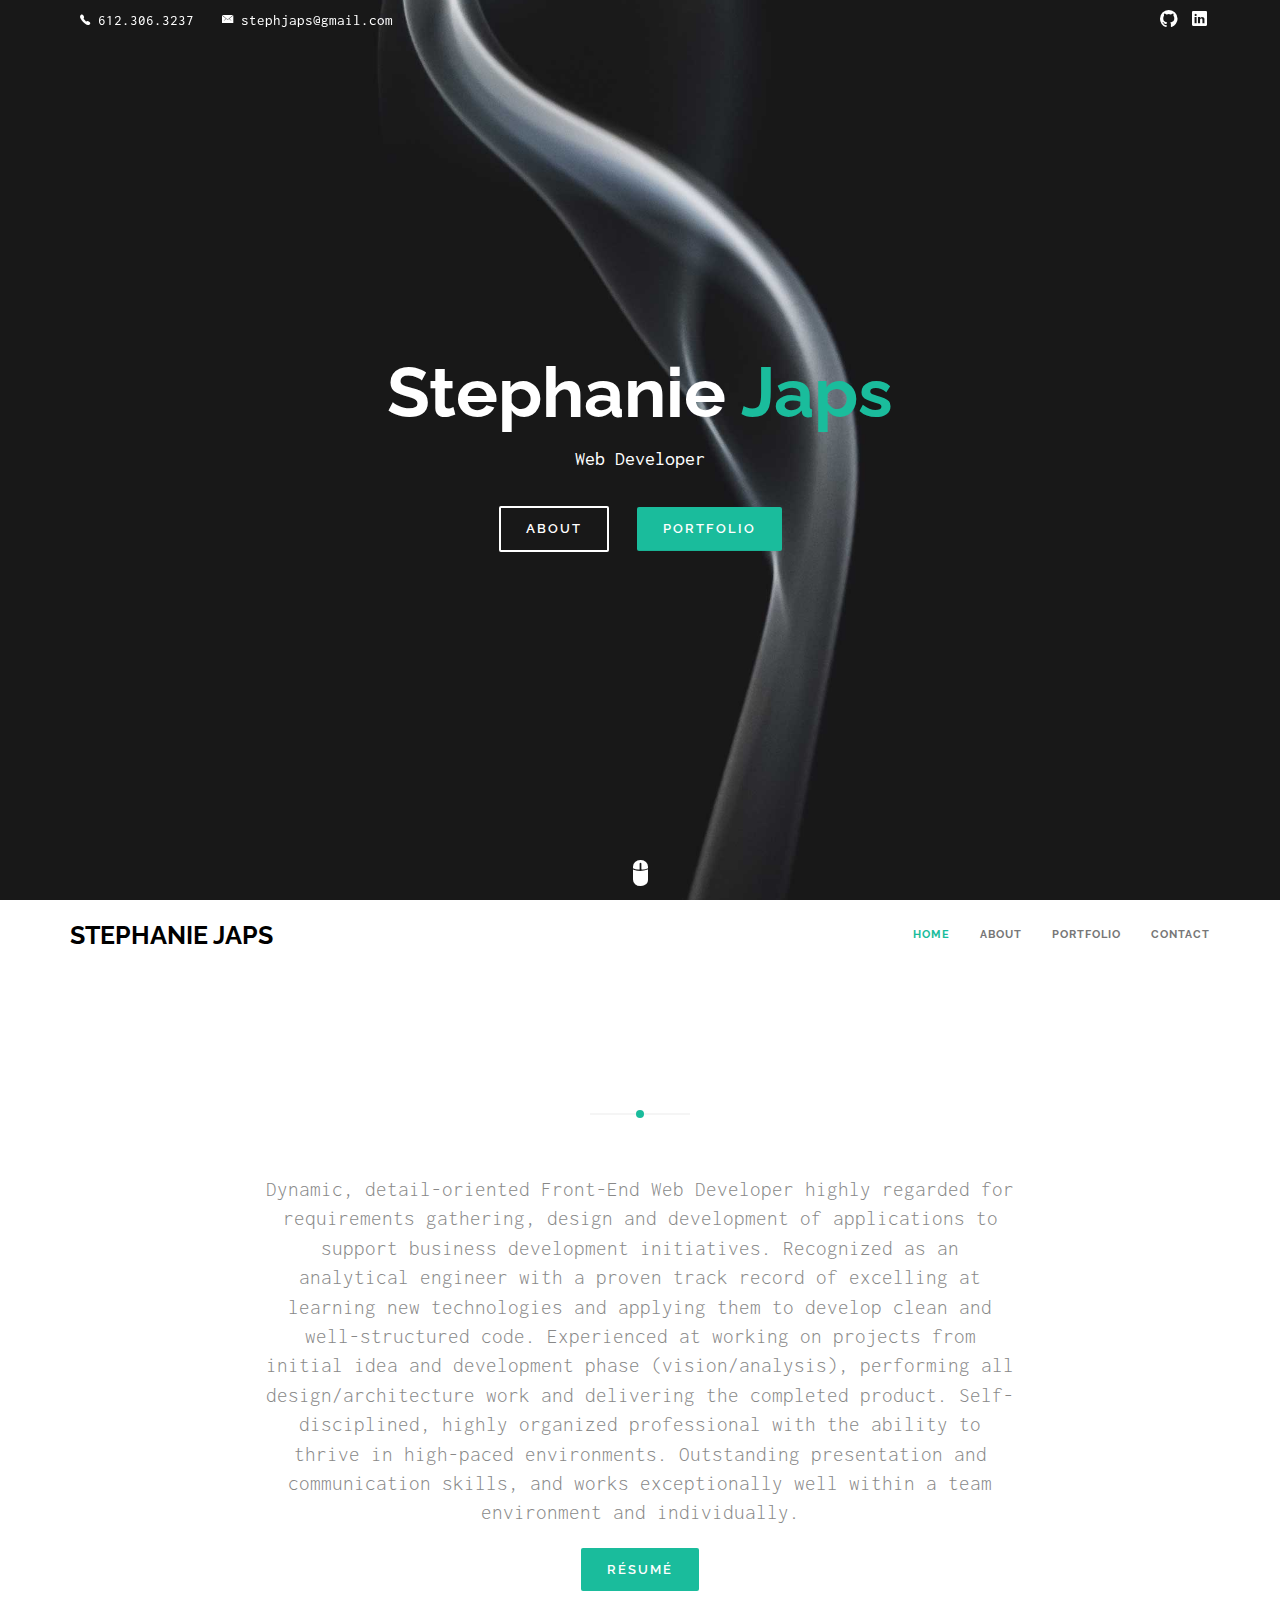
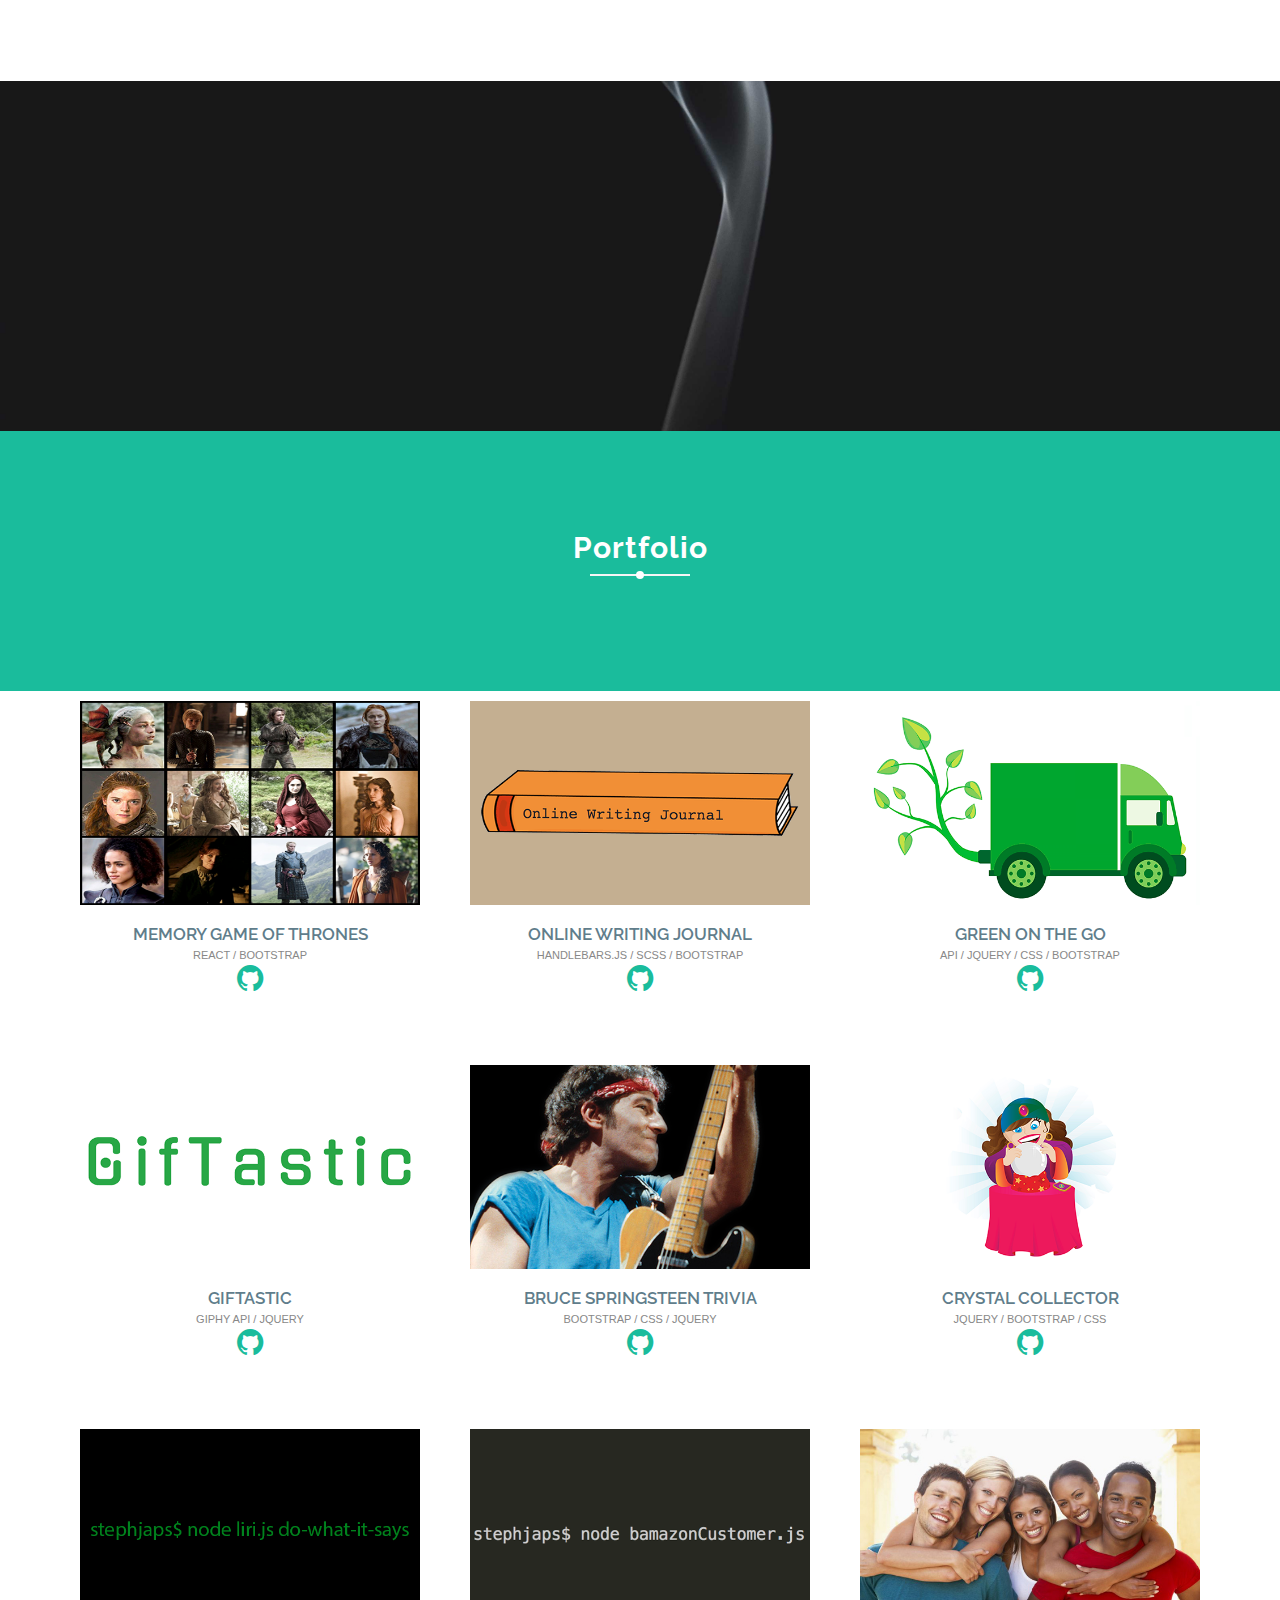
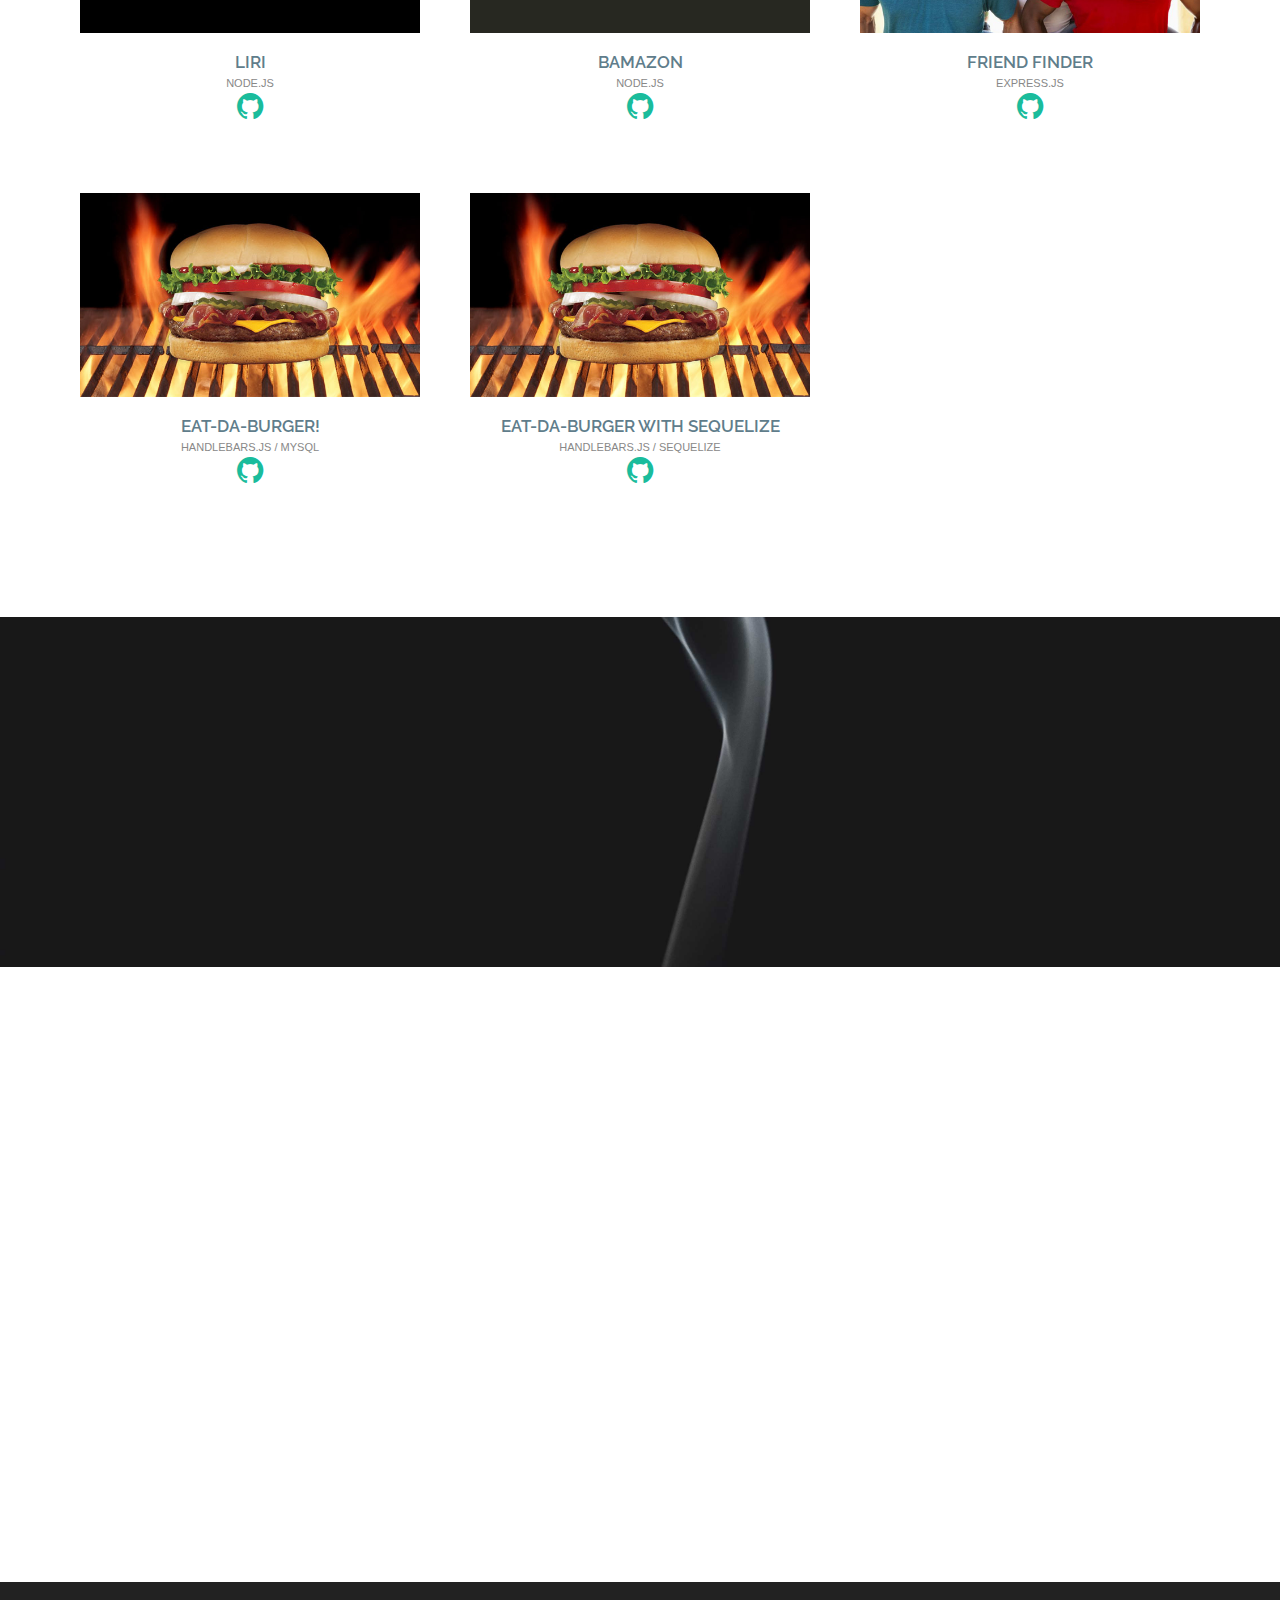
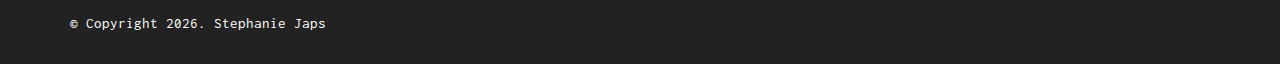
<file: index.html>
<!DOCTYPE html>
<html lang="en">

<head>
    <meta charset="utf-8">
    <meta http-equiv="X-UA-Compatible" content="IE=edge">
    <meta name="viewport" content="width=device-width, initial-scale=1">
    <title>Stephanie Japs | Web Developer</title>

    <!-- Bootstrap -->
    <link href="assets/bootstrap/css/bootstrap.min.css" rel="stylesheet">
    <link href="assets/ionicons/css/ionicons.min.css" rel="stylesheet">
    <link href="assets/bower_components/flexslider/flexslider.css" rel="stylesheet">
    <link href="assets/cubeportfolio/css/cubeportfolio.min.css" rel="stylesheet" type="text/css">
    <link rel='stylesheet' type="text/css" href="assets/dzsparallaxer/dzsparallaxer.css" />
    <link href="assets/cubeportfolio/css/cubeportfolio.min.css" rel="stylesheet">
    <!--main css file-->
    <link href="assets/css/style.css" rel="stylesheet">
    <!-- HTML5 shim and Respond.js for IE8 support of HTML5 elements and media queries -->
    <!-- WARNING: Respond.js doesn't work if you view the page via file:// -->
    <!--[if lt IE 9]>
          <script src="https://oss.maxcdn.com/html5shiv/3.7.2/html5shiv.min.js"></script>
          <script src="https://oss.maxcdn.com/respond/1.4.2/respond.min.js"></script>
        <![endif]-->

    <!-- Shortcut Icons -->
    <link rel="apple-touch-icon" href="assets/images/apple-touch-icon.png">
    <link rel="icon" href="assets/images/favicon/favicon.ico" type="image/x-icon">
    <!--[if IE]>
		<link rel="shortcut icon" href="assets/images/favicon/favicon.ico">
	<![endif]-->
    <meta name="msapplication-TileColor" content="#000000">
    <meta name="msapplication-TileImage" content="assets/images/favicon/win8-tile-icon.png">


    <!-- Global site tag (gtag.js) - Google Analytics -->
    <script async src="https://www.googletagmanager.com/gtag/js?id=UA-122093539-1"></script>
    <script>
        window.dataLayer = window.dataLayer || [];

        function gtag() {
            dataLayer.push(arguments);
        }
        gtag('js', new Date());

        gtag('config', 'UA-122093539-1');
    </script>
</head>

<body data-spy="scroll">
    <!--pre-loader-->
    <div id="preloader"></div>
    <!--pre-loader-->
    <!--top bar start-->
    <div class="top-bar">
        <div class="container">
            <div class="row">
                <div class="col-sm-6">
                    <ul class="list-inline">
                        <li>
                            <a href="tel:+6123063237">
                                <i class="ion-ios-telephone"></i> 612.306.3237</a>
                        </li>
                        <li>
                            <a href="mailto:stephjaps@gmail.com">
                                <i class="ion-ios-email"></i> stephjaps@gmail.com</a>
                        </li>
                    </ul>
                </div>
                <!--top left col end-->
                <div class="col-sm-6 text-right hidden-xs">
                    <ul class="list-inline top-socials">
                        <li>
                            <a href="https://github.com/minnesotanice" target="_blank">
                                <i class="ion-social-github"></i>
                            </a>
                        </li>
                        <li>
                            <a href="https://www.linkedin.com/in/stephanie-japs/" target="_blank">
                                <i class="ion-social-linkedin"></i>
                            </a>
                        </li>
                        <!-- sjaps: need to get glphyicon and have more contributions on Stack Overflow before linking this.
                        <li>
                            <a href="#">
                                <i class="ion-social-stack-overflow"></i>
                            </a>
                        </li>
                        -->
                    </ul>
                </div>
                <!--top social col end-->
            </div>
            <!--row-->
        </div>
        <!--container-->
    </div>
    <!--top bar end-->
    <section id="home" class="dzsparallaxer auto-init dzsparallaxer---window-height use-loading" style="position: relative; height: 800px;"
        data-options='{  mode_scroll: "normal" }'>

        <div class="divimage dzsparallaxer--target " data-src="assets/images/black-and-white-black-background-colors-880687_big.jpg"
            style="width: 100%; height: 130%; background-image: url()">
            <div class="hero-parallax">
                <div class="hero-inner">
                    <div class="hero-content">
                        <div class="container text-center">
                            <div class="hero-static">
                                <h1>Stephanie
                                    <span class="text-color">Japs</span>
                                </h1>
                                <p>Web Developer</p>
                                <div class="buttons scroll-to">
                                    <a href="#agency" class="btn btn-white-border btn-lg">About</a>
                                    <a href="#work" class="btn btn-skin btn-lg">Portfolio</a>
                                </div>
                            </div>
                        </div>
                        <!--container-->
                    </div>
                    <!--hero content-->
                </div>
                <!--hero inner-->

            </div>
            <!--parallax hero-->
        </div>
        <!--parallax image div-->
        <div class="mouse-down scroll-to">
            <a href="#agency">
                <i class="ion-mouse"></i>
            </a>
        </div>
    </section>
    <!--intro section end-->

    <!--  navbar -->
    <nav class="navbar navbar-default header-fullscreen sticky-header navbar-static-top">
        <div class="container">
            <div class="navbar-header">
                <button type="button" class="navbar-toggle collapsed" data-toggle="collapse" data-target="#navbar" aria-expanded="false"
                    aria-controls="navbar">
                    <span class="sr-only">Toggle navigation</span>
                    <span class="icon-bar"></span>
                    <span class="icon-bar"></span>
                    <span class="icon-bar"></span>
                </button>
                <a class="navbar-brand" href="index.html">Stephanie Japs</a>
            </div>
            <div id="navbar" class="navbar-collapse collapse">
                <ul class="nav navbar-nav navbar-right scroll-to">
                    <li class="active">
                        <a href="#home">Home</a>
                    </li>
                    <li>
                        <a href="#agency">About</a>
                    </li>
                    <!-- sjaps
                        <li><a href="#services">Services</a></li>
                        -->
                    <li>
                        <a href="#work">Portfolio</a>
                    </li>
                    <li>
                        <a href="#contact">contact</a>
                    </li>
                    <!-- sjaps
                        <li class="dropdown">
                            <span class="dropdown-toggle menu-drop-toggle" data-toggle="dropdown" role="button" aria-haspopup="true" aria-expanded="false">More <i class="ion-ios-arrow-down"></i></span>
                            <ul class="dropdown-menu">
                              <li><a href="blog-standard.html">Blog Standard</a></li>
                                <li><a href="blog-masonry.html">Blog Masonry</a></li>
                                <li><a href="blog-single.html">blog-post</a></li>
                                <li><a href="typography.html">Typography</a></li>
                            </ul>
                        </li>
                        -->
                </ul>
            </div>
            <!--/.nav-collapse -->
        </div>
        <!--/.container -->
    </nav>
    <!--end navigation-->

    <section id="agency">
        <div class="space-100"></div>
        <div class="container">
            <h2 class="center-title scrollReveal sr-bottom">About</h2>
            <div class="center-border"></div>
            <div class="space-40"></div>
            <div>
                <!-- Nav tabs -->
                <!-- sjaps
                    <ul class="list-inline text-center about-tabs margin-b-40" role="tablist">
                        <li role="presentation" class="active"><a href="#about-agency" aria-controls="about-agency" role="tab" data-toggle="tab">About</a></li>
                        <li role="presentation"><a href="#skills" aria-controls="skills" role="tab" data-toggle="tab">Skills</a></li>
                        <li role="presentation"><a href="#process" aria-controls="process" role="tab" data-toggle="tab">Process</a></li>
                    </ul>
                    -->

                <!-- Tab panes -->
                <div class="tab-content">
                    <div role="tabpanel" class="tab-pane active" id="about-agency">
                        <div class="row">
                            <div class="col-sm-8 col-sm-offset-2 text-center">
                                <p class="lead">
                                    Dynamic, detail-oriented Front-End Web Developer highly regarded for requirements gathering, design and development of applications
                                    to support business development initiatives. Recognized as an analytical engineer with
                                    a proven track record of excelling at learning new technologies and applying them to
                                    develop clean and well-structured code. Experienced at working on projects from initial
                                    idea and development phase (vision/analysis), performing all design/architecture work
                                    and delivering the completed product. Self-disciplined, highly organized professional
                                    with the ability to thrive in high-paced environments. Outstanding presentation and communication
                                    skills, and works exceptionally well within a team environment and individually.
                                </p>
                                <p>
                                    <a href="assets/documents/StephanieJapsResume.pdf" class="btn btn-skin btn-lg">Résumé</a>
                                </p>
                            </div>
                        </div>
                    </div>

                    <!-- sjaps
                    <div role="tabpanel" class="tab-pane" id="skills">
                        <div class="col-sm-8 col-sm-offset-2 text-center">
                            -->
                    <!-- sjaps
                            <div class="progress clearfix">
                                <div class="progress-bar" role="progressbar" aria-valuenow="80" aria-valuemin="0" aria-valuemax="100" style="width:80%">
                                    <span class="skill-name">HTML5 / CSS3</span>
                                    <span class="pull-right value">80%</span>
                                </div>
                            </div>
                        -->
                    <!--progress bar-->
                    <!-- sjaps
                            <div class="progress clearfix">
                                <div class="progress-bar" role="progressbar" aria-valuenow="80" aria-valuemin="0" aria-valuemax="100" style="width:70%">
                                    <span class="skill-name">Photoshop</span>
                                    <span class="pull-right value">70%</span>
                                </div>
                            </div>
                        -->
                    <!--progress bar-->
                    <!-- sjaps
                            <div class="progress clearfix">
                                <div class="progress-bar" role="progressbar" aria-valuenow="80" aria-valuemin="0" aria-valuemax="100" style="width:90%">
                                    <span class="skill-name">Jquery</span>
                                    <span class="pull-right value">90%</span>
                                </div>
                            </div>
                        -->
                    <!--progress bar-->
                    <!-- sjaps
                            <div class="progress clearfix">
                                <div class="progress-bar" role="progressbar" aria-valuenow="80" aria-valuemin="0" aria-valuemax="100" style="width:97%">
                                    <span class="skill-name">Tea</span>
                                    <span class="pull-right value">97%</span>
                                </div>
                            </div>
                        -->
                    <!--progress bar-->
                    <!-- sjaps
                        </div>
                    </div>
                -->

                    <!--tab panel end-->
                    <!-- sjaps
                    <div role="tabpanel" class="tab-pane" id="process">
                        <div class="row">
                            <div class="col-md-3 col-sm-6 margin-b-30">
                                <div class="process-box">
                                    <h2>
                                        <span class="text-color">1.</span> idea</h2>
                                    <p>
                                        It is a long established fact that a reader will be distracted by the readable content of a page when looking at its layout.
                                    </p>
                                </div>
                            </div>
                            <div class="col-md-3 col-sm-6 margin-b-30">
                                <div class="process-box">
                                    <h2>
                                        <span class="text-color">2.</span> Design</h2>
                                    <p>
                                        It is a long established fact that a reader will be distracted by the readable content of a page when looking at its layout.
                                    </p>
                                </div>
                            </div>
                            <div class="col-md-3 col-sm-6 margin-b-30">
                                <div class="process-box">
                                    <h2>
                                        <span class="text-color">3.</span> Develop</h2>
                                    <p>
                                        It is a long established fact that a reader will be distracted by the readable content of a page when looking at its layout.
                                    </p>
                                </div>
                            </div>
                            <div class="col-md-3 col-sm-6 margin-b-30">
                                <div class="process-box">
                                    <h2>
                                        <span class="text-color">4.</span> Launch</h2>
                                    <p>
                                        It is a long established fact that a reader will be distracted by the readable content of a page when looking at its layout.
                                    </p>
                                </div>
                            </div>
                        </div>
                    </div>
                    -->
                    <!--tab panel end-->
                </div>
                <!--tab content end-->
            </div>
        </div>
        <!--container end-->
        <div class="space-80"></div>
    </section>
    <!--end about section-->


    <!-- Parallax -->
    <div class="dzsparallaxer auto-init" data-options='{   direction: "reverse"}' style="height: 350px;">

        <div class="divimage dzsparallaxer--target " style="width: 101%; height: 600px; background-image: url(assets/images/black-and-white-black-background-colors-880687_big.jpg)">
        </div>
        <!-- sjaps
        <div class=" parallax-text text-center center-it">
            <h2>" A Super Simple Minimal One Page for Creative & Small Agencies "</h2>
        </div>
        -->
    </div>
    <!-- End Parallax -->

    <!-- sjaps
    <div class="space-70"></div>
    -->


    <!--portfolio start-->
    <section id="work">
        <div class="work-header">
            <div class="container">
                <h2 class="center-title person-col">Portfolio</h2>
                <div class="center-border"></div>
                <!-- sjaps
                <p class="text-center margin-b-20">Present your work in beautiful way </p>
                -->
            </div>
        </div>
        <!--work header-->
        <!--filter start-->
        <div class="container">
            <!-- sjaps
            <div id="js-filters-awesome-work" class="cbp-l-filters-work">
                <div data-filter="*" class="cbp-filter-item-active cbp-filter-item">
                    SHOW ALL
                </div>
                <div data-filter=".identity" class="cbp-filter-item">
                    IDENTITY
                    <div class="cbp-filter-counter"></div>
                </div>
                <div data-filter=".web-design" class="cbp-filter-item">
                    WEB DESIGN
                    <div class="cbp-filter-counter"></div>
                </div>
                <div data-filter=".graphic" class="cbp-filter-item">
                    GRAPHIC
                    <div class="cbp-filter-counter"></div>
                </div>
                <div data-filter=".logos" class="cbp-filter-item">
                    LOGO
                    <div class="cbp-filter-counter"></div>
                </div>
            </div>
            -->
            <!--filter nav end-->

            <div id="js-grid-awesome-work" class="cbp cbp-l-grid-work">



                <!-- Memory Game of Thrones -->
                <div class="cbp-item">
                    <a href="https://memory-game-got.herokuapp.com/" target="_blank" class="cbp-caption">
                        <div class="cbp-caption-defaultWrap">
                            <img src="assets/images/portfolio-memory-game-of-thrones.png" alt="Memory Game of Thrones">
                        </div>
                        <div class="cbp-caption-activeWrap"></div>
                    </a>
                    <a href="https://github.com/minnesotanice/memory-game" target="_blank" class="cbp-l-grid-work-title">Memory Game of Thrones</a>
                    <div class="cbp-l-grid-work-desc">React / Bootstrap</div>


                    <div class="text-center">
                        <a href="https://github.com/minnesotanice/memory-game" target="_blank">
                            <i class="ion-social-github sj-portfolio-glyphs"></i>
                        </a>
                    </div>
                </div>







                <!-- Online Writing Journal -->
                <div class="cbp-item">
                    <a href="https://mysterious-sands-71955.herokuapp.com/" target="_blank" class="cbp-caption">
                        <div class="cbp-caption-defaultWrap">
                            <img src="assets/images/portfolio-online-writing-journal.png" alt="Online Writing Journal">
                        </div>
                        <div class="cbp-caption-activeWrap"></div>
                    </a>
                    <a href="https://github.com/craigcorsi/Online-Writing-Journal" target="_blank" class="cbp-l-grid-work-title">Online Writing Journal</a>
                    <div class="cbp-l-grid-work-desc">Handlebars.js / SCSS / Bootstrap</div>


                    <div class="text-center">
                        <a href="https://github.com/craigcorsi/Online-Writing-Journal" target="_blank">
                            <i class="ion-social-github sj-portfolio-glyphs"></i>
                        </a>
                    </div>
                </div>

                <!--Green On The Go-->
                <div class="cbp-item">
                    <a href="https://amlilly.github.io/GreenOnTheGo/" target="_blank" class="cbp-caption">
                        <div class="cbp-caption-defaultWrap">
                            <img src="assets/images/portfolio-green-on-the-go.png" alt="Green on the Go">
                        </div>
                        <div class="cbp-caption-activeWrap"></div>
                    </a>
                    <a href="https://amlilly.github.io/GreenOnTheGo/" target="_blank" class="cbp-l-grid-work-title">Green On The Go</a>
                    <div class="cbp-l-grid-work-desc">API / jQuery / CSS / Bootstrap</div>


                    <div class="text-center">
                        <a href="https://github.com/amlilly/GreenOnTheGo" target="_blank">
                            <i class="ion-social-github sj-portfolio-glyphs"></i>
                        </a>
                    </div>
                </div>



                <!--Train Scheduler-->
                <!-- sjaps - fix issue: can't input a time and frequency for my new train without getting NaN as an output -->
                <!--                 
                <div class="cbp-item">
                    <a href="https://minnesotanice.github.io/TrainScheduler/" target="_blank" class="cbp-caption">
                        <div class="cbp-caption-defaultWrap">
                            <img src="assets/images/portfolio-slow-ride.jpg" alt="">
                        </div>
                        <div class="cbp-caption-activeWrap"></div>
                    </a>
                    <a href="https://minnesotanice.github.io/TrainScheduler/" target="_blank" class="cbp-l-grid-work-title">Train Scheduler</a>
                    <div class="cbp-l-grid-work-desc">Firebase / Moment.js / jQuery</div>                 
                    <div class="text-center">
                        <a href="https://github.com/minnesotanice/TrainScheduler" target="_blank">
                            <i class="ion-social-github sj-portfolio-glyphs"></i>
                        </a>
                    </div>
                </div> -->


                <!--GifTastic-->
                <div class="cbp-item">
                    <a href="https://minnesotanice.github.io/GifTastic/" target="_blank" class="cbp-caption">
                        <div class="cbp-caption-defaultWrap">
                            <img src="assets/images/portfolio-giftastic.png" alt="">
                        </div>
                        <div class="cbp-caption-activeWrap"></div>
                    </a>
                    <a href="https://minnesotanice.github.io/GifTastic/" target="_blank" class="cbp-l-grid-work-title">GifTastic</a>
                    <div class="cbp-l-grid-work-desc">Giphy API / jQuery</div>
                    <div class="text-center">
                        <a href="https://github.com/minnesotanice/GifTastic" target="_blank">
                            <i class="ion-social-github sj-portfolio-glyphs"></i>
                        </a>
                    </div>
                </div>

                <!--Bruce Springsten Trivia -->
                <div class="cbp-item">
                    <a href="https://minnesotanice.github.io/TriviaGame/" target="_blank" class="cbp-caption">
                        <div class="cbp-caption-defaultWrap">
                            <img src="assets/images/portfolio-bruce-springsteen.png" alt="">
                        </div>
                        <div class="cbp-caption-activeWrap"></div>
                    </a>
                    <a href="https://minnesotanice.github.io/TriviaGame/" target="_blank" class="cbp-l-grid-work-title">Bruce Springsteen Trivia</a>
                    <div class="cbp-l-grid-work-desc">Bootstrap / CSS / jQuery</div>
                    <div class="text-center">
                        <a href="https://github.com/minnesotanice/TriviaGame" target="_blank">
                            <i class="ion-social-github sj-portfolio-glyphs"></i>
                        </a>
                    </div>
                </div>
                <!--Crystal Collector-->
                <div class="cbp-item">
                    <a href="https://minnesotanice.github.io/CrystalCollector/" target="_blank" class="cbp-caption">
                        <div class="cbp-caption-defaultWrap">
                            <img src="assets/images/portfolio-crystal_collector.png" alt="">
                        </div>
                        <div class="cbp-caption-activeWrap"></div>
                    </a>
                    <a href="https://minnesotanice.github.io/CrystalCollector/" target="_blank" class="cbp-l-grid-work-title">Crystal Collector</a>
                    <div class="cbp-l-grid-work-desc">jQuery / Bootstrap / CSS</div>
                    <div class="text-center">
                        <a href="https://github.com/minnesotanice/CrystalCollector" target="_blank">
                            <i class="ion-social-github sj-portfolio-glyphs"></i>
                        </a>
                    </div>
                </div>

                <!--liri-node-app-->
                <div class="cbp-item">
                    <a href="https://github.com/minnesotanice/liri-node-app/" target="_blank" class="cbp-caption">
                        <div class="cbp-caption-defaultWrap">
                            <img src="assets/images/portfolio-liri.png" alt="liri">
                        </div>
                        <div class="cbp-caption-activeWrap"></div>
                    </a>
                    <a href="https://github.com/minnesotanice/liri-node-app/" target="_blank" class="cbp-l-grid-work-title">LIRI</a>
                    <div class="cbp-l-grid-work-desc">node.js</div>
                    <div class="text-center">
                        <a href="https://github.com/minnesotanice/liri-node-app/" target="_blank">
                            <i class="ion-social-github sj-portfolio-glyphs"></i>
                        </a>
                    </div>
                </div>

                <!--bamazon-->
                <div class="cbp-item">
                    <a href="https://github.com/minnesotanice/bamazon/" target="_blank" class="cbp-caption">
                        <div class="cbp-caption-defaultWrap">
                            <img src="assets/images/portfolio-bamazon.png" alt="bamazon">
                        </div>
                        <div class="cbp-caption-activeWrap"></div>
                    </a>
                    <a href="https://github.com/minnesotanice/bamazon/" target="_blank" class="cbp-l-grid-work-title">bamazon</a>
                    <div class="cbp-l-grid-work-desc">node.js</div>
                    <div class="text-center">
                        <a href="https://github.com/minnesotanice/bamazon/" target="_blank">
                            <i class="ion-social-github sj-portfolio-glyphs"></i>
                        </a>
                    </div>
                </div>

                <!--FriendFinder-->
                <div class="cbp-item">
                    <a href="https://mysterious-shelf-67109.herokuapp.com/" target="_blank" class="cbp-caption">
                        <div class="cbp-caption-defaultWrap">
                            <img src="assets/images/portfolio-friendfinder.jpg" alt="Friend Finder">
                        </div>
                        <div class="cbp-caption-activeWrap"></div>
                    </a>
                    <a href="https://mysterious-shelf-67109.herokuapp.com/" target="_blank" class="cbp-l-grid-work-title">Friend Finder</a>
                    <div class="cbp-l-grid-work-desc">express.js</div>
                    <div class="text-center">
                        <a href="https://github.com/minnesotanice/FriendFinder/" target="_blank">
                            <i class="ion-social-github sj-portfolio-glyphs"></i>
                        </a>
                    </div>
                </div>

                <!-- Eat-DaBurger -->
                <div class="cbp-item">
                    <a href="https://radiant-fjord-81022.herokuapp.com/" target="_blank" class="cbp-caption">
                        <div class="cbp-caption-defaultWrap">
                            <img src="assets/images/portfolio-eat-da-burger.jpg" alt="Eat-Da-Burger">
                        </div>
                        <div class="cbp-caption-activeWrap"></div>
                    </a>
                    <a href="https://radiant-fjord-81022.herokuapp.com/" target="_blank" class="cbp-l-grid-work-title">Eat-Da-Burger!</a>
                    <div class="cbp-l-grid-work-desc">Handlebars.js / MySQL</div>
                    <div class="text-center">
                        <a href="https://github.com/minnesotanice/Eat-Da-Burger/" target="_blank">
                            <i class="ion-social-github sj-portfolio-glyphs"></i>
                        </a>
                    </div>
                </div>

                <!-- Eat-DaBurger  with Sequelize -->
                <div class="cbp-item">
                    <a href="https://boiling-island-26190.herokuapp.com/" target="_blank" class="cbp-caption">
                        <div class="cbp-caption-defaultWrap">
                            <img src="assets/images/portfolio-eat-da-burger.jpg" alt="Eat-Da-Burger with Sequelize">
                        </div>
                        <div class="cbp-caption-activeWrap"></div>
                    </a>
                    <a href="https://boiling-island-26190.herokuapp.com/" target="_blank" class="cbp-l-grid-work-title">Eat-Da-Burger with Sequelize</a>
                    <div class="cbp-l-grid-work-desc">Handlebars.js / Sequelize</div>
                    <div class="text-center">
                        <a href="https://github.com/minnesotanice/sequelizedBurger/" target="_blank">
                            <i class="ion-social-github sj-portfolio-glyphs"></i>
                        </a>
                    </div>
                </div>


                <!--Hangman-->
                <!-- sjaps - need to make mobile friendly, loop through array of words, be able to start game with touch screen on mobile, don't allow multiple guesses or non-letter guesses -->
                <!-- <div class="cbp-item">
                    <a href="https://minnesotanice.github.io/Hangman-Game/" target="_blank" class="cbp-caption">
                        <div class="cbp-caption-defaultWrap">
                            <img src="assets/images/portfolio-hangman.png" alt="">
                        </div>
                        <div class="cbp-caption-activeWrap"></div>
                    </a>
                    <a href="https://minnesotanice.github.io/Hangman-Game/" target="_blank" class="cbp-l-grid-work-title">Hangman</a>
                    <div class="cbp-l-grid-work-desc">Bootstrap / CSS / JavaScript</div>
                    <div class="text-center">
                        <a href="https://github.com/minnesotanice/Hangman-Game" target="_blank">
                            <i class="ion-social-github sj-portfolio-glyphs"></i>
                        </a>
                    </div>                    
                </div> -->
            </div>
            <!--grid end-->

            <!-- sjaps
            <div id="js-loadMore-awesome-work" class="cbp-l-loadMore-button">
                <a href="assets/ajax-awesome-work/loadMore.html" class="cbp-l-loadMore-link">
                    <span class="cbp-l-loadMore-defaultText">LOAD MORE</span>
                    <span class="cbp-l-loadMore-loadingText">LOADING...</span>
                    <span class="cbp-l-loadMore-noMoreLoading">NO MORE WORKS</span>
                </a>
            </div>
            -->
            <!--work load more-->
        </div>
        <!--container end-->
    </section>
    <!--portfolio end-->
    <div class="space-100"></div>


    <!-- Parallax -->
    <div class="dzsparallaxer auto-init" data-options='{   direction: "reverse"}' style="height: 350px;">

        <div class="divimage dzsparallaxer--target " style="width: 101%; height: 600px; background-image: url(assets/images/black-and-white-black-background-colors-880687_big.jpg)">
        </div>
        <!-- sjaps
        <div class=" parallax-text text-center center-it">
            <h2>" A Super Simple Minimal One Page for Creative & Small Agencies "</h2>
        </div>
        -->
    </div>
    <!-- End Parallax -->

    <!--contact start-->
    <section id="contact" class="contact-section">
        <div class="space-100"></div>
        <div class="container">
            <div class="row margin-b-50">
                <div class="col-sm-12 scrollReveal sr-bottom">
                    <h2 class="center-title">Say Hello!</h2>
                    <div class="center-border"></div>
                </div>
            </div>
            <!--row-->
            <div class="row">
                <div class="col-sm-6 margin-b-30 scrollReveal sr-left">
                    <form method="post" action="#" class="amaze-contact">
                        <div class="row">
                            <div class="col-sm-12">
                                <div class=" margin-b-20">
                                    <input type="text" name="name" class="form-control" placeholder="Full Name...." />
                                </div>
                                <div class=" margin-b-20">
                                    <input type="text" name="email" class="form-control" placeholder="Email Address...." />
                                </div>
                            </div>
                            <div class="col-sm-12">
                                <textarea name="message" class="form-control margin-b-20" rows="5" placeholder="Message...."></textarea>
                            </div>
                        </div>
                        <div class="row">
                            <div class="col-sm-12 text-center">
                                <div class="data-status"></div>
                                <!-- data submit status -->
                            </div>
                        </div>
                        <div class="row">
                            <div class="col-sm-12 text-center">
                                <button type="submit" name="submit" class="btn btn-lg btn-skin-border btn-block margin-b-20">Send Message</button>
                            </div>
                        </div>
                    </form>
                    <!--form end-->
                </div>
                <!--form col end-->
                <div class="col-sm-5 col-sm-offset-1 scrollReveal sr-right sr-delay-1">
                    <div class="contact-details">
                        <p>Twin Cities, MN
                            <br>612.306.3237</p>
                        <p class="lead">
                            <a href="mailto:stephjaps@gmail.com">stephjaps@gmail.com</a>
                        </p>
                        <ul class="list-inline">
                            <li>
                                <a href="https://github.com/minnesotanice" target="_blank">
                                    <i class="ion-social-github-outline"></i>
                                </a>
                            </li>
                            <li>
                                <a href="https://www.linkedin.com/in/stephanie-japs/" target="_blank">
                                    <i class="ion-social-linkedin-outline"></i>
                                </a>
                            </li>
                        </ul>
                    </div>
                    <!--contact detail-->
                </div>
                <!--contact detail col end-->
            </div>
        </div>
        <div class="space-40"></div>



        <!-- Google Map -->
        <!--sjaps: not interested in using Google Map at this time 
        <section id="map">
        -->
        <!-- Google Map ID -->
        <!--sjaps: not interested in using Google Map at this time 
            <div id="google-map" style="width: 100%; height: 400px;"></div>
        </section>
        -->
        <!-- End Google Map -->
    </section>
    <!--contact end-->


    <!--footer start-->
    <footer class="footer">
        <div class="container">
            <div class="row">
                <div class="col-sm-5 margin-b-30">
                    <span>&copy; Copyright
                        <script type="text/javascript">
                            document.write(new Date().getFullYear());
                        </script>. Stephanie Japs</span>
                </div>
                <!--copyright col-->
                <!-- sjaps
                <div class="col-sm-7 text-right">
                    <ul class="list-inline margin-b-30">
                        <li>
                            <a href="#">Home</a>
                        </li>
                        <li>
                            <a href="#">About</a>
                        </li>
                        <li>
                            <a href="#">News</a>
                        </li>
                        <li>
                            <a href="#">FAQ</a>
                        </li>
                        <li>
                            <a href="#">Terms & Conditions</a>
                        </li>
                    </ul>
                </div>
                -->
                <!--footer nav col-->
            </div>
            <!--row-->
        </div>
        <!--container-->
    </footer>
    <!--footer end-->

    <!--modal of video-->
    <!-- sjaps
    <div class="modal video-modal fade" id="video-popup" tabindex="-1" role="dialog" aria-labelledby="video-popup">
    -->
    <!-- sjaps
        <div class="modal-dialog" role="document">
        -->
    <!-- sjaps
            <div class="modal-content">
            -->
    <!-- sjaps
                <div class="modal-header">
                    <button type="button" class="close" data-dismiss="modal" aria-label="Close">
                        <span aria-hidden="true" class="ion-close"></span>
                    </button>
                </div>
                <div class="modal-body">
                    <div class="embed-responsive embed-responsive-16by9">
                        <iframe id="vimeo-video" src="http://player.vimeo.com/video/57175742"></iframe>
                    </div>
                </div>
                -->
    <!--modal body-->
    <!-- sjaps
            </div>
            -->
    <!--modal content-->
    <!-- sjaps
        </div>
    -->
    <!--modal dialog-->
    <!-- sjaps
    </div>
    -->
    <!--end the modal of video-->

    <!--back to top-->
    <a href="#" class="scrollToTop">
        <i class="ion-android-arrow-dropup-circle"></i>
    </a>
    <!--back to top end-->

    <!-- jQuery plugins-->
    <script src="assets/bower_components/jquery/dist/jquery.min.js"></script>
    <script src="assets/js/jquery-migrate.min.js"></script>
    <script src="assets/js/jquery.easing.min.js"></script>
    <script src="assets/bootstrap/js/bootstrap.min.js"></script>
    <script src="assets/bower_components/flexslider/jquery.flexslider-min.js"></script>
    <script src="assets/js/modernizr.custom.97074.js" type="text/javascript"></script>
    <script src="assets/js/jquery.sticky.js"></script>
    <script src="assets/bower_components/scrollreveal/dist/scrollreveal.min.js"></script>
    <script src="assets/dzsparallaxer/dzsparallaxer.js" type="text/javascript"></script>
    <script src="assets/js/template-custom.js" type="text/javascript"></script>
    <script src="assets/cubeportfolio/js/jquery.cubeportfolio.min.js"></script>
    <script src="assets/js/cube-awesome-work.js" type="text/javascript"></script>
    <script src="assets/js/newsletter-custom.js" type="text/javascript"></script>
    <script src="assets/js/scroll-reavel-custom.js"></script>
    <!-- Google Map Script -->
    <!--sjaps
    <script type="text/javascript" src="http://maps.google.com/maps/api/js?sensor=false"></script>
    <script src="assets/js/google-map.js"></script>
    -->

    <script src="assets/js/contact.js" type="text/javascript"></script>
</body>

</html>
</file>
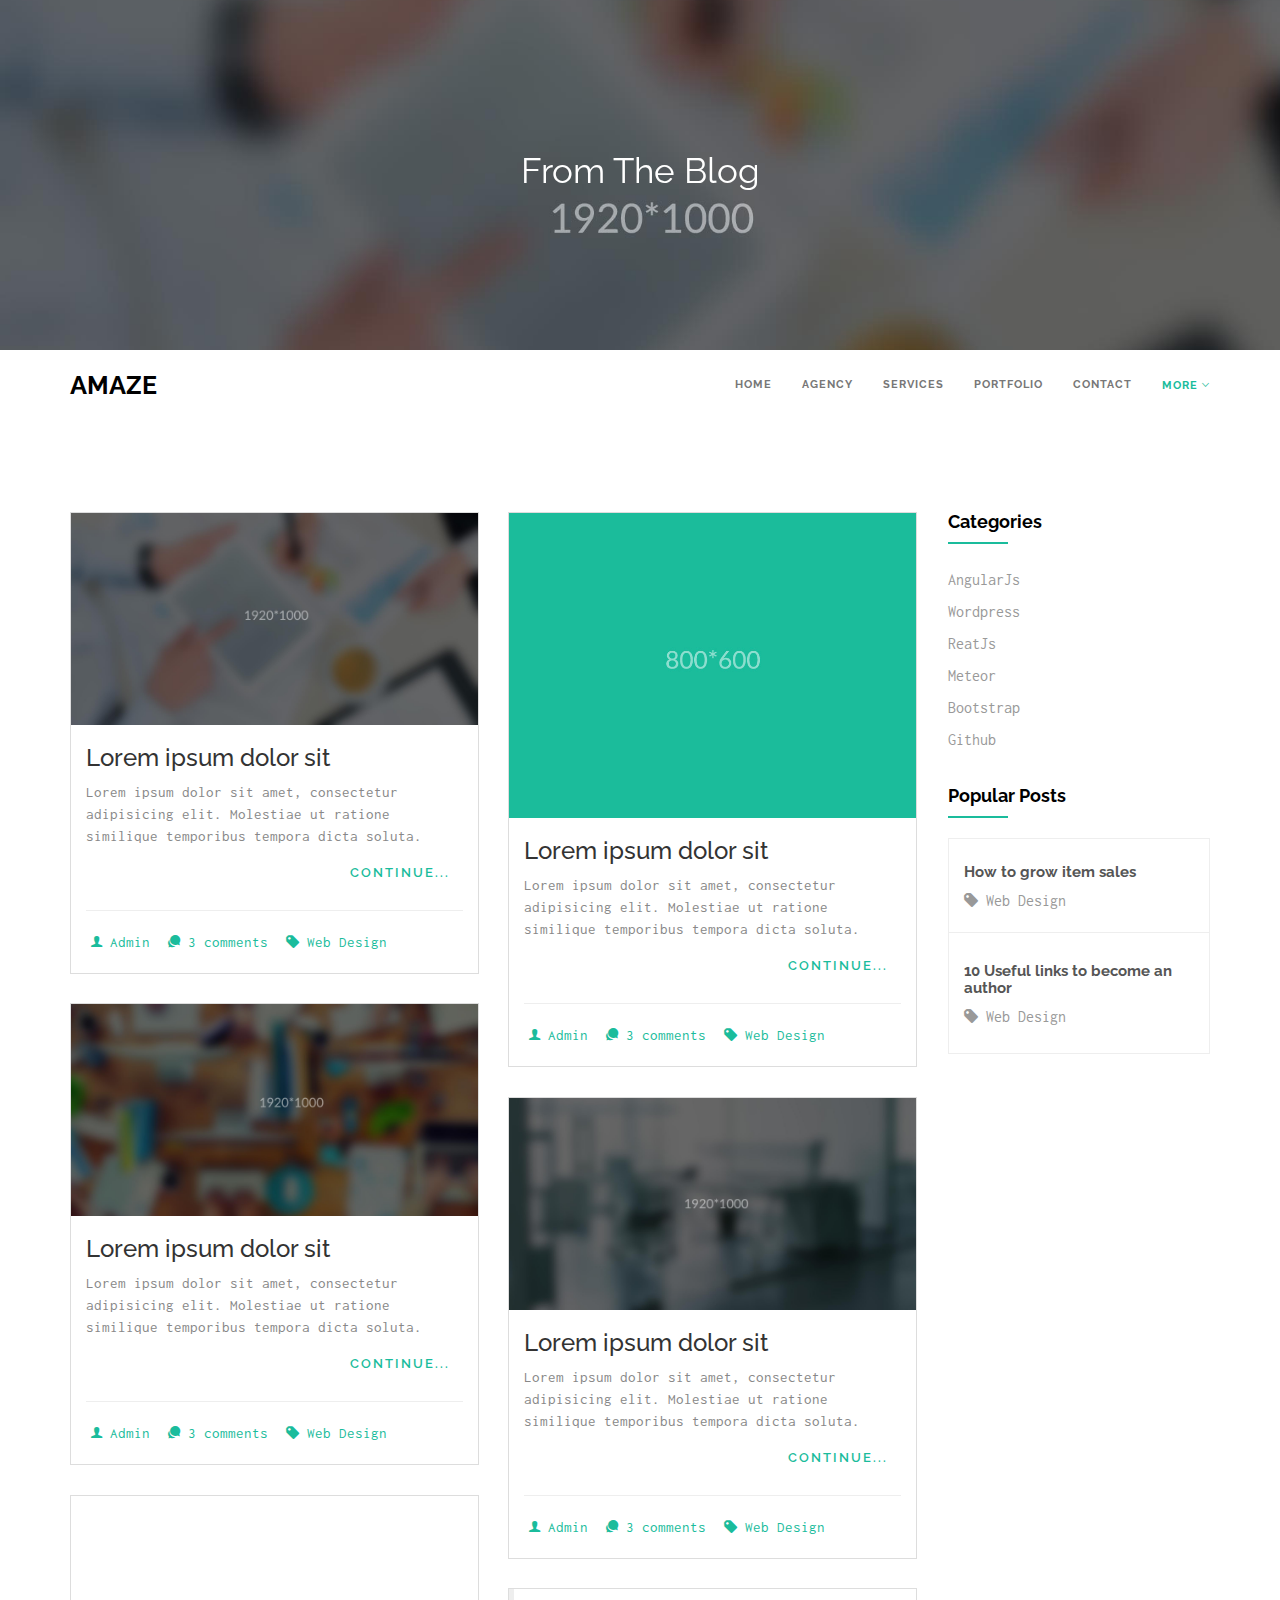
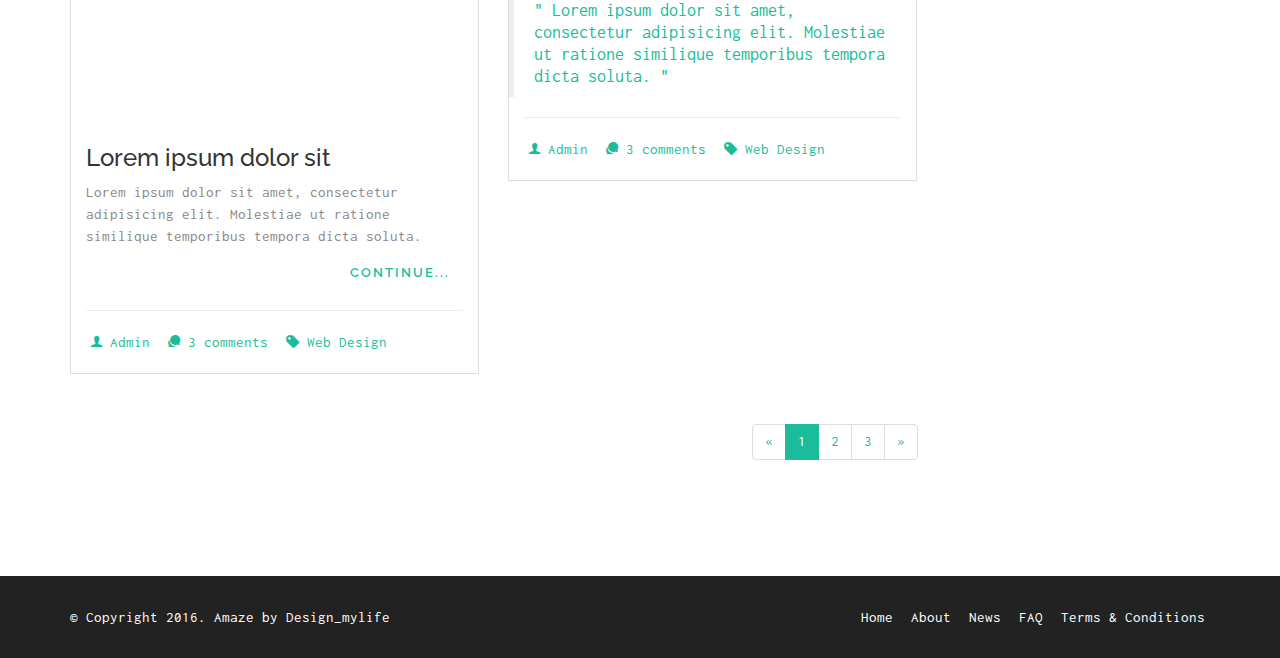
<file: blog-masonry.html>
<!DOCTYPE html>
<html lang="en">
    <head>
        <meta charset="utf-8">
        <meta http-equiv="X-UA-Compatible" content="IE=edge">
        <meta name="viewport" content="width=device-width, initial-scale=1">
        <title>amaze - Multipurpose</title>

        <!-- Bootstrap -->
        <link href="assets/bootstrap/css/bootstrap.min.css" rel="stylesheet">
        <link href="assets/ionicons/css/ionicons.min.css" rel="stylesheet">
        
        <link href="assets/bower_components/flexslider/flexslider.css" rel="stylesheet">
        <link href="assets/cubeportfolio/css/cubeportfolio.min.css" rel="stylesheet" type="text/css">
        <link rel='stylesheet' type="text/css" href="assets/dzsparallaxer/dzsparallaxer.css"/>
        <link href="assets/cubeportfolio/css/cubeportfolio.min.css" rel="stylesheet">
        <!--main css file-->
        <link href="assets/css/style.css" rel="stylesheet">
        <!-- HTML5 shim and Respond.js for IE8 support of HTML5 elements and media queries -->
        <!-- WARNING: Respond.js doesn't work if you view the page via file:// -->
        <!--[if lt IE 9]>
          <script src="https://oss.maxcdn.com/html5shiv/3.7.2/html5shiv.min.js"></script>
          <script src="https://oss.maxcdn.com/respond/1.4.2/respond.min.js"></script>
        <![endif]-->
    </head>
    <body data-spy="scroll">
        <!--preloader-->
        <div id="preloader"></div>
        <!--preloader-->
        <!--page title-->
        <div class="dzsparallaxer auto-init" data-options='{   direction: "reverse"}' style="height: 350px;">

            <div class="divimage dzsparallaxer--target " style="width: 101%; height: 600px; background-image: url(assets/images/bg-2.jpg)">
            </div>
            <div class=" parallax-text center-it">
                <h2 class="font-700">From the blog</h2>
            </div>
        </div>
        <!--page title-->
        <!--  navbar -->
        <nav class="navbar navbar-default header-fullscreen sticky-header navbar-static-top">
            <div class="container">
                <div class="navbar-header">
                    <button type="button" class="navbar-toggle collapsed" data-toggle="collapse" data-target="#navbar" aria-expanded="false" aria-controls="navbar">
                        <span class="sr-only">Toggle navigation</span>
                        <span class="icon-bar"></span>
                        <span class="icon-bar"></span>
                        <span class="icon-bar"></span>
                    </button>
                    <a class="navbar-brand" href="index.html">Amaze</a>
                </div>
                <div id="navbar" class="navbar-collapse collapse">
                    <ul class="nav navbar-nav navbar-right scroll-to">
                        <li><a href="index.html#home">Home</a></li>
                        <li><a href="index.html#agency">Agency</a></li>
                        <li><a href="index.html#services">Services</a></li>
                        <li><a href="index.html#work">Portfolio</a></li>
                        <li><a href="index.html#contact">contact</a></li>
                        <li class="dropdown active">
                            <span class="dropdown-toggle menu-drop-toggle" data-toggle="dropdown" role="button" aria-haspopup="true" aria-expanded="false">More <i class="ion-ios-arrow-down"></i></span>
                            <ul class="dropdown-menu">
                                <li><a href="blog-standard.html">Blog Standard</a></li>
                                <li><a href="blog-masonry.html">Blog Masonry</a></li>
                                <li><a href="blog-single.html">blog-post</a></li>
                                <li><a href="typography.html">Typography</a></li>
                            </ul>
                        </li>
                    </ul>
                </div><!--/.nav-collapse -->
            </div><!--/.container -->
        </nav>
        <!--end navigation-->
        <div class="space-90"></div>


        <div class="container">
            <div class="row">
                <div class="col-md-9 margin-b-50">
                    <div class="row masonry-blog">
                        <div class="col-sm-6 margin-b-30 masonry-post">
                            <div class="post">
                                <a href="#">
                                    <img src="assets/images/bg-2.jpg" alt="" class="img-responsive">
                                </a>
                                <div class="post-content">
                                    <h3><a href="#">Lorem ipsum dolor sit</a></h3>
                                    <p>
                                        Lorem ipsum dolor sit amet, consectetur adipisicing elit. Molestiae ut ratione similique temporibus tempora dicta soluta.
                                    </p>
                                    <div class="text-right">
                                        <a href="#" class="btn btn-link">Continue...</a>
                                    </div>
                                    <hr>
                                    <ul class="list-inline post-meta">
                                        <li><a href="#"><i class="ion-person"></i> Admin</a></li>
                                        <li><a href="#"><i class="ion-chatbubbles"></i> 3 comments</a></li>
                                        <li><a href="#"><i class="ion-pricetag"></i> Web Design</a></li>
                                    </ul>
                                </div><!--post content-->
                            </div><!--post-->
                        </div> <!--post col-->
                        <div class="col-sm-6 margin-b-30 masonry-post">
                            <div class="post">
                                <a href="#">
                                    <img src="assets/images/w1.jpg" alt="" class="img-responsive">
                                </a>
                                <div class="post-content">
                                    <h3><a href="#">Lorem ipsum dolor sit</a></h3>
                                    <p>
                                        Lorem ipsum dolor sit amet, consectetur adipisicing elit. Molestiae ut ratione similique temporibus tempora dicta soluta.
                                    </p>
                                    <div class="text-right">
                                        <a href="#" class="btn btn-link">Continue...</a>
                                    </div>
                                    <hr>
                                    <ul class="list-inline post-meta">
                                        <li><a href="#"><i class="ion-person"></i> Admin</a></li>
                                        <li><a href="#"><i class="ion-chatbubbles"></i> 3 comments</a></li>
                                        <li><a href="#"><i class="ion-pricetag"></i> Web Design</a></li>
                                    </ul>
                                </div><!--post content-->
                            </div><!--post-->
                        </div> <!--post col-->
                        <div class="col-sm-6 margin-b-30 masonry-post">
                            <div class="post">
                                <a href="#">
                                    <img src="assets/images/bg-3.jpg" alt="" class="img-responsive">
                                </a>
                                <div class="post-content">
                                    <h3><a href="#">Lorem ipsum dolor sit</a></h3>
                                    <p>
                                        Lorem ipsum dolor sit amet, consectetur adipisicing elit. Molestiae ut ratione similique temporibus tempora dicta soluta.
                                    </p>
                                    <div class="text-right">
                                        <a href="#" class="btn btn-link">Continue...</a>
                                    </div>
                                    <hr>
                                    <ul class="list-inline post-meta">
                                        <li><a href="#"><i class="ion-person"></i> Admin</a></li>
                                        <li><a href="#"><i class="ion-chatbubbles"></i> 3 comments</a></li>
                                        <li><a href="#"><i class="ion-pricetag"></i> Web Design</a></li>
                                    </ul>
                                </div><!--post content-->
                            </div><!--post-->
                        </div> <!--post col-->
                        <div class="col-sm-6 margin-b-30 masonry-post">
                            <div class="post">
                                <a href="#">
                                    <img src="assets/images/bg-1.jpg" alt="" class="img-responsive">
                                </a>
                                <div class="post-content">
                                    <h3><a href="#">Lorem ipsum dolor sit</a></h3>
                                    <p>
                                        Lorem ipsum dolor sit amet, consectetur adipisicing elit. Molestiae ut ratione similique temporibus tempora dicta soluta.
                                    </p>
                                    <div class="text-right">
                                        <a href="#" class="btn btn-link">Continue...</a>
                                    </div>
                                    <hr>
                                    <ul class="list-inline post-meta">
                                        <li><a href="#"><i class="ion-person"></i> Admin</a></li>
                                        <li><a href="#"><i class="ion-chatbubbles"></i> 3 comments</a></li>
                                        <li><a href="#"><i class="ion-pricetag"></i> Web Design</a></li>
                                    </ul>
                                </div><!--post content-->
                            </div><!--post-->
                        </div> <!--post col-->
                        <div class="col-sm-6 margin-b-30 masonry-post">
                            <div class="post">
                                <div class="embed-responsive embed-responsive-16by9">
                                    <iframe id="vimeo-video" src="http://player.vimeo.com/video/57175742"></iframe>
                                </div>
                                <div class="post-content">
                                    <h3><a href="#">Lorem ipsum dolor sit</a></h3>
                                    <p>
                                        Lorem ipsum dolor sit amet, consectetur adipisicing elit. Molestiae ut ratione similique temporibus tempora dicta soluta.
                                    </p>
                                    <div class="text-right">
                                        <a href="#" class="btn btn-link">Continue...</a>
                                    </div>
                                    <hr>
                                    <ul class="list-inline post-meta">
                                        <li><a href="#"><i class="ion-person"></i> Admin</a></li>
                                        <li><a href="#"><i class="ion-chatbubbles"></i> 3 comments</a></li>
                                        <li><a href="#"><i class="ion-pricetag"></i> Web Design</a></li>
                                    </ul>
                                </div><!--post content-->
                            </div><!--post-->
                        </div> <!--post col-->
                        <div class="col-sm-6 margin-b-30 masonry-post">
                            <div class="post">
                                <a href="#">
                                    <blockquote>
                                        " Lorem ipsum dolor sit amet, consectetur adipisicing elit. Molestiae ut ratione similique temporibus tempora dicta soluta. "                                  
                                    </blockquote>
                                </a>
                                <div class="post-content">
                                    <hr>
                                    <ul class="list-inline post-meta">
                                        <li><a href="#"><i class="ion-person"></i> Admin</a></li>
                                        <li><a href="#"><i class="ion-chatbubbles"></i> 3 comments</a></li>
                                        <li><a href="#"><i class="ion-pricetag"></i> Web Design</a></li>
                                    </ul>
                                </div><!--post content-->
                            </div><!--post-->
                        </div> <!--post col-->
                    </div><!--blog row-->
                    <!--pagination-->
                    <nav class="text-right">
                        <ul class="pagination">
                            <li>
                                <a href="#" aria-label="Previous">
                                    <span aria-hidden="true">&laquo;</span>
                                </a>
                            </li>
                            <li class="active"><a href="#">1</a></li>
                            <li><a href="#">2</a></li>
                            <li><a href="#">3</a></li>
                            <li>
                                <a href="#" aria-label="Next">
                                    <span aria-hidden="true">&raquo;</span>
                                </a>
                            </li>
                        </ul>
                    </nav><!--end pagination-->
                </div><!--masonry col end-->

                <div class="col-md-3 margin-b-40">
                    <div class="sidebar-widget margin-b-30">
                        <h4>Categories</h4>
                        <div class="border-width"></div>
                        <div class="space-10"></div>
                        <ul class="list-unstyled">
                            <li><a href="#">AngularJs</a></li>
                            <li><a href="#">Wordpress</a></li>
                            <li><a href="#">ReatJs</a></li>
                            <li><a href="#">Meteor</a></li>
                            <li><a href="#">Bootstrap</a></li>
                            <li><a href="#">Github</a></li>
                        </ul>
                    </div><!--sidebar widget-->

                    <div class="sidebar-widget margin-b-30">
                        <h4>Popular Posts</h4>
                        <div class="border-width"></div>
                        <div class="space-10"></div>
                        <ul class="list-unstyled popular-posts">
                            <li>
                                <a href="#">
                                    <h4>How to grow item sales</h4>
                                    <span><i class="ion-pricetag"></i> Web Design</span>
                                </a>
                            </li>
                            <li>
                                <a href="#">
                                    <h4>10 Useful links to become an author</h4>
                                    <span><i class="ion-pricetag"></i> Web Design</span>
                                </a>
                            </li>
                        </ul>
                    </div><!--sidebar widget-->
                </div><!--sidebar col end-->
            </div><!--row-->
        </div><!--container-->

        <div class="space-40"></div>
        <!--footer start-->
        <footer class="footer">
            <div class="container">
                <div class="row">
                    <div class="col-sm-5 margin-b-30">
                        <span>&copy; Copyright 2016. Amaze by Design_mylife</span>
                    </div><!--copyright col-->
                    <div class="col-sm-7 text-right">
                        <ul class="list-inline margin-b-30">
                            <li><a href="#">Home</a></li>
                            <li><a href="#">About</a></li>
                            <li><a href="#">News</a></li>
                            <li><a href="#">FAQ</a></li>
                            <li><a href="#">Terms & Conditions</a></li>
                        </ul>
                    </div><!--footer nav col-->
                </div><!--row-->
            </div><!--container-->
        </footer>
        <!--footer end-->
        <!--back to top-->
        <a href="#" class="scrollToTop"><i class="ion-android-arrow-dropup-circle"></i></a>
        <!--back to top end-->
        <!-- jQuery plugins-->
        <script src="assets/bower_components/jquery/dist/jquery.min.js"></script>
        <script src="assets/js/jquery-migrate.min.js"></script>
        <script src="assets/js/jquery.easing.min.js"></script>
        <script src="assets/bootstrap/js/bootstrap.min.js"></script>
        <script src="assets/bower_components/flexslider/jquery.flexslider-min.js"></script>
        <script src="assets/js/modernizr.custom.97074.js" type="text/javascript"></script>
        <script src="assets/js/jquery.sticky.js"></script>
        
        <script src="assets/dzsparallaxer/dzsparallaxer.js" type="text/javascript"></script>      
        <script src="assets/js/template-custom.js" type="text/javascript"></script>
        <script src="assets/bower_components/masonry/dist/masonry.pkgd.min.js"></script>
        <script type="text/javascript">
            jQuery('.masonry-blog').masonry({
                masonry: {
                    columnWidth: 0
                },
                itemSelector: '.masonry-post'
            });
        </script>
    </body>
</html>
</file>
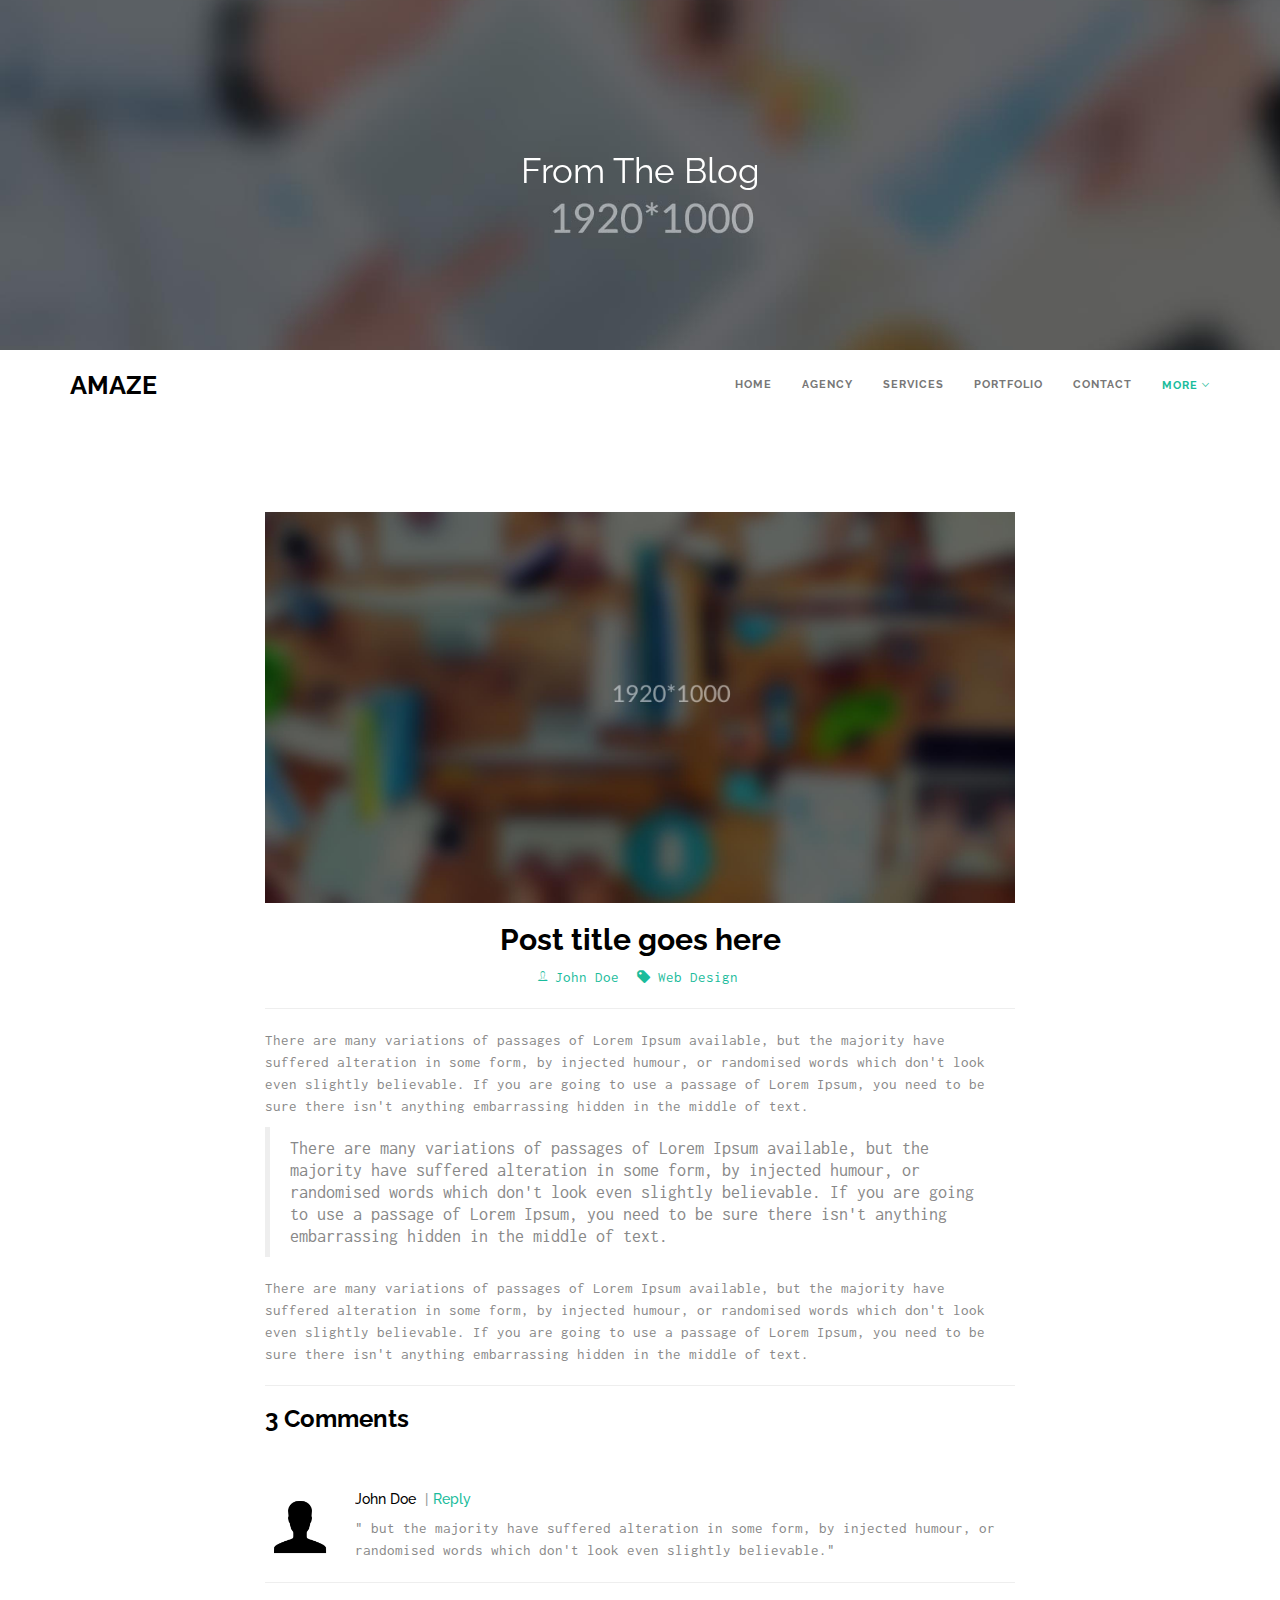
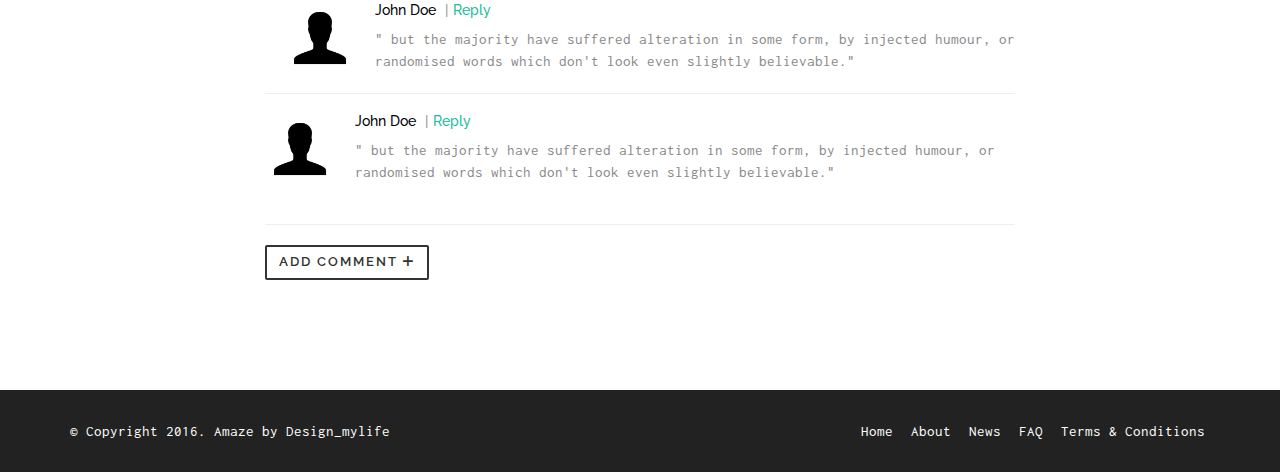
<file: blog-single.html>
<!DOCTYPE html>
<html lang="en">
    <head>
        <meta charset="utf-8">
        <meta http-equiv="X-UA-Compatible" content="IE=edge">
        <meta name="viewport" content="width=device-width, initial-scale=1">
        <title>amaze - Multipurpose</title>

        <!-- Bootstrap -->
        <link href="assets/bootstrap/css/bootstrap.min.css" rel="stylesheet">
        <link href="assets/ionicons/css/ionicons.min.css" rel="stylesheet">
        
        <link href="assets/bower_components/flexslider/flexslider.css" rel="stylesheet">
        <link href="assets/cubeportfolio/css/cubeportfolio.min.css" rel="stylesheet" type="text/css">
        <link rel='stylesheet' type="text/css" href="assets/dzsparallaxer/dzsparallaxer.css"/>
        <link href="assets/cubeportfolio/css/cubeportfolio.min.css" rel="stylesheet">
        <!--main css file-->
        <link href="assets/css/style.css" rel="stylesheet">
        <!-- HTML5 shim and Respond.js for IE8 support of HTML5 elements and media queries -->
        <!-- WARNING: Respond.js doesn't work if you view the page via file:// -->
        <!--[if lt IE 9]>
          <script src="https://oss.maxcdn.com/html5shiv/3.7.2/html5shiv.min.js"></script>
          <script src="https://oss.maxcdn.com/respond/1.4.2/respond.min.js"></script>
        <![endif]-->
    </head>
    <body data-spy="scroll">
        <!--preloader-->
        <div id="preloader"></div>
        <!--preloader-->
        <!--page title-->
        <div class="dzsparallaxer auto-init" data-options='{   direction: "reverse"}' style="height: 350px;">

            <div class="divimage dzsparallaxer--target " style="width: 101%; height: 600px; background-image: url(assets/images/bg-2.jpg)">
            </div>
            <div class=" parallax-text center-it">
                <h2 class="font-700">From the blog</h2>
            </div>
        </div>
        <!--page title-->
        <!--  navbar -->
        <nav class="navbar navbar-default header-fullscreen sticky-header navbar-static-top">
            <div class="container">
                <div class="navbar-header">
                    <button type="button" class="navbar-toggle collapsed" data-toggle="collapse" data-target="#navbar" aria-expanded="false" aria-controls="navbar">
                        <span class="sr-only">Toggle navigation</span>
                        <span class="icon-bar"></span>
                        <span class="icon-bar"></span>
                        <span class="icon-bar"></span>
                    </button>
                    <a class="navbar-brand" href="index.html">Amaze</a>
                </div>
                <div id="navbar" class="navbar-collapse collapse">
                    <ul class="nav navbar-nav navbar-right scroll-to">
                        <li><a href="index.html#home">Home</a></li>
                        <li><a href="index.html#agency">Agency</a></li>
                        <li><a href="index.html#services">Services</a></li>
                        <li><a href="index.html#work">Portfolio</a></li>
                        <li><a href="index.html#contact">contact</a></li>
                        <li class="dropdown active">
                            <span class="dropdown-toggle menu-drop-toggle" data-toggle="dropdown" role="button" aria-haspopup="true" aria-expanded="false">More <i class="ion-ios-arrow-down"></i></span>
                            <ul class="dropdown-menu">
                                <li><a href="blog-standard.html">Blog Standard</a></li>
                                <li><a href="blog-masonry.html">Blog Masonry</a></li>
                                <li><a href="blog-single.html">blog-post</a></li>
                                <li><a href="typography.html">Typography</a></li>
                            </ul>
                        </li>
                    </ul>
                </div><!--/.nav-collapse -->
            </div><!--/.container -->
        </nav>
        <!--end navigation-->
        <div class="space-90"></div>


        <div class="container">
            <div class="row">
                <div class="col-sm-8 col-sm-offset-2">
                    <div class="post-detail">
                        <img src="assets/images/bg-3.jpg" alt="" class="img-responsive margin-b-20">
                        <h2 class="text-center">Post title goes here</h2>
                        <ul class="list-inline text-center">
                            <li><a href="#"><i class="ion-ios-person-outline"></i> John Doe</a></li>
                            <li><a href="#"><i class="ion-pricetag"></i> Web Design</a></li>
                        </ul>
                        <hr>
                        <p>
                            There are many variations of passages of Lorem Ipsum available, but the majority have suffered alteration in some form, by injected humour, or randomised words which don't look even slightly believable. If you are going to use a passage of Lorem Ipsum, you need to be sure there isn't anything embarrassing hidden in the middle of text.
                        </p>
                        <blockquote>
                            There are many variations of passages of Lorem Ipsum available, but the majority have suffered alteration in some form, by injected humour, or randomised words which don't look even slightly believable. If you are going to use a passage of Lorem Ipsum, you need to be sure there isn't anything embarrassing hidden in the middle of text.
                        </blockquote>
                        <p>
                            There are many variations of passages of Lorem Ipsum available, but the majority have suffered alteration in some form, by injected humour, or randomised words which don't look even slightly believable. If you are going to use a passage of Lorem Ipsum, you need to be sure there isn't anything embarrassing hidden in the middle of text.
                        </p>
                    </div>
                    <hr>
                    <h3 class="margin-b-40">3 Comments</h3>
                    <ul class="post-comments list-unstyled">
                        <li class="clearfix">
                            <div class="comment-thumb">
                                <img src="assets/images/avtar.png" alt="" width="70">
                            </div>
                            <div class="comment-content">
                                <h5>John Doe <a href="#">Reply</a></h5>
                                <p>
                                    " but the majority have suffered alteration in some form, by injected humour, or randomised words which don't look even slightly believable."
                                </p>
                            </div>
                        </li><!--li-->
                        <li class="clearfix">
                            <div class="comment-thumb">
                                <img src="assets/images/avtar.png" alt="" width="70">
                            </div>
                            <div class="comment-content">
                                <h5>John Doe <a href="#">Reply</a></h5>
                                <p>
                                    " but the majority have suffered alteration in some form, by injected humour, or randomised words which don't look even slightly believable."
                                </p>
                            </div>
                        </li><!--li-->
                        <li class="clearfix">
                            <div class="comment-thumb">
                                <img src="assets/images/avtar.png" alt="" width="70">
                            </div>
                            <div class="comment-content">
                                <h5>John Doe <a href="#">Reply</a></h5>
                                <p>
                                    " but the majority have suffered alteration in some form, by injected humour, or randomised words which don't look even slightly believable."
                                </p>
                            </div>
                        </li><!--li-->
                    </ul><!--comments list-->
                    <hr>
                    <a class="btn btn-dark-border margin-b-20" role="button" data-toggle="collapse" href="#collapse-c-form" aria-expanded="false" aria-controls="collapse-c-form">
                        Add comment <i class="ion-plus"></i>
                    </a>
                    <div class="collapse" id="collapse-c-form">
                        <form>
                            <div class="row">
                                <div class="col-sm-12">
                                    <div class="form-group">
                                        <textarea class="form-control" placeholder="Comment"></textarea>
                                    </div>
                                </div>
                            </div>
                            <div class="row">
                                <div class="col-sm-6">
                                    <div class="form-group">
                                        <input type="text" class="form-control" placeholder="Name">
                                    </div>
                                </div>
                                 <div class="col-sm-6">
                                    <div class="form-group">
                                        <input type="text" class="form-control" placeholder="email">
                                    </div>
                                </div>
                            </div>
                            <div class="text-right">
                                <button type="button" class="btn btn-lg">Submit</button>
                            </div>
                        </form>
                    </div>
                </div>
            </div><!--row-->
        </div><!--container-->

        <div class="space-90"></div>
        <!--footer start-->
        <footer class="footer">
            <div class="container">
                <div class="row">
                    <div class="col-sm-5 margin-b-30">
                        <span>&copy; Copyright 2016. Amaze by Design_mylife</span>
                    </div><!--copyright col-->
                    <div class="col-sm-7 text-right">
                        <ul class="list-inline margin-b-30">
                            <li><a href="#">Home</a></li>
                            <li><a href="#">About</a></li>
                            <li><a href="#">News</a></li>
                            <li><a href="#">FAQ</a></li>
                            <li><a href="#">Terms & Conditions</a></li>
                        </ul>
                    </div><!--footer nav col-->
                </div><!--row-->
            </div><!--container-->
        </footer>
        <!--footer end-->
        <!--back to top-->
        <a href="#" class="scrollToTop"><i class="ion-android-arrow-dropup-circle"></i></a>
        <!--back to top end-->
        <!-- jQuery plugins-->
        <script src="assets/bower_components/jquery/dist/jquery.min.js"></script>
        <script src="assets/js/jquery-migrate.min.js"></script>
        <script src="assets/js/jquery.easing.min.js"></script>
        <script src="assets/bootstrap/js/bootstrap.min.js"></script>
        <script src="assets/bower_components/flexslider/jquery.flexslider-min.js"></script>
        <script src="assets/js/modernizr.custom.97074.js" type="text/javascript"></script>
        <script src="assets/js/jquery.sticky.js"></script>
        
        <script src="assets/dzsparallaxer/dzsparallaxer.js" type="text/javascript"></script>      
        <script src="assets/js/template-custom.js" type="text/javascript"></script>
        <script src="assets/bower_components/masonry/dist/masonry.pkgd.min.js"></script>
        <script type="text/javascript">
            jQuery('.masonry-blog').masonry({
                masonry: {
                    columnWidth: 0
                },
                itemSelector: '.masonry-post'
            });
        </script>
    </body>
</html>
</file>
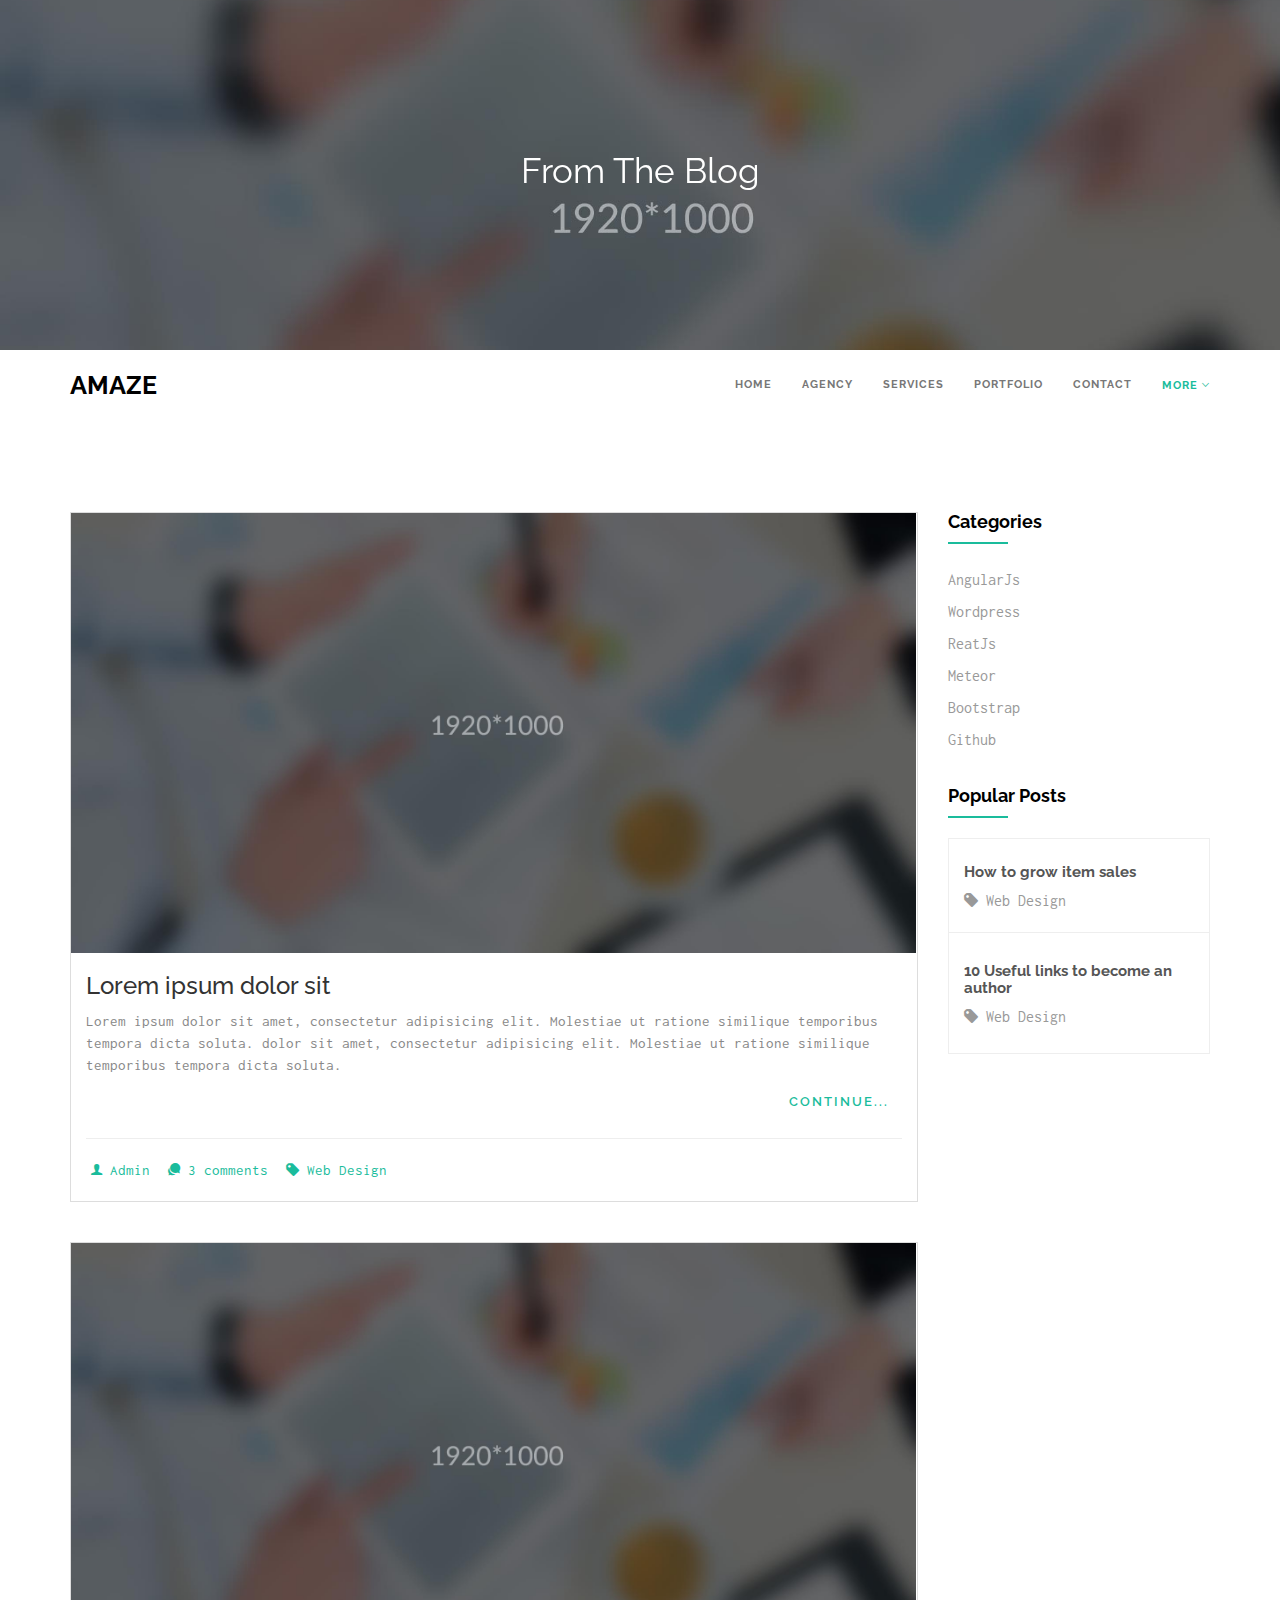
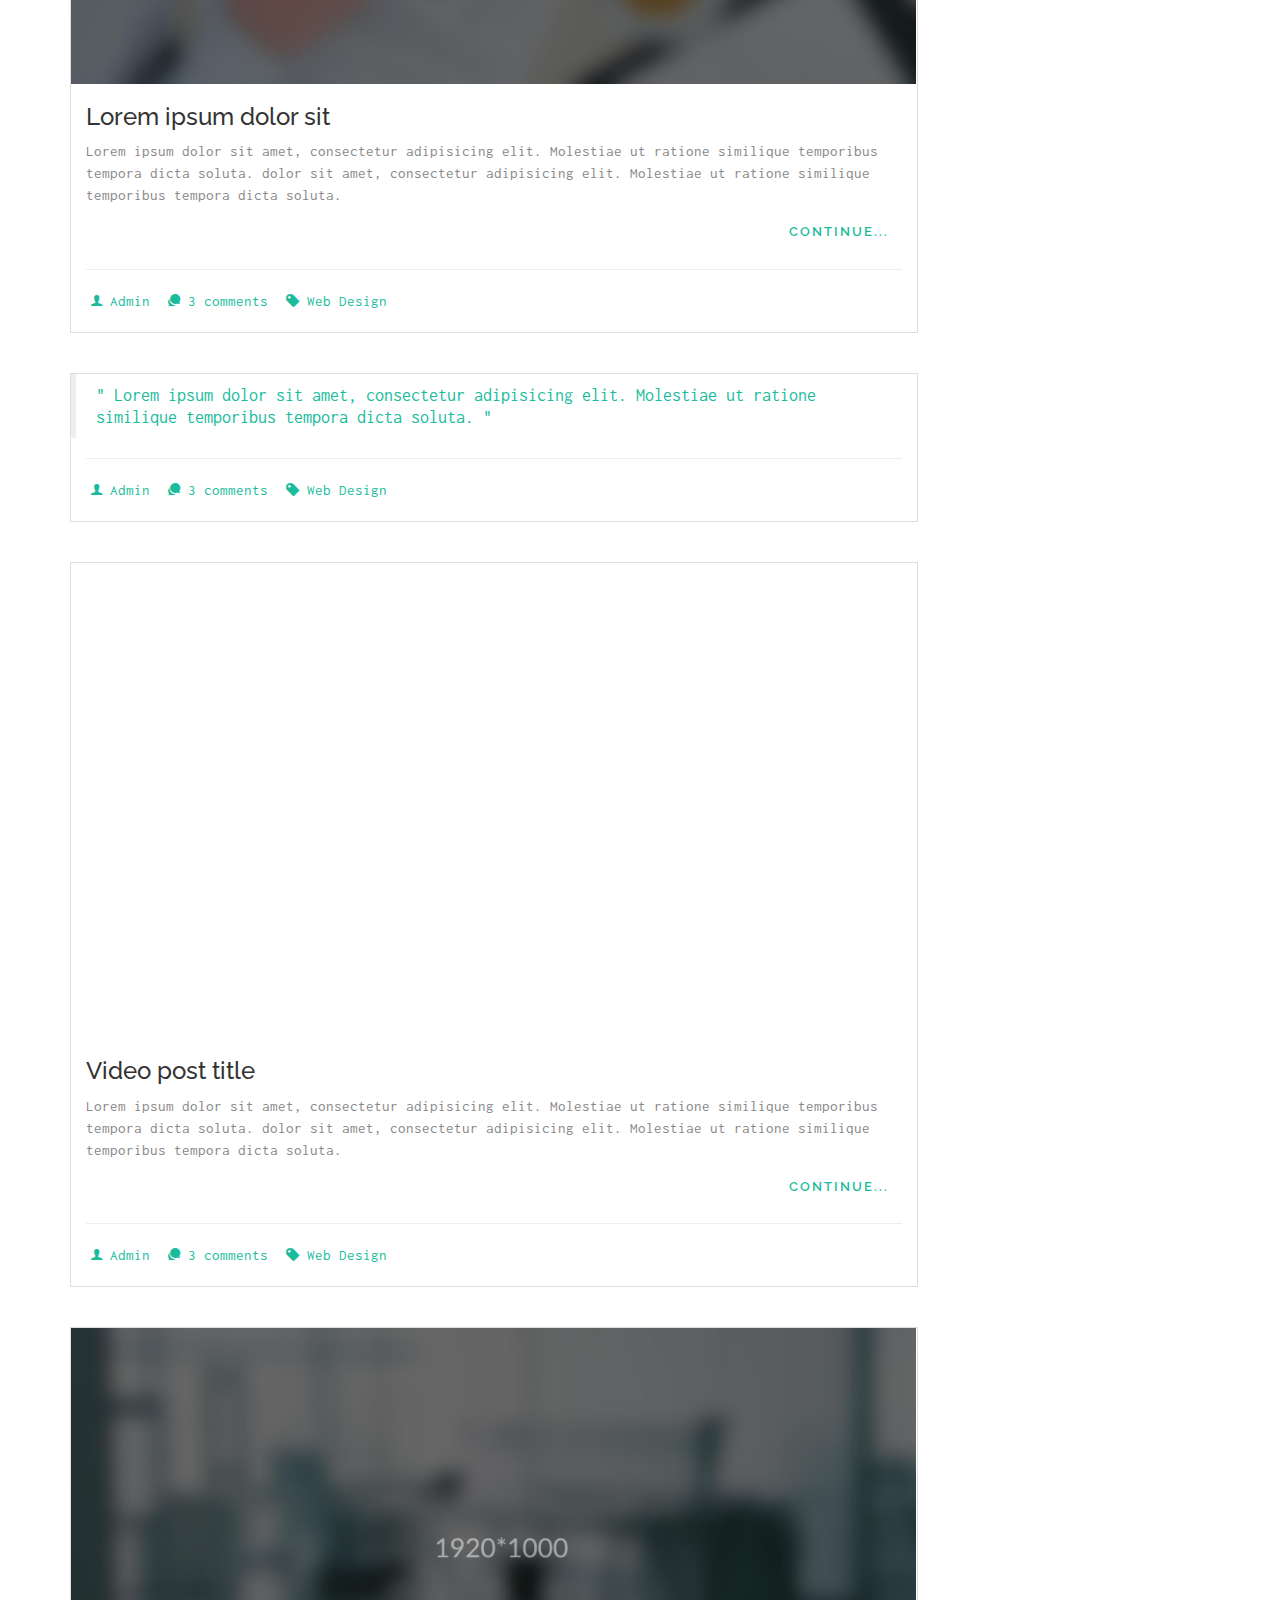
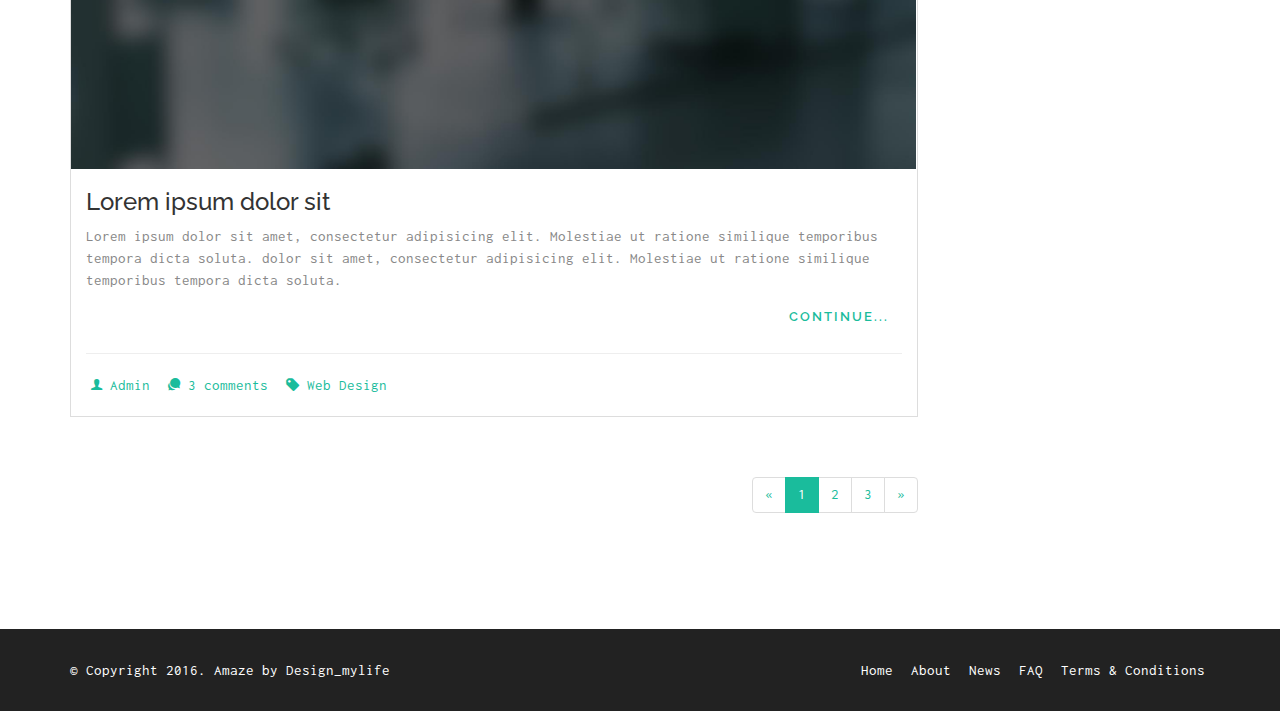
<file: blog-standard.html>
<!DOCTYPE html>
<html lang="en">
    <head>
        <meta charset="utf-8">
        <meta http-equiv="X-UA-Compatible" content="IE=edge">
        <meta name="viewport" content="width=device-width, initial-scale=1">
        <title>amaze - Multipurpose</title>

        <!-- Bootstrap -->
        <link href="assets/bootstrap/css/bootstrap.min.css" rel="stylesheet">
        <link href="assets/ionicons/css/ionicons.min.css" rel="stylesheet">
        
        <link href="assets/bower_components/flexslider/flexslider.css" rel="stylesheet">
        <link href="assets/cubeportfolio/css/cubeportfolio.min.css" rel="stylesheet" type="text/css">
        <link rel='stylesheet' type="text/css" href="assets/dzsparallaxer/dzsparallaxer.css"/>
        <link href="assets/cubeportfolio/css/cubeportfolio.min.css" rel="stylesheet">
        <!--main css file-->
        <link href="assets/css/style.css" rel="stylesheet">
        <!-- HTML5 shim and Respond.js for IE8 support of HTML5 elements and media queries -->
        <!-- WARNING: Respond.js doesn't work if you view the page via file:// -->
        <!--[if lt IE 9]>
          <script src="https://oss.maxcdn.com/html5shiv/3.7.2/html5shiv.min.js"></script>
          <script src="https://oss.maxcdn.com/respond/1.4.2/respond.min.js"></script>
        <![endif]-->
    </head>
    <body data-spy="scroll">
        <!--preloader-->
        <div id="preloader"></div>
        <!--preloader-->
        <!--page title-->
        <div class="dzsparallaxer auto-init" data-options='{   direction: "reverse"}' style="height: 350px;">

            <div class="divimage dzsparallaxer--target " style="width: 101%; height: 600px; background-image: url(assets/images/bg-2.jpg)">
            </div>
            <div class=" parallax-text center-it">
                <h2 class="font-700">From the blog</h2>
            </div>
        </div>
        <!--page title-->
        <!--  navbar -->
        <nav class="navbar navbar-default header-fullscreen sticky-header navbar-static-top">
            <div class="container">
                <div class="navbar-header">
                    <button type="button" class="navbar-toggle collapsed" data-toggle="collapse" data-target="#navbar" aria-expanded="false" aria-controls="navbar">
                        <span class="sr-only">Toggle navigation</span>
                        <span class="icon-bar"></span>
                        <span class="icon-bar"></span>
                        <span class="icon-bar"></span>
                    </button>
                    <a class="navbar-brand" href="index.html">Amaze</a>
                </div>
                <div id="navbar" class="navbar-collapse collapse">
                    <ul class="nav navbar-nav navbar-right scroll-to">
                        <li><a href="index.html#home">Home</a></li>
                        <li><a href="index.html#agency">Agency</a></li>
                        <li><a href="index.html#services">Services</a></li>
                        <li><a href="index.html#work">Portfolio</a></li>
                        <li><a href="index.html#contact">contact</a></li>
                        <li class="dropdown active">
                            <span class="dropdown-toggle menu-drop-toggle" data-toggle="dropdown" role="button" aria-haspopup="true" aria-expanded="false">More <i class="ion-ios-arrow-down"></i></span>
                            <ul class="dropdown-menu">
                                <li><a href="blog-standard.html">Blog Standard</a></li>
                                <li><a href="blog-masonry.html">Blog Masonry</a></li>
                                <li><a href="blog-single.html">blog-post</a></li>
                                <li><a href="typography.html">Typography</a></li>
                            </ul>
                        </li>
                    </ul>
                </div><!--/.nav-collapse -->
            </div><!--/.container -->
        </nav>
        <!--end navigation-->
        <div class="space-90"></div>


        <div class="container">
            <div class="row">
                <div class="col-md-9 margin-b-50">
                    <div class="post margin-b-40">
                        <a href="#">
                            <img src="assets/images/bg-2.jpg" alt="" class="img-responsive">
                        </a>
                        <div class="post-content">
                            <h3><a href="#">Lorem ipsum dolor sit</a></h3>
                            <p>
                                Lorem ipsum dolor sit amet, consectetur adipisicing elit. Molestiae ut ratione similique temporibus tempora dicta soluta.
                                dolor sit amet, consectetur adipisicing elit. Molestiae ut ratione similique temporibus tempora dicta soluta.
                            </p>
                            <div class="text-right">
                                <a href="#" class="btn btn-link">Continue...</a>
                            </div>
                            <hr>
                            <ul class="list-inline post-meta">
                                <li><a href="#"><i class="ion-person"></i> Admin</a></li>
                                <li><a href="#"><i class="ion-chatbubbles"></i> 3 comments</a></li>
                                <li><a href="#"><i class="ion-pricetag"></i> Web Design</a></li>
                            </ul>
                        </div><!--post content-->
                    </div><!--post-->
                    <div class="post margin-b-40">
                        <a href="#">
                            <img src="assets/images/bg-2.jpg" alt="" class="img-responsive">
                        </a>
                        <div class="post-content">
                            <h3><a href="#">Lorem ipsum dolor sit</a></h3>
                            <p>
                                Lorem ipsum dolor sit amet, consectetur adipisicing elit. Molestiae ut ratione similique temporibus tempora dicta soluta.
                                dolor sit amet, consectetur adipisicing elit. Molestiae ut ratione similique temporibus tempora dicta soluta.
                            </p>
                            <div class="text-right">
                                <a href="#" class="btn btn-link">Continue...</a>
                            </div>
                            <hr>
                            <ul class="list-inline post-meta">
                                <li><a href="#"><i class="ion-person"></i> Admin</a></li>
                                <li><a href="#"><i class="ion-chatbubbles"></i> 3 comments</a></li>
                                <li><a href="#"><i class="ion-pricetag"></i> Web Design</a></li>
                            </ul>
                        </div><!--post content-->
                    </div><!--post-->
                    <div class="post margin-b-40">
                        <a href="#">
                            <blockquote>
                                " Lorem ipsum dolor sit amet, consectetur adipisicing elit. Molestiae ut ratione similique temporibus tempora dicta soluta. "                                  
                            </blockquote>
                        </a>
                        <div class="post-content">
                            <hr>
                            <ul class="list-inline post-meta">
                                <li><a href="#"><i class="ion-person"></i> Admin</a></li>
                                <li><a href="#"><i class="ion-chatbubbles"></i> 3 comments</a></li>
                                <li><a href="#"><i class="ion-pricetag"></i> Web Design</a></li>
                            </ul>
                        </div><!--post content-->
                    </div><!--post-->
                       <div class="post margin-b-40">
                        <div class="embed-responsive embed-responsive-16by9">
                            <iframe id="vimeo-video" src="http://player.vimeo.com/video/57175742"></iframe>
                        </div>

                        <div class="post-content">
                            <h3><a href="#">Video post title</a></h3>
                            <p>
                                Lorem ipsum dolor sit amet, consectetur adipisicing elit. Molestiae ut ratione similique temporibus tempora dicta soluta.
                                dolor sit amet, consectetur adipisicing elit. Molestiae ut ratione similique temporibus tempora dicta soluta.
                            </p>
                            <div class="text-right">
                                <a href="#" class="btn btn-link">Continue...</a>
                            </div>
                            <hr>
                            <ul class="list-inline post-meta">
                                <li><a href="#"><i class="ion-person"></i> Admin</a></li>
                                <li><a href="#"><i class="ion-chatbubbles"></i> 3 comments</a></li>
                                <li><a href="#"><i class="ion-pricetag"></i> Web Design</a></li>
                            </ul>
                        </div><!--post content-->
                    </div><!--post-->
                    <div class="post margin-b-40">
                        <a href="#">
                            <img src="assets/images/bg-1.jpg" alt="" class="img-responsive">
                        </a>
                        <div class="post-content">
                            <h3><a href="#">Lorem ipsum dolor sit</a></h3>
                            <p>
                                Lorem ipsum dolor sit amet, consectetur adipisicing elit. Molestiae ut ratione similique temporibus tempora dicta soluta.
                                dolor sit amet, consectetur adipisicing elit. Molestiae ut ratione similique temporibus tempora dicta soluta.
                            </p>
                            <div class="text-right">
                                <a href="#" class="btn btn-link">Continue...</a>
                            </div>
                            <hr>
                            <ul class="list-inline post-meta">
                                <li><a href="#"><i class="ion-person"></i> Admin</a></li>
                                <li><a href="#"><i class="ion-chatbubbles"></i> 3 comments</a></li>
                                <li><a href="#"><i class="ion-pricetag"></i> Web Design</a></li>
                            </ul>
                        </div><!--post content-->
                    </div><!--post-->
                    <!--pagination-->
                    <nav class="text-right">
                        <ul class="pagination">
                            <li>
                                <a href="#" aria-label="Previous">
                                    <span aria-hidden="true">&laquo;</span>
                                </a>
                            </li>
                            <li class="active"><a href="#">1</a></li>
                            <li><a href="#">2</a></li>
                            <li><a href="#">3</a></li>
                            <li>
                                <a href="#" aria-label="Next">
                                    <span aria-hidden="true">&raquo;</span>
                                </a>
                            </li>
                        </ul>
                    </nav><!--end pagination-->
                </div><!--masonry col end-->

                <div class="col-md-3 margin-b-40">
                    <div class="sidebar-widget margin-b-30">
                        <h4>Categories</h4>
                        <div class="border-width"></div>
                        <div class="space-10"></div>
                        <ul class="list-unstyled">
                            <li><a href="#">AngularJs</a></li>
                            <li><a href="#">Wordpress</a></li>
                            <li><a href="#">ReatJs</a></li>
                            <li><a href="#">Meteor</a></li>
                            <li><a href="#">Bootstrap</a></li>
                            <li><a href="#">Github</a></li>
                        </ul>
                    </div><!--sidebar widget-->

                    <div class="sidebar-widget margin-b-30">
                        <h4>Popular Posts</h4>
                        <div class="border-width"></div>
                        <div class="space-10"></div>
                        <ul class="list-unstyled popular-posts">
                            <li>
                                <a href="#">
                                    <h4>How to grow item sales</h4>
                                    <span><i class="ion-pricetag"></i> Web Design</span>
                                </a>
                            </li>
                            <li>
                                <a href="#">
                                    <h4>10 Useful links to become an author</h4>
                                    <span><i class="ion-pricetag"></i> Web Design</span>
                                </a>
                            </li>
                        </ul>
                    </div><!--sidebar widget-->
                </div><!--sidebar col end-->
            </div><!--row-->
        </div><!--container-->

        <div class="space-40"></div>
        <!--footer start-->
        <footer class="footer">
            <div class="container">
                <div class="row">
                    <div class="col-sm-5 margin-b-30">
                        <span>&copy; Copyright 2016. Amaze by Design_mylife</span>
                    </div><!--copyright col-->
                    <div class="col-sm-7 text-right">
                        <ul class="list-inline margin-b-30">
                            <li><a href="#">Home</a></li>
                            <li><a href="#">About</a></li>
                            <li><a href="#">News</a></li>
                            <li><a href="#">FAQ</a></li>
                            <li><a href="#">Terms & Conditions</a></li>
                        </ul>
                    </div><!--footer nav col-->
                </div><!--row-->
            </div><!--container-->
        </footer>
        <!--footer end-->
        <!--back to top-->
        <a href="#" class="scrollToTop"><i class="ion-android-arrow-dropup-circle"></i></a>
        <!--back to top end-->
        <!-- jQuery plugins-->
        <script src="assets/bower_components/jquery/dist/jquery.min.js"></script>
        <script src="assets/js/jquery-migrate.min.js"></script>
        <script src="assets/js/jquery.easing.min.js"></script>
        <script src="assets/bootstrap/js/bootstrap.min.js"></script>
        <script src="assets/bower_components/flexslider/jquery.flexslider-min.js"></script>
        <script src="assets/js/modernizr.custom.97074.js" type="text/javascript"></script>
        <script src="assets/js/jquery.sticky.js"></script>
        
        <script src="assets/dzsparallaxer/dzsparallaxer.js" type="text/javascript"></script>      
        <script src="assets/js/template-custom.js" type="text/javascript"></script>
    </body>
</html>
</file>
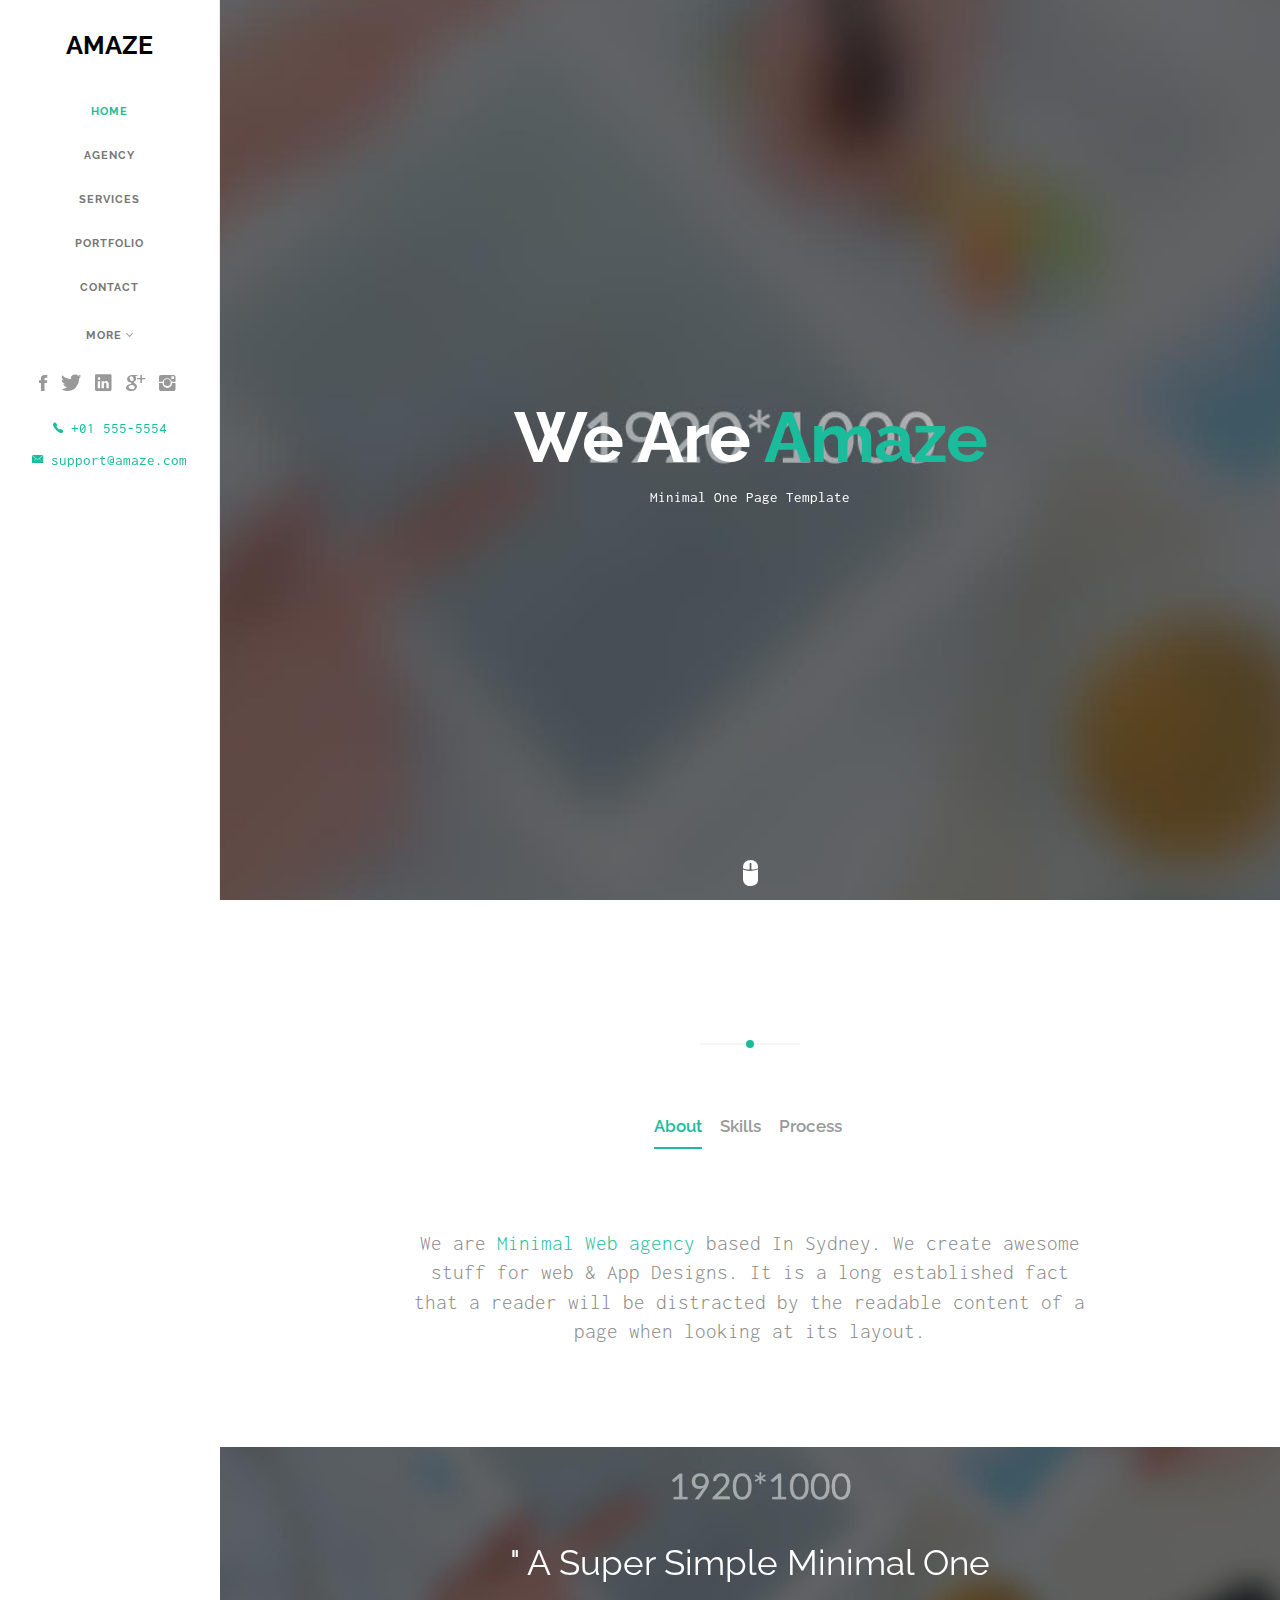
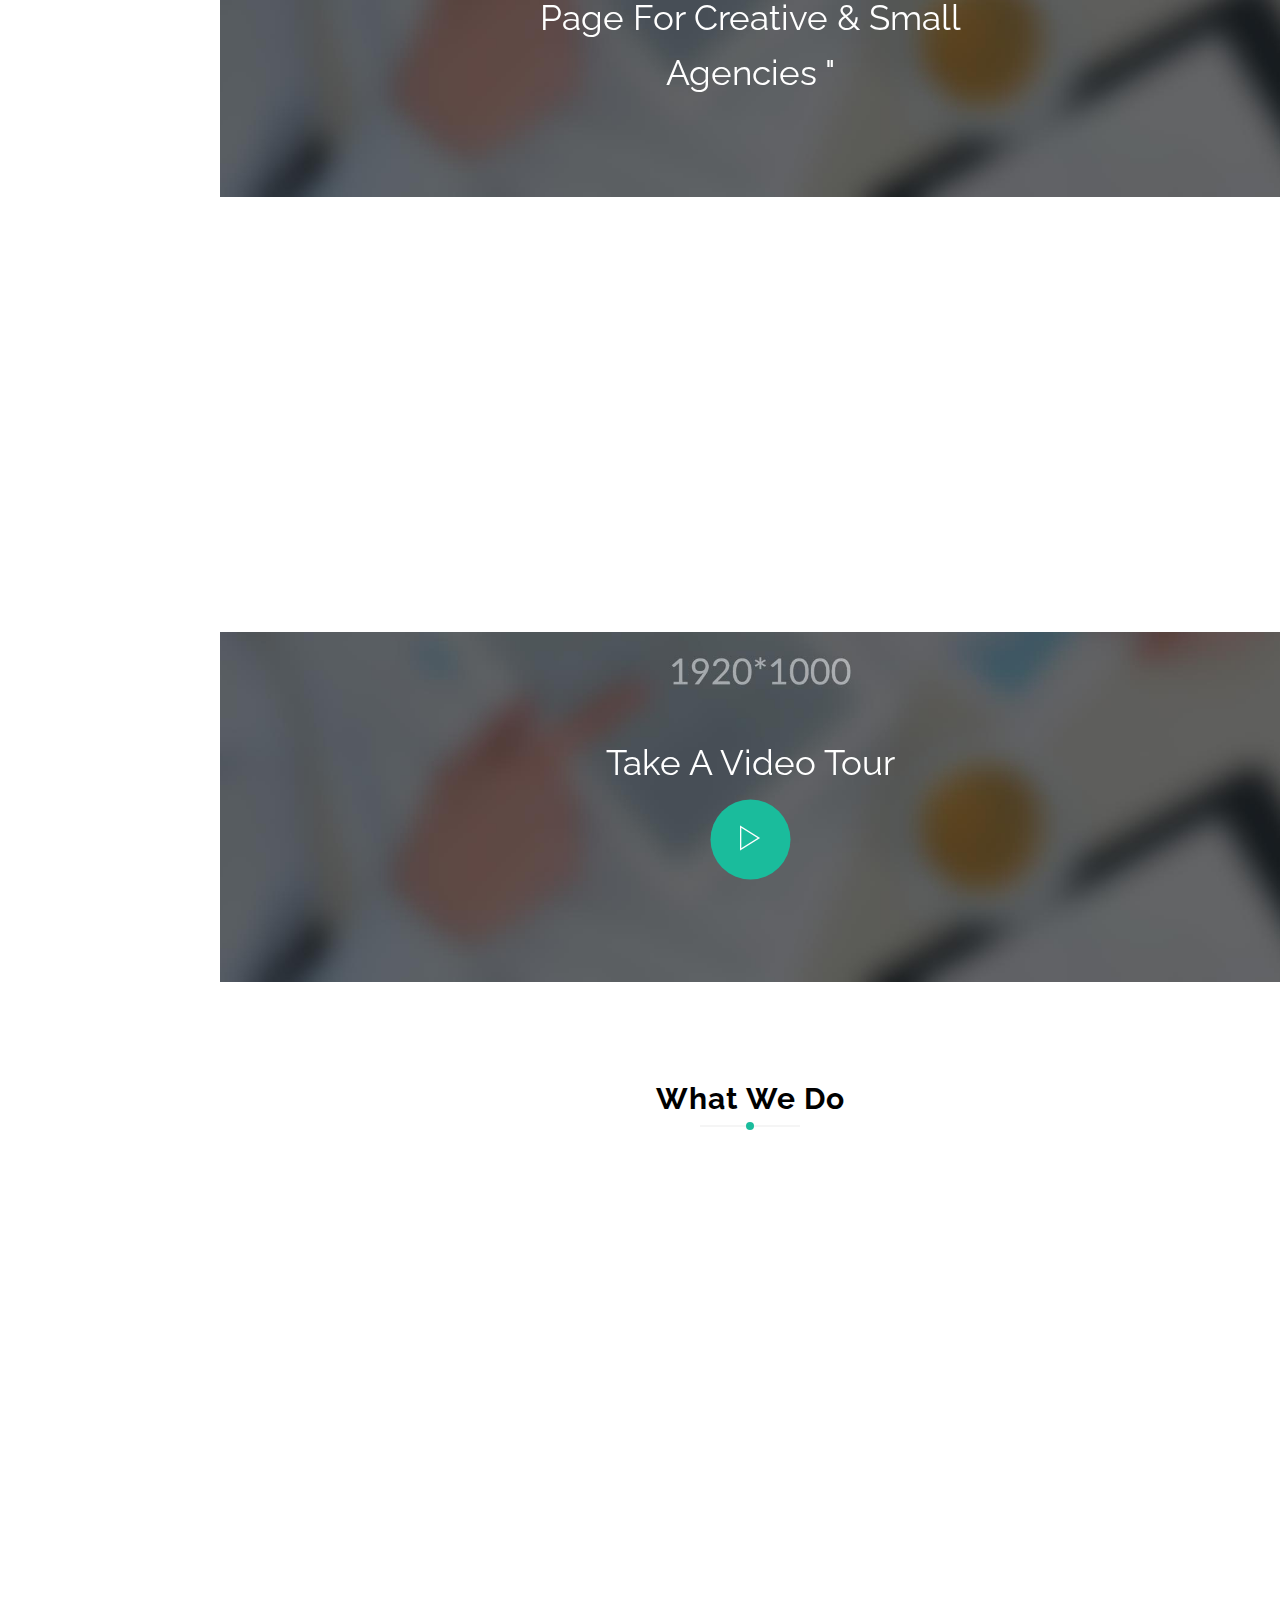
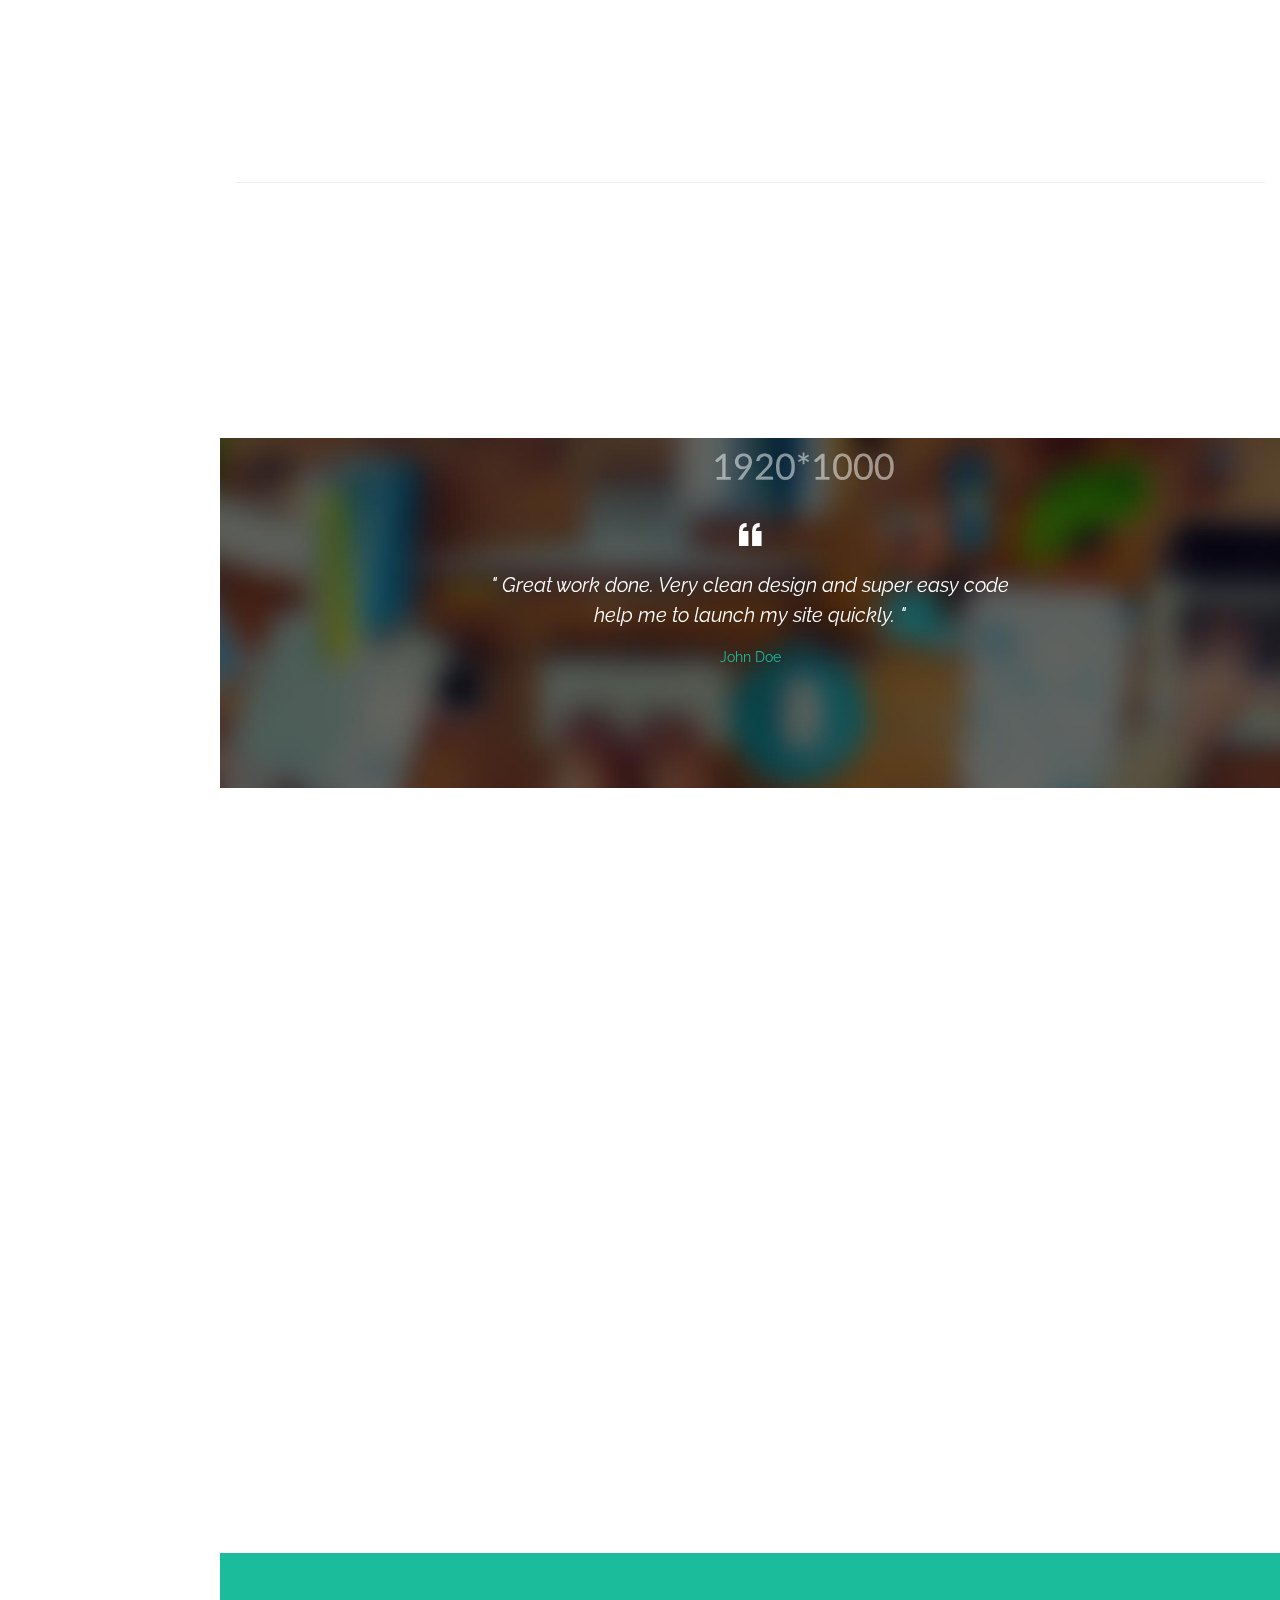
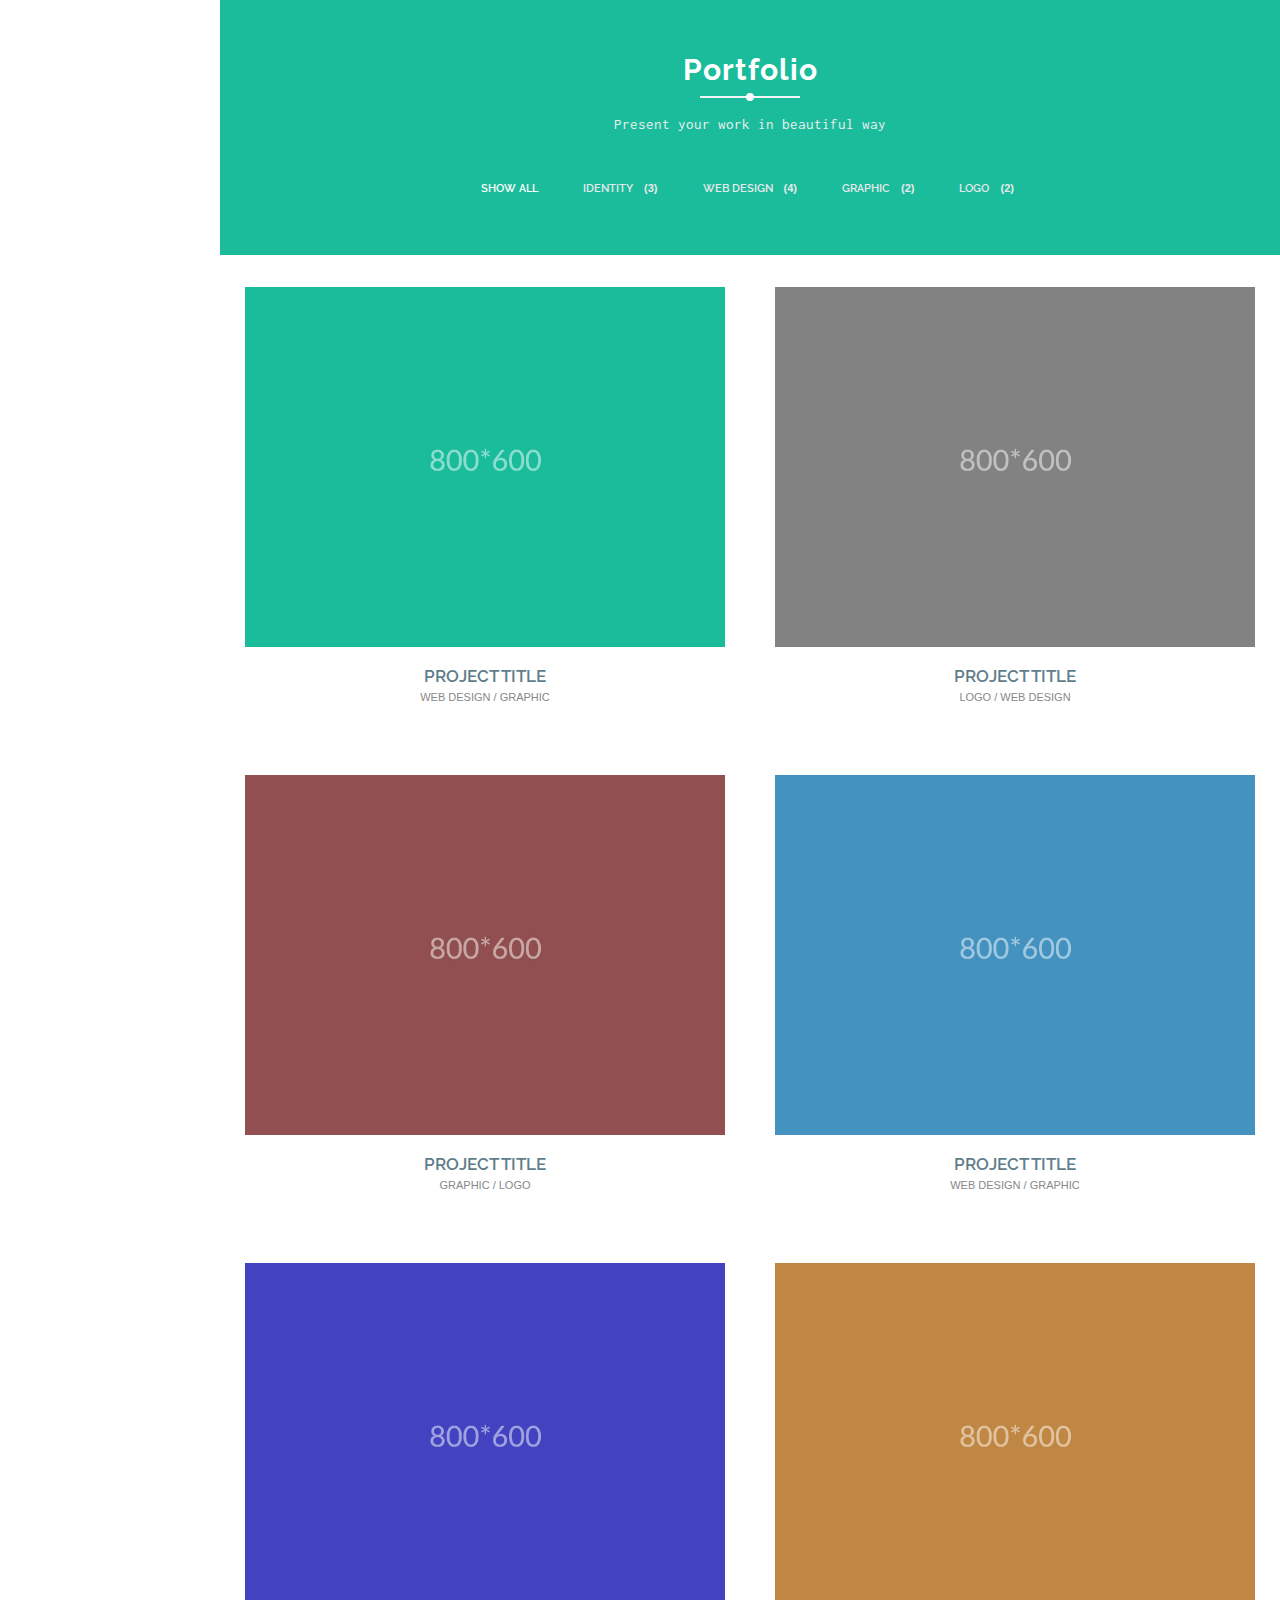
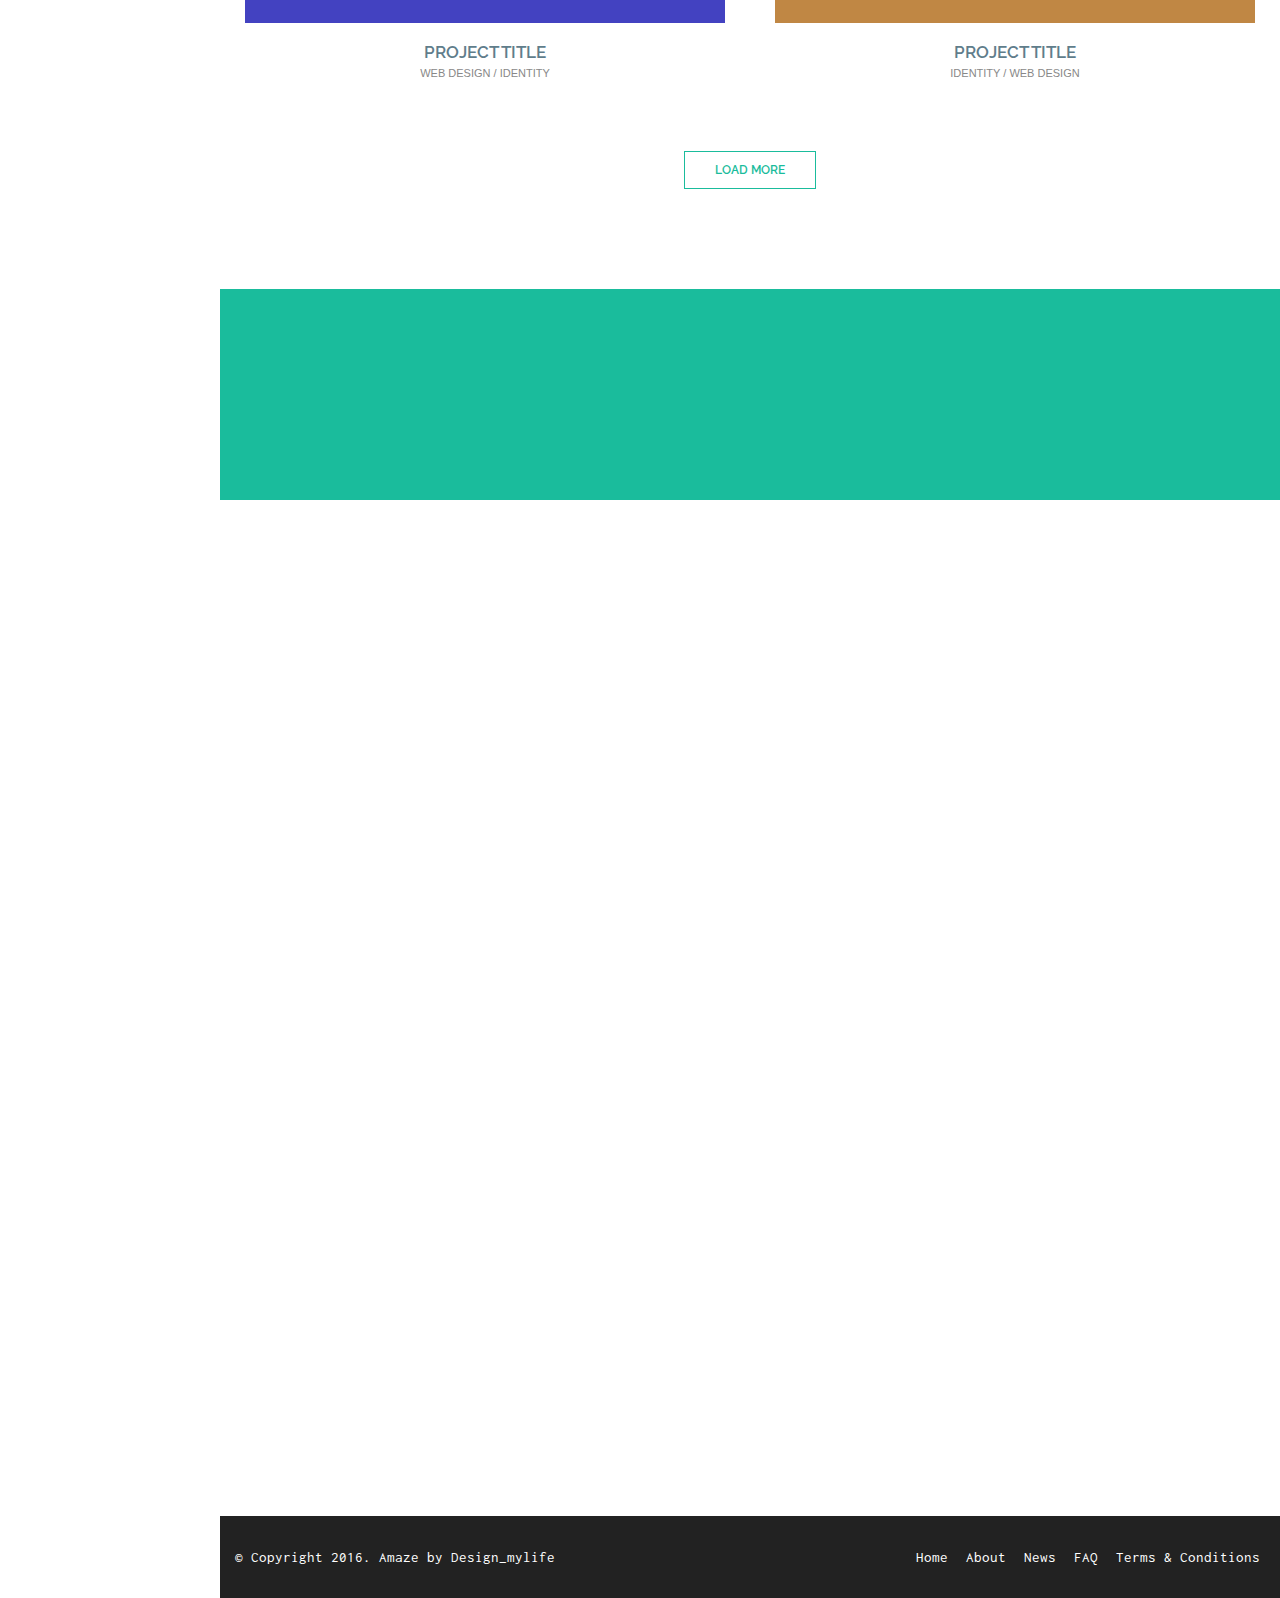
<file: index-sidenav.html>
<!DOCTYPE html>
<html lang="en">
    <head>
        <meta charset="utf-8">
        <meta http-equiv="X-UA-Compatible" content="IE=edge">
        <meta name="viewport" content="width=device-width, initial-scale=1">
        <title>amaze - One page Parallax</title>

        <!-- Bootstrap -->
        <link href="assets/bootstrap/css/bootstrap.min.css" rel="stylesheet">
        <link href="assets/ionicons/css/ionicons.min.css" rel="stylesheet">        
        <link href="assets/bower_components/flexslider/flexslider.css" rel="stylesheet">
        <link href="assets/cubeportfolio/css/cubeportfolio.min.css" rel="stylesheet" type="text/css">
        <link rel='stylesheet' type="text/css" href="assets/dzsparallaxer/dzsparallaxer.css"/>
        <link href="assets/cubeportfolio/css/cubeportfolio.min.css" rel="stylesheet">
        <!--main css file-->
        <link href="assets/css/style.css" rel="stylesheet">
        <!-- HTML5 shim and Respond.js for IE8 support of HTML5 elements and media queries -->
        <!-- WARNING: Respond.js doesn't work if you view the page via file:// -->
        <!--[if lt IE 9]>
          <script src="https://oss.maxcdn.com/html5shiv/3.7.2/html5shiv.min.js"></script>
          <script src="https://oss.maxcdn.com/respond/1.4.2/respond.min.js"></script>
        <![endif]-->
    </head>
    <body data-spy="scroll">
        <!--pre-loader-->
        <div id="preloader"></div>
        <!--pre-loader-->

        <aside class="left-menu">
            <!--  navbar -->
            <nav class="navbar navbar-default  navbar-static-top">
                <div class="container">
                    <div class="navbar-header">
                        <button type="button" class="navbar-toggle collapsed" data-toggle="collapse" data-target="#navbar" aria-expanded="false" aria-controls="navbar">
                            <span class="sr-only">Toggle navigation</span>
                            <span class="icon-bar"></span>
                            <span class="icon-bar"></span>
                            <span class="icon-bar"></span>
                        </button>
                        <a class="navbar-brand" href="index.html">Amaze</a>
                    </div>
                    <div id="navbar" class="navbar-collapse collapse">
                        <ul class="nav navbar-nav scroll-to">
                            <li class="active"><a href="#home">Home</a></li>
                            <li><a href="#agency">Agency</a></li>
                            <li><a href="#services">Services</a></li>
                            <li><a href="#work">Portfolio</a></li>
                            <li><a href="#contact">contact</a></li>
                            <li class="dropdown">
                                <span class="dropdown-toggle menu-drop-toggle" data-toggle="dropdown" role="button" aria-haspopup="true" aria-expanded="false">More <i class="ion-ios-arrow-down"></i></span>
                                <ul class="dropdown-menu">
                                    <li><a href="blog-standard.html">Blog Standard</a></li>
                                    <li><a href="blog-masonry.html">Blog Masonry</a></li>
                                    <li><a href="blog-single.html">blog-post</a></li>
                                    <li><a href="typography.html">Typography</a></li>
                                </ul>
                            </li>
                        </ul>
                    </div><!--/.nav-collapse -->
                </div><!--/.container -->
            </nav>
            <div class="hidden-xs">
                <ul class="list-inline text-center top-socials">
                    <li><a href="#"><i class="ion-social-facebook"></i></a></li>
                    <li><a href="#"><i class="ion-social-twitter"></i></a></li>
                    <li><a href="#"><i class="ion-social-linkedin"></i></a></li>
                    <li><a href="#"><i class="ion-social-googleplus"></i></a></li>
                    <li><a href="#"><i class="ion-social-instagram"></i></a></li>
                </ul><!--social icons list-->
                <p><a href="#"><i class="ion-ios-telephone"></i> +01 555-5554</a></p>
                <p><a href="#"><i class="ion-ios-email"></i> support@amaze.com</a></p>
            </div>
            <!--end navigation-->
        </aside><!--end left navigation menu-->

        <!--start main content-->
        <section class="main-content">
            <section id="home" class="dzsparallaxer auto-init dzsparallaxer---window-height use-loading" style="position: relative; height: 800px;" data-options='{  mode_scroll: "normal" }'>

                <div class="divimage dzsparallaxer--target " data-src="assets/images/bg-2.jpg" style="width: 100%; height: 130%; background-image: url()">
                    <div class="hero-parallax">
                        <div class="hero-inner">
                            <div class="hero-content">
                                <div class="container text-center">
                                    <div class="flexslider">
                                        <ul class="slides">
                                            <li><h1>we are <span class="text-color">amaze</span></h1><p>Minimal One Page Template</p></li>
                                            <li><h1>Pixel perfect <span class="text-color">design</span></h1> <p>Smooth parallax effects</p></li>
                                            <li><h1>digital <span class="text-color">agency</span> </h1><p>This text easy to change</p></li>
                                        </ul><!--slides-->
                                    </div><!--flex slider-->
                                </div><!--container-->
                            </div><!--hero content-->
                        </div><!--hero inner-->

                    </div><!--parallax hero-->
                </div><!--parallax image div-->
                <div class="mouse-down scroll-to"><a href="#agency"><i class="ion-mouse"></i></a></div>
            </section>
            <!--intro section end-->



            <section id="agency">
                <div class="space-100"></div>
                <div class="container">
                    <h2 class="center-title scrollReveal sr-bottom">Who we are</h2>
                    <div class="center-border"></div>
                    <div class="space-40"></div>
                    <div>
                        <!-- Nav tabs -->
                        <ul class="list-inline text-center about-tabs margin-b-40" role="tablist">
                            <li role="presentation" class="active"><a href="#about-agency" aria-controls="about-agency" role="tab" data-toggle="tab">About</a></li>
                            <li role="presentation"><a href="#skills" aria-controls="skills" role="tab" data-toggle="tab">Skills</a></li>
                            <li role="presentation"><a href="#process" aria-controls="process" role="tab" data-toggle="tab">Process</a></li>
                        </ul>

                        <!-- Tab panes -->
                        <div class="tab-content">
                            <div role="tabpanel" class="tab-pane active" id="about-agency">
                                <div class="row">
                                    <div class="col-sm-8 col-sm-offset-2 text-center">
                                        <p class="lead">
                                            We are <span class="text-color">Minimal Web agency</span> based In Sydney. We create awesome stuff for web & App Designs. It is a long established fact that a reader will be distracted by the readable content of a page when looking at its layout.
                                        </p>
                                    </div>
                                </div>
                            </div>
                            <div role="tabpanel" class="tab-pane" id="skills">
                                <div class="col-sm-8 col-sm-offset-2 text-center">
                                    <div class="progress clearfix">
                                        <div class="progress-bar" role="progressbar" aria-valuenow="80" aria-valuemin="0" aria-valuemax="100" style="width:80%">
                                            <span class="skill-name">HTML5 / CSS3</span>  <span class="pull-right value">80%</span>
                                        </div>
                                    </div><!--progress bar-->
                                    <div class="progress clearfix">
                                        <div class="progress-bar" role="progressbar" aria-valuenow="80" aria-valuemin="0" aria-valuemax="100" style="width:70%">
                                            <span class="skill-name">Photoshop</span>  <span class="pull-right value">70%</span>
                                        </div>
                                    </div><!--progress bar-->
                                    <div class="progress clearfix">
                                        <div class="progress-bar" role="progressbar" aria-valuenow="80" aria-valuemin="0" aria-valuemax="100" style="width:90%">
                                            <span class="skill-name">Jquery</span>  <span class="pull-right value">90%</span>
                                        </div>
                                    </div><!--progress bar-->
                                    <div class="progress clearfix">
                                        <div class="progress-bar" role="progressbar" aria-valuenow="80" aria-valuemin="0" aria-valuemax="100" style="width:97%">
                                            <span class="skill-name">Tea</span>  <span class="pull-right value">97%</span>
                                        </div>
                                    </div><!--progress bar-->
                                </div>
                            </div><!--tab panel end-->
                            <div role="tabpanel" class="tab-pane" id="process">
                                <div class="row">
                                    <div class="col-md-3 col-sm-6 margin-b-30">
                                        <div class="process-box">
                                            <h2><span class="text-color">1.</span> idea</h2>
                                            <p>
                                                It is a long established fact that a reader will be distracted by the readable content of a page when looking at its layout.
                                            </p>
                                        </div>
                                    </div>
                                    <div class="col-md-3 col-sm-6 margin-b-30">
                                        <div class="process-box">
                                            <h2><span class="text-color">2.</span> Design</h2>
                                            <p>
                                                It is a long established fact that a reader will be distracted by the readable content of a page when looking at its layout.
                                            </p>
                                        </div>
                                    </div>
                                    <div class="col-md-3 col-sm-6 margin-b-30">
                                        <div class="process-box">
                                            <h2><span class="text-color">3.</span> Develop</h2>
                                            <p>
                                                It is a long established fact that a reader will be distracted by the readable content of a page when looking at its layout.
                                            </p>
                                        </div>
                                    </div>
                                    <div class="col-md-3 col-sm-6 margin-b-30">
                                        <div class="process-box">
                                            <h2><span class="text-color">4.</span> Launch</h2>
                                            <p>
                                                It is a long established fact that a reader will be distracted by the readable content of a page when looking at its layout.
                                            </p>
                                        </div>
                                    </div>
                                </div>
                            </div><!--tab panel end-->
                        </div><!--tab content end-->
                    </div>
                </div><!--container end-->
                <div class="space-80"></div>
            </section>
            <!--end about section-->


            <!-- Parallax -->
            <div class="dzsparallaxer auto-init" data-options='{   direction: "reverse"}' style="height: 350px;">

                <div class="divimage dzsparallaxer--target " style="width: 101%; height: 600px; background-image: url(assets/images/bg-2.jpg)">
                </div>
                <div class=" parallax-text text-center center-it">
                    <h2>" A Super Simple Minimal One Page for Creative & Small Agencies "</h2>
                </div>
            </div>
            <!-- End Parallax -->

            <!--our team start-->
            <div class="team-wrapper">
                <div class="space-100"></div>
                <div class="container">
                    <div class="row">
                        <div class="col-sm-6 col-md-3 margin-b-30">
                            <div class="person-col scrollReveal sr-bottom sr-ease-in-out-quad sr-delay-1">
                                <img src="assets/images/team1.png" alt="" class="img-responsive">
                                <div class="person-overlay">
                                    <div class="person-inner">
                                        <h4 class="text-uppercase">Carlos Smith</h4>
                                        <span>Project Manager</span>
                                        <ul class="list-inline">
                                            <li><a href="#"><i class="ion-social-facebook"></i></a></li>
                                            <li><a href="#"><i class="ion-social-twitter"></i></a></li>
                                            <li><a href="#"><i class="ion-social-instagram"></i></a></li>
                                        </ul>
                                    </div>
                                </div><!--person overlay end-->
                            </div><!--person col end-->
                        </div><!--col-->
                        <div class="col-sm-6 col-md-3 margin-b-30">
                            <div class="person-col person-col scrollReveal sr-bottom sr-ease-in-out-quad sr-delay-2">
                                <img src="assets/images/team2.png" alt="" class="img-responsive">
                                <div class="person-overlay">
                                    <div class="person-inner">
                                        <h4 class="text-uppercase">Emily Doe</h4>
                                        <span>Cms-Developer</span>
                                        <ul class="list-inline">
                                            <li><a href="#"><i class="ion-social-facebook"></i></a></li>
                                            <li><a href="#"><i class="ion-social-twitter"></i></a></li>
                                            <li><a href="#"><i class="ion-social-instagram"></i></a></li>
                                        </ul>
                                    </div>
                                </div><!--person overlay end-->
                            </div><!--person col end-->
                        </div><!--col-->
                        <div class="col-sm-6 col-md-3 margin-b-30">
                            <div class="person-col person-col scrollReveal sr-bottom sr-ease-in-out-quad sr-delay-3">
                                <img src="assets/images/team3.png" alt="" class="img-responsive">
                                <div class="person-overlay">
                                    <div class="person-inner">
                                        <h4 class="text-uppercase">Emily Doe</h4>
                                        <span>Co-founder</span>
                                        <ul class="list-inline">
                                            <li><a href="#"><i class="ion-social-facebook"></i></a></li>
                                            <li><a href="#"><i class="ion-social-twitter"></i></a></li>
                                            <li><a href="#"><i class="ion-social-instagram"></i></a></li>
                                        </ul>
                                    </div>
                                </div><!--person overlay end-->
                            </div><!--person col end-->
                        </div><!--col-->
                        <div class="col-sm-6 col-md-3 margin-b-30">
                            <div class="person-col person-col scrollReveal sr-bottom sr-ease-in-out-quad sr-delay-4">
                                <img src="assets/images/team4.png" alt="" class="img-responsive">
                                <div class="person-overlay">
                                    <div class="person-inner">
                                        <h4 class="text-uppercase">John Doe</h4>
                                        <span>UI / UX Designer</span>
                                        <ul class="list-inline">
                                            <li><a href="#"><i class="ion-social-facebook"></i></a></li>
                                            <li><a href="#"><i class="ion-social-twitter"></i></a></li>
                                            <li><a href="#"><i class="ion-social-instagram"></i></a></li>
                                        </ul>
                                    </div>
                                </div><!--person overlay end-->
                            </div><!--person col end-->
                        </div><!--col-->
                    </div><!--row-->
                </div>
                <div class="space-70"></div>
            </div>
            <!--our team end-->

            <!--video tour-->
            <div class="dzsparallaxer auto-init" data-options='{   direction: "reverse"}' style="height: 350px;">

                <div class="divimage dzsparallaxer--target " style="width: 101%; height: 600px; background-image: url(assets/images/bg-2.jpg)">
                </div>
                <div class=" parallax-text text-center center-it">
                    <h2>Take a video tour</h2>
                    <a href="#" class="video-link" data-toggle="modal" data-target="#video-popup"><i class="ion-ios-play-outline"></i></a>
                </div>
            </div>
            <!--end vide tour-->

            <!--start services-->
            <section id="services">
                <div class="space-100"></div>
                <div class="container">
                    <div class="row">
                        <div class="col-sm-12 margin-b-50">
                            <h2 class="center-title">What we do</h2>
                            <div class="center-border"></div>
                        </div>
                    </div><!--row end-->
                    <div class="row">

                        <div class="col-md-10 col-md-offset-1">
                            <ul class="row list-unstyled services-list">
                                <li class="col-md-6 clearfix scrollReveal sr-bottom">
                                    <i class="ion-ios-briefcase-outline"></i>
                                    <div class="content">
                                        <h4>Marketing</h4>
                                        <p>
                                            It is a long established fact that a reader will be distracted by the readable content of a page when looking at its layout.
                                        </p>
                                    </div>
                                </li><!--service col end with li-->
                                <li class="col-md-6 clearfix  scrollReveal sr-bottom sr-delay-1">
                                    <i class="ion-images"></i>
                                    <div class="content">
                                        <h4>Web Design</h4>
                                        <p>
                                            It is a long established fact that a reader will be distracted by the readable content of a page when looking at its layout.
                                        </p>
                                    </div>
                                </li><!--service col end with li-->
                                <li class="col-md-6 clearfix scrollReveal sr-bottom sr-delay-2">
                                    <i class="ion-bag"></i>
                                    <div class="content">
                                        <h4>E-commerce</h4>
                                        <p>
                                            It is a long established fact that a reader will be distracted by the readable content of a page when looking at its layout.
                                        </p>
                                    </div>
                                </li><!--service col end with li-->
                                <li class="col-md-6 clearfix scrollReveal sr-bottom sr-delay-3">
                                    <i class="ion-hammer"></i>
                                    <div class="content">
                                        <h4>Web Development</h4>
                                        <p>
                                            It is a long established fact that a reader will be distracted by the readable content of a page when looking at its layout.
                                        </p>
                                    </div>
                                </li><!--service col end with li-->
                                <li class="col-md-6 clearfix scrollReveal sr-bottom sr-delay-4">
                                    <i class="ion-ios-people-outline"></i>
                                    <div class="content">
                                        <h4>Free Support</h4>
                                        <p>
                                            It is a long established fact that a reader will be distracted by the readable content of a page when looking at its layout.
                                        </p>
                                    </div>
                                </li><!--service col end with li-->
                                <li class="col-md-6 clearfix scrollReveal sr-bottom sr-delay-5">
                                    <i class="ion-iphone"></i>
                                    <div class="content">
                                        <h4>App Development</h4>
                                        <p>
                                            It is a long established fact that a reader will be distracted by the readable content of a page when looking at its layout.
                                        </p>
                                    </div>
                                </li><!--service col end with li-->
                            </ul><!--service list end-->
                        </div>
                    </div><!--row end-->
                    <hr>
                    <div class="space-60"></div>
                    <div class="text-center scrollReveal sr-bottom">
                        <h1 class="margin-b-20">Want to work with us</h1>
                        <a href="#" class="btn btn-dark-border btn-lg">Our Portfolio</a>
                    </div>
                </div>
            </section>
            <!--end services-->

            <div class="space-70"></div>

            <!-- Parallax -->
            <div class="dzsparallaxer auto-init" data-options='{   direction: "reverse"}' style="height: 350px;">

                <div class="divimage dzsparallaxer--target " style="width: 101%; height: 600px; background-image: url(assets/images/bg-3.jpg)">
                </div>
                <div class=" parallax-text text-center center-it">
                    <div class="testi-slider">
                        <ul class="slides">
                            <li>
                                <i class="ion-quote"></i>
                                <p>
                                    " Great work done. Very clean design and super easy code help me to launch my site quickly. "
                                </p>
                                <h5>John Doe</h5>
                            </li><!--li-->
                            <li>
                                <i class="ion-quote"></i>
                                <p>
                                    " A super clean full pack one page theme. great work. "
                                </p>
                                <h5>Emily</h5>
                            </li><!--li-->
                            <li>
                                <i class="ion-quote"></i>
                                <p>
                                    " It is a long established fact that a reader will be distracted by the readable content of a page when looking at its layout. "
                                </p>
                                <h5>Alex</h5>
                            </li><!--li-->
                        </ul>
                    </div>
                </div><!--parallax text-->
            </div>
            <!-- End Parallax -->


            <!--pricing start-->
            <section class="pricing-wrapper">
                <div class="container">
                    <div class="row">
                        <div class="col-md-4 margin-b-30">
                            <div class="price-box scrollReveal sr-scaleDown sr-ease-in-out-back">
                                <h3>Starter</h3>
                                <h1><sup>$</sup> 6</h1>
                                <ul class="list-unstyled">
                                    <li>6 Months Support</li>
                                    <li>2 Demos</li>
                                    <li>Mailchimp Form</li>
                                    <li>Php Contact Form</li>
                                    <li>1 Domain</li>
                                </ul>
                                <div class="price-footer">
                                    <a href="#" class="btn btn-lg btn-dark-border">Buy Now</a>
                                </div>
                            </div><!--price box-->
                        </div><!--price col-->
                        <div class="col-md-4 margin-b-30">
                            <div class="price-box  scrollReveal sr-scaleDown sr-ease-in-out-back sr-delay-1">
                                <h3>Business</h3>
                                <span class="best-label">Best Value</span>
                                <h1><sup>$</sup> 21</h1>
                                <ul class="list-unstyled">
                                    <li>12 Months Support</li>
                                    <li>10 Demos</li>
                                    <li>Mailchimp Form</li>
                                    <li>Php Contact Form</li>
                                    <li>5 Domain</li>
                                </ul>
                                <div class="price-footer">
                                    <a href="#" class="btn btn-lg btn-dark-border">Buy Now</a>
                                </div>
                            </div><!--price box-->
                        </div><!--price col-->
                        <div class="col-md-4 margin-b-30">
                            <div class="price-box scrollReveal sr-scaleDown sr-ease-in-out-back sr-delay-2">
                                <h3>Advanced</h3>
                                <h1><sup>$</sup> 49</h1>
                                <ul class="list-unstyled">
                                    <li>Unlimited Support</li>
                                    <li>20 Demos</li>
                                    <li>Mailchimp Form</li>
                                    <li>Php Contact Form</li>
                                    <li>Unlimited Domain</li>
                                </ul>
                                <div class="price-footer">
                                    <a href="#" class="btn btn-lg btn-dark-border">Buy Now</a>
                                </div>
                            </div><!--price box-->
                        </div><!--price col-->
                    </div>

                    <div class="row scrollReveal sr-bottom sr-delay-2">
                        <div class="col-sm-8 col-sm-offset-2 text-center">
                            <p class="margin-b-30">Get the latest offer from us <a data-toggle="collapse"  href="#newsletter" aria-expanded="false" aria-controls="newsletter">Subscribe</a></p>
                            <div class="collapse" id="newsletter">
                                <div class="newsletter-form">
                                    <form role="form" method="post" action="#" class="subscribe-form  amaze-newsletter">
                                        <div class="form-group">
                                            <input type="text" class="form-control" name="email" placeholder="Enter email to subscribe">
                                        </div>
                                        <div>
                                            <button class="btn btn-skin-border btn-lg" name="submit" type="submit">Notify me</button>
                                        </div>                          
                                    </form>

                                </div>
                            </div>
                        </div>
                    </div><!--row-->
                </div><!--container-->
            </section>
            <!--pricing end-->

            <div class="space-50"></div>

            <!--portfolio start-->
            <section id="work">
                <div class="work-header">
                    <div class="container">
                        <h2 class="center-title person-col">Portfolio</h2>
                        <div class="center-border"></div>
                        <p class="text-center margin-b-20">Present your work in beautiful way </p>
                    </div>
                </div><!--work header-->
                <!--filter start-->
                <div class="container">  
                    <div id="js-filters-awesome-work" class="cbp-l-filters-work">
                        <div data-filter="*" class="cbp-filter-item-active cbp-filter-item">
                            SHOW ALL
                        </div>
                        <div data-filter=".identity" class="cbp-filter-item">
                            IDENTITY <div class="cbp-filter-counter"></div>
                        </div>
                        <div data-filter=".web-design" class="cbp-filter-item">
                            WEB DESIGN <div class="cbp-filter-counter"></div>
                        </div>
                        <div data-filter=".graphic" class="cbp-filter-item">
                            GRAPHIC <div class="cbp-filter-counter"></div>
                        </div>
                        <div data-filter=".logos" class="cbp-filter-item">
                            LOGO <div class="cbp-filter-counter"></div>
                        </div>
                    </div><!--filter nav end-->

                    <div id="js-grid-awesome-work" class="cbp cbp-l-grid-work">
                        <div class="cbp-item identity">
                            <a href="assets/ajax-awesome-work/project1.html" class="cbp-caption cbp-singlePage" rel="nofollow">
                                <div class="cbp-caption-defaultWrap">
                                    <img src="assets/images/w1.jpg" alt="">
                                </div>
                                <div class="cbp-caption-activeWrap"></div>
                            </a>
                            <a href="assets/ajax-awesome-work/project1.html" class="cbp-l-grid-work-title cbp-singlePage" rel="nofollow">Project Title</a>
                            <div class="cbp-l-grid-work-desc">Web Design / Graphic</div>
                        </div><!--work item-->
                        <div class="cbp-item web-design logos">
                            <a href="assets/ajax-awesome-work/project2.html" class="cbp-caption cbp-singlePage" rel="nofollow">
                                <div class="cbp-caption-defaultWrap">
                                    <img src="assets/images/w2.jpg" alt="">
                                </div>
                                <div class="cbp-caption-activeWrap"></div>
                            </a>
                            <a href="assets/ajax-awesome-work/project2.html" class="cbp-l-grid-work-title cbp-singlePage" rel="nofollow">Project Title</a>
                            <div class="cbp-l-grid-work-desc">Logo / Web Design</div>
                        </div><!--work item-->
                        <div class="cbp-item graphic logos">
                            <a href="assets/ajax-awesome-work/project3.html" class="cbp-caption cbp-singlePage" rel="nofollow">
                                <div class="cbp-caption-defaultWrap">
                                    <img src="assets/images/w3.jpg" alt="">
                                </div>
                                <div class="cbp-caption-activeWrap"></div>
                            </a>
                            <a href="assets/ajax-awesome-work/project3.html" class="cbp-l-grid-work-title cbp-singlePage" rel="nofollow">Project Title</a>
                            <div class="cbp-l-grid-work-desc">Graphic / Logo</div>
                        </div><!--work item-->
                        <div class="cbp-item web-design graphic">
                            <a href="assets/ajax-awesome-work/project4.html" class="cbp-caption cbp-singlePage" rel="nofollow">
                                <div class="cbp-caption-defaultWrap">
                                    <img src="assets/images/w4.jpg" alt="">
                                </div>
                                <div class="cbp-caption-activeWrap"></div>
                            </a>
                            <a href="assets/ajax-awesome-work/project4.html" class="cbp-l-grid-work-title cbp-singlePage" rel="nofollow">Project Title</a>
                            <div class="cbp-l-grid-work-desc">Web Design / Graphic</div>
                        </div><!--work item-->
                        <div class="cbp-item identity web-design">
                            <a href="assets/ajax-awesome-work/project5.html" class="cbp-caption cbp-singlePage" rel="nofollow">
                                <div class="cbp-caption-defaultWrap">
                                    <img src="assets/images/w5.jpg" alt="">
                                </div>
                                <div class="cbp-caption-activeWrap"></div>
                            </a>
                            <a href="assets/ajax-awesome-work/project5.html" class="cbp-l-grid-work-title cbp-singlePage" rel="nofollow">Project Title</a>
                            <div class="cbp-l-grid-work-desc">Web Design / Identity</div>
                        </div><!--work item-->
                        <div class="cbp-item identity web-design">
                            <a href="assets/ajax-awesome-work/project6.html" class="cbp-caption cbp-singlePage" rel="nofollow">
                                <div class="cbp-caption-defaultWrap">
                                    <img src="assets/images/w6.jpg" alt="">
                                </div>
                                <div class="cbp-caption-activeWrap"></div>
                            </a>
                            <a href="assets/ajax-awesome-work/project6.html" class="cbp-l-grid-work-title cbp-singlePage" rel="nofollow">Project Title</a>
                            <div class="cbp-l-grid-work-desc">Identity / Web Design</div>
                        </div><!--work item-->
                    </div><!--grid end-->

                    <div id="js-loadMore-awesome-work" class="cbp-l-loadMore-button">
                        <a href="assets/ajax-awesome-work/loadMore.html" class="cbp-l-loadMore-link" rel="nofollow">
                            <span class="cbp-l-loadMore-defaultText">LOAD MORE</span>
                            <span class="cbp-l-loadMore-loadingText">LOADING...</span>
                            <span class="cbp-l-loadMore-noMoreLoading">NO MORE WORKS</span>
                        </a>
                    </div><!--work load more-->               
                </div><!--container end-->
            </section>
            <!--portfolio end-->
            <div class="space-100"></div>
            <!--partners-->
            <section class="partners">
                <div class="container">
                    <div class="row">
                        <div class="col-md-2 col-sm-4 col-xs-6 scrollReveal sr-bottom">
                            <a href="#">
                                <img src="assets/images/cl-1.png" alt="" class="img-responsive">
                            </a>
                        </div><!--partner col-->
                        <div class="col-md-2 col-sm-4 col-xs-6 scrollReveal sr-bottom sr-delay-1">
                            <a href="#">
                                <img src="assets/images/cl-2.png" alt="" class="img-responsive">
                            </a>
                        </div><!--partner col-->
                        <div class="col-md-2 col-sm-4 col-xs-6 scrollReveal sr-bottom sr-delay-2">
                            <a href="#">
                                <img src="assets/images/cl-3.png" alt="" class="img-responsive">
                            </a>
                        </div><!--partner col-->
                        <div class="col-md-2 col-sm-4 col-xs-6 scrollReveal sr-bottom sr-delay-3">
                            <a href="#">
                                <img src="assets/images/cl-4.png" alt="" class="img-responsive">
                            </a>
                        </div><!--partner col-->
                        <div class="col-md-2 col-sm-4 col-xs-6 scrollReveal sr-bottom sr-delay-4">
                            <a href="#">
                                <img src="assets/images/cl-1.png" alt="" class="img-responsive">
                            </a>
                        </div><!--partner col-->
                        <div class="col-md-2 col-sm-4 col-xs-6 scrollReveal sr-bottom sr-delay-5">
                            <a href="#">
                                <img src="assets/images/cl-2.png" alt="" class="img-responsive">
                            </a>
                        </div><!--partner col-->
                    </div>
                </div>
            </section>
            <!--end partners-->

            <!--contact start-->
            <section id="contact" class="contact-section">
                <div class="space-100"></div>
                <div class="container">
                    <div class="row margin-b-50">
                        <div class="col-sm-12 scrollReveal sr-bottom">
                            <h2 class="center-title">Say Hello!</h2>
                            <div class="center-border"></div>
                        </div>
                    </div><!--row-->
                    <div class="row">
                        <div class="col-sm-6 margin-b-30 scrollReveal sr-left">
                            <form method="post" action="#" class="amaze-contact">
                                <div class="row">
                                    <div class="col-sm-12">                                 
                                        <div class=" margin-b-20">
                                            <input type="text" name="name" class="form-control" placeholder="Full Name...." />
                                        </div>
                                        <div class=" margin-b-20">
                                            <input type="text" name="email" class="form-control" placeholder="Email Address...." />
                                        </div>                          
                                    </div>
                                    <div class="col-sm-12">
                                        <textarea name="message" class="form-control margin-b-20" rows="5" placeholder="Message...."></textarea>                                  
                                    </div>
                                </div>
                                <div class="row">
                                    <div class="col-sm-12 text-center">
                                        <div class="data-status"></div> <!-- data submit status -->
                                    </div>
                                </div>
                                <div class="row">
                                    <div class="col-sm-12 text-center">
                                        <button type="submit" name="submit" class="btn btn-lg btn-skin-border btn-block margin-b-20">Send Message</button>
                                    </div>
                                </div>
                            </form><!--form end-->
                        </div><!--form col end-->
                        <div class="col-sm-5 col-sm-offset-1 scrollReveal sr-right sr-delay-1">
                            <div class="contact-details">
                                <p>Lorem Ipsum Street, <br> Park Ave.<br>(245) 485-493</p>
                                <p class="lead"><a href="#">hello@amaze.com</a></p>
                                <ul class="list-inline">
                                    <li><a href="#"><i class="ion-social-facebook-outline"></i></a></li>
                                    <li><a href="#"><i class="ion-social-twitter-outline"></i></a></li>
                                    <li><a href="#"><i class="ion-social-googleplus-outline"></i></a></li>
                                    <li><a href="#"><i class="ion-social-instagram-outline"></i></a></li>
                                    <li><a href="#"><i class="ion-social-linkedin-outline"></i></a></li>
                                </ul>
                            </div><!--contact detail-->
                        </div><!--contact detail col end-->
                    </div>
                </div>
                <div class="space-40"></div>
                <!-- Google Map -->
                <section id="map">            
                    <!-- Google Map ID -->
                    <div id="google-map" style="width: 100%; height: 400px;"></div>
                </section>
                <!-- End Google Map -->
            </section>
            <!--contact end-->


            <!--footer start-->
            <footer class="footer">
                <div class="container">
                    <div class="row">
                        <div class="col-sm-5 margin-b-30">
                            <span>&copy; Copyright 2016. Amaze by Design_mylife</span>
                        </div><!--copyright col-->
                        <div class="col-sm-7 text-right">
                            <ul class="list-inline margin-b-30">
                                <li><a href="#">Home</a></li>
                                <li><a href="#">About</a></li>
                                <li><a href="#">News</a></li>
                                <li><a href="#">FAQ</a></li>
                                <li><a href="#">Terms & Conditions</a></li>
                            </ul>
                        </div><!--footer nav col-->
                    </div><!--row-->
                </div><!--container-->
            </footer>
            <!--footer end-->
        </section>
        <!--end main content-->
        <!--modal of video-->
        <div class="modal video-modal fade" id="video-popup" tabindex="-1" role="dialog" aria-labelledby="video-popup">
            <div class="modal-dialog" role="document">
                <div class="modal-content">
                    <div class="modal-header">
                        <button type="button" class="close" data-dismiss="modal" aria-label="Close"><span aria-hidden="true" class="ion-close"></span></button>
                    </div>
                    <div class="modal-body">
                        <div class="embed-responsive embed-responsive-16by9">
                            <iframe id="vimeo-video" src="http://player.vimeo.com/video/57175742"></iframe>
                        </div>
                    </div><!--modal body-->
                </div><!--modal content-->
            </div><!--modal dialog-->
        </div>
        <!--end the modal of video-->

        <!--back to top-->
        <a href="#" class="scrollToTop"><i class="ion-android-arrow-dropup-circle"></i></a>
        <!--back to top end-->

        <!-- jQuery plugins-->
        <script src="assets/bower_components/jquery/dist/jquery.min.js"></script>
        <script src="assets/js/jquery-migrate.min.js"></script>
        <script src="assets/js/jquery.easing.min.js"></script>
        <script src="assets/bootstrap/js/bootstrap.min.js"></script>
        <script src="assets/bower_components/flexslider/jquery.flexslider-min.js"></script>
        <script src="assets/js/modernizr.custom.97074.js" type="text/javascript"></script>
        <script src="assets/js/jquery.sticky.js"></script>
        <script src="assets/bower_components/scrollreveal/dist/scrollreveal.min.js"></script>
        <script src="assets/dzsparallaxer/dzsparallaxer.js" type="text/javascript"></script>      
        <script src="assets/js/template-custom.js" type="text/javascript"></script>
        <script src="assets/cubeportfolio/js/jquery.cubeportfolio.min.js"></script>
        <script src="assets/js/cube-awesome-work.js" type="text/javascript"></script>
        <script src="assets/js/newsletter-custom.js" type="text/javascript"></script>  
        <script src="assets/js/scroll-reavel-custom.js"></script>
        <!-- Google Map Script -->
        <script type="text/javascript" src="http://maps.google.com/maps/api/js?sensor=false"></script>
        <script src="assets/js/google-map.js"></script>
        <script src="assets/js/contact.js" type="text/javascript"></script>
    </body>
</html>
</file>
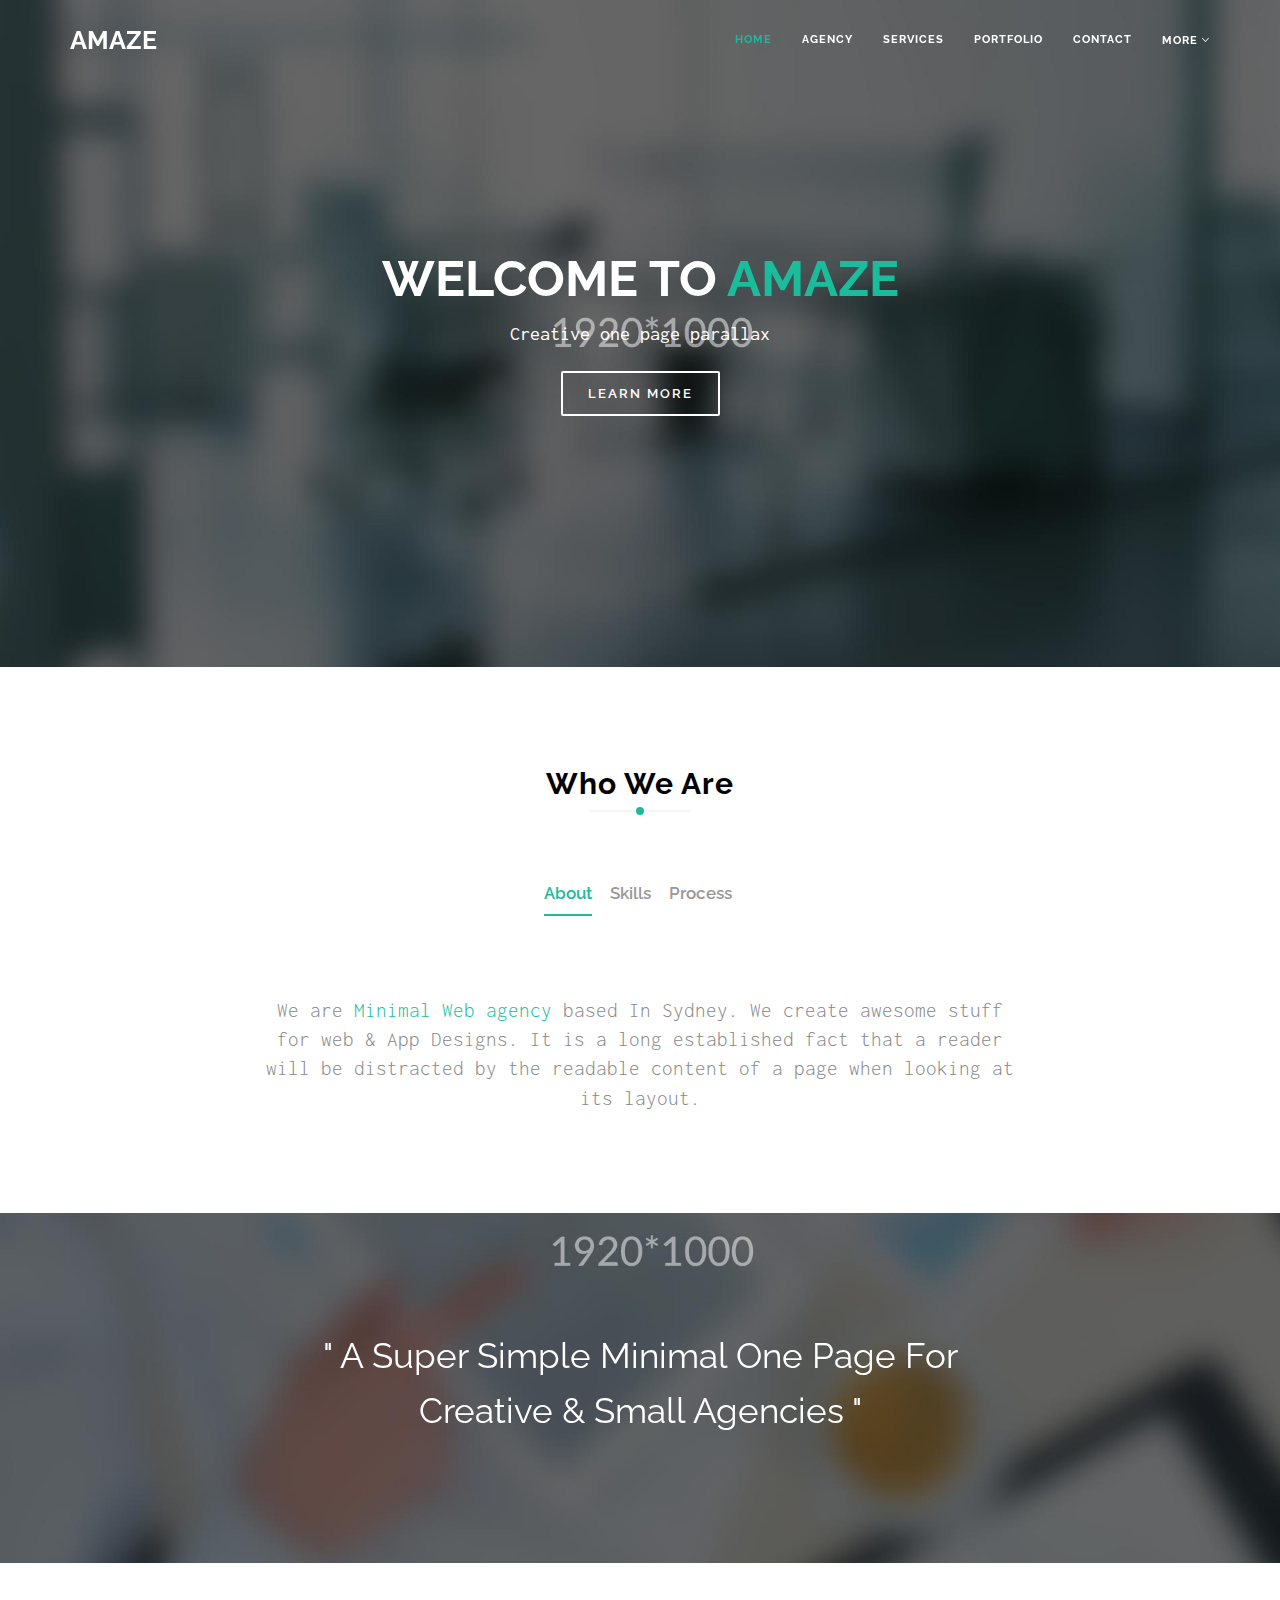
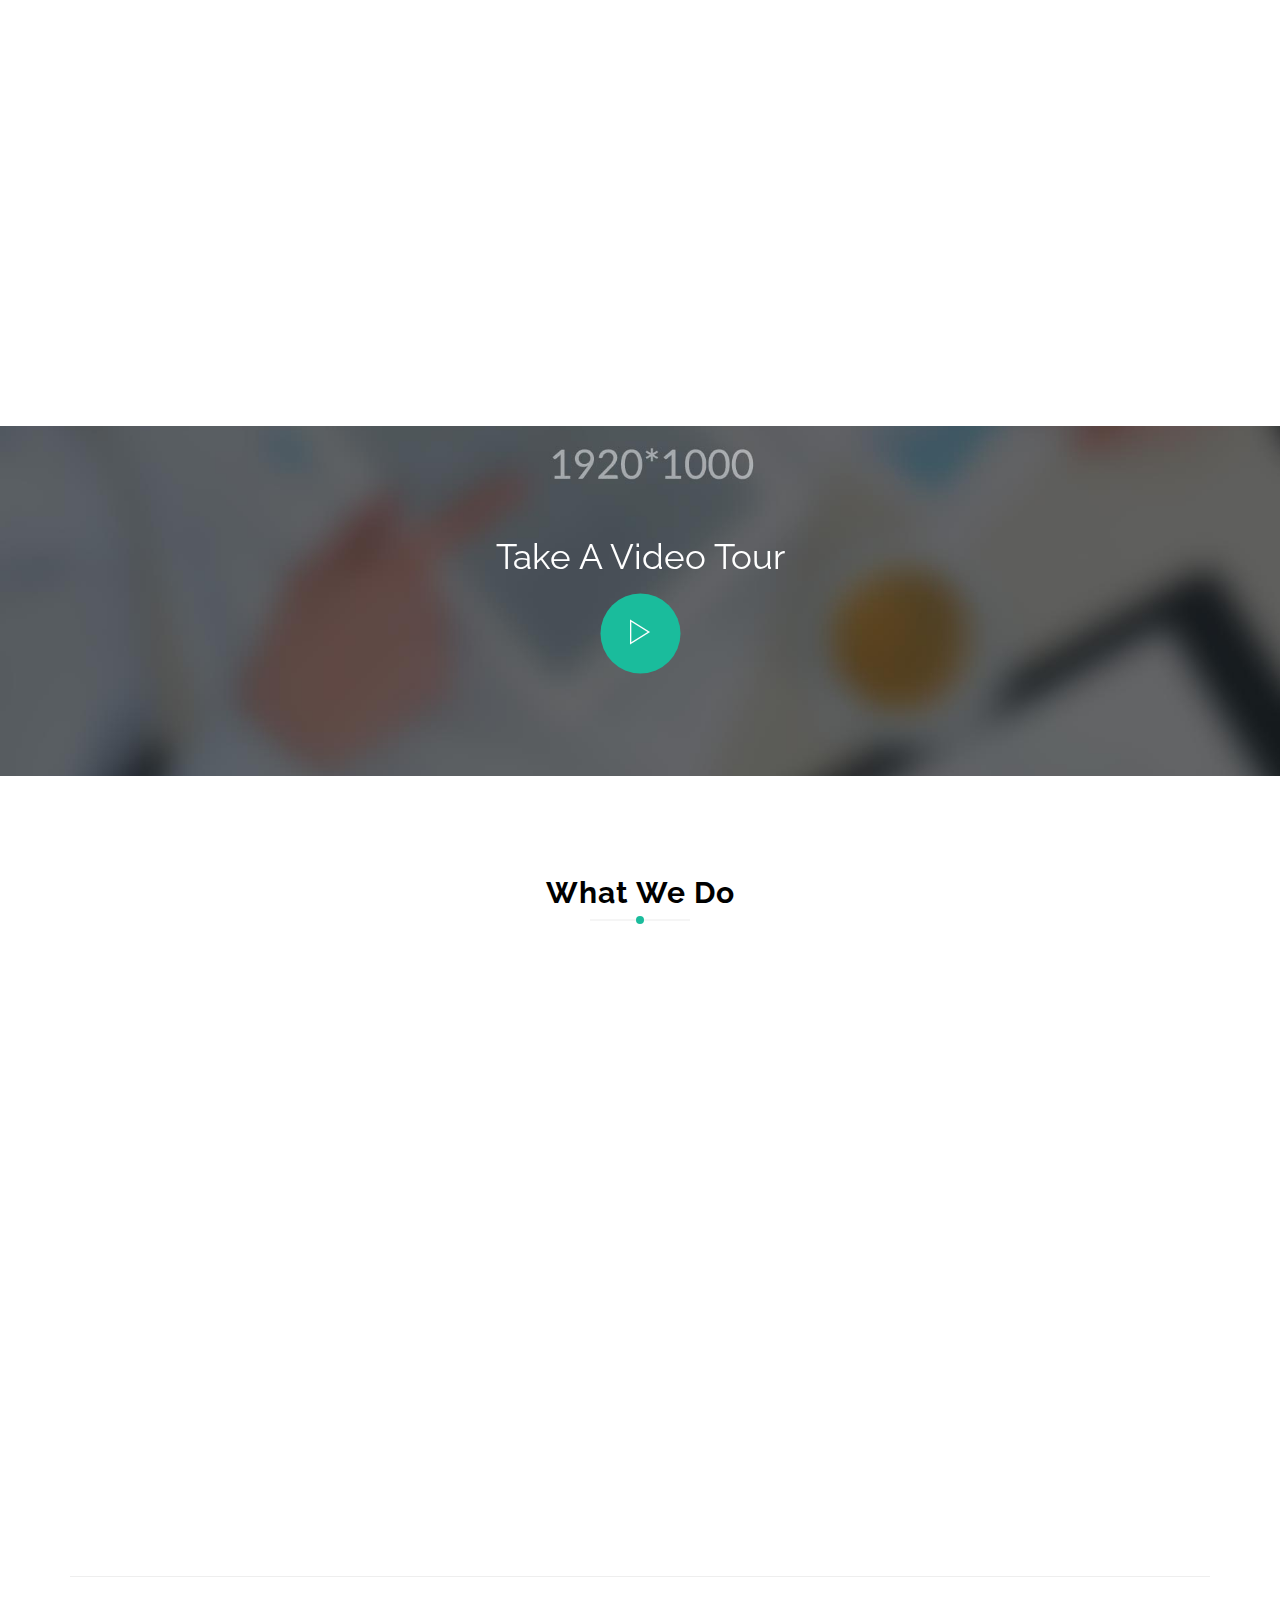
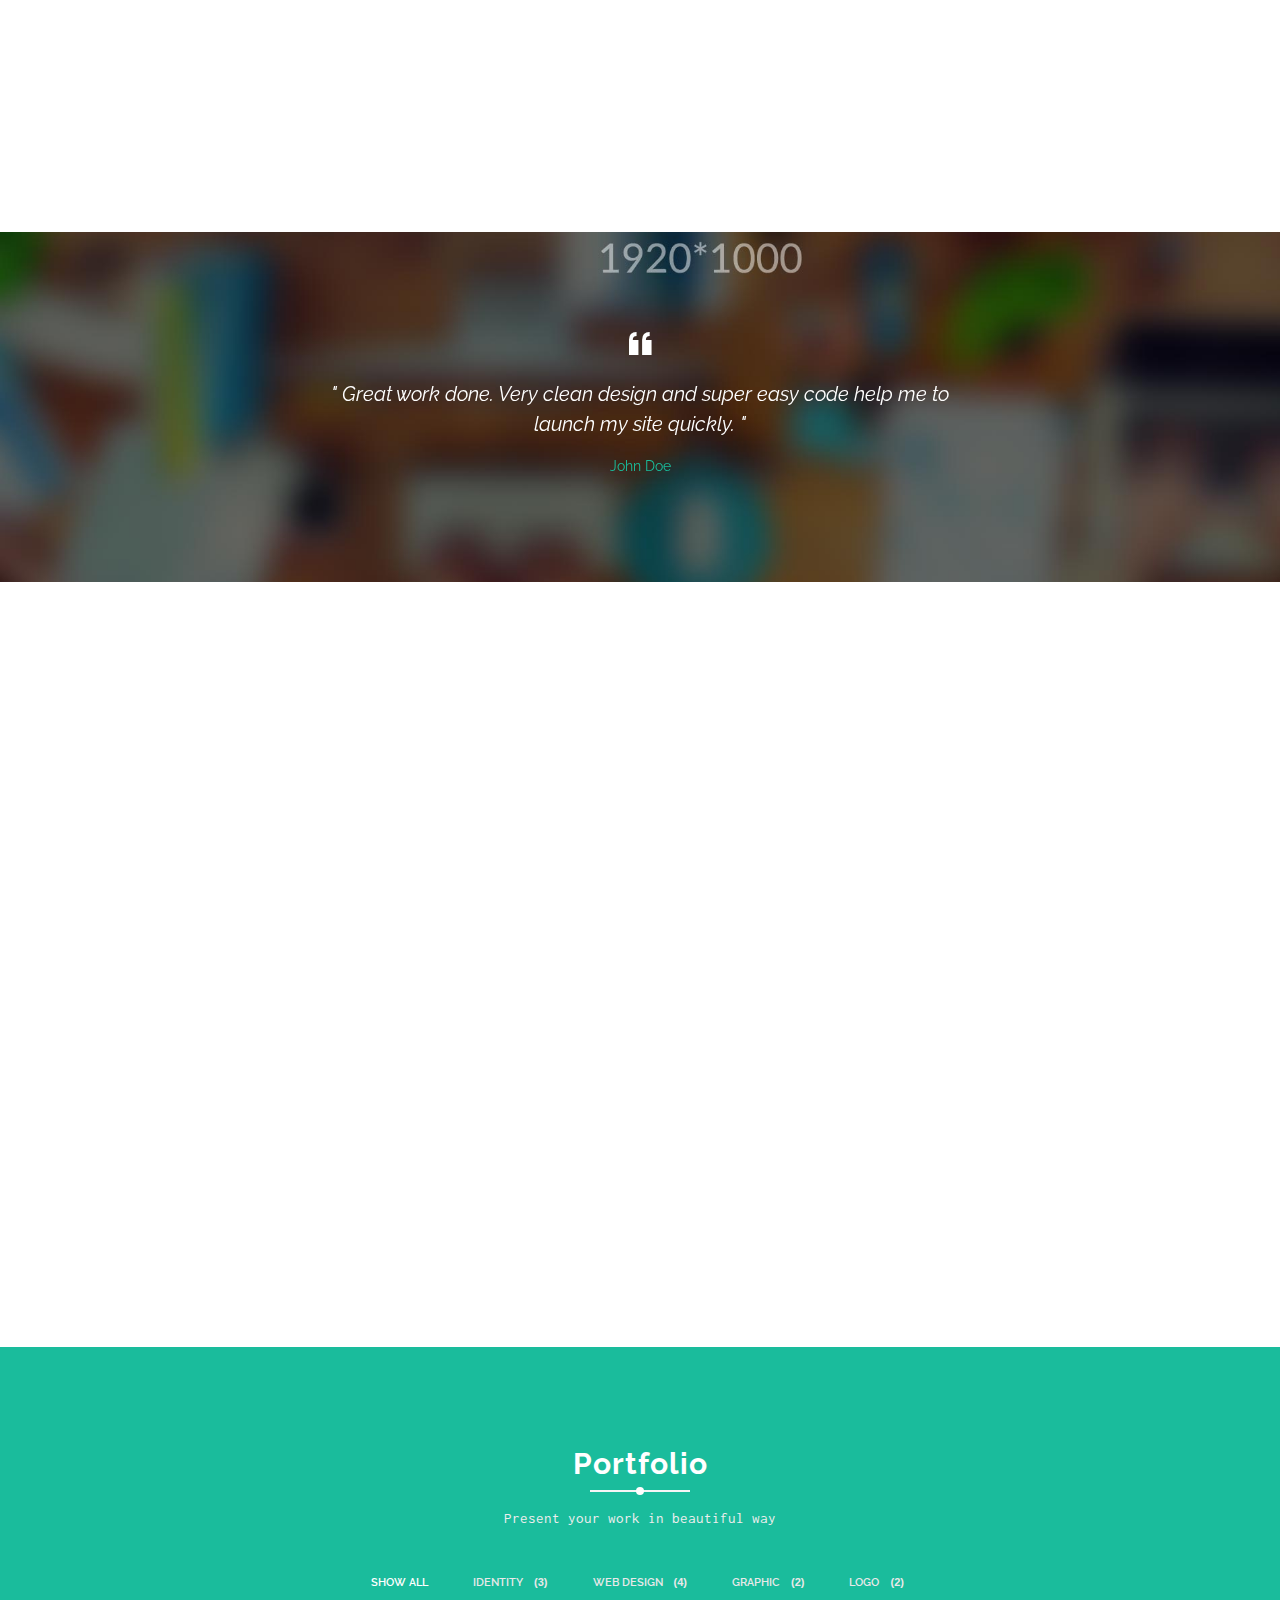
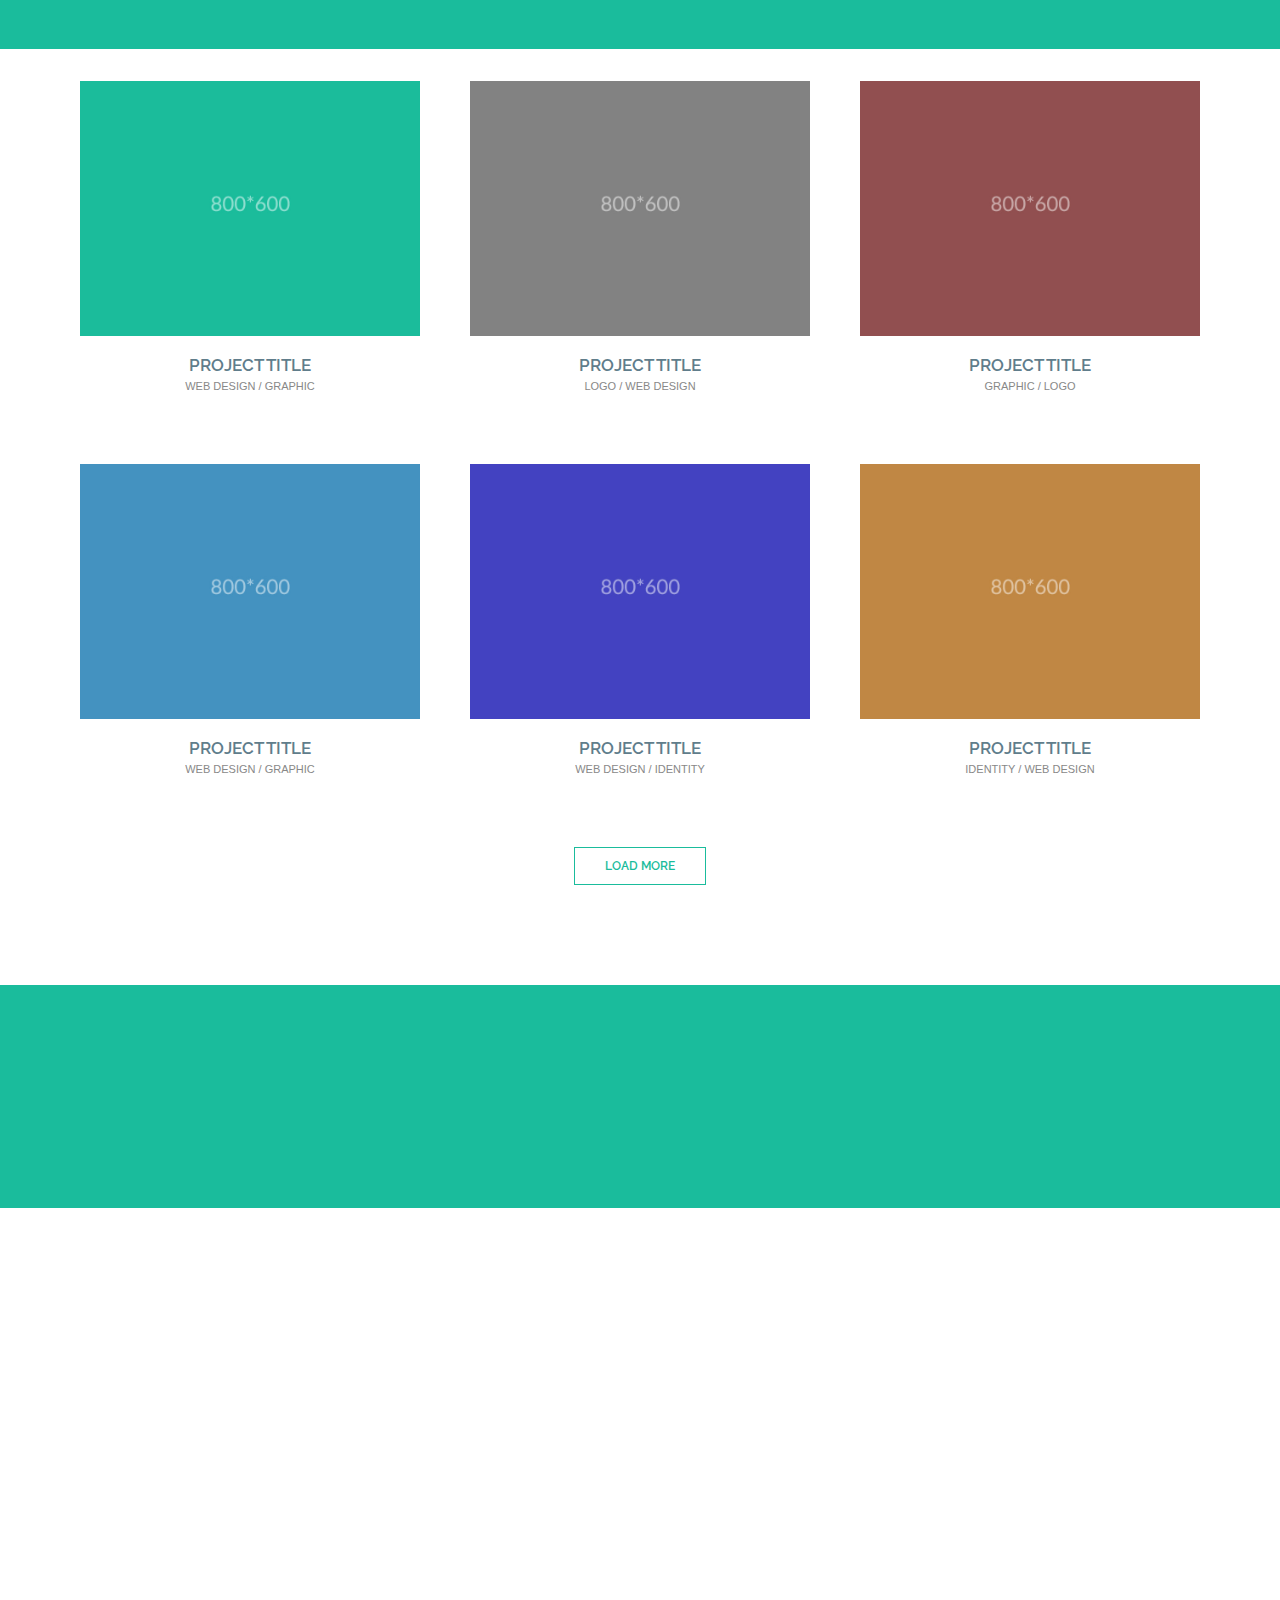
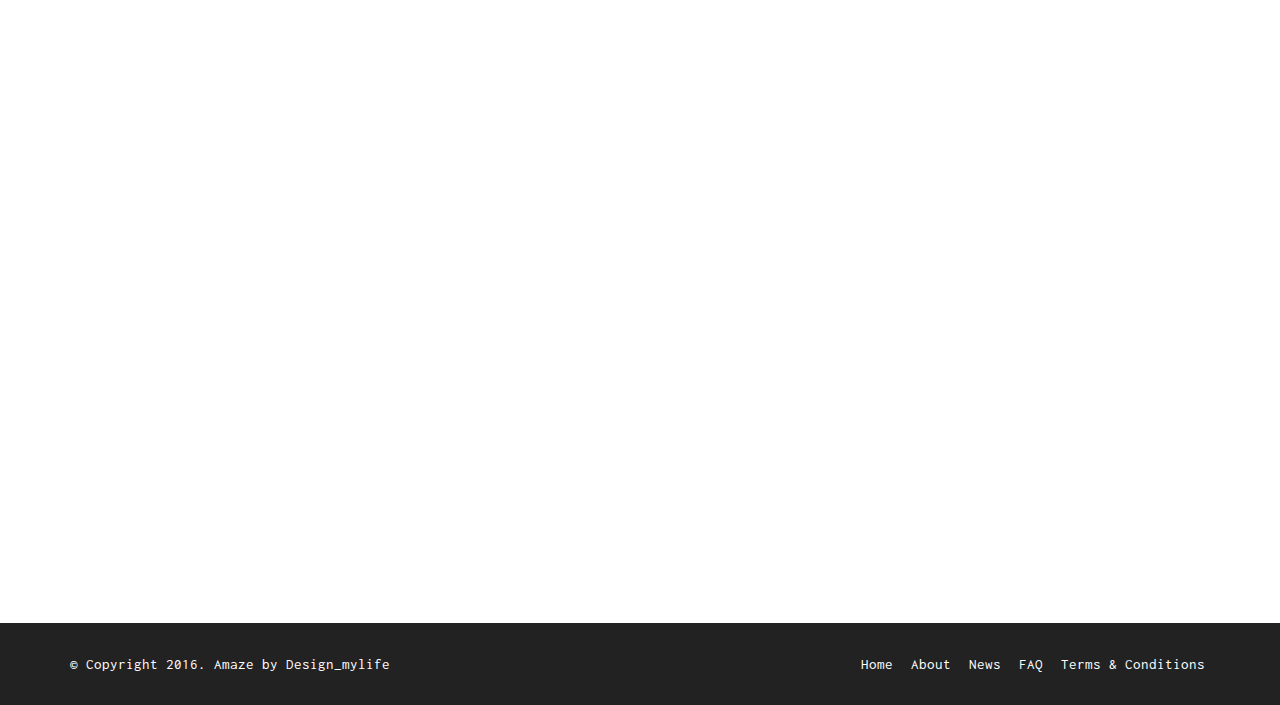
<file: index-slider.html>
<!DOCTYPE html>
<html lang="en">
    <head>
        <meta charset="utf-8">
        <meta http-equiv="X-UA-Compatible" content="IE=edge">
        <meta name="viewport" content="width=device-width, initial-scale=1">
        <title>amaze - One page Parallax</title>

        <!-- Bootstrap -->
        <link href="assets/bootstrap/css/bootstrap.min.css" rel="stylesheet">
        <link href="assets/ionicons/css/ionicons.min.css" rel="stylesheet">
        
        <link href="assets/bower_components/flexslider/flexslider.css" rel="stylesheet">
        <link href="assets/cubeportfolio/css/cubeportfolio.min.css" rel="stylesheet" type="text/css">
        <link rel='stylesheet' type="text/css" href="assets/dzsparallaxer/dzsparallaxer.css"/>
        <link href="assets/cubeportfolio/css/cubeportfolio.min.css" rel="stylesheet">
        <!--main css file-->
        <link href="assets/css/style.css" rel="stylesheet">
        <!-- HTML5 shim and Respond.js for IE8 support of HTML5 elements and media queries -->
        <!-- WARNING: Respond.js doesn't work if you view the page via file:// -->
        <!--[if lt IE 9]>
          <script src="https://oss.maxcdn.com/html5shiv/3.7.2/html5shiv.min.js"></script>
          <script src="https://oss.maxcdn.com/respond/1.4.2/respond.min.js"></script>
        <![endif]-->
    </head>
    <body data-spy="scroll">
        <!--pre-loader-->
        <div id="preloader"></div>
        <!--pre-loader-->
        <!--  navbar -->
        <nav class="navbar navbar-default navbar-fixed-top navbar-transparent">
            <div class="container">
                <div class="navbar-header">
                    <button type="button" class="navbar-toggle collapsed" data-toggle="collapse" data-target="#navbar" aria-expanded="false" aria-controls="navbar">
                        <span class="sr-only">Toggle navigation</span>
                        <span class="icon-bar"></span>
                        <span class="icon-bar"></span>
                        <span class="icon-bar"></span>
                    </button>
                    <a class="navbar-brand" href="index.html">Amaze</a>
                </div>
                <div id="navbar" class="navbar-collapse collapse">
                    <ul class="nav navbar-nav navbar-right scroll-to">
                        <li class="active"><a href="#home">Home</a></li>
                        <li><a href="#agency">Agency</a></li>
                        <li><a href="#services">Services</a></li>
                        <li><a href="#work">Portfolio</a></li>
                        <li><a href="#contact">contact</a></li>
                        <li class="dropdown">
                            <span class="dropdown-toggle menu-drop-toggle" data-toggle="dropdown" role="button" aria-haspopup="true" aria-expanded="false">More <i class="ion-ios-arrow-down"></i></span>
                            <ul class="dropdown-menu">
                              <li><a href="blog-standard.html">Blog Standard</a></li>
                                <li><a href="blog-masonry.html">Blog Masonry</a></li>
                                <li><a href="blog-single.html">blog-post</a></li>
                                <li><a href="typography.html">Typography</a></li>
                            </ul>
                        </li>
                    </ul>
                </div><!--/.nav-collapse -->
            </div><!--/.container -->
        </nav>
        <!--end navigation-->

        <!--slider start-->
        <section id="home" class="overflow-hidden slider-banner">
            <div class="main-slider">
                <ul class="slides">
                    <li>
                        <img src="assets/images/bg-1.jpg" alt="" class="img-responsive">
                        <div class="slider-overlay">
                            <div class="slider-table">
                                <div class="slider-vm">
                                    <div class="container text-center">
                                        <h1>Welcome to <span class="text-color">Amaze</span></h1>
                                        <p>Creative one page parallax</p>
                                        <a href="#" class="btn btn-lg btn-white-border">Learn more</a>
                                    </div>
                                </div>
                            </div>
                        </div><!--slider overlay end-->
                    </li>
                    <li>
                        <img src="assets/images/bg-2.jpg" alt="" class="img-responsive">
                        <div class="slider-overlay">
                            <div class="slider-table">
                                <div class="slider-vm">
                                    <div class="container text-center">
                                        <h1>Digital <span class="text-color">agency</span></h1>
                                        <p>Creative digital agency</p>
                                        <a href="#" class="btn btn-lg btn-white-border">Our Services</a>
                                    </div>
                                </div>
                            </div>
                        </div><!--slider overlay end-->
                    </li>
                    <li>
                        <img src="assets/images/bg-3.jpg" alt="" class="img-responsive">
                        <div class="slider-overlay">
                            <div class="slider-table">
                                <div class="slider-vm">
                                    <div class="container text-center">
                                        <h1>One Page <span class="text-color">Parallax</span></h1>
                                        <p>Creative digital agency</p>
                                        <a href="#" class="btn btn-lg btn-white-border">Learn more</a>
                                    </div>
                                </div>
                            </div>
                        </div><!--slider overlay end-->
                    </li>
                </ul><!--slides end-->
            </div><!--slider end-->
        </section>
                <section id="agency">
            <div class="space-100"></div>
            <div class="container">
                <h2 class="center-title scrollReveal sr-bottom">Who we are</h2>
                <div class="center-border"></div>
                <div class="space-40"></div>
                <div>
                    <!-- Nav tabs -->
                    <ul class="list-inline text-center about-tabs margin-b-40" role="tablist">
                        <li role="presentation" class="active"><a href="#about-agency" aria-controls="about-agency" role="tab" data-toggle="tab">About</a></li>
                        <li role="presentation"><a href="#skills" aria-controls="skills" role="tab" data-toggle="tab">Skills</a></li>
                        <li role="presentation"><a href="#process" aria-controls="process" role="tab" data-toggle="tab">Process</a></li>
                    </ul>

                    <!-- Tab panes -->
                    <div class="tab-content">
                        <div role="tabpanel" class="tab-pane active" id="about-agency">
                            <div class="row">
                                <div class="col-sm-8 col-sm-offset-2 text-center">
                                    <p class="lead">
                                        We are <span class="text-color">Minimal Web agency</span> based In Sydney. We create awesome stuff for web & App Designs. It is a long established fact that a reader will be distracted by the readable content of a page when looking at its layout.
                                    </p>
                                </div>
                            </div>
                        </div>
                        <div role="tabpanel" class="tab-pane" id="skills">
                            <div class="col-sm-8 col-sm-offset-2 text-center">
                                <div class="progress clearfix">
                                    <div class="progress-bar" role="progressbar" aria-valuenow="80" aria-valuemin="0" aria-valuemax="100" style="width:80%">
                                        <span class="skill-name">HTML5 / CSS3</span>  <span class="pull-right value">80%</span>
                                    </div>
                                </div><!--progress bar-->
                                <div class="progress clearfix">
                                    <div class="progress-bar" role="progressbar" aria-valuenow="80" aria-valuemin="0" aria-valuemax="100" style="width:70%">
                                        <span class="skill-name">Photoshop</span>  <span class="pull-right value">70%</span>
                                    </div>
                                </div><!--progress bar-->
                                <div class="progress clearfix">
                                    <div class="progress-bar" role="progressbar" aria-valuenow="80" aria-valuemin="0" aria-valuemax="100" style="width:90%">
                                        <span class="skill-name">Jquery</span>  <span class="pull-right value">90%</span>
                                    </div>
                                </div><!--progress bar-->
                                <div class="progress clearfix">
                                    <div class="progress-bar" role="progressbar" aria-valuenow="80" aria-valuemin="0" aria-valuemax="100" style="width:97%">
                                        <span class="skill-name">Tea</span>  <span class="pull-right value">97%</span>
                                    </div>
                                </div><!--progress bar-->
                            </div>
                        </div><!--tab panel end-->
                        <div role="tabpanel" class="tab-pane" id="process">
                            <div class="row">
                                <div class="col-md-3 col-sm-6 margin-b-30">
                                    <div class="process-box">
                                        <h2><span class="text-color">1.</span> idea</h2>
                                        <p>
                                            It is a long established fact that a reader will be distracted by the readable content of a page when looking at its layout.
                                        </p>
                                    </div>
                                </div>
                                <div class="col-md-3 col-sm-6 margin-b-30">
                                    <div class="process-box">
                                        <h2><span class="text-color">2.</span> Design</h2>
                                        <p>
                                            It is a long established fact that a reader will be distracted by the readable content of a page when looking at its layout.
                                        </p>
                                    </div>
                                </div>
                                <div class="col-md-3 col-sm-6 margin-b-30">
                                    <div class="process-box">
                                        <h2><span class="text-color">3.</span> Develop</h2>
                                        <p>
                                            It is a long established fact that a reader will be distracted by the readable content of a page when looking at its layout.
                                        </p>
                                    </div>
                                </div>
                                <div class="col-md-3 col-sm-6 margin-b-30">
                                    <div class="process-box">
                                        <h2><span class="text-color">4.</span> Launch</h2>
                                        <p>
                                            It is a long established fact that a reader will be distracted by the readable content of a page when looking at its layout.
                                        </p>
                                    </div>
                                </div>
                            </div>
                        </div><!--tab panel end-->
                    </div><!--tab content end-->
                </div>
            </div><!--container end-->
            <div class="space-80"></div>
        </section>
        <!--end about section-->


        <!-- Parallax -->
        <div class="dzsparallaxer auto-init" data-options='{   direction: "reverse"}' style="height: 350px;">

            <div class="divimage dzsparallaxer--target " style="width: 101%; height: 600px; background-image: url(assets/images/bg-2.jpg)">
            </div>
            <div class=" parallax-text text-center center-it">
                <h2>" A Super Simple Minimal One Page for Creative & Small Agencies "</h2>
            </div>
        </div>
        <!-- End Parallax -->

        <!--our team start-->
        <div class="team-wrapper">
            <div class="space-100"></div>
            <div class="container">
                <div class="row">
                    <div class="col-sm-6 col-md-3 margin-b-30">
                        <div class="person-col scrollReveal sr-bottom sr-ease-in-out-quad sr-delay-1">
                            <img src="assets/images/team1.png" alt="" class="img-responsive">
                            <div class="person-overlay">
                                <div class="person-inner">
                                    <h4 class="text-uppercase">Carlos Smith</h4>
                                    <span>Project Manager</span>
                                    <ul class="list-inline">
                                        <li><a href="#"><i class="ion-social-facebook"></i></a></li>
                                        <li><a href="#"><i class="ion-social-twitter"></i></a></li>
                                        <li><a href="#"><i class="ion-social-instagram"></i></a></li>
                                    </ul>
                                </div>
                            </div><!--person overlay end-->
                        </div><!--person col end-->
                    </div><!--col-->
                    <div class="col-sm-6 col-md-3 margin-b-30">
                        <div class="person-col person-col scrollReveal sr-bottom sr-ease-in-out-quad sr-delay-2">
                            <img src="assets/images/team2.png" alt="" class="img-responsive">
                            <div class="person-overlay">
                                <div class="person-inner">
                                    <h4 class="text-uppercase">Emily Doe</h4>
                                    <span>Cms-Developer</span>
                                    <ul class="list-inline">
                                        <li><a href="#"><i class="ion-social-facebook"></i></a></li>
                                        <li><a href="#"><i class="ion-social-twitter"></i></a></li>
                                        <li><a href="#"><i class="ion-social-instagram"></i></a></li>
                                    </ul>
                                </div>
                            </div><!--person overlay end-->
                        </div><!--person col end-->
                    </div><!--col-->
                    <div class="col-sm-6 col-md-3 margin-b-30">
                        <div class="person-col person-col scrollReveal sr-bottom sr-ease-in-out-quad sr-delay-3">
                            <img src="assets/images/team3.png" alt="" class="img-responsive">
                            <div class="person-overlay">
                                <div class="person-inner">
                                    <h4 class="text-uppercase">Emily Doe</h4>
                                    <span>Co-founder</span>
                                    <ul class="list-inline">
                                        <li><a href="#"><i class="ion-social-facebook"></i></a></li>
                                        <li><a href="#"><i class="ion-social-twitter"></i></a></li>
                                        <li><a href="#"><i class="ion-social-instagram"></i></a></li>
                                    </ul>
                                </div>
                            </div><!--person overlay end-->
                        </div><!--person col end-->
                    </div><!--col-->
                    <div class="col-sm-6 col-md-3 margin-b-30">
                        <div class="person-col person-col scrollReveal sr-bottom sr-ease-in-out-quad sr-delay-4">
                            <img src="assets/images/team4.png" alt="" class="img-responsive">
                            <div class="person-overlay">
                                <div class="person-inner">
                                    <h4 class="text-uppercase">John Doe</h4>
                                    <span>UI / UX Designer</span>
                                    <ul class="list-inline">
                                        <li><a href="#"><i class="ion-social-facebook"></i></a></li>
                                        <li><a href="#"><i class="ion-social-twitter"></i></a></li>
                                        <li><a href="#"><i class="ion-social-instagram"></i></a></li>
                                    </ul>
                                </div>
                            </div><!--person overlay end-->
                        </div><!--person col end-->
                    </div><!--col-->
                </div><!--row-->
            </div>
            <div class="space-70"></div>
        </div>
        <!--our team end-->

        <!--video tour-->
        <div class="dzsparallaxer auto-init" data-options='{   direction: "reverse"}' style="height: 350px;">

            <div class="divimage dzsparallaxer--target " style="width: 101%; height: 600px; background-image: url(assets/images/bg-2.jpg)">
            </div>
            <div class=" parallax-text text-center center-it">
                <h2>Take a video tour</h2>
                <a href="#" class="video-link" data-toggle="modal" data-target="#video-popup"><i class="ion-ios-play-outline"></i></a>
            </div>
        </div>
        <!--end vide tour-->

        <!--start services-->
        <section id="services">
            <div class="space-100"></div>
            <div class="container">
                <div class="row">
                    <div class="col-sm-12 margin-b-50">
                        <h2 class="center-title">What we do</h2>
                        <div class="center-border"></div>
                    </div>
                </div><!--row end-->
                <div class="row">

                    <div class="col-md-8 col-md-offset-2">
                        <ul class="row list-unstyled services-list">
                            <li class="col-sm-6 clearfix scrollReveal sr-bottom">
                                <i class="ion-ios-briefcase-outline"></i>
                                <div class="content">
                                    <h4>Marketing</h4>
                                    <p>
                                        It is a long established fact that a reader will be distracted by the readable content of a page when looking at its layout.
                                    </p>
                                </div>
                            </li><!--service col end with li-->
                            <li class="col-sm-6 clearfix  scrollReveal sr-bottom sr-delay-1">
                                <i class="ion-images"></i>
                                <div class="content">
                                    <h4>Web Design</h4>
                                    <p>
                                        It is a long established fact that a reader will be distracted by the readable content of a page when looking at its layout.
                                    </p>
                                </div>
                            </li><!--service col end with li-->
                            <li class="col-sm-6 clearfix scrollReveal sr-bottom sr-delay-2">
                                <i class="ion-bag"></i>
                                <div class="content">
                                    <h4>E-commerce</h4>
                                    <p>
                                        It is a long established fact that a reader will be distracted by the readable content of a page when looking at its layout.
                                    </p>
                                </div>
                            </li><!--service col end with li-->
                            <li class="col-sm-6 clearfix scrollReveal sr-bottom sr-delay-3">
                                <i class="ion-hammer"></i>
                                <div class="content">
                                    <h4>Web Development</h4>
                                    <p>
                                        It is a long established fact that a reader will be distracted by the readable content of a page when looking at its layout.
                                    </p>
                                </div>
                            </li><!--service col end with li-->
                            <li class="col-sm-6 clearfix scrollReveal sr-bottom sr-delay-4">
                                <i class="ion-ios-people-outline"></i>
                                <div class="content">
                                    <h4>Free Support</h4>
                                    <p>
                                        It is a long established fact that a reader will be distracted by the readable content of a page when looking at its layout.
                                    </p>
                                </div>
                            </li><!--service col end with li-->
                            <li class="col-sm-6 clearfix scrollReveal sr-bottom sr-delay-5">
                                <i class="ion-iphone"></i>
                                <div class="content">
                                    <h4>App Development</h4>
                                    <p>
                                        It is a long established fact that a reader will be distracted by the readable content of a page when looking at its layout.
                                    </p>
                                </div>
                            </li><!--service col end with li-->
                        </ul><!--service list end-->
                    </div>
                </div><!--row end-->
                <hr>
                <div class="space-60"></div>
                <div class="text-center scrollReveal sr-bottom">
                    <h1 class="margin-b-20">Want to work with us</h1>
                    <a href="#" class="btn btn-dark-border btn-lg">Our Portfolio</a>
                </div>
            </div>
        </section>
        <!--end services-->

        <div class="space-70"></div>

        <!-- Parallax -->
        <div class="dzsparallaxer auto-init" data-options='{   direction: "reverse"}' style="height: 350px;">

            <div class="divimage dzsparallaxer--target " style="width: 101%; height: 600px; background-image: url(assets/images/bg-3.jpg)">
            </div>
            <div class=" parallax-text text-center center-it">
                <div class="testi-slider">
                    <ul class="slides">
                        <li>
                            <i class="ion-quote"></i>
                            <p>
                                " Great work done. Very clean design and super easy code help me to launch my site quickly. "
                            </p>
                            <h5>John Doe</h5>
                        </li><!--li-->
                        <li>
                            <i class="ion-quote"></i>
                            <p>
                                " A super clean full pack one page theme. great work. "
                            </p>
                            <h5>Emily</h5>
                        </li><!--li-->
                        <li>
                            <i class="ion-quote"></i>
                            <p>
                                " It is a long established fact that a reader will be distracted by the readable content of a page when looking at its layout. "
                            </p>
                            <h5>Alex</h5>
                        </li><!--li-->
                    </ul>
                </div>
            </div><!--parallax text-->
        </div>
        <!-- End Parallax -->


        <!--pricing start-->
        <section class="pricing-wrapper">
            <div class="container">
                <div class="row">
                    <div class="col-sm-4 margin-b-30">
                        <div class="price-box scrollReveal sr-scaleDown sr-ease-in-out-back">
                            <h3>Starter</h3>
                            <h1><sup>$</sup> 6</h1>
                            <ul class="list-unstyled">
                                <li>6 Months Support</li>
                                <li>2 Demos</li>
                                <li>Mailchimp Form</li>
                                <li>Php Contact Form</li>
                                <li>1 Domain</li>
                            </ul>
                            <div class="price-footer">
                                <a href="#" class="btn btn-lg btn-dark-border">Buy Now</a>
                            </div>
                        </div><!--price box-->
                    </div><!--price col-->
                    <div class="col-sm-4 margin-b-30">
                        <div class="price-box  scrollReveal sr-scaleDown sr-ease-in-out-back sr-delay-1">
                            <h3>Business</h3>
                            <span class="best-label">Best Value</span>
                            <h1><sup>$</sup> 21</h1>
                            <ul class="list-unstyled">
                                <li>12 Months Support</li>
                                <li>10 Demos</li>
                                <li>Mailchimp Form</li>
                                <li>Php Contact Form</li>
                                <li>5 Domain</li>
                            </ul>
                            <div class="price-footer">
                                <a href="#" class="btn btn-lg btn-dark-border">Buy Now</a>
                            </div>
                        </div><!--price box-->
                    </div><!--price col-->
                    <div class="col-sm-4 margin-b-30">
                        <div class="price-box scrollReveal sr-scaleDown sr-ease-in-out-back sr-delay-2">
                            <h3>Advanced</h3>
                            <h1><sup>$</sup> 49</h1>
                            <ul class="list-unstyled">
                                <li>Unlimited Support</li>
                                <li>20 Demos</li>
                                <li>Mailchimp Form</li>
                                <li>Php Contact Form</li>
                                <li>Unlimited Domain</li>
                            </ul>
                            <div class="price-footer">
                                <a href="#" class="btn btn-lg btn-dark-border">Buy Now</a>
                            </div>
                        </div><!--price box-->
                    </div><!--price col-->
                </div>

                <div class="row scrollReveal sr-bottom sr-delay-2">
                    <div class="col-sm-8 col-sm-offset-2 text-center">
                        <p class="margin-b-30">Get the latest offer from us <a data-toggle="collapse"  href="#newsletter" aria-expanded="false" aria-controls="newsletter">Subscribe</a></p>
                        <div class="collapse" id="newsletter">
                            <div class="newsletter-form">
                                <form role="form" method="post" action="#" class="subscribe-form  amaze-newsletter">
                                    <div class="form-group">
                                        <input type="text" class="form-control" name="email" placeholder="Enter email to subscribe">
                                    </div>
                                    <div>
                                        <button class="btn btn-skin-border btn-lg" name="submit" type="submit">Notify me</button>
                                    </div>                          
                                </form>

                            </div>
                        </div>
                    </div>
                </div><!--row-->
            </div><!--container-->
        </section>
        <!--pricing end-->

        <div class="space-50"></div>

        <!--portfolio start-->
        <section id="work">
            <div class="work-header">
                <div class="container">
                    <h2 class="center-title person-col">Portfolio</h2>
                    <div class="center-border"></div>
                    <p class="text-center margin-b-20">Present your work in beautiful way </p>
                </div>
            </div><!--work header-->
            <!--filter start-->
            <div class="container">  
                <div id="js-filters-awesome-work" class="cbp-l-filters-work">
                    <div data-filter="*" class="cbp-filter-item-active cbp-filter-item">
                        SHOW ALL
                    </div>
                    <div data-filter=".identity" class="cbp-filter-item">
                        IDENTITY <div class="cbp-filter-counter"></div>
                    </div>
                    <div data-filter=".web-design" class="cbp-filter-item">
                        WEB DESIGN <div class="cbp-filter-counter"></div>
                    </div>
                    <div data-filter=".graphic" class="cbp-filter-item">
                        GRAPHIC <div class="cbp-filter-counter"></div>
                    </div>
                    <div data-filter=".logos" class="cbp-filter-item">
                        LOGO <div class="cbp-filter-counter"></div>
                    </div>
                </div><!--filter nav end-->

                <div id="js-grid-awesome-work" class="cbp cbp-l-grid-work">
                    <div class="cbp-item identity">
                        <a href="assets/ajax-awesome-work/project1.html" class="cbp-caption cbp-singlePage" rel="nofollow">
                            <div class="cbp-caption-defaultWrap">
                                <img src="assets/images/w1.jpg" alt="">
                            </div>
                            <div class="cbp-caption-activeWrap"></div>
                        </a>
                        <a href="assets/ajax-awesome-work/project1.html" class="cbp-l-grid-work-title cbp-singlePage" rel="nofollow">Project Title</a>
                        <div class="cbp-l-grid-work-desc">Web Design / Graphic</div>
                    </div><!--work item-->
                    <div class="cbp-item web-design logos">
                        <a href="assets/ajax-awesome-work/project2.html" class="cbp-caption cbp-singlePage" rel="nofollow">
                            <div class="cbp-caption-defaultWrap">
                                <img src="assets/images/w2.jpg" alt="">
                            </div>
                            <div class="cbp-caption-activeWrap"></div>
                        </a>
                        <a href="assets/ajax-awesome-work/project2.html" class="cbp-l-grid-work-title cbp-singlePage" rel="nofollow">Project Title</a>
                        <div class="cbp-l-grid-work-desc">Logo / Web Design</div>
                    </div><!--work item-->
                    <div class="cbp-item graphic logos">
                        <a href="assets/ajax-awesome-work/project3.html" class="cbp-caption cbp-singlePage" rel="nofollow">
                            <div class="cbp-caption-defaultWrap">
                                <img src="assets/images/w3.jpg" alt="">
                            </div>
                            <div class="cbp-caption-activeWrap"></div>
                        </a>
                        <a href="assets/ajax-awesome-work/project3.html" class="cbp-l-grid-work-title cbp-singlePage" rel="nofollow">Project Title</a>
                        <div class="cbp-l-grid-work-desc">Graphic / Logo</div>
                    </div><!--work item-->
                    <div class="cbp-item web-design graphic">
                        <a href="assets/ajax-awesome-work/project4.html" class="cbp-caption cbp-singlePage" rel="nofollow">
                            <div class="cbp-caption-defaultWrap">
                                <img src="assets/images/w4.jpg" alt="">
                            </div>
                            <div class="cbp-caption-activeWrap"></div>
                        </a>
                        <a href="assets/ajax-awesome-work/project4.html" class="cbp-l-grid-work-title cbp-singlePage" rel="nofollow">Project Title</a>
                        <div class="cbp-l-grid-work-desc">Web Design / Graphic</div>
                    </div><!--work item-->
                    <div class="cbp-item identity web-design">
                        <a href="assets/ajax-awesome-work/project5.html" class="cbp-caption cbp-singlePage" rel="nofollow">
                            <div class="cbp-caption-defaultWrap">
                                <img src="assets/images/w5.jpg" alt="">
                            </div>
                            <div class="cbp-caption-activeWrap"></div>
                        </a>
                        <a href="assets/ajax-awesome-work/project5.html" class="cbp-l-grid-work-title cbp-singlePage" rel="nofollow">Project Title</a>
                        <div class="cbp-l-grid-work-desc">Web Design / Identity</div>
                    </div><!--work item-->
                    <div class="cbp-item identity web-design">
                        <a href="assets/ajax-awesome-work/project6.html" class="cbp-caption cbp-singlePage" rel="nofollow">
                            <div class="cbp-caption-defaultWrap">
                                <img src="assets/images/w6.jpg" alt="">
                            </div>
                            <div class="cbp-caption-activeWrap"></div>
                        </a>
                        <a href="assets/ajax-awesome-work/project6.html" class="cbp-l-grid-work-title cbp-singlePage" rel="nofollow">Project Title</a>
                        <div class="cbp-l-grid-work-desc">Identity / Web Design</div>
                    </div><!--work item-->
                </div><!--grid end-->

                <div id="js-loadMore-awesome-work" class="cbp-l-loadMore-button">
                    <a href="assets/ajax-awesome-work/loadMore.html" class="cbp-l-loadMore-link" rel="nofollow">
                        <span class="cbp-l-loadMore-defaultText">LOAD MORE</span>
                        <span class="cbp-l-loadMore-loadingText">LOADING...</span>
                        <span class="cbp-l-loadMore-noMoreLoading">NO MORE WORKS</span>
                    </a>
                </div><!--work load more-->               
            </div><!--container end-->
        </section>
        <!--portfolio end-->
        <div class="space-100"></div>
        <!--partners-->
        <section class="partners">
            <div class="container">
                <div class="row">
                    <div class="col-md-2 col-sm-4 col-xs-6 scrollReveal sr-bottom">
                        <a href="#">
                            <img src="assets/images/cl-1.png" alt="" class="img-responsive">
                        </a>
                    </div><!--partner col-->
                    <div class="col-md-2 col-sm-4 col-xs-6 scrollReveal sr-bottom sr-delay-1">
                        <a href="#">
                            <img src="assets/images/cl-2.png" alt="" class="img-responsive">
                        </a>
                    </div><!--partner col-->
                    <div class="col-md-2 col-sm-4 col-xs-6 scrollReveal sr-bottom sr-delay-2">
                        <a href="#">
                            <img src="assets/images/cl-3.png" alt="" class="img-responsive">
                        </a>
                    </div><!--partner col-->
                    <div class="col-md-2 col-sm-4 col-xs-6 scrollReveal sr-bottom sr-delay-3">
                        <a href="#">
                            <img src="assets/images/cl-4.png" alt="" class="img-responsive">
                        </a>
                    </div><!--partner col-->
                    <div class="col-md-2 col-sm-4 col-xs-6 scrollReveal sr-bottom sr-delay-4">
                        <a href="#">
                            <img src="assets/images/cl-1.png" alt="" class="img-responsive">
                        </a>
                    </div><!--partner col-->
                    <div class="col-md-2 col-sm-4 col-xs-6 scrollReveal sr-bottom sr-delay-5">
                        <a href="#">
                            <img src="assets/images/cl-2.png" alt="" class="img-responsive">
                        </a>
                    </div><!--partner col-->
                </div>
            </div>
        </section>
        <!--end partners-->

        <!--contact start-->
        <section id="contact" class="contact-section">
            <div class="space-100"></div>
            <div class="container">
                <div class="row margin-b-50">
                    <div class="col-sm-12 scrollReveal sr-bottom">
                        <h2 class="center-title">Say Hello!</h2>
                        <div class="center-border"></div>
                    </div>
                </div><!--row-->
                <div class="row">
                    <div class="col-sm-6 margin-b-30 scrollReveal sr-left">
                        <form method="post" action="#" class="amaze-contact">
                            <div class="row">
                                <div class="col-sm-12">                                 
                                    <div class=" margin-b-20">
                                        <input type="text" name="name" class="form-control" placeholder="Full Name...." />
                                    </div>
                                    <div class=" margin-b-20">
                                        <input type="text" name="email" class="form-control" placeholder="Email Address...." />
                                    </div>                          
                                </div>
                                <div class="col-sm-12">
                                    <textarea name="message" class="form-control margin-b-20" rows="5" placeholder="Message...."></textarea>                                  
                                </div>
                            </div>
                            <div class="row">
                                <div class="col-sm-12 text-center">
                                    <div class="data-status"></div> <!-- data submit status -->
                                </div>
                            </div>
                            <div class="row">
                                <div class="col-sm-12 text-center">
                                    <button type="submit" name="submit" class="btn btn-lg btn-skin-border btn-block margin-b-20">Send Message</button>
                                </div>
                            </div>
                        </form><!--form end-->
                    </div><!--form col end-->
                    <div class="col-sm-5 col-sm-offset-1 scrollReveal sr-right sr-delay-1">
                        <div class="contact-details">
                            <p>Lorem Ipsum Street, <br> Park Ave.<br>(245) 485-493</p>
                            <p class="lead"><a href="#">hello@amaze.com</a></p>
                            <ul class="list-inline">
                                <li><a href="#"><i class="ion-social-facebook-outline"></i></a></li>
                                <li><a href="#"><i class="ion-social-twitter-outline"></i></a></li>
                                <li><a href="#"><i class="ion-social-googleplus-outline"></i></a></li>
                                <li><a href="#"><i class="ion-social-instagram-outline"></i></a></li>
                                <li><a href="#"><i class="ion-social-linkedin-outline"></i></a></li>
                            </ul>
                        </div><!--contact detail-->
                    </div><!--contact detail col end-->
                </div>
            </div>
            <div class="space-40"></div>
            <!-- Google Map -->
            <section id="map">            
                <!-- Google Map ID -->
                <div id="google-map" style="width: 100%; height: 400px;"></div>
            </section>
            <!-- End Google Map -->
        </section>
        <!--contact end-->


        <!--footer start-->
        <footer class="footer">
            <div class="container">
                <div class="row">
                    <div class="col-sm-5 margin-b-30">
                        <span>&copy; Copyright 2016. Amaze by Design_mylife</span>
                    </div><!--copyright col-->
                    <div class="col-sm-7 text-right">
                        <ul class="list-inline margin-b-30">
                            <li><a href="#">Home</a></li>
                            <li><a href="#">About</a></li>
                            <li><a href="#">News</a></li>
                            <li><a href="#">FAQ</a></li>
                            <li><a href="#">Terms & Conditions</a></li>
                        </ul>
                    </div><!--footer nav col-->
                </div><!--row-->
            </div><!--container-->
        </footer>
        <!--footer end-->

        <!--modal of video-->
        <div class="modal video-modal fade" id="video-popup" tabindex="-1" role="dialog" aria-labelledby="video-popup">
            <div class="modal-dialog" role="document">
                <div class="modal-content">
                    <div class="modal-header">
                        <button type="button" class="close" data-dismiss="modal" aria-label="Close"><span aria-hidden="true" class="ion-close"></span></button>
                    </div>
                    <div class="modal-body">
                        <div class="embed-responsive embed-responsive-16by9">
                            <iframe id="vimeo-video" src="http://player.vimeo.com/video/57175742"></iframe>
                        </div>
                    </div><!--modal body-->
                </div><!--modal content-->
            </div><!--modal dialog-->
        </div>
        <!--end the modal of video-->

         <!--back to top-->
        <a href="#" class="scrollToTop"><i class="ion-android-arrow-dropup-circle"></i></a>
        <!--back to top end-->

        <!-- jQuery plugins-->
        <script src="assets/bower_components/jquery/dist/jquery.min.js"></script>
        <script src="assets/js/jquery-migrate.min.js"></script>
        <script src="assets/js/jquery.easing.min.js"></script>
        <script src="assets/bootstrap/js/bootstrap.min.js"></script>
        <script src="assets/bower_components/flexslider/jquery.flexslider-min.js"></script>
        <script src="assets/js/modernizr.custom.97074.js" type="text/javascript"></script>
        <script src="assets/js/jquery.sticky.js"></script>
        <script src="assets/bower_components/scrollreveal/dist/scrollreveal.min.js"></script>
        <script src="assets/dzsparallaxer/dzsparallaxer.js" type="text/javascript"></script>      
        <script src="assets/js/template-custom.js" type="text/javascript"></script>
        <script src="assets/cubeportfolio/js/jquery.cubeportfolio.min.js"></script>
        <script src="assets/js/cube-awesome-work.js" type="text/javascript"></script>
        <script src="assets/js/newsletter-custom.js" type="text/javascript"></script>  
        <script src="assets/js/scroll-reavel-custom.js"></script>
        <!-- Google Map Script -->
        <script type="text/javascript" src="http://maps.google.com/maps/api/js?sensor=false"></script>
        <script src="assets/js/google-map.js"></script>
        <script src="assets/js/contact.js" type="text/javascript"></script>
    </body>
</html>
</file>
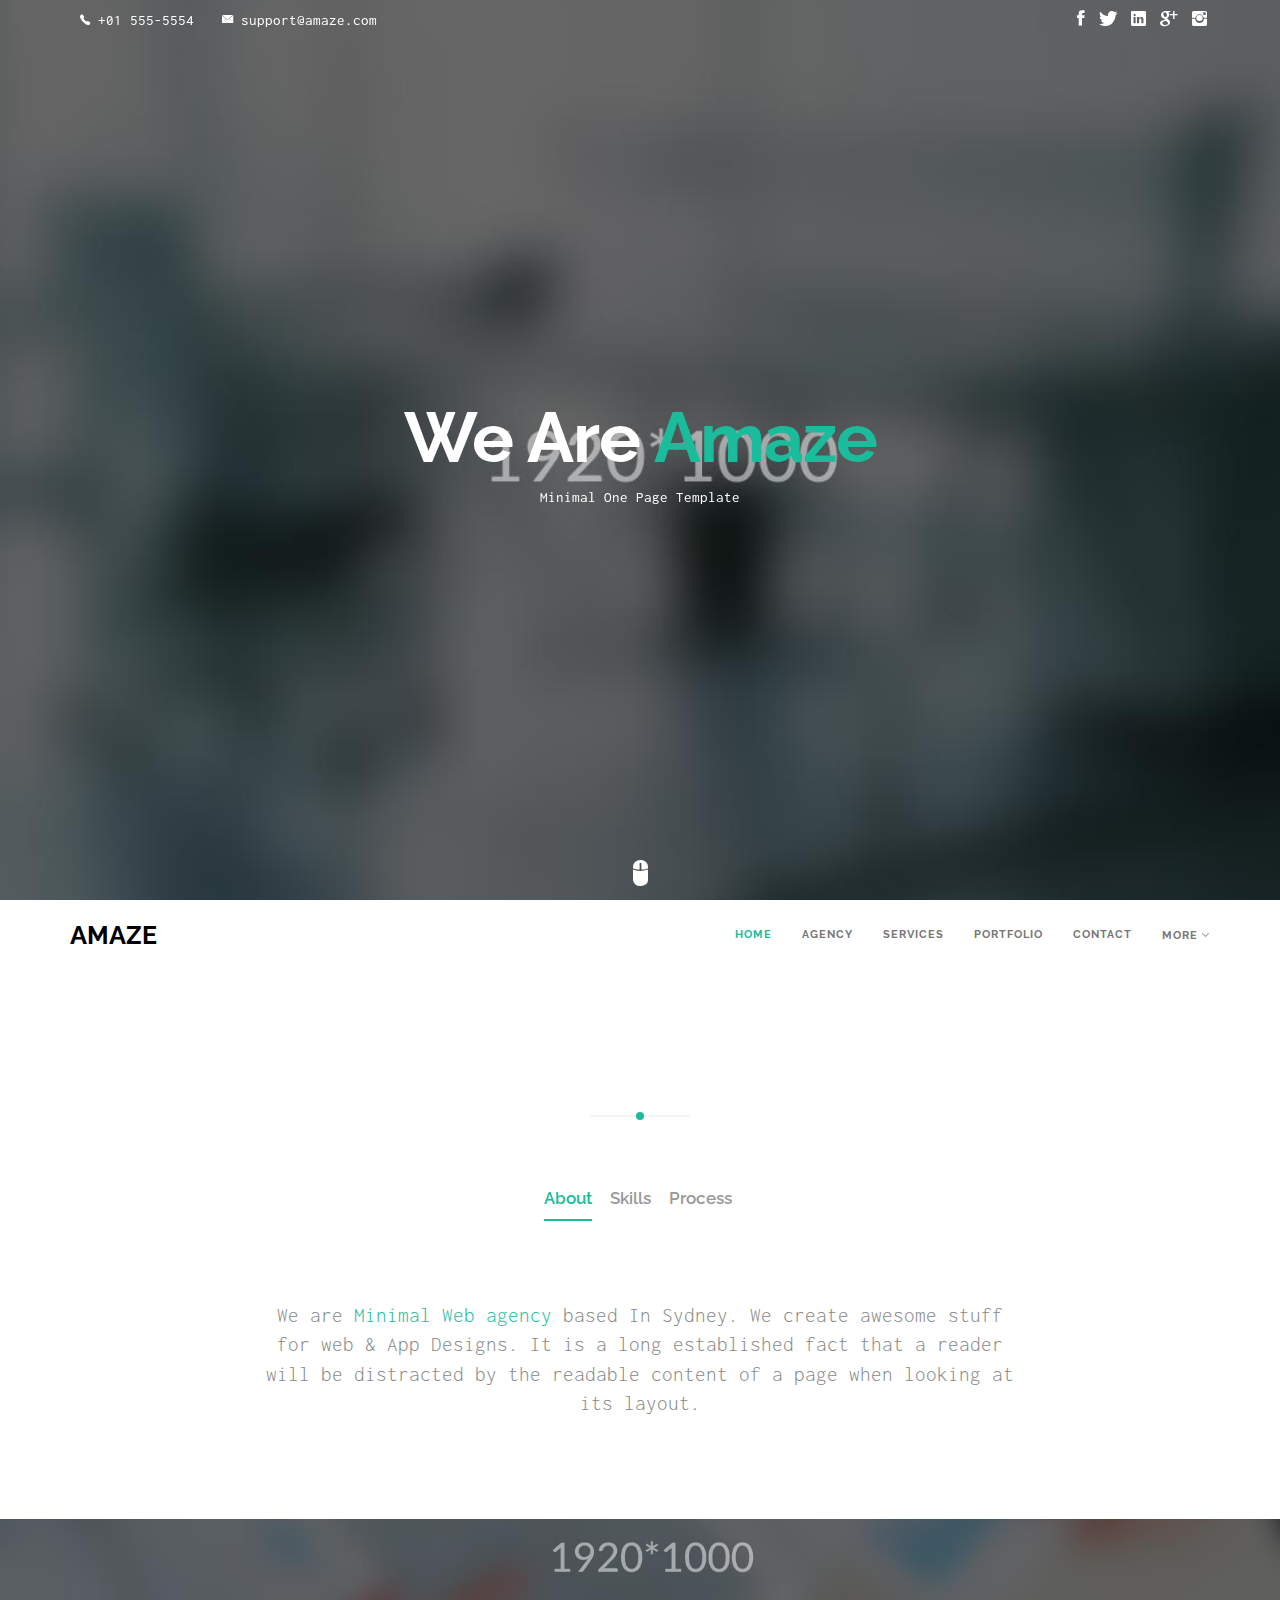
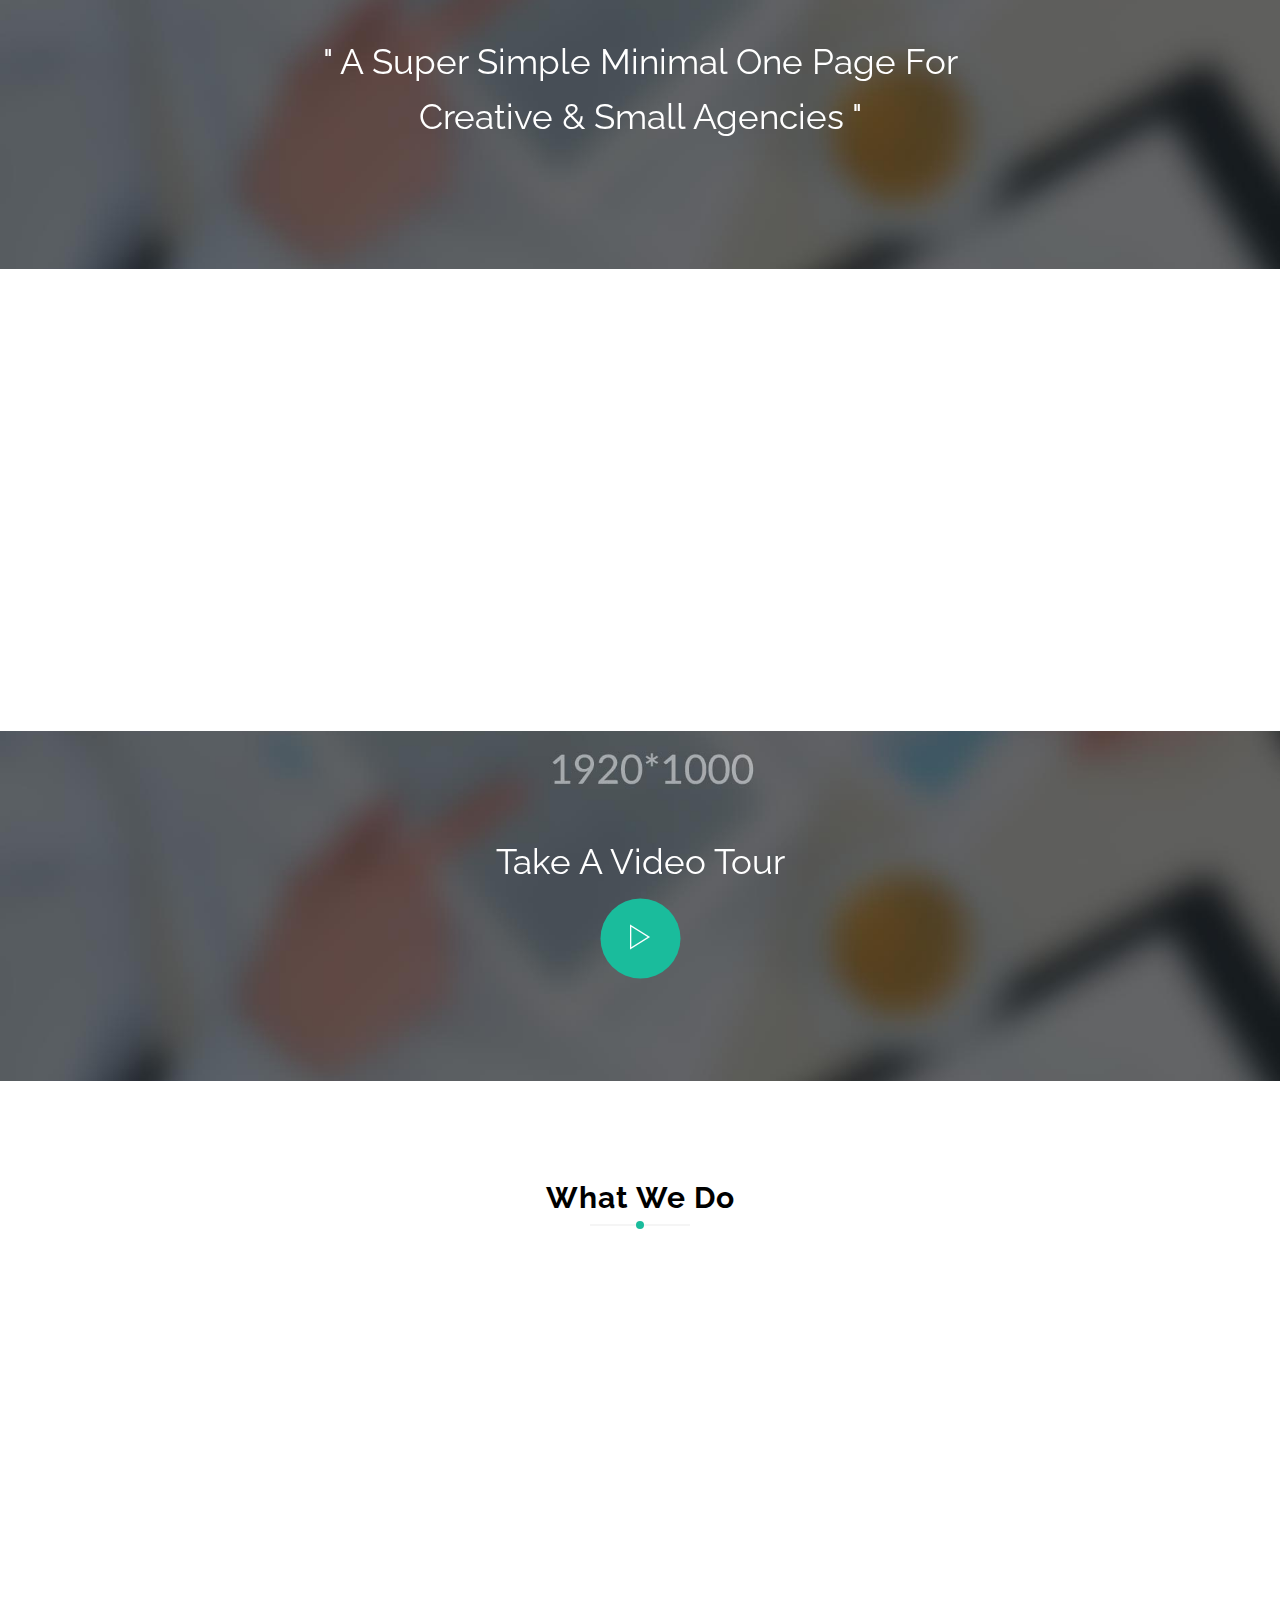
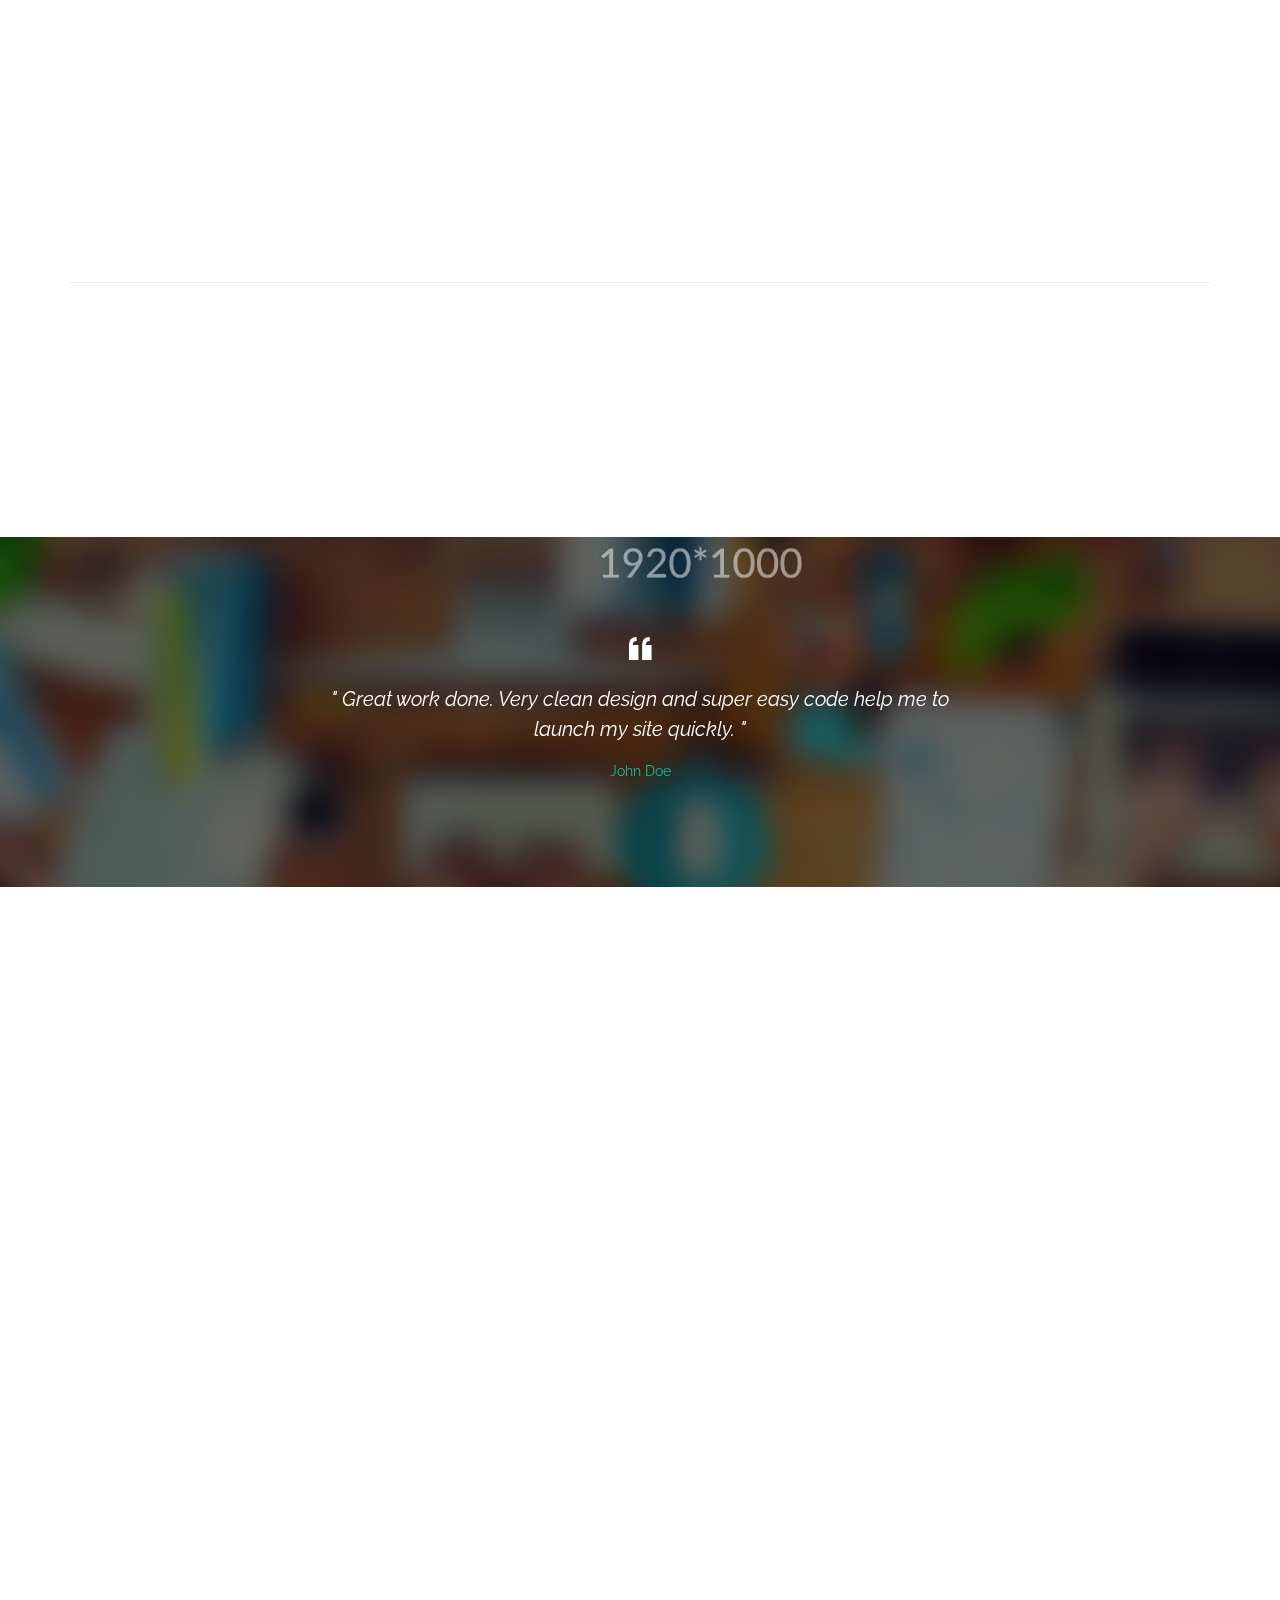
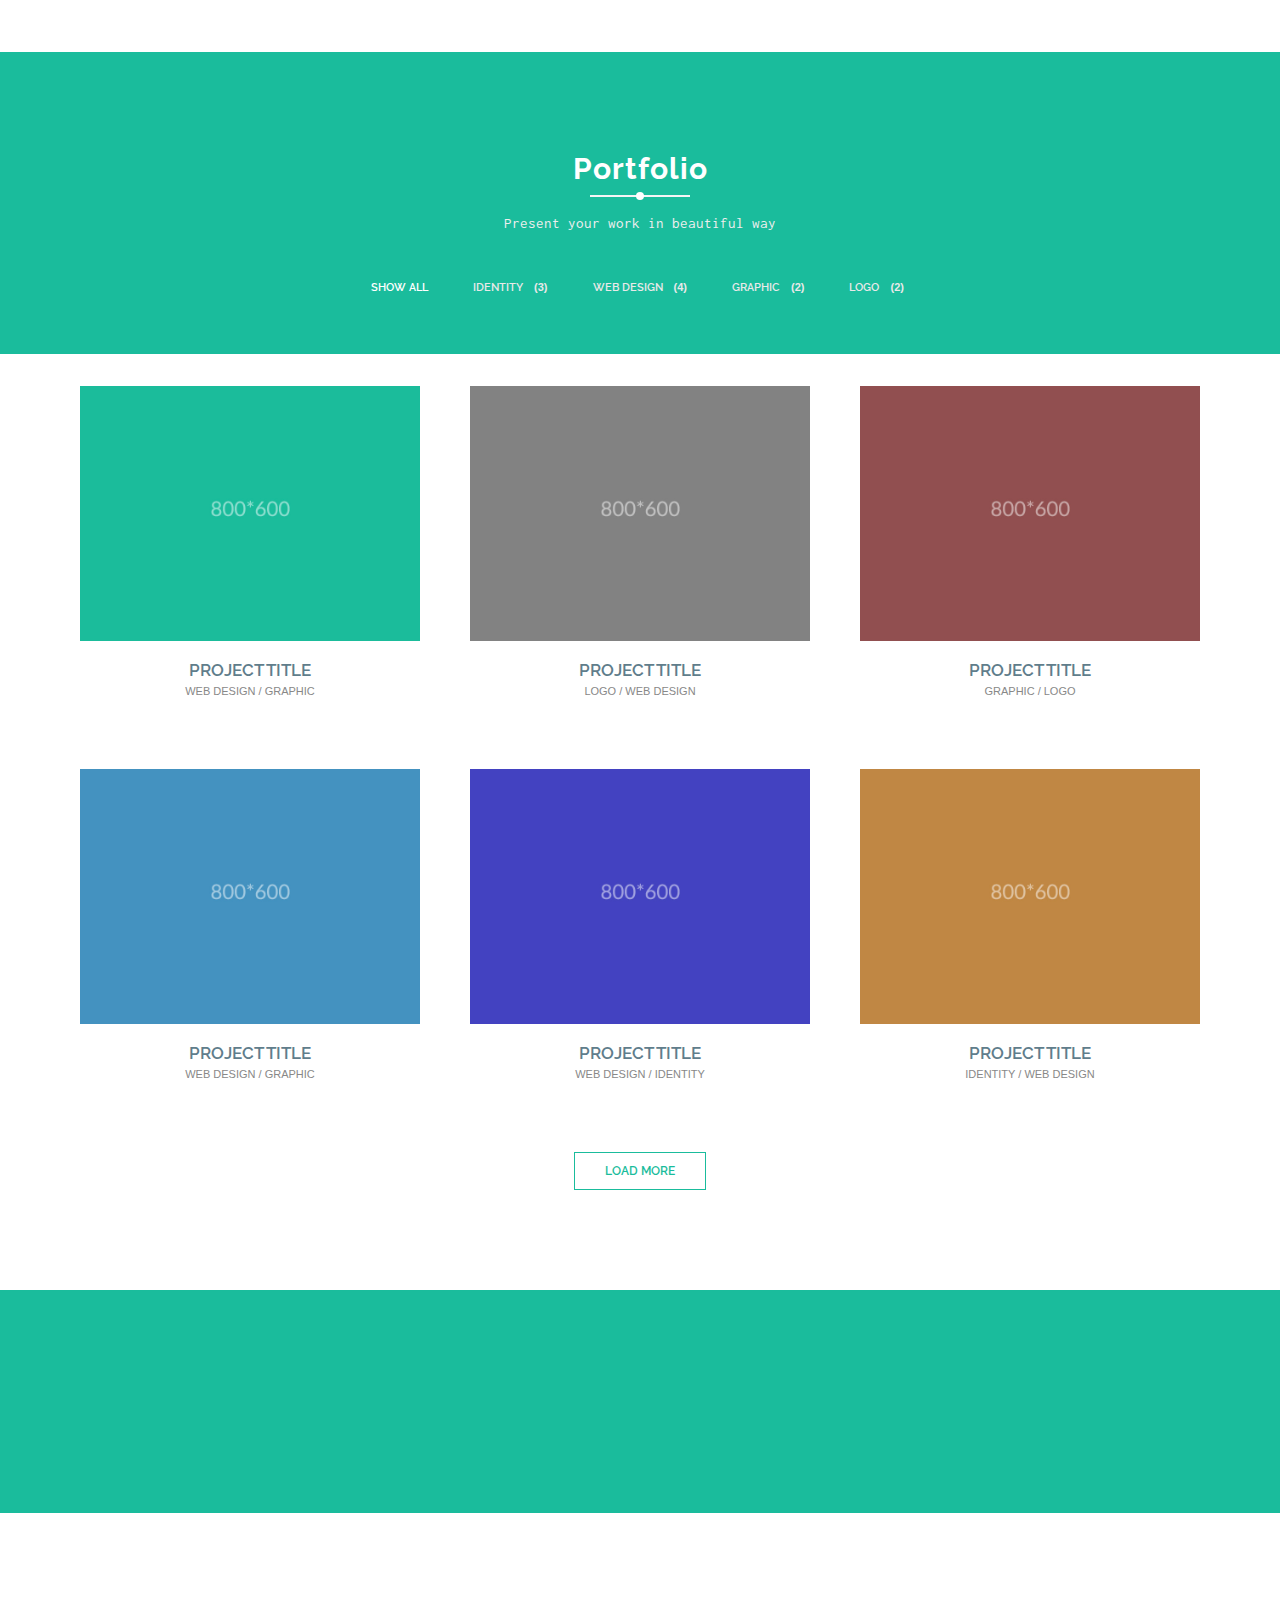
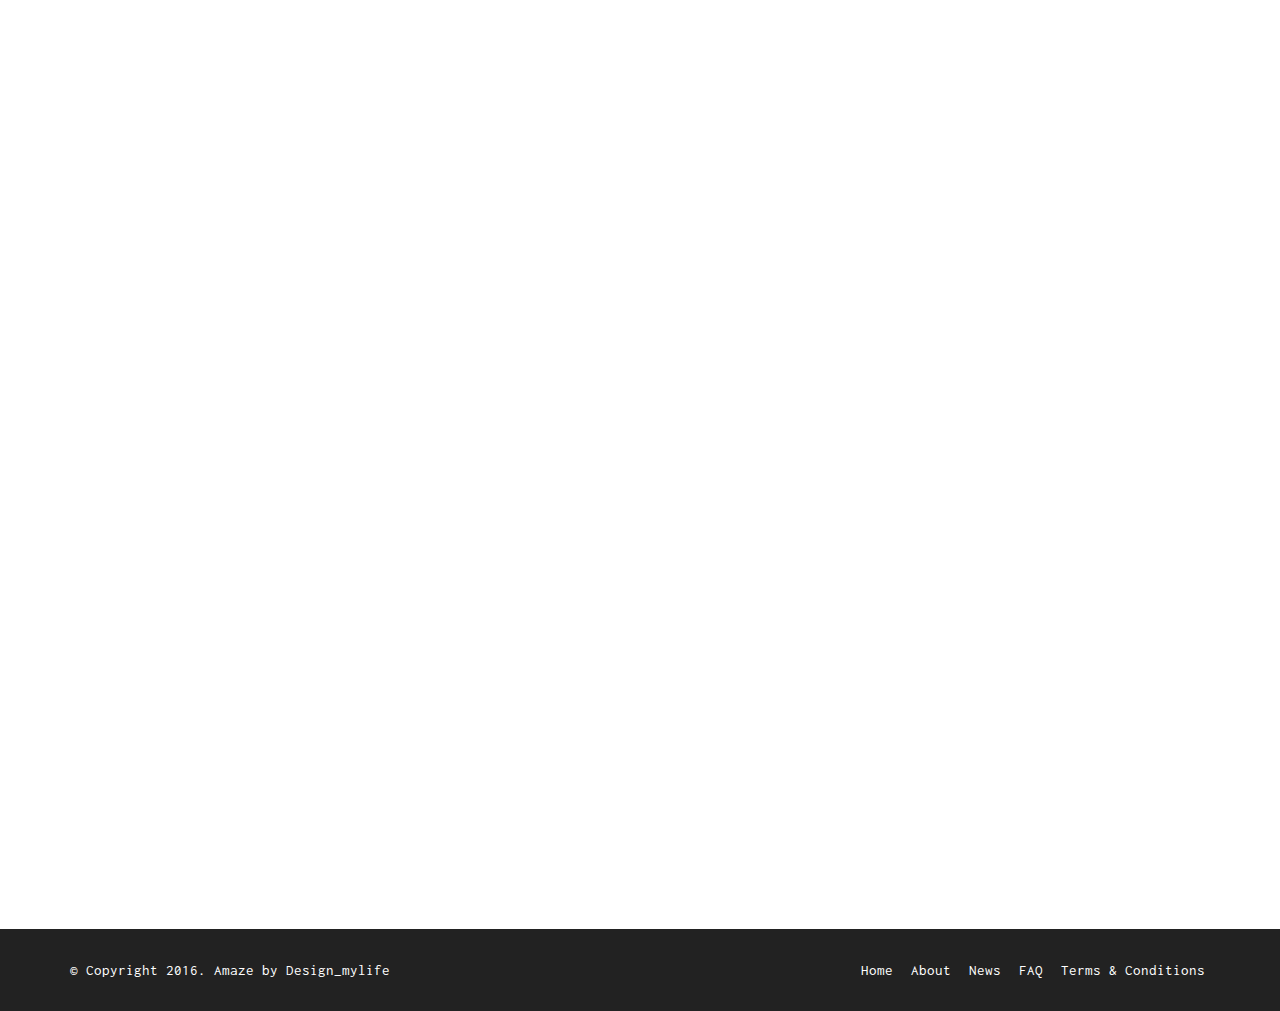
<file: index-text-rotator.html>
<!DOCTYPE html>
<html lang="en">
    <head>
        <meta charset="utf-8">
        <meta http-equiv="X-UA-Compatible" content="IE=edge">
        <meta name="viewport" content="width=device-width, initial-scale=1">
        <title>amaze - One page Parallax</title>

        <!-- Bootstrap -->
        <link href="assets/bootstrap/css/bootstrap.min.css" rel="stylesheet">
        <link href="assets/ionicons/css/ionicons.min.css" rel="stylesheet">
        
        <link href="assets/bower_components/flexslider/flexslider.css" rel="stylesheet">
        <link href="assets/cubeportfolio/css/cubeportfolio.min.css" rel="stylesheet" type="text/css">
        <link rel='stylesheet' type="text/css" href="assets/dzsparallaxer/dzsparallaxer.css"/>
        <link href="assets/cubeportfolio/css/cubeportfolio.min.css" rel="stylesheet">
        <!--main css file-->
        <link href="assets/css/style.css" rel="stylesheet">
        <!-- HTML5 shim and Respond.js for IE8 support of HTML5 elements and media queries -->
        <!-- WARNING: Respond.js doesn't work if you view the page via file:// -->
        <!--[if lt IE 9]>
          <script src="https://oss.maxcdn.com/html5shiv/3.7.2/html5shiv.min.js"></script>
          <script src="https://oss.maxcdn.com/respond/1.4.2/respond.min.js"></script>
        <![endif]-->
    </head>
    <body data-spy="scroll">
        <!--pre-loader-->
        <div id="preloader"></div>
        <!--pre-loader-->
        <!--top bar start-->
        <div class="top-bar">
            <div class="container">
                <div class="row">
                    <div class="col-sm-6">
                        <ul class="list-inline">
                            <li><a href="#"><i class="ion-ios-telephone"></i> +01 555-5554</a></li>
                            <li><a href="#"><i class="ion-ios-email"></i> support@amaze.com</a></li>
                        </ul>
                    </div><!--top left col end-->
                    <div class="col-sm-6 text-right hidden-xs">
                        <ul class="list-inline top-socials">
                            <li><a href="#"><i class="ion-social-facebook"></i></a></li>
                            <li><a href="#"><i class="ion-social-twitter"></i></a></li>
                            <li><a href="#"><i class="ion-social-linkedin"></i></a></li>
                            <li><a href="#"><i class="ion-social-googleplus"></i></a></li>
                            <li><a href="#"><i class="ion-social-instagram"></i></a></li>
                        </ul>
                    </div><!--top social col end-->
                </div><!--row-->
            </div><!--container-->
        </div>
        <!--top bar end-->
        <section id="home" class="dzsparallaxer auto-init dzsparallaxer---window-height use-loading" style="position: relative; height: 800px;" data-options='{  mode_scroll: "normal" }'>

            <div class="divimage dzsparallaxer--target " data-src="assets/images/bg-1.jpg" style="width: 100%; height: 130%; background-image: url()">
                <div class="hero-parallax">
                    <div class="hero-inner">
                        <div class="hero-content">
                            <div class="container text-center">
                                <div class="flexslider">
                                    <ul class="slides">
                                        <li><h1>we are <span class="text-color">amaze</span></h1><p>Minimal One Page Template</p></li>
                                        <li><h1>Pixel perfect <span class="text-color">design</span></h1> <p>Smooth parallax effects</p></li>
                                        <li><h1>digital <span class="text-color">agency</span> </h1><p>This text easy to change</p></li>
                                    </ul><!--slides-->
                                </div><!--flex slider-->
                            </div><!--container-->
                        </div><!--hero content-->
                    </div><!--hero inner-->

                </div><!--parallax hero-->
            </div><!--parallax image div-->
            <div class="mouse-down scroll-to"><a href="#agency"><i class="ion-mouse"></i></a></div>
        </section>
        <!--intro section end-->

        <!--  navbar -->
        <nav class="navbar navbar-default header-fullscreen sticky-header navbar-static-top">
            <div class="container">
                <div class="navbar-header">
                    <button type="button" class="navbar-toggle collapsed" data-toggle="collapse" data-target="#navbar" aria-expanded="false" aria-controls="navbar">
                        <span class="sr-only">Toggle navigation</span>
                        <span class="icon-bar"></span>
                        <span class="icon-bar"></span>
                        <span class="icon-bar"></span>
                    </button>
                    <a class="navbar-brand" href="index.html">Amaze</a>
                </div>
                <div id="navbar" class="navbar-collapse collapse">
                    <ul class="nav navbar-nav navbar-right scroll-to">
                        <li class="active"><a href="#home">Home</a></li>
                        <li><a href="#agency">Agency</a></li>
                        <li><a href="#services">Services</a></li>
                        <li><a href="#work">Portfolio</a></li>
                        <li><a href="#contact">contact</a></li>
                        <li class="dropdown">
                            <span class="dropdown-toggle menu-drop-toggle" data-toggle="dropdown" role="button" aria-haspopup="true" aria-expanded="false">More <i class="ion-ios-arrow-down"></i></span>
                            <ul class="dropdown-menu">
                                <li><a href="blog-standard.html">Blog Standard</a></li>
                                <li><a href="blog-masonry.html">Blog Masonry</a></li>
                                <li><a href="blog-single.html">blog-post</a></li>
                                <li><a href="typography.html">Typography</a></li>
                            </ul>
                        </li>
                    </ul>
                </div><!--/.nav-collapse -->
            </div><!--/.container -->
        </nav>
        <!--end navigation-->

        <section id="agency">
            <div class="space-100"></div>
            <div class="container">
                <h2 class="center-title scrollReveal sr-bottom">Who we are</h2>
                <div class="center-border"></div>
                <div class="space-40"></div>
                <div>
                    <!-- Nav tabs -->
                    <ul class="list-inline text-center about-tabs margin-b-40" role="tablist">
                        <li role="presentation" class="active"><a href="#about-agency" aria-controls="about-agency" role="tab" data-toggle="tab">About</a></li>
                        <li role="presentation"><a href="#skills" aria-controls="skills" role="tab" data-toggle="tab">Skills</a></li>
                        <li role="presentation"><a href="#process" aria-controls="process" role="tab" data-toggle="tab">Process</a></li>
                    </ul>

                    <!-- Tab panes -->
                    <div class="tab-content">
                        <div role="tabpanel" class="tab-pane active" id="about-agency">
                            <div class="row">
                                <div class="col-sm-8 col-sm-offset-2 text-center">
                                    <p class="lead">
                                        We are <span class="text-color">Minimal Web agency</span> based In Sydney. We create awesome stuff for web & App Designs. It is a long established fact that a reader will be distracted by the readable content of a page when looking at its layout.
                                    </p>
                                </div>
                            </div>
                        </div>
                        <div role="tabpanel" class="tab-pane" id="skills">
                            <div class="col-sm-8 col-sm-offset-2 text-center">
                                <div class="progress clearfix">
                                    <div class="progress-bar" role="progressbar" aria-valuenow="80" aria-valuemin="0" aria-valuemax="100" style="width:80%">
                                        <span class="skill-name">HTML5 / CSS3</span>  <span class="pull-right value">80%</span>
                                    </div>
                                </div><!--progress bar-->
                                <div class="progress clearfix">
                                    <div class="progress-bar" role="progressbar" aria-valuenow="80" aria-valuemin="0" aria-valuemax="100" style="width:70%">
                                        <span class="skill-name">Photoshop</span>  <span class="pull-right value">70%</span>
                                    </div>
                                </div><!--progress bar-->
                                <div class="progress clearfix">
                                    <div class="progress-bar" role="progressbar" aria-valuenow="80" aria-valuemin="0" aria-valuemax="100" style="width:90%">
                                        <span class="skill-name">Jquery</span>  <span class="pull-right value">90%</span>
                                    </div>
                                </div><!--progress bar-->
                                <div class="progress clearfix">
                                    <div class="progress-bar" role="progressbar" aria-valuenow="80" aria-valuemin="0" aria-valuemax="100" style="width:97%">
                                        <span class="skill-name">Tea</span>  <span class="pull-right value">97%</span>
                                    </div>
                                </div><!--progress bar-->
                            </div>
                        </div><!--tab panel end-->
                        <div role="tabpanel" class="tab-pane" id="process">
                            <div class="row">
                                <div class="col-md-3 col-sm-6 margin-b-30">
                                    <div class="process-box">
                                        <h2><span class="text-color">1.</span> idea</h2>
                                        <p>
                                            It is a long established fact that a reader will be distracted by the readable content of a page when looking at its layout.
                                        </p>
                                    </div>
                                </div>
                                <div class="col-md-3 col-sm-6 margin-b-30">
                                    <div class="process-box">
                                        <h2><span class="text-color">2.</span> Design</h2>
                                        <p>
                                            It is a long established fact that a reader will be distracted by the readable content of a page when looking at its layout.
                                        </p>
                                    </div>
                                </div>
                                <div class="col-md-3 col-sm-6 margin-b-30">
                                    <div class="process-box">
                                        <h2><span class="text-color">3.</span> Develop</h2>
                                        <p>
                                            It is a long established fact that a reader will be distracted by the readable content of a page when looking at its layout.
                                        </p>
                                    </div>
                                </div>
                                <div class="col-md-3 col-sm-6 margin-b-30">
                                    <div class="process-box">
                                        <h2><span class="text-color">4.</span> Launch</h2>
                                        <p>
                                            It is a long established fact that a reader will be distracted by the readable content of a page when looking at its layout.
                                        </p>
                                    </div>
                                </div>
                            </div>
                        </div><!--tab panel end-->
                    </div><!--tab content end-->
                </div>
            </div><!--container end-->
            <div class="space-80"></div>
        </section>
        <!--end about section-->


        <!-- Parallax -->
        <div class="dzsparallaxer auto-init" data-options='{   direction: "reverse"}' style="height: 350px;">

            <div class="divimage dzsparallaxer--target " style="width: 101%; height: 600px; background-image: url(assets/images/bg-2.jpg)">
            </div>
            <div class=" parallax-text text-center center-it">
                <h2>" A Super Simple Minimal One Page for Creative & Small Agencies "</h2>
            </div>
        </div>
        <!-- End Parallax -->

        <!--our team start-->
        <div class="team-wrapper">
            <div class="space-100"></div>
            <div class="container">
                <div class="row">
                    <div class="col-sm-6 col-md-3 margin-b-30">
                        <div class="person-col scrollReveal sr-bottom sr-ease-in-out-quad sr-delay-1">
                            <img src="assets/images/team1.png" alt="" class="img-responsive">
                            <div class="person-overlay">
                                <div class="person-inner">
                                    <h4 class="text-uppercase">Carlos Smith</h4>
                                    <span>Project Manager</span>
                                    <ul class="list-inline">
                                        <li><a href="#"><i class="ion-social-facebook"></i></a></li>
                                        <li><a href="#"><i class="ion-social-twitter"></i></a></li>
                                        <li><a href="#"><i class="ion-social-instagram"></i></a></li>
                                    </ul>
                                </div>
                            </div><!--person overlay end-->
                        </div><!--person col end-->
                    </div><!--col-->
                    <div class="col-sm-6 col-md-3 margin-b-30">
                        <div class="person-col person-col scrollReveal sr-bottom sr-ease-in-out-quad sr-delay-2">
                            <img src="assets/images/team2.png" alt="" class="img-responsive">
                            <div class="person-overlay">
                                <div class="person-inner">
                                    <h4 class="text-uppercase">Emily Doe</h4>
                                    <span>Cms-Developer</span>
                                    <ul class="list-inline">
                                        <li><a href="#"><i class="ion-social-facebook"></i></a></li>
                                        <li><a href="#"><i class="ion-social-twitter"></i></a></li>
                                        <li><a href="#"><i class="ion-social-instagram"></i></a></li>
                                    </ul>
                                </div>
                            </div><!--person overlay end-->
                        </div><!--person col end-->
                    </div><!--col-->
                    <div class="col-sm-6 col-md-3 margin-b-30">
                        <div class="person-col person-col scrollReveal sr-bottom sr-ease-in-out-quad sr-delay-3">
                            <img src="assets/images/team3.png" alt="" class="img-responsive">
                            <div class="person-overlay">
                                <div class="person-inner">
                                    <h4 class="text-uppercase">Emily Doe</h4>
                                    <span>Co-founder</span>
                                    <ul class="list-inline">
                                        <li><a href="#"><i class="ion-social-facebook"></i></a></li>
                                        <li><a href="#"><i class="ion-social-twitter"></i></a></li>
                                        <li><a href="#"><i class="ion-social-instagram"></i></a></li>
                                    </ul>
                                </div>
                            </div><!--person overlay end-->
                        </div><!--person col end-->
                    </div><!--col-->
                    <div class="col-sm-6 col-md-3 margin-b-30">
                        <div class="person-col person-col scrollReveal sr-bottom sr-ease-in-out-quad sr-delay-4">
                            <img src="assets/images/team4.png" alt="" class="img-responsive">
                            <div class="person-overlay">
                                <div class="person-inner">
                                    <h4 class="text-uppercase">John Doe</h4>
                                    <span>UI / UX Designer</span>
                                    <ul class="list-inline">
                                        <li><a href="#"><i class="ion-social-facebook"></i></a></li>
                                        <li><a href="#"><i class="ion-social-twitter"></i></a></li>
                                        <li><a href="#"><i class="ion-social-instagram"></i></a></li>
                                    </ul>
                                </div>
                            </div><!--person overlay end-->
                        </div><!--person col end-->
                    </div><!--col-->
                </div><!--row-->
            </div>
            <div class="space-70"></div>
        </div>
        <!--our team end-->

        <!--video tour-->
        <div class="dzsparallaxer auto-init" data-options='{   direction: "reverse"}' style="height: 350px;">

            <div class="divimage dzsparallaxer--target " style="width: 101%; height: 600px; background-image: url(assets/images/bg-2.jpg)">
            </div>
            <div class=" parallax-text text-center center-it">
                <h2>Take a video tour</h2>
                <a href="#" class="video-link" data-toggle="modal" data-target="#video-popup"><i class="ion-ios-play-outline"></i></a>
            </div>
        </div>
        <!--end vide tour-->

        <!--start services-->
        <section id="services">
            <div class="space-100"></div>
            <div class="container">
                <div class="row">
                    <div class="col-sm-12 margin-b-50">
                        <h2 class="center-title">What we do</h2>
                        <div class="center-border"></div>
                    </div>
                </div><!--row end-->
                <div class="row">

                    <div class="col-md-8 col-md-offset-2">
                        <ul class="row list-unstyled services-list">
                            <li class="col-sm-6 clearfix scrollReveal sr-bottom">
                                <i class="ion-ios-briefcase-outline"></i>
                                <div class="content">
                                    <h4>Marketing</h4>
                                    <p>
                                        It is a long established fact that a reader will be distracted by the readable content of a page when looking at its layout.
                                    </p>
                                </div>
                            </li><!--service col end with li-->
                            <li class="col-sm-6 clearfix  scrollReveal sr-bottom sr-delay-1">
                                <i class="ion-images"></i>
                                <div class="content">
                                    <h4>Web Design</h4>
                                    <p>
                                        It is a long established fact that a reader will be distracted by the readable content of a page when looking at its layout.
                                    </p>
                                </div>
                            </li><!--service col end with li-->
                            <li class="col-sm-6 clearfix scrollReveal sr-bottom sr-delay-2">
                                <i class="ion-bag"></i>
                                <div class="content">
                                    <h4>E-commerce</h4>
                                    <p>
                                        It is a long established fact that a reader will be distracted by the readable content of a page when looking at its layout.
                                    </p>
                                </div>
                            </li><!--service col end with li-->
                            <li class="col-sm-6 clearfix scrollReveal sr-bottom sr-delay-3">
                                <i class="ion-hammer"></i>
                                <div class="content">
                                    <h4>Web Development</h4>
                                    <p>
                                        It is a long established fact that a reader will be distracted by the readable content of a page when looking at its layout.
                                    </p>
                                </div>
                            </li><!--service col end with li-->
                            <li class="col-sm-6 clearfix scrollReveal sr-bottom sr-delay-4">
                                <i class="ion-ios-people-outline"></i>
                                <div class="content">
                                    <h4>Free Support</h4>
                                    <p>
                                        It is a long established fact that a reader will be distracted by the readable content of a page when looking at its layout.
                                    </p>
                                </div>
                            </li><!--service col end with li-->
                            <li class="col-sm-6 clearfix scrollReveal sr-bottom sr-delay-5">
                                <i class="ion-iphone"></i>
                                <div class="content">
                                    <h4>App Development</h4>
                                    <p>
                                        It is a long established fact that a reader will be distracted by the readable content of a page when looking at its layout.
                                    </p>
                                </div>
                            </li><!--service col end with li-->
                        </ul><!--service list end-->
                    </div>
                </div><!--row end-->
                <hr>
                <div class="space-60"></div>
                <div class="text-center scrollReveal sr-bottom">
                    <h1 class="margin-b-20">Want to work with us</h1>
                    <a href="#" class="btn btn-dark-border btn-lg">Our Portfolio</a>
                </div>
            </div>
        </section>
        <!--end services-->

        <div class="space-70"></div>

        <!-- Parallax -->
        <div class="dzsparallaxer auto-init" data-options='{   direction: "reverse"}' style="height: 350px;">

            <div class="divimage dzsparallaxer--target " style="width: 101%; height: 600px; background-image: url(assets/images/bg-3.jpg)">
            </div>
            <div class=" parallax-text text-center center-it">
                <div class="testi-slider">
                    <ul class="slides">
                        <li>
                            <i class="ion-quote"></i>
                            <p>
                                " Great work done. Very clean design and super easy code help me to launch my site quickly. "
                            </p>
                            <h5>John Doe</h5>
                        </li><!--li-->
                        <li>
                            <i class="ion-quote"></i>
                            <p>
                                " A super clean full pack one page theme. great work. "
                            </p>
                            <h5>Emily</h5>
                        </li><!--li-->
                        <li>
                            <i class="ion-quote"></i>
                            <p>
                                " It is a long established fact that a reader will be distracted by the readable content of a page when looking at its layout. "
                            </p>
                            <h5>Alex</h5>
                        </li><!--li-->
                    </ul>
                </div>
            </div><!--parallax text-->
        </div>
        <!-- End Parallax -->


        <!--pricing start-->
        <section class="pricing-wrapper">
            <div class="container">
                <div class="row">
                    <div class="col-sm-4 margin-b-30">
                        <div class="price-box scrollReveal sr-scaleDown sr-ease-in-out-back">
                            <h3>Starter</h3>
                            <h1><sup>$</sup> 6</h1>
                            <ul class="list-unstyled">
                                <li>6 Months Support</li>
                                <li>2 Demos</li>
                                <li>Mailchimp Form</li>
                                <li>Php Contact Form</li>
                                <li>1 Domain</li>
                            </ul>
                            <div class="price-footer">
                                <a href="#" class="btn btn-lg btn-dark-border">Buy Now</a>
                            </div>
                        </div><!--price box-->
                    </div><!--price col-->
                    <div class="col-sm-4 margin-b-30">
                        <div class="price-box  scrollReveal sr-scaleDown sr-ease-in-out-back sr-delay-1">
                            <h3>Business</h3>
                            <span class="best-label">Best Value</span>
                            <h1><sup>$</sup> 21</h1>
                            <ul class="list-unstyled">
                                <li>12 Months Support</li>
                                <li>10 Demos</li>
                                <li>Mailchimp Form</li>
                                <li>Php Contact Form</li>
                                <li>5 Domain</li>
                            </ul>
                            <div class="price-footer">
                                <a href="#" class="btn btn-lg btn-dark-border">Buy Now</a>
                            </div>
                        </div><!--price box-->
                    </div><!--price col-->
                    <div class="col-sm-4 margin-b-30">
                        <div class="price-box scrollReveal sr-scaleDown sr-ease-in-out-back sr-delay-2">
                            <h3>Advanced</h3>
                            <h1><sup>$</sup> 49</h1>
                            <ul class="list-unstyled">
                                <li>Unlimited Support</li>
                                <li>20 Demos</li>
                                <li>Mailchimp Form</li>
                                <li>Php Contact Form</li>
                                <li>Unlimited Domain</li>
                            </ul>
                            <div class="price-footer">
                                <a href="#" class="btn btn-lg btn-dark-border">Buy Now</a>
                            </div>
                        </div><!--price box-->
                    </div><!--price col-->
                </div>

                <div class="row scrollReveal sr-bottom sr-delay-2">
                    <div class="col-sm-8 col-sm-offset-2 text-center">
                        <p class="margin-b-30">Get the latest offer from us <a data-toggle="collapse"  href="#newsletter" aria-expanded="false" aria-controls="newsletter">Subscribe</a></p>
                        <div class="collapse" id="newsletter">
                            <div class="newsletter-form">
                                <form role="form" method="post" action="#" class="subscribe-form  amaze-newsletter">
                                    <div class="form-group">
                                        <input type="text" class="form-control" name="email" placeholder="Enter email to subscribe">
                                    </div>
                                    <div>
                                        <button class="btn btn-skin-border btn-lg" name="submit" type="submit">Notify me</button>
                                    </div>                          
                                </form>

                            </div>
                        </div>
                    </div>
                </div><!--row-->
            </div><!--container-->
        </section>
        <!--pricing end-->

        <div class="space-50"></div>

        <!--portfolio start-->
        <section id="work">
            <div class="work-header">
                <div class="container">
                    <h2 class="center-title person-col">Portfolio</h2>
                    <div class="center-border"></div>
                    <p class="text-center margin-b-20">Present your work in beautiful way </p>
                </div>
            </div><!--work header-->
            <!--filter start-->
            <div class="container">  
                <div id="js-filters-awesome-work" class="cbp-l-filters-work">
                    <div data-filter="*" class="cbp-filter-item-active cbp-filter-item">
                        SHOW ALL
                    </div>
                    <div data-filter=".identity" class="cbp-filter-item">
                        IDENTITY <div class="cbp-filter-counter"></div>
                    </div>
                    <div data-filter=".web-design" class="cbp-filter-item">
                        WEB DESIGN <div class="cbp-filter-counter"></div>
                    </div>
                    <div data-filter=".graphic" class="cbp-filter-item">
                        GRAPHIC <div class="cbp-filter-counter"></div>
                    </div>
                    <div data-filter=".logos" class="cbp-filter-item">
                        LOGO <div class="cbp-filter-counter"></div>
                    </div>
                </div><!--filter nav end-->

                <div id="js-grid-awesome-work" class="cbp cbp-l-grid-work">
                    <div class="cbp-item identity">
                        <a href="assets/ajax-awesome-work/project1.html" class="cbp-caption cbp-singlePage" rel="nofollow">
                            <div class="cbp-caption-defaultWrap">
                                <img src="assets/images/w1.jpg" alt="">
                            </div>
                            <div class="cbp-caption-activeWrap"></div>
                        </a>
                        <a href="assets/ajax-awesome-work/project1.html" class="cbp-l-grid-work-title cbp-singlePage" rel="nofollow">Project Title</a>
                        <div class="cbp-l-grid-work-desc">Web Design / Graphic</div>
                    </div><!--work item-->
                    <div class="cbp-item web-design logos">
                        <a href="assets/ajax-awesome-work/project2.html" class="cbp-caption cbp-singlePage" rel="nofollow">
                            <div class="cbp-caption-defaultWrap">
                                <img src="assets/images/w2.jpg" alt="">
                            </div>
                            <div class="cbp-caption-activeWrap"></div>
                        </a>
                        <a href="assets/ajax-awesome-work/project2.html" class="cbp-l-grid-work-title cbp-singlePage" rel="nofollow">Project Title</a>
                        <div class="cbp-l-grid-work-desc">Logo / Web Design</div>
                    </div><!--work item-->
                    <div class="cbp-item graphic logos">
                        <a href="assets/ajax-awesome-work/project3.html" class="cbp-caption cbp-singlePage" rel="nofollow">
                            <div class="cbp-caption-defaultWrap">
                                <img src="assets/images/w3.jpg" alt="">
                            </div>
                            <div class="cbp-caption-activeWrap"></div>
                        </a>
                        <a href="assets/ajax-awesome-work/project3.html" class="cbp-l-grid-work-title cbp-singlePage" rel="nofollow">Project Title</a>
                        <div class="cbp-l-grid-work-desc">Graphic / Logo</div>
                    </div><!--work item-->
                    <div class="cbp-item web-design graphic">
                        <a href="assets/ajax-awesome-work/project4.html" class="cbp-caption cbp-singlePage" rel="nofollow">
                            <div class="cbp-caption-defaultWrap">
                                <img src="assets/images/w4.jpg" alt="">
                            </div>
                            <div class="cbp-caption-activeWrap"></div>
                        </a>
                        <a href="assets/ajax-awesome-work/project4.html" class="cbp-l-grid-work-title cbp-singlePage" rel="nofollow">Project Title</a>
                        <div class="cbp-l-grid-work-desc">Web Design / Graphic</div>
                    </div><!--work item-->
                    <div class="cbp-item identity web-design">
                        <a href="assets/ajax-awesome-work/project5.html" class="cbp-caption cbp-singlePage" rel="nofollow">
                            <div class="cbp-caption-defaultWrap">
                                <img src="assets/images/w5.jpg" alt="">
                            </div>
                            <div class="cbp-caption-activeWrap"></div>
                        </a>
                        <a href="assets/ajax-awesome-work/project5.html" class="cbp-l-grid-work-title cbp-singlePage" rel="nofollow">Project Title</a>
                        <div class="cbp-l-grid-work-desc">Web Design / Identity</div>
                    </div><!--work item-->
                    <div class="cbp-item identity web-design">
                        <a href="assets/ajax-awesome-work/project6.html" class="cbp-caption cbp-singlePage" rel="nofollow">
                            <div class="cbp-caption-defaultWrap">
                                <img src="assets/images/w6.jpg" alt="">
                            </div>
                            <div class="cbp-caption-activeWrap"></div>
                        </a>
                        <a href="assets/ajax-awesome-work/project6.html" class="cbp-l-grid-work-title cbp-singlePage" rel="nofollow">Project Title</a>
                        <div class="cbp-l-grid-work-desc">Identity / Web Design</div>
                    </div><!--work item-->
                </div><!--grid end-->

                <div id="js-loadMore-awesome-work" class="cbp-l-loadMore-button">
                    <a href="assets/ajax-awesome-work/loadMore.html" class="cbp-l-loadMore-link" rel="nofollow">
                        <span class="cbp-l-loadMore-defaultText">LOAD MORE</span>
                        <span class="cbp-l-loadMore-loadingText">LOADING...</span>
                        <span class="cbp-l-loadMore-noMoreLoading">NO MORE WORKS</span>
                    </a>
                </div><!--work load more-->               
            </div><!--container end-->
        </section>
        <!--portfolio end-->
        <div class="space-100"></div>
        <!--partners-->
        <section class="partners">
            <div class="container">
                <div class="row">
                    <div class="col-md-2 col-sm-4 col-xs-6 scrollReveal sr-bottom">
                        <a href="#">
                            <img src="assets/images/cl-1.png" alt="" class="img-responsive">
                        </a>
                    </div><!--partner col-->
                    <div class="col-md-2 col-sm-4 col-xs-6 scrollReveal sr-bottom sr-delay-1">
                        <a href="#">
                            <img src="assets/images/cl-2.png" alt="" class="img-responsive">
                        </a>
                    </div><!--partner col-->
                    <div class="col-md-2 col-sm-4 col-xs-6 scrollReveal sr-bottom sr-delay-2">
                        <a href="#">
                            <img src="assets/images/cl-3.png" alt="" class="img-responsive">
                        </a>
                    </div><!--partner col-->
                    <div class="col-md-2 col-sm-4 col-xs-6 scrollReveal sr-bottom sr-delay-3">
                        <a href="#">
                            <img src="assets/images/cl-4.png" alt="" class="img-responsive">
                        </a>
                    </div><!--partner col-->
                    <div class="col-md-2 col-sm-4 col-xs-6 scrollReveal sr-bottom sr-delay-4">
                        <a href="#">
                            <img src="assets/images/cl-1.png" alt="" class="img-responsive">
                        </a>
                    </div><!--partner col-->
                    <div class="col-md-2 col-sm-4 col-xs-6 scrollReveal sr-bottom sr-delay-5">
                        <a href="#">
                            <img src="assets/images/cl-2.png" alt="" class="img-responsive">
                        </a>
                    </div><!--partner col-->
                </div>
            </div>
        </section>
        <!--end partners-->

        <!--contact start-->
        <section id="contact" class="contact-section">
            <div class="space-100"></div>
            <div class="container">
                <div class="row margin-b-50">
                    <div class="col-sm-12 scrollReveal sr-bottom">
                        <h2 class="center-title">Say Hello!</h2>
                        <div class="center-border"></div>
                    </div>
                </div><!--row-->
                <div class="row">
                    <div class="col-sm-6 margin-b-30 scrollReveal sr-left">
                        <form method="post" action="#" class="amaze-contact">
                            <div class="row">
                                <div class="col-sm-12">                                 
                                    <div class=" margin-b-20">
                                        <input type="text" name="name" class="form-control" placeholder="Full Name...." />
                                    </div>
                                    <div class=" margin-b-20">
                                        <input type="text" name="email" class="form-control" placeholder="Email Address...." />
                                    </div>                          
                                </div>
                                <div class="col-sm-12">
                                    <textarea name="message" class="form-control margin-b-20" rows="5" placeholder="Message...."></textarea>                                  
                                </div>
                            </div>
                            <div class="row">
                                <div class="col-sm-12 text-center">
                                    <div class="data-status"></div> <!-- data submit status -->
                                </div>
                            </div>
                            <div class="row">
                                <div class="col-sm-12 text-center">
                                    <button type="submit" name="submit" class="btn btn-lg btn-skin-border btn-block margin-b-20">Send Message</button>
                                </div>
                            </div>
                        </form><!--form end-->
                    </div><!--form col end-->
                    <div class="col-sm-5 col-sm-offset-1 scrollReveal sr-right sr-delay-1">
                        <div class="contact-details">
                            <p>Lorem Ipsum Street, <br> Park Ave.<br>(245) 485-493</p>
                            <p class="lead"><a href="#">hello@amaze.com</a></p>
                            <ul class="list-inline">
                                <li><a href="#"><i class="ion-social-facebook-outline"></i></a></li>
                                <li><a href="#"><i class="ion-social-twitter-outline"></i></a></li>
                                <li><a href="#"><i class="ion-social-googleplus-outline"></i></a></li>
                                <li><a href="#"><i class="ion-social-instagram-outline"></i></a></li>
                                <li><a href="#"><i class="ion-social-linkedin-outline"></i></a></li>
                            </ul>
                        </div><!--contact detail-->
                    </div><!--contact detail col end-->
                </div>
            </div>
            <div class="space-40"></div>
            <!-- Google Map -->
            <section id="map">            
                <!-- Google Map ID -->
                <div id="google-map" style="width: 100%; height: 400px;"></div>
            </section>
            <!-- End Google Map -->
        </section>
        <!--contact end-->


        <!--footer start-->
        <footer class="footer">
            <div class="container">
                <div class="row">
                    <div class="col-sm-5 margin-b-30">
                        <span>&copy; Copyright 2016. Amaze by Design_mylife</span>
                    </div><!--copyright col-->
                    <div class="col-sm-7 text-right">
                        <ul class="list-inline margin-b-30">
                            <li><a href="#">Home</a></li>
                            <li><a href="#">About</a></li>
                            <li><a href="#">News</a></li>
                            <li><a href="#">FAQ</a></li>
                            <li><a href="#">Terms & Conditions</a></li>
                        </ul>
                    </div><!--footer nav col-->
                </div><!--row-->
            </div><!--container-->
        </footer>
        <!--footer end-->

        <!--modal of video-->
        <div class="modal video-modal fade" id="video-popup" tabindex="-1" role="dialog" aria-labelledby="video-popup">
            <div class="modal-dialog" role="document">
                <div class="modal-content">
                    <div class="modal-header">
                        <button type="button" class="close" data-dismiss="modal" aria-label="Close"><span aria-hidden="true" class="ion-close"></span></button>
                    </div>
                    <div class="modal-body">
                        <div class="embed-responsive embed-responsive-16by9">
                            <iframe id="vimeo-video" src="http://player.vimeo.com/video/57175742"></iframe>
                        </div>
                    </div><!--modal body-->
                </div><!--modal content-->
            </div><!--modal dialog-->
        </div>
        <!--end the modal of video-->

         <!--back to top-->
        <a href="#" class="scrollToTop"><i class="ion-android-arrow-dropup-circle"></i></a>
        <!--back to top end-->

        <!-- jQuery plugins-->
        <script src="assets/bower_components/jquery/dist/jquery.min.js"></script>
        <script src="assets/js/jquery-migrate.min.js"></script>
        <script src="assets/js/jquery.easing.min.js"></script>
        <script src="assets/bootstrap/js/bootstrap.min.js"></script>
        <script src="assets/bower_components/flexslider/jquery.flexslider-min.js"></script>
        <script src="assets/js/modernizr.custom.97074.js" type="text/javascript"></script>
        <script src="assets/js/jquery.sticky.js"></script>
        <script src="assets/bower_components/scrollreveal/dist/scrollreveal.min.js"></script>
        <script src="assets/dzsparallaxer/dzsparallaxer.js" type="text/javascript"></script>      
        <script src="assets/js/template-custom.js" type="text/javascript"></script>
        <script src="assets/cubeportfolio/js/jquery.cubeportfolio.min.js"></script>
        <script src="assets/js/cube-awesome-work.js" type="text/javascript"></script>
        <script src="assets/js/newsletter-custom.js" type="text/javascript"></script>  
        <script src="assets/js/scroll-reavel-custom.js"></script>
        <!-- Google Map Script -->
        <script type="text/javascript" src="http://maps.google.com/maps/api/js?sensor=false"></script>
        <script src="assets/js/google-map.js"></script>
        <script src="assets/js/contact.js" type="text/javascript"></script>
    </body>
</html>
</file>
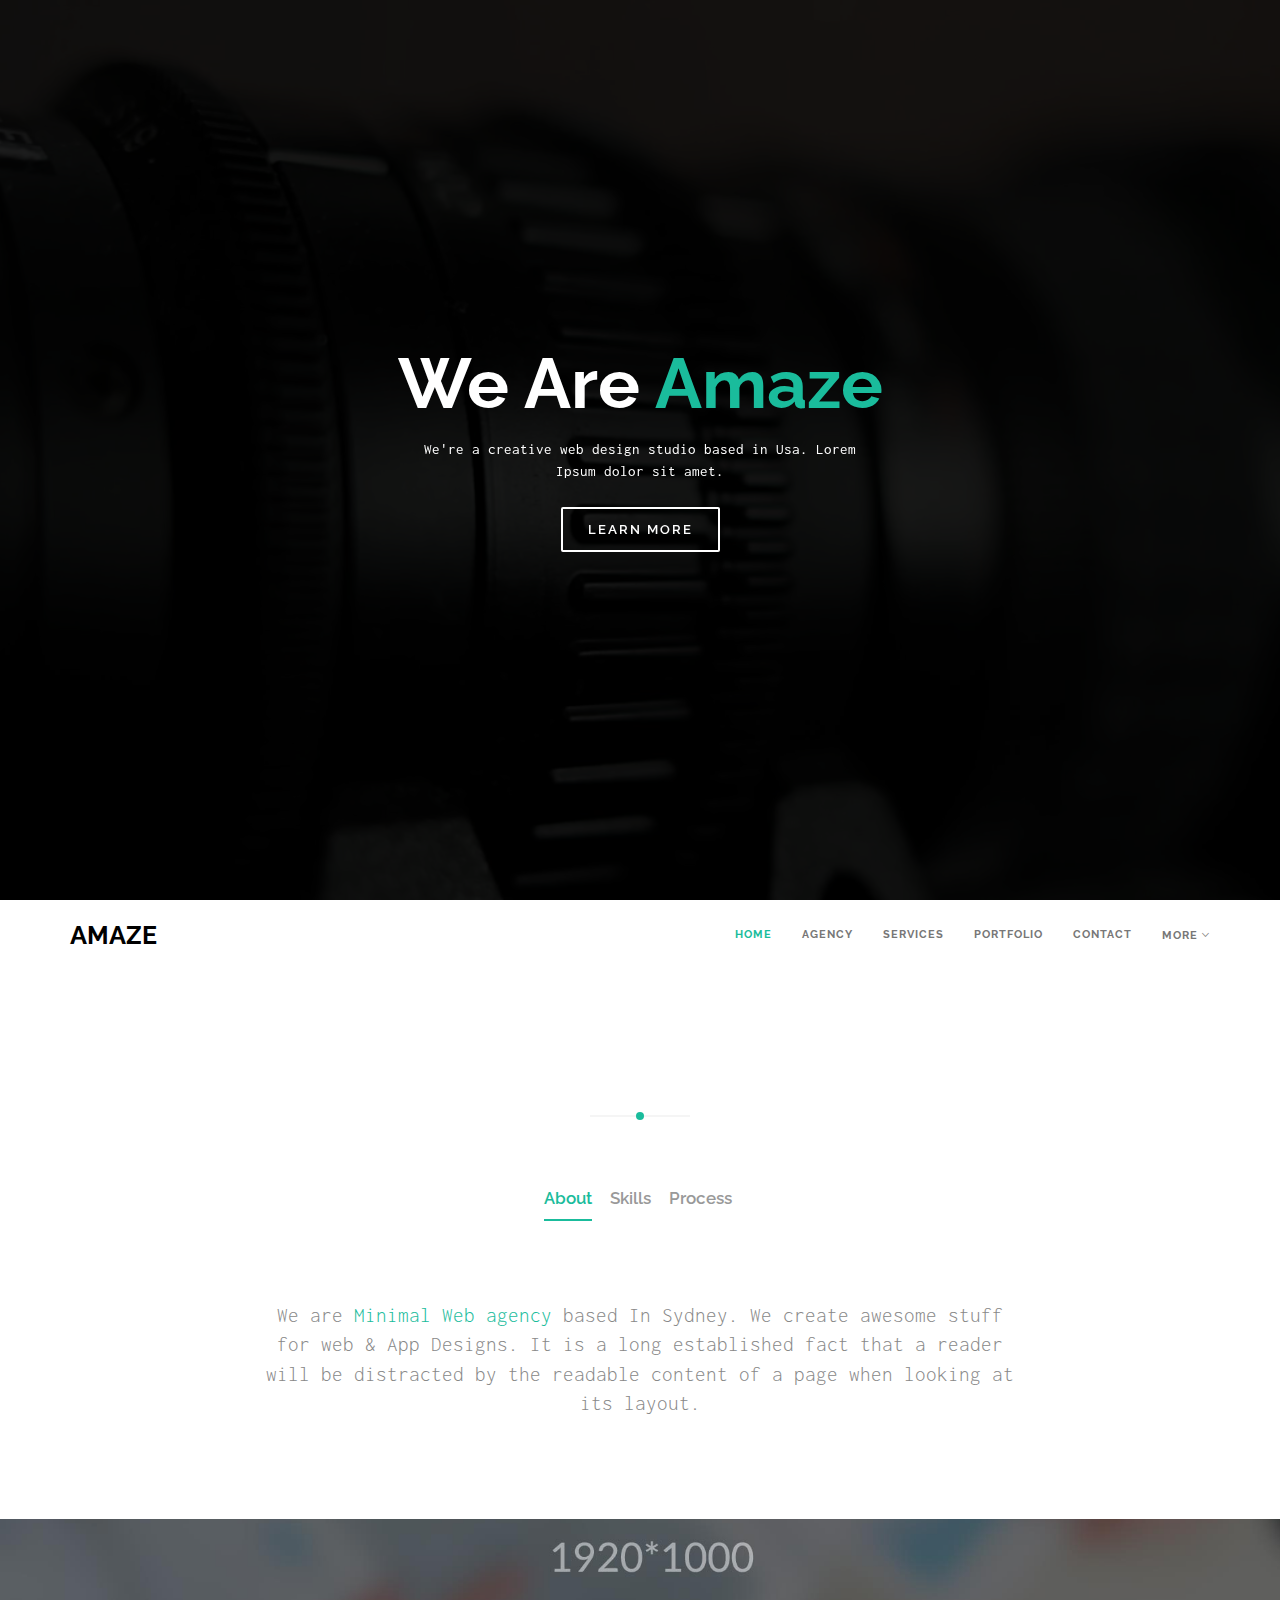
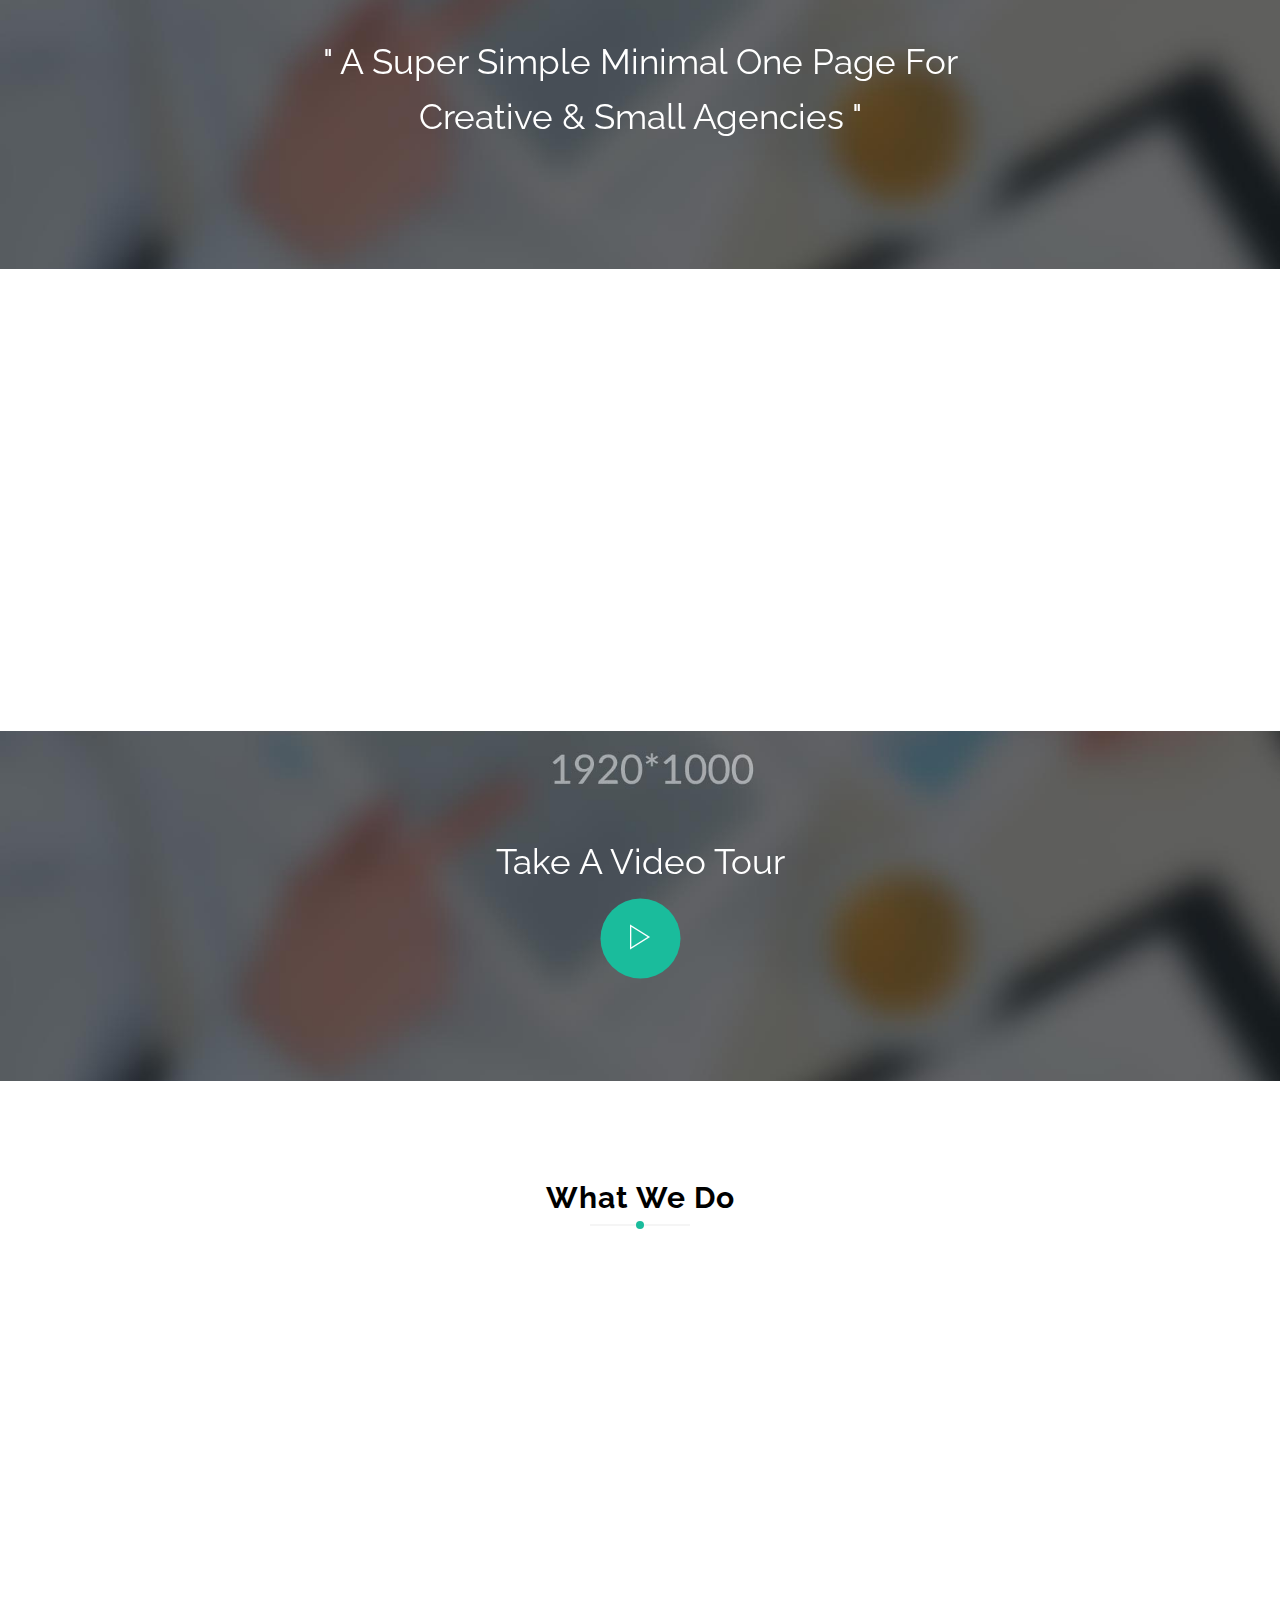
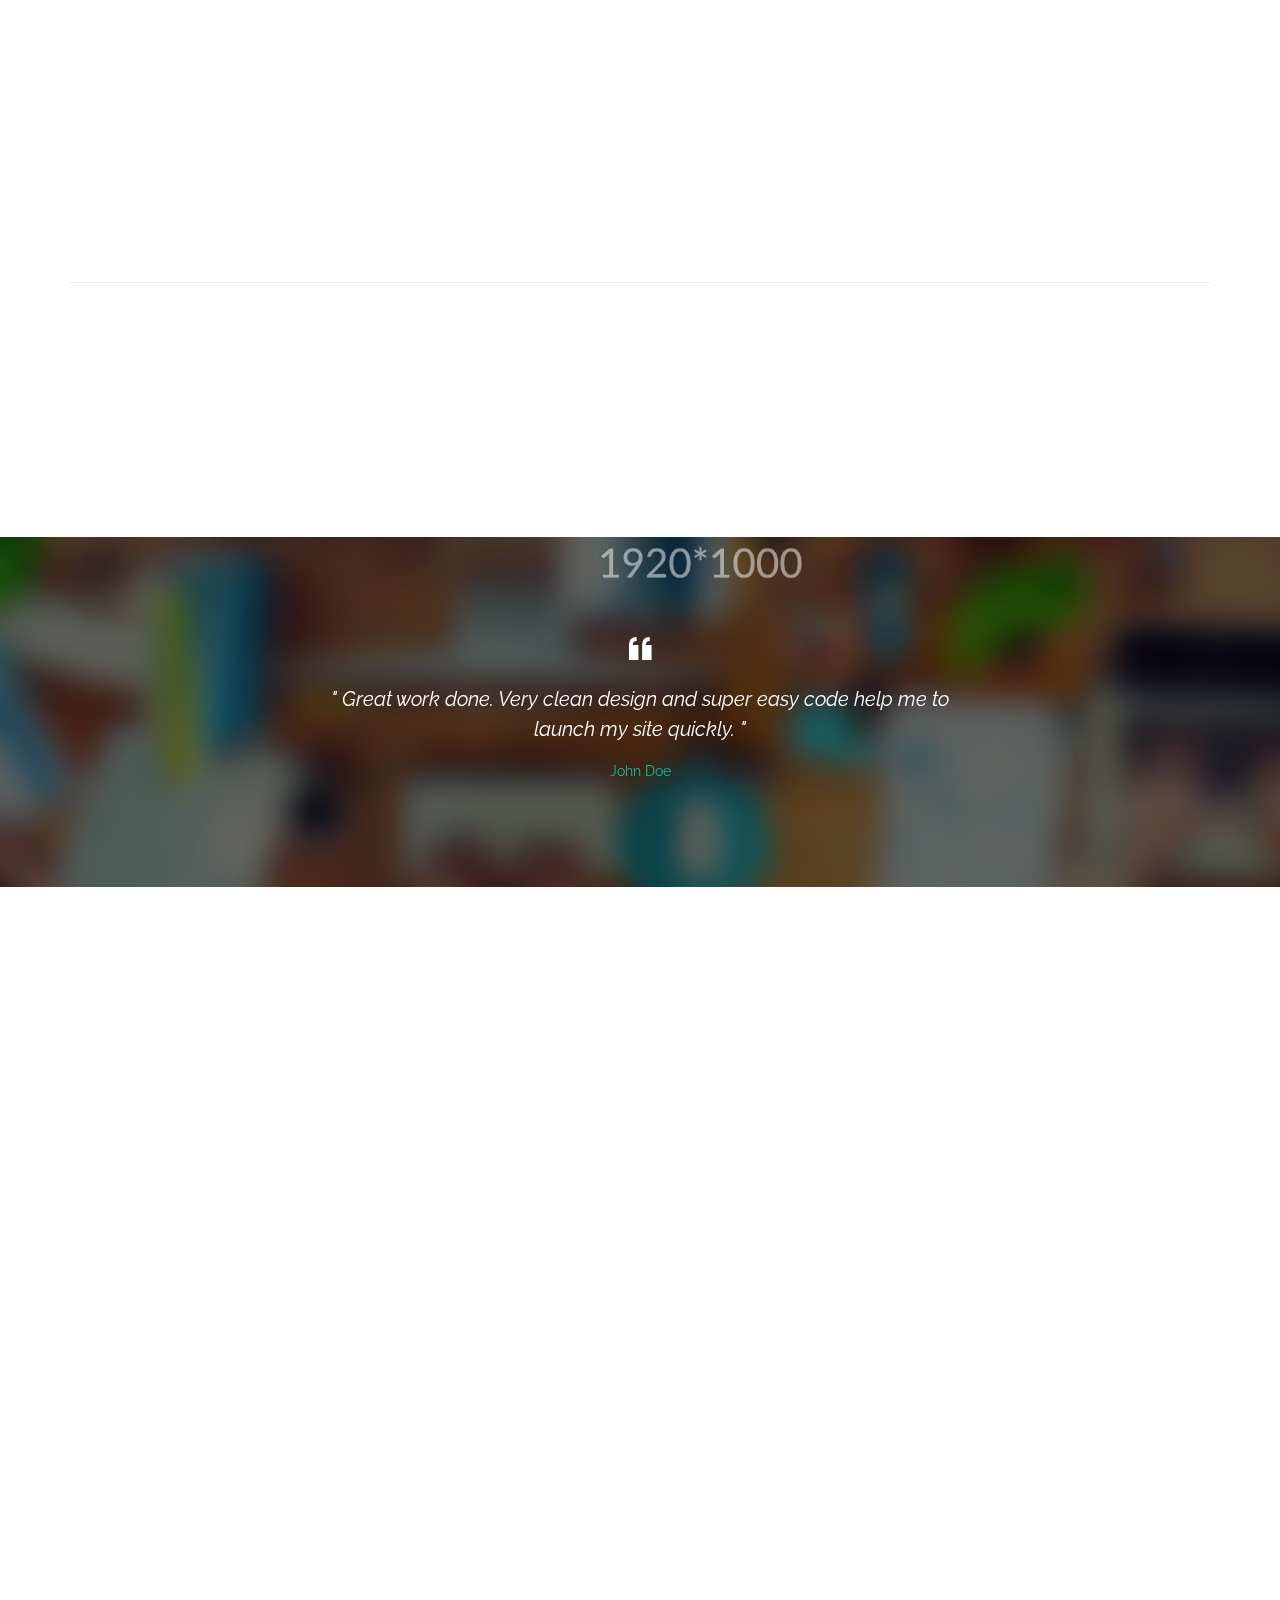
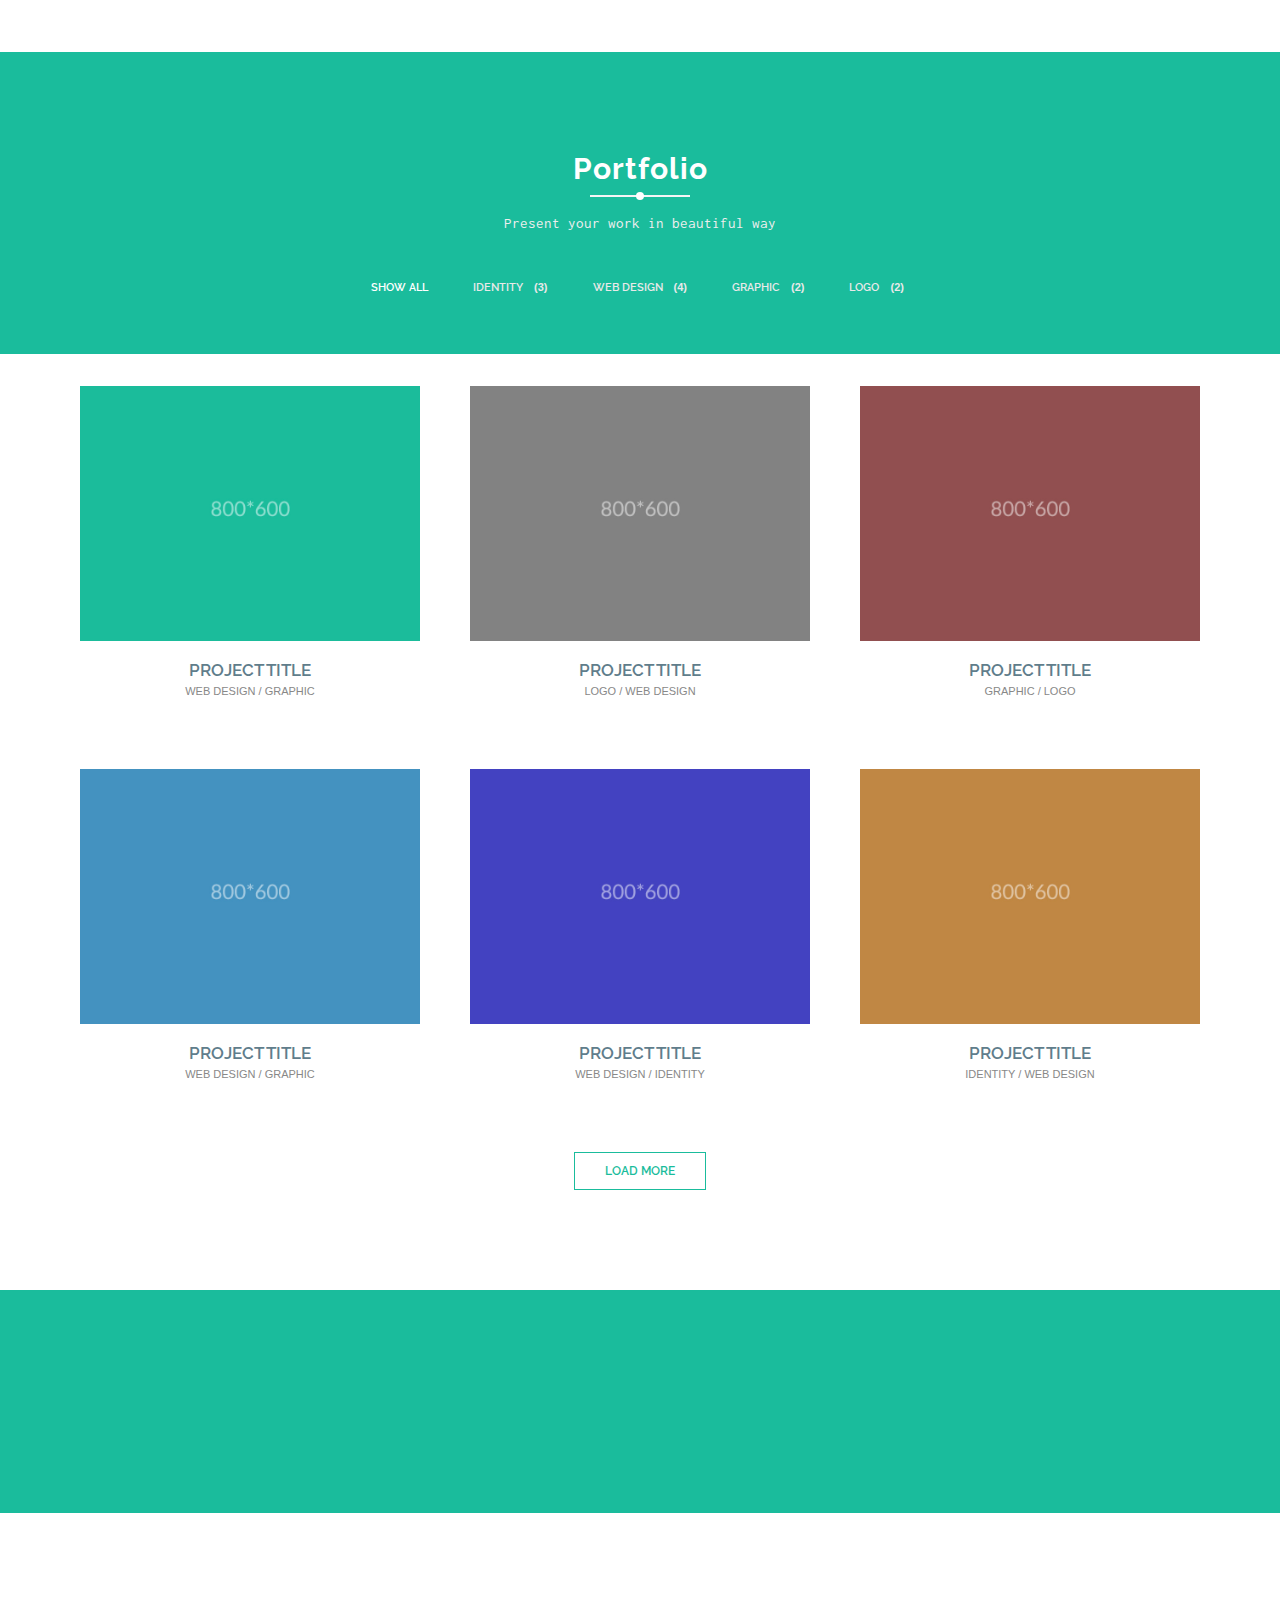
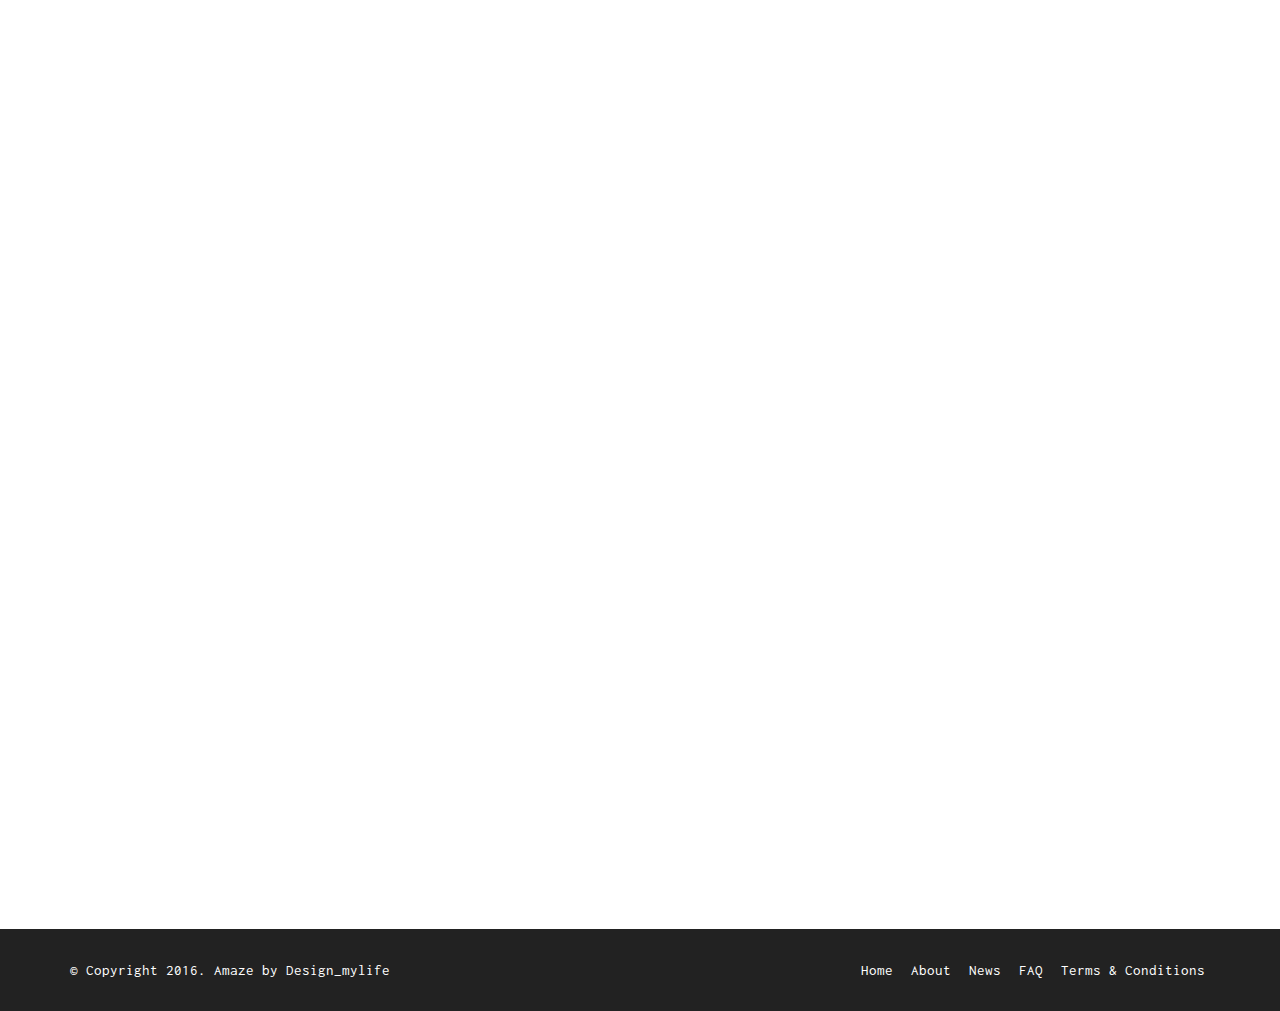
<file: index-video.html>
<!DOCTYPE html>
<html lang="en">
    <head>
        <meta charset="utf-8">
        <meta http-equiv="X-UA-Compatible" content="IE=edge">
        <meta name="viewport" content="width=device-width, initial-scale=1">
        <title>amaze - One page Parallax</title>

        <!-- Bootstrap -->
        <link href="assets/bootstrap/css/bootstrap.min.css" rel="stylesheet">
        <link href="assets/ionicons/css/ionicons.min.css" rel="stylesheet">
        
        <link href="assets/bower_components/flexslider/flexslider.css" rel="stylesheet">
        <link href="assets/cubeportfolio/css/cubeportfolio.min.css" rel="stylesheet" type="text/css">
        <link rel='stylesheet' type="text/css" href="assets/dzsparallaxer/dzsparallaxer.css"/>
        <link href="assets/cubeportfolio/css/cubeportfolio.min.css" rel="stylesheet">
        <link href="assets/video-background/background.css" rel="stylesheet" type="text/css">
        <!--main css file-->
        <link href="assets/css/style.css" rel="stylesheet">
        <!-- HTML5 shim and Respond.js for IE8 support of HTML5 elements and media queries -->
        <!-- WARNING: Respond.js doesn't work if you view the page via file:// -->
        <!--[if lt IE 9]>
          <script src="https://oss.maxcdn.com/html5shiv/3.7.2/html5shiv.min.js"></script>
          <script src="https://oss.maxcdn.com/respond/1.4.2/respond.min.js"></script>
        <![endif]-->
    </head>
    <body data-spy="scroll">
        <!--pre-loader-->
        <div id="preloader"></div>
        <!--pre-loader-->
       

         <!--Home video start-->
        <section class="video-section" id="home">
            <div class="overlay"></div>
            <div class="video-overlay">
                <div class="container scroll-to">
                    <h1>We are <span class="text-color">Amaze</span></h1>
                    <p>
                        We're a creative web design studio based in Usa. Lorem<br>Ipsum dolor sit amet.
                    </p>
                    <a href="#agency" class="btn btn-lg btn-white-border">Learn more</a>
                </div>
            </div><!--video overlay-->
        </section>
        <!--Home video end-->

            <!--  navbar -->
        <nav class="navbar navbar-default header-fullscreen sticky-header navbar-static-top">
            <div class="container">
                <div class="navbar-header">
                    <button type="button" class="navbar-toggle collapsed" data-toggle="collapse" data-target="#navbar" aria-expanded="false" aria-controls="navbar">
                        <span class="sr-only">Toggle navigation</span>
                        <span class="icon-bar"></span>
                        <span class="icon-bar"></span>
                        <span class="icon-bar"></span>
                    </button>
                    <a class="navbar-brand" href="index.html">Amaze</a>
                </div>
                <div id="navbar" class="navbar-collapse collapse">
                    <ul class="nav navbar-nav navbar-right scroll-to">
                        <li class="active"><a href="#home">Home</a></li>
                        <li><a href="#agency">Agency</a></li>
                        <li><a href="#services">Services</a></li>
                        <li><a href="#work">Portfolio</a></li>
                        <li><a href="#contact">contact</a></li>
                        <li class="dropdown">
                            <span class="dropdown-toggle menu-drop-toggle" data-toggle="dropdown" role="button" aria-haspopup="true" aria-expanded="false">More <i class="ion-ios-arrow-down"></i></span>
                            <ul class="dropdown-menu">
                              <li><a href="blog-standard.html">Blog Standard</a></li>
                                <li><a href="blog-masonry.html">Blog Masonry</a></li>
                                <li><a href="blog-single.html">blog-post</a></li>
                                <li><a href="typography.html">Typography</a></li>
                            </ul>
                        </li>
                    </ul>
                </div><!--/.nav-collapse -->
            </div><!--/.container -->
        </nav>
        <!--end navigation-->
        
            <section id="agency">
            <div class="space-100"></div>
            <div class="container">
                <h2 class="center-title scrollReveal sr-bottom">Who we are</h2>
                <div class="center-border"></div>
                <div class="space-40"></div>
                <div>
                    <!-- Nav tabs -->
                    <ul class="list-inline text-center about-tabs margin-b-40" role="tablist">
                        <li role="presentation" class="active"><a href="#about-agency" aria-controls="about-agency" role="tab" data-toggle="tab">About</a></li>
                        <li role="presentation"><a href="#skills" aria-controls="skills" role="tab" data-toggle="tab">Skills</a></li>
                        <li role="presentation"><a href="#process" aria-controls="process" role="tab" data-toggle="tab">Process</a></li>
                    </ul>

                    <!-- Tab panes -->
                    <div class="tab-content">
                        <div role="tabpanel" class="tab-pane active" id="about-agency">
                            <div class="row">
                                <div class="col-sm-8 col-sm-offset-2 text-center">
                                    <p class="lead">
                                        We are <span class="text-color">Minimal Web agency</span> based In Sydney. We create awesome stuff for web & App Designs. It is a long established fact that a reader will be distracted by the readable content of a page when looking at its layout.
                                    </p>
                                </div>
                            </div>
                        </div>
                        <div role="tabpanel" class="tab-pane" id="skills">
                            <div class="col-sm-8 col-sm-offset-2 text-center">
                                <div class="progress clearfix">
                                    <div class="progress-bar" role="progressbar" aria-valuenow="80" aria-valuemin="0" aria-valuemax="100" style="width:80%">
                                        <span class="skill-name">HTML5 / CSS3</span>  <span class="pull-right value">80%</span>
                                    </div>
                                </div><!--progress bar-->
                                <div class="progress clearfix">
                                    <div class="progress-bar" role="progressbar" aria-valuenow="80" aria-valuemin="0" aria-valuemax="100" style="width:70%">
                                        <span class="skill-name">Photoshop</span>  <span class="pull-right value">70%</span>
                                    </div>
                                </div><!--progress bar-->
                                <div class="progress clearfix">
                                    <div class="progress-bar" role="progressbar" aria-valuenow="80" aria-valuemin="0" aria-valuemax="100" style="width:90%">
                                        <span class="skill-name">Jquery</span>  <span class="pull-right value">90%</span>
                                    </div>
                                </div><!--progress bar-->
                                <div class="progress clearfix">
                                    <div class="progress-bar" role="progressbar" aria-valuenow="80" aria-valuemin="0" aria-valuemax="100" style="width:97%">
                                        <span class="skill-name">Tea</span>  <span class="pull-right value">97%</span>
                                    </div>
                                </div><!--progress bar-->
                            </div>
                        </div><!--tab panel end-->
                        <div role="tabpanel" class="tab-pane" id="process">
                            <div class="row">
                                <div class="col-md-3 col-sm-6 margin-b-30">
                                    <div class="process-box">
                                        <h2><span class="text-color">1.</span> idea</h2>
                                        <p>
                                            It is a long established fact that a reader will be distracted by the readable content of a page when looking at its layout.
                                        </p>
                                    </div>
                                </div>
                                <div class="col-md-3 col-sm-6 margin-b-30">
                                    <div class="process-box">
                                        <h2><span class="text-color">2.</span> Design</h2>
                                        <p>
                                            It is a long established fact that a reader will be distracted by the readable content of a page when looking at its layout.
                                        </p>
                                    </div>
                                </div>
                                <div class="col-md-3 col-sm-6 margin-b-30">
                                    <div class="process-box">
                                        <h2><span class="text-color">3.</span> Develop</h2>
                                        <p>
                                            It is a long established fact that a reader will be distracted by the readable content of a page when looking at its layout.
                                        </p>
                                    </div>
                                </div>
                                <div class="col-md-3 col-sm-6 margin-b-30">
                                    <div class="process-box">
                                        <h2><span class="text-color">4.</span> Launch</h2>
                                        <p>
                                            It is a long established fact that a reader will be distracted by the readable content of a page when looking at its layout.
                                        </p>
                                    </div>
                                </div>
                            </div>
                        </div><!--tab panel end-->
                    </div><!--tab content end-->
                </div>
            </div><!--container end-->
            <div class="space-80"></div>
        </section>
        <!--end about section-->


        <!-- Parallax -->
        <div class="dzsparallaxer auto-init" data-options='{   direction: "reverse"}' style="height: 350px;">

            <div class="divimage dzsparallaxer--target " style="width: 101%; height: 600px; background-image: url(assets/images/bg-2.jpg)">
            </div>
            <div class=" parallax-text text-center center-it">
                <h2>" A Super Simple Minimal One Page for Creative & Small Agencies "</h2>
            </div>
        </div>
        <!-- End Parallax -->

        <!--our team start-->
        <div class="team-wrapper">
            <div class="space-100"></div>
            <div class="container">
                <div class="row">
                    <div class="col-sm-6 col-md-3 margin-b-30">
                        <div class="person-col scrollReveal sr-bottom sr-ease-in-out-quad sr-delay-1">
                            <img src="assets/images/team1.png" alt="" class="img-responsive">
                            <div class="person-overlay">
                                <div class="person-inner">
                                    <h4 class="text-uppercase">Carlos Smith</h4>
                                    <span>Project Manager</span>
                                    <ul class="list-inline">
                                        <li><a href="#"><i class="ion-social-facebook"></i></a></li>
                                        <li><a href="#"><i class="ion-social-twitter"></i></a></li>
                                        <li><a href="#"><i class="ion-social-instagram"></i></a></li>
                                    </ul>
                                </div>
                            </div><!--person overlay end-->
                        </div><!--person col end-->
                    </div><!--col-->
                    <div class="col-sm-6 col-md-3 margin-b-30">
                        <div class="person-col person-col scrollReveal sr-bottom sr-ease-in-out-quad sr-delay-2">
                            <img src="assets/images/team2.png" alt="" class="img-responsive">
                            <div class="person-overlay">
                                <div class="person-inner">
                                    <h4 class="text-uppercase">Emily Doe</h4>
                                    <span>Cms-Developer</span>
                                    <ul class="list-inline">
                                        <li><a href="#"><i class="ion-social-facebook"></i></a></li>
                                        <li><a href="#"><i class="ion-social-twitter"></i></a></li>
                                        <li><a href="#"><i class="ion-social-instagram"></i></a></li>
                                    </ul>
                                </div>
                            </div><!--person overlay end-->
                        </div><!--person col end-->
                    </div><!--col-->
                    <div class="col-sm-6 col-md-3 margin-b-30">
                        <div class="person-col person-col scrollReveal sr-bottom sr-ease-in-out-quad sr-delay-3">
                            <img src="assets/images/team3.png" alt="" class="img-responsive">
                            <div class="person-overlay">
                                <div class="person-inner">
                                    <h4 class="text-uppercase">Emily Doe</h4>
                                    <span>Co-founder</span>
                                    <ul class="list-inline">
                                        <li><a href="#"><i class="ion-social-facebook"></i></a></li>
                                        <li><a href="#"><i class="ion-social-twitter"></i></a></li>
                                        <li><a href="#"><i class="ion-social-instagram"></i></a></li>
                                    </ul>
                                </div>
                            </div><!--person overlay end-->
                        </div><!--person col end-->
                    </div><!--col-->
                    <div class="col-sm-6 col-md-3 margin-b-30">
                        <div class="person-col person-col scrollReveal sr-bottom sr-ease-in-out-quad sr-delay-4">
                            <img src="assets/images/team4.png" alt="" class="img-responsive">
                            <div class="person-overlay">
                                <div class="person-inner">
                                    <h4 class="text-uppercase">John Doe</h4>
                                    <span>UI / UX Designer</span>
                                    <ul class="list-inline">
                                        <li><a href="#"><i class="ion-social-facebook"></i></a></li>
                                        <li><a href="#"><i class="ion-social-twitter"></i></a></li>
                                        <li><a href="#"><i class="ion-social-instagram"></i></a></li>
                                    </ul>
                                </div>
                            </div><!--person overlay end-->
                        </div><!--person col end-->
                    </div><!--col-->
                </div><!--row-->
            </div>
            <div class="space-70"></div>
        </div>
        <!--our team end-->

        <!--video tour-->
        <div class="dzsparallaxer auto-init" data-options='{   direction: "reverse"}' style="height: 350px;">

            <div class="divimage dzsparallaxer--target " style="width: 101%; height: 600px; background-image: url(assets/images/bg-2.jpg)">
            </div>
            <div class=" parallax-text text-center center-it">
                <h2>Take a video tour</h2>
                <a href="#" class="video-link" data-toggle="modal" data-target="#video-popup"><i class="ion-ios-play-outline"></i></a>
            </div>
        </div>
        <!--end vide tour-->

        <!--start services-->
        <section id="services">
            <div class="space-100"></div>
            <div class="container">
                <div class="row">
                    <div class="col-sm-12 margin-b-50">
                        <h2 class="center-title">What we do</h2>
                        <div class="center-border"></div>
                    </div>
                </div><!--row end-->
                <div class="row">

                    <div class="col-md-8 col-md-offset-2">
                        <ul class="row list-unstyled services-list">
                            <li class="col-sm-6 clearfix scrollReveal sr-bottom">
                                <i class="ion-ios-briefcase-outline"></i>
                                <div class="content">
                                    <h4>Marketing</h4>
                                    <p>
                                        It is a long established fact that a reader will be distracted by the readable content of a page when looking at its layout.
                                    </p>
                                </div>
                            </li><!--service col end with li-->
                            <li class="col-sm-6 clearfix  scrollReveal sr-bottom sr-delay-1">
                                <i class="ion-images"></i>
                                <div class="content">
                                    <h4>Web Design</h4>
                                    <p>
                                        It is a long established fact that a reader will be distracted by the readable content of a page when looking at its layout.
                                    </p>
                                </div>
                            </li><!--service col end with li-->
                            <li class="col-sm-6 clearfix scrollReveal sr-bottom sr-delay-2">
                                <i class="ion-bag"></i>
                                <div class="content">
                                    <h4>E-commerce</h4>
                                    <p>
                                        It is a long established fact that a reader will be distracted by the readable content of a page when looking at its layout.
                                    </p>
                                </div>
                            </li><!--service col end with li-->
                            <li class="col-sm-6 clearfix scrollReveal sr-bottom sr-delay-3">
                                <i class="ion-hammer"></i>
                                <div class="content">
                                    <h4>Web Development</h4>
                                    <p>
                                        It is a long established fact that a reader will be distracted by the readable content of a page when looking at its layout.
                                    </p>
                                </div>
                            </li><!--service col end with li-->
                            <li class="col-sm-6 clearfix scrollReveal sr-bottom sr-delay-4">
                                <i class="ion-ios-people-outline"></i>
                                <div class="content">
                                    <h4>Free Support</h4>
                                    <p>
                                        It is a long established fact that a reader will be distracted by the readable content of a page when looking at its layout.
                                    </p>
                                </div>
                            </li><!--service col end with li-->
                            <li class="col-sm-6 clearfix scrollReveal sr-bottom sr-delay-5">
                                <i class="ion-iphone"></i>
                                <div class="content">
                                    <h4>App Development</h4>
                                    <p>
                                        It is a long established fact that a reader will be distracted by the readable content of a page when looking at its layout.
                                    </p>
                                </div>
                            </li><!--service col end with li-->
                        </ul><!--service list end-->
                    </div>
                </div><!--row end-->
                <hr>
                <div class="space-60"></div>
                <div class="text-center scrollReveal sr-bottom">
                    <h1 class="margin-b-20">Want to work with us</h1>
                    <a href="#" class="btn btn-dark-border btn-lg">Our Portfolio</a>
                </div>
            </div>
        </section>
        <!--end services-->

        <div class="space-70"></div>

        <!-- Parallax -->
        <div class="dzsparallaxer auto-init" data-options='{   direction: "reverse"}' style="height: 350px;">

            <div class="divimage dzsparallaxer--target " style="width: 101%; height: 600px; background-image: url(assets/images/bg-3.jpg)">
            </div>
            <div class=" parallax-text text-center center-it">
                <div class="testi-slider">
                    <ul class="slides">
                        <li>
                            <i class="ion-quote"></i>
                            <p>
                                " Great work done. Very clean design and super easy code help me to launch my site quickly. "
                            </p>
                            <h5>John Doe</h5>
                        </li><!--li-->
                        <li>
                            <i class="ion-quote"></i>
                            <p>
                                " A super clean full pack one page theme. great work. "
                            </p>
                            <h5>Emily</h5>
                        </li><!--li-->
                        <li>
                            <i class="ion-quote"></i>
                            <p>
                                " It is a long established fact that a reader will be distracted by the readable content of a page when looking at its layout. "
                            </p>
                            <h5>Alex</h5>
                        </li><!--li-->
                    </ul>
                </div>
            </div><!--parallax text-->
        </div>
        <!-- End Parallax -->


        <!--pricing start-->
        <section class="pricing-wrapper">
            <div class="container">
                <div class="row">
                    <div class="col-sm-4 margin-b-30">
                        <div class="price-box scrollReveal sr-scaleDown sr-ease-in-out-back">
                            <h3>Starter</h3>
                            <h1><sup>$</sup> 6</h1>
                            <ul class="list-unstyled">
                                <li>6 Months Support</li>
                                <li>2 Demos</li>
                                <li>Mailchimp Form</li>
                                <li>Php Contact Form</li>
                                <li>1 Domain</li>
                            </ul>
                            <div class="price-footer">
                                <a href="#" class="btn btn-lg btn-dark-border">Buy Now</a>
                            </div>
                        </div><!--price box-->
                    </div><!--price col-->
                    <div class="col-sm-4 margin-b-30">
                        <div class="price-box  scrollReveal sr-scaleDown sr-ease-in-out-back sr-delay-1">
                            <h3>Business</h3>
                            <span class="best-label">Best Value</span>
                            <h1><sup>$</sup> 21</h1>
                            <ul class="list-unstyled">
                                <li>12 Months Support</li>
                                <li>10 Demos</li>
                                <li>Mailchimp Form</li>
                                <li>Php Contact Form</li>
                                <li>5 Domain</li>
                            </ul>
                            <div class="price-footer">
                                <a href="#" class="btn btn-lg btn-dark-border">Buy Now</a>
                            </div>
                        </div><!--price box-->
                    </div><!--price col-->
                    <div class="col-sm-4 margin-b-30">
                        <div class="price-box scrollReveal sr-scaleDown sr-ease-in-out-back sr-delay-2">
                            <h3>Advanced</h3>
                            <h1><sup>$</sup> 49</h1>
                            <ul class="list-unstyled">
                                <li>Unlimited Support</li>
                                <li>20 Demos</li>
                                <li>Mailchimp Form</li>
                                <li>Php Contact Form</li>
                                <li>Unlimited Domain</li>
                            </ul>
                            <div class="price-footer">
                                <a href="#" class="btn btn-lg btn-dark-border">Buy Now</a>
                            </div>
                        </div><!--price box-->
                    </div><!--price col-->
                </div>

                <div class="row scrollReveal sr-bottom sr-delay-2">
                    <div class="col-sm-8 col-sm-offset-2 text-center">
                        <p class="margin-b-30">Get the latest offer from us <a data-toggle="collapse"  href="#newsletter" aria-expanded="false" aria-controls="newsletter">Subscribe</a></p>
                        <div class="collapse" id="newsletter">
                            <div class="newsletter-form">
                                <form role="form" method="post" action="#" class="subscribe-form  amaze-newsletter">
                                    <div class="form-group">
                                        <input type="text" class="form-control" name="email" placeholder="Enter email to subscribe">
                                    </div>
                                    <div>
                                        <button class="btn btn-skin-border btn-lg" name="submit" type="submit">Notify me</button>
                                    </div>                          
                                </form>

                            </div>
                        </div>
                    </div>
                </div><!--row-->
            </div><!--container-->
        </section>
        <!--pricing end-->

        <div class="space-50"></div>

        <!--portfolio start-->
        <section id="work">
            <div class="work-header">
                <div class="container">
                    <h2 class="center-title person-col">Portfolio</h2>
                    <div class="center-border"></div>
                    <p class="text-center margin-b-20">Present your work in beautiful way </p>
                </div>
            </div><!--work header-->
            <!--filter start-->
            <div class="container">  
                <div id="js-filters-awesome-work" class="cbp-l-filters-work">
                    <div data-filter="*" class="cbp-filter-item-active cbp-filter-item">
                        SHOW ALL
                    </div>
                    <div data-filter=".identity" class="cbp-filter-item">
                        IDENTITY <div class="cbp-filter-counter"></div>
                    </div>
                    <div data-filter=".web-design" class="cbp-filter-item">
                        WEB DESIGN <div class="cbp-filter-counter"></div>
                    </div>
                    <div data-filter=".graphic" class="cbp-filter-item">
                        GRAPHIC <div class="cbp-filter-counter"></div>
                    </div>
                    <div data-filter=".logos" class="cbp-filter-item">
                        LOGO <div class="cbp-filter-counter"></div>
                    </div>
                </div><!--filter nav end-->

                <div id="js-grid-awesome-work" class="cbp cbp-l-grid-work">
                    <div class="cbp-item identity">
                        <a href="assets/ajax-awesome-work/project1.html" class="cbp-caption cbp-singlePage" rel="nofollow">
                            <div class="cbp-caption-defaultWrap">
                                <img src="assets/images/w1.jpg" alt="">
                            </div>
                            <div class="cbp-caption-activeWrap"></div>
                        </a>
                        <a href="assets/ajax-awesome-work/project1.html" class="cbp-l-grid-work-title cbp-singlePage" rel="nofollow">Project Title</a>
                        <div class="cbp-l-grid-work-desc">Web Design / Graphic</div>
                    </div><!--work item-->
                    <div class="cbp-item web-design logos">
                        <a href="assets/ajax-awesome-work/project2.html" class="cbp-caption cbp-singlePage" rel="nofollow">
                            <div class="cbp-caption-defaultWrap">
                                <img src="assets/images/w2.jpg" alt="">
                            </div>
                            <div class="cbp-caption-activeWrap"></div>
                        </a>
                        <a href="assets/ajax-awesome-work/project2.html" class="cbp-l-grid-work-title cbp-singlePage" rel="nofollow">Project Title</a>
                        <div class="cbp-l-grid-work-desc">Logo / Web Design</div>
                    </div><!--work item-->
                    <div class="cbp-item graphic logos">
                        <a href="assets/ajax-awesome-work/project3.html" class="cbp-caption cbp-singlePage" rel="nofollow">
                            <div class="cbp-caption-defaultWrap">
                                <img src="assets/images/w3.jpg" alt="">
                            </div>
                            <div class="cbp-caption-activeWrap"></div>
                        </a>
                        <a href="assets/ajax-awesome-work/project3.html" class="cbp-l-grid-work-title cbp-singlePage" rel="nofollow">Project Title</a>
                        <div class="cbp-l-grid-work-desc">Graphic / Logo</div>
                    </div><!--work item-->
                    <div class="cbp-item web-design graphic">
                        <a href="assets/ajax-awesome-work/project4.html" class="cbp-caption cbp-singlePage" rel="nofollow">
                            <div class="cbp-caption-defaultWrap">
                                <img src="assets/images/w4.jpg" alt="">
                            </div>
                            <div class="cbp-caption-activeWrap"></div>
                        </a>
                        <a href="assets/ajax-awesome-work/project4.html" class="cbp-l-grid-work-title cbp-singlePage" rel="nofollow">Project Title</a>
                        <div class="cbp-l-grid-work-desc">Web Design / Graphic</div>
                    </div><!--work item-->
                    <div class="cbp-item identity web-design">
                        <a href="assets/ajax-awesome-work/project5.html" class="cbp-caption cbp-singlePage" rel="nofollow">
                            <div class="cbp-caption-defaultWrap">
                                <img src="assets/images/w5.jpg" alt="">
                            </div>
                            <div class="cbp-caption-activeWrap"></div>
                        </a>
                        <a href="assets/ajax-awesome-work/project5.html" class="cbp-l-grid-work-title cbp-singlePage" rel="nofollow">Project Title</a>
                        <div class="cbp-l-grid-work-desc">Web Design / Identity</div>
                    </div><!--work item-->
                    <div class="cbp-item identity web-design">
                        <a href="assets/ajax-awesome-work/project6.html" class="cbp-caption cbp-singlePage" rel="nofollow">
                            <div class="cbp-caption-defaultWrap">
                                <img src="assets/images/w6.jpg" alt="">
                            </div>
                            <div class="cbp-caption-activeWrap"></div>
                        </a>
                        <a href="assets/ajax-awesome-work/project6.html" class="cbp-l-grid-work-title cbp-singlePage" rel="nofollow">Project Title</a>
                        <div class="cbp-l-grid-work-desc">Identity / Web Design</div>
                    </div><!--work item-->
                </div><!--grid end-->

                <div id="js-loadMore-awesome-work" class="cbp-l-loadMore-button">
                    <a href="assets/ajax-awesome-work/loadMore.html" class="cbp-l-loadMore-link" rel="nofollow">
                        <span class="cbp-l-loadMore-defaultText">LOAD MORE</span>
                        <span class="cbp-l-loadMore-loadingText">LOADING...</span>
                        <span class="cbp-l-loadMore-noMoreLoading">NO MORE WORKS</span>
                    </a>
                </div><!--work load more-->               
            </div><!--container end-->
        </section>
        <!--portfolio end-->
        <div class="space-100"></div>
        <!--partners-->
        <section class="partners">
            <div class="container">
                <div class="row">
                    <div class="col-md-2 col-sm-4 col-xs-6 scrollReveal sr-bottom">
                        <a href="#">
                            <img src="assets/images/cl-1.png" alt="" class="img-responsive">
                        </a>
                    </div><!--partner col-->
                    <div class="col-md-2 col-sm-4 col-xs-6 scrollReveal sr-bottom sr-delay-1">
                        <a href="#">
                            <img src="assets/images/cl-2.png" alt="" class="img-responsive">
                        </a>
                    </div><!--partner col-->
                    <div class="col-md-2 col-sm-4 col-xs-6 scrollReveal sr-bottom sr-delay-2">
                        <a href="#">
                            <img src="assets/images/cl-3.png" alt="" class="img-responsive">
                        </a>
                    </div><!--partner col-->
                    <div class="col-md-2 col-sm-4 col-xs-6 scrollReveal sr-bottom sr-delay-3">
                        <a href="#">
                            <img src="assets/images/cl-4.png" alt="" class="img-responsive">
                        </a>
                    </div><!--partner col-->
                    <div class="col-md-2 col-sm-4 col-xs-6 scrollReveal sr-bottom sr-delay-4">
                        <a href="#">
                            <img src="assets/images/cl-1.png" alt="" class="img-responsive">
                        </a>
                    </div><!--partner col-->
                    <div class="col-md-2 col-sm-4 col-xs-6 scrollReveal sr-bottom sr-delay-5">
                        <a href="#">
                            <img src="assets/images/cl-2.png" alt="" class="img-responsive">
                        </a>
                    </div><!--partner col-->
                </div>
            </div>
        </section>
        <!--end partners-->

        <!--contact start-->
        <section id="contact" class="contact-section">
            <div class="space-100"></div>
            <div class="container">
                <div class="row margin-b-50">
                    <div class="col-sm-12 scrollReveal sr-bottom">
                        <h2 class="center-title">Say Hello!</h2>
                        <div class="center-border"></div>
                    </div>
                </div><!--row-->
                <div class="row">
                    <div class="col-sm-6 margin-b-30 scrollReveal sr-left">
                        <form method="post" action="#" class="amaze-contact">
                            <div class="row">
                                <div class="col-sm-12">                                 
                                    <div class=" margin-b-20">
                                        <input type="text" name="name" class="form-control" placeholder="Full Name...." />
                                    </div>
                                    <div class=" margin-b-20">
                                        <input type="text" name="email" class="form-control" placeholder="Email Address...." />
                                    </div>                          
                                </div>
                                <div class="col-sm-12">
                                    <textarea name="message" class="form-control margin-b-20" rows="5" placeholder="Message...."></textarea>                                  
                                </div>
                            </div>
                            <div class="row">
                                <div class="col-sm-12 text-center">
                                    <div class="data-status"></div> <!-- data submit status -->
                                </div>
                            </div>
                            <div class="row">
                                <div class="col-sm-12 text-center">
                                    <button type="submit" name="submit" class="btn btn-lg btn-skin-border btn-block margin-b-20">Send Message</button>
                                </div>
                            </div>
                        </form><!--form end-->
                    </div><!--form col end-->
                    <div class="col-sm-5 col-sm-offset-1 scrollReveal sr-right sr-delay-1">
                        <div class="contact-details">
                            <p>Lorem Ipsum Street, <br> Park Ave.<br>(245) 485-493</p>
                            <p class="lead"><a href="#">hello@amaze.com</a></p>
                            <ul class="list-inline">
                                <li><a href="#"><i class="ion-social-facebook-outline"></i></a></li>
                                <li><a href="#"><i class="ion-social-twitter-outline"></i></a></li>
                                <li><a href="#"><i class="ion-social-googleplus-outline"></i></a></li>
                                <li><a href="#"><i class="ion-social-instagram-outline"></i></a></li>
                                <li><a href="#"><i class="ion-social-linkedin-outline"></i></a></li>
                            </ul>
                        </div><!--contact detail-->
                    </div><!--contact detail col end-->
                </div>
            </div>
            <div class="space-40"></div>
            <!-- Google Map -->
            <section id="map">            
                <!-- Google Map ID -->
                <div id="google-map" style="width: 100%; height: 400px;"></div>
            </section>
            <!-- End Google Map -->
        </section>
        <!--contact end-->


        <!--footer start-->
        <footer class="footer">
            <div class="container">
                <div class="row">
                    <div class="col-sm-5 margin-b-30">
                        <span>&copy; Copyright 2016. Amaze by Design_mylife</span>
                    </div><!--copyright col-->
                    <div class="col-sm-7 text-right">
                        <ul class="list-inline margin-b-30">
                            <li><a href="#">Home</a></li>
                            <li><a href="#">About</a></li>
                            <li><a href="#">News</a></li>
                            <li><a href="#">FAQ</a></li>
                            <li><a href="#">Terms & Conditions</a></li>
                        </ul>
                    </div><!--footer nav col-->
                </div><!--row-->
            </div><!--container-->
        </footer>
        <!--footer end-->

        <!--modal of video-->
        <div class="modal video-modal fade" id="video-popup" tabindex="-1" role="dialog" aria-labelledby="video-popup">
            <div class="modal-dialog" role="document">
                <div class="modal-content">
                    <div class="modal-header">
                        <button type="button" class="close" data-dismiss="modal" aria-label="Close"><span aria-hidden="true" class="ion-close"></span></button>
                    </div>
                    <div class="modal-body">
                        <div class="embed-responsive embed-responsive-16by9">
                            <iframe id="vimeo-video" src="http://player.vimeo.com/video/57175742"></iframe>
                        </div>
                    </div><!--modal body-->
                </div><!--modal content-->
            </div><!--modal dialog-->
        </div>
        <!--end the modal of video-->

         <!--back to top-->
        <a href="#" class="scrollToTop"><i class="ion-android-arrow-dropup-circle"></i></a>
        <!--back to top end-->

        <!-- jQuery plugins-->
        <script src="assets/bower_components/jquery/dist/jquery.min.js"></script>
        <script src="assets/js/jquery-migrate.min.js"></script>
        <script src="assets/js/jquery.easing.min.js"></script>
        <script src="assets/bootstrap/js/bootstrap.min.js"></script>
        <script src="assets/bower_components/flexslider/jquery.flexslider-min.js"></script>
        <script src="assets/js/modernizr.custom.97074.js" type="text/javascript"></script>
        <script src="assets/js/jquery.sticky.js"></script>
        <script src="assets/bower_components/scrollreveal/dist/scrollreveal.min.js"></script>
        <script src="assets/dzsparallaxer/dzsparallaxer.js" type="text/javascript"></script>      
        <script src="assets/js/template-custom.js" type="text/javascript"></script>
        <script src="assets/cubeportfolio/js/jquery.cubeportfolio.min.js"></script>
        <script src="assets/js/cube-awesome-work.js" type="text/javascript"></script>
        <script src="assets/js/newsletter-custom.js" type="text/javascript"></script>  
        <script src="assets/js/scroll-reavel-custom.js"></script>
        <!-- Google Map Script -->
        <script type="text/javascript" src="http://maps.google.com/maps/api/js?sensor=false"></script>
        <script src="assets/js/google-map.js"></script>
        <script src="assets/js/contact.js" type="text/javascript"></script>
        <!--video script-->
        <script src="assets/video-background/core.js"></script>
        <script src="assets/video-background/transition.js"></script>
        <script src="assets/video-background/background.js"></script>
        <script>
            $(".video-section").background({
                source: {
                    poster: "assets/images/video-fallback.jpg",
                    mp4: "assets/images/camera.mp4"
                }
            });

        </script>
    </body>
</html>
</file>
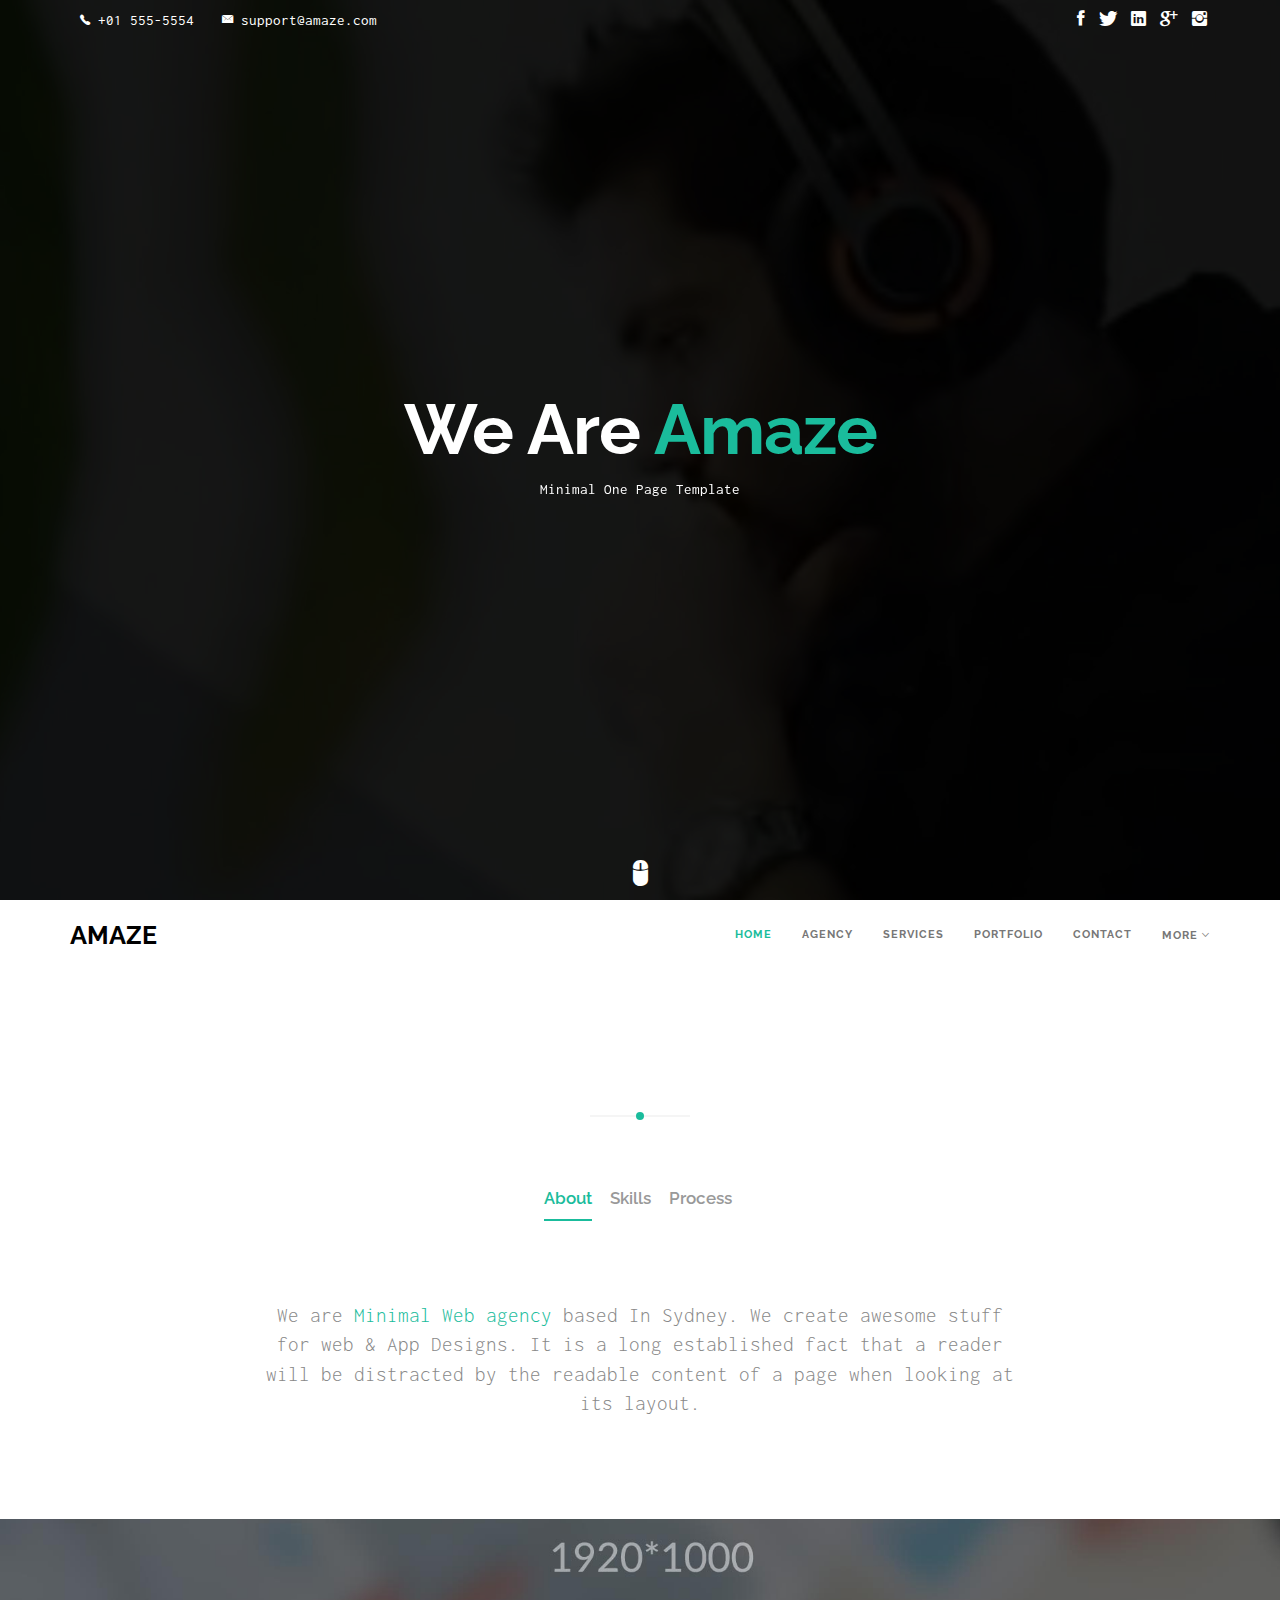
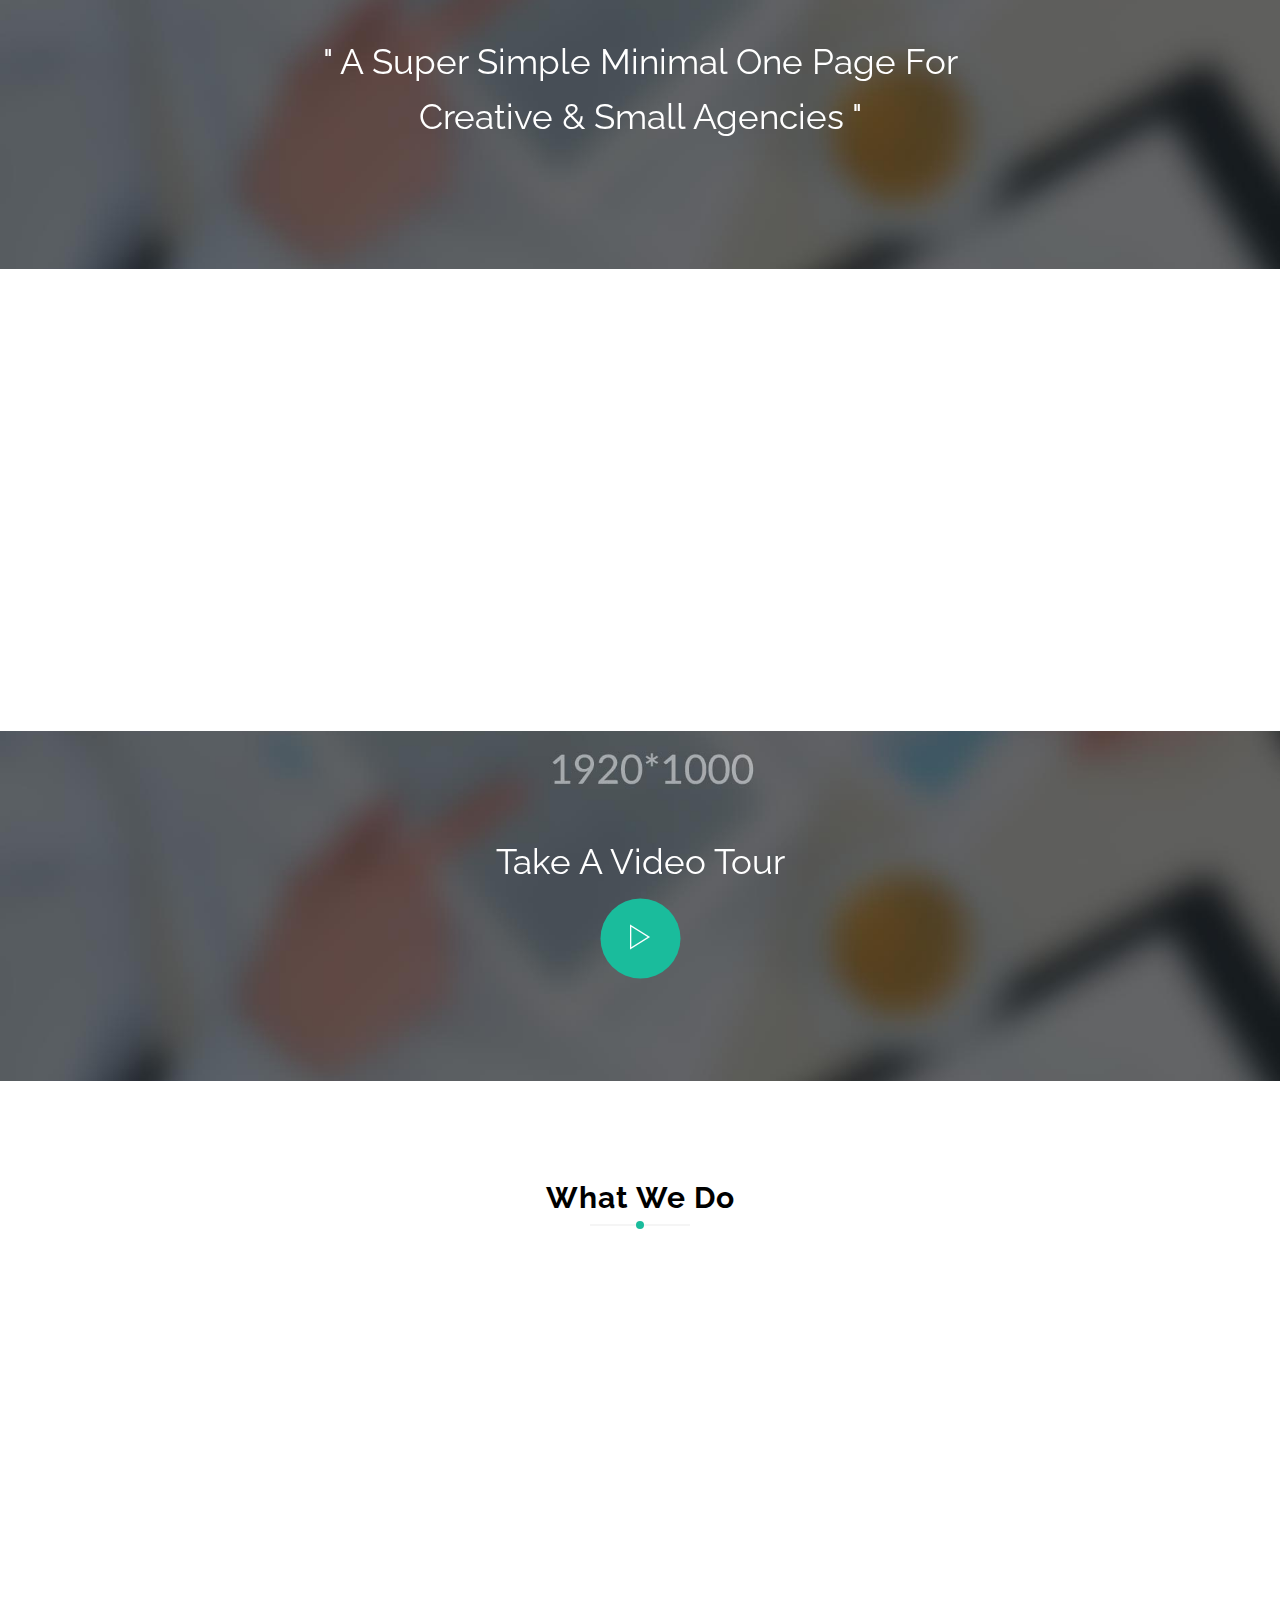
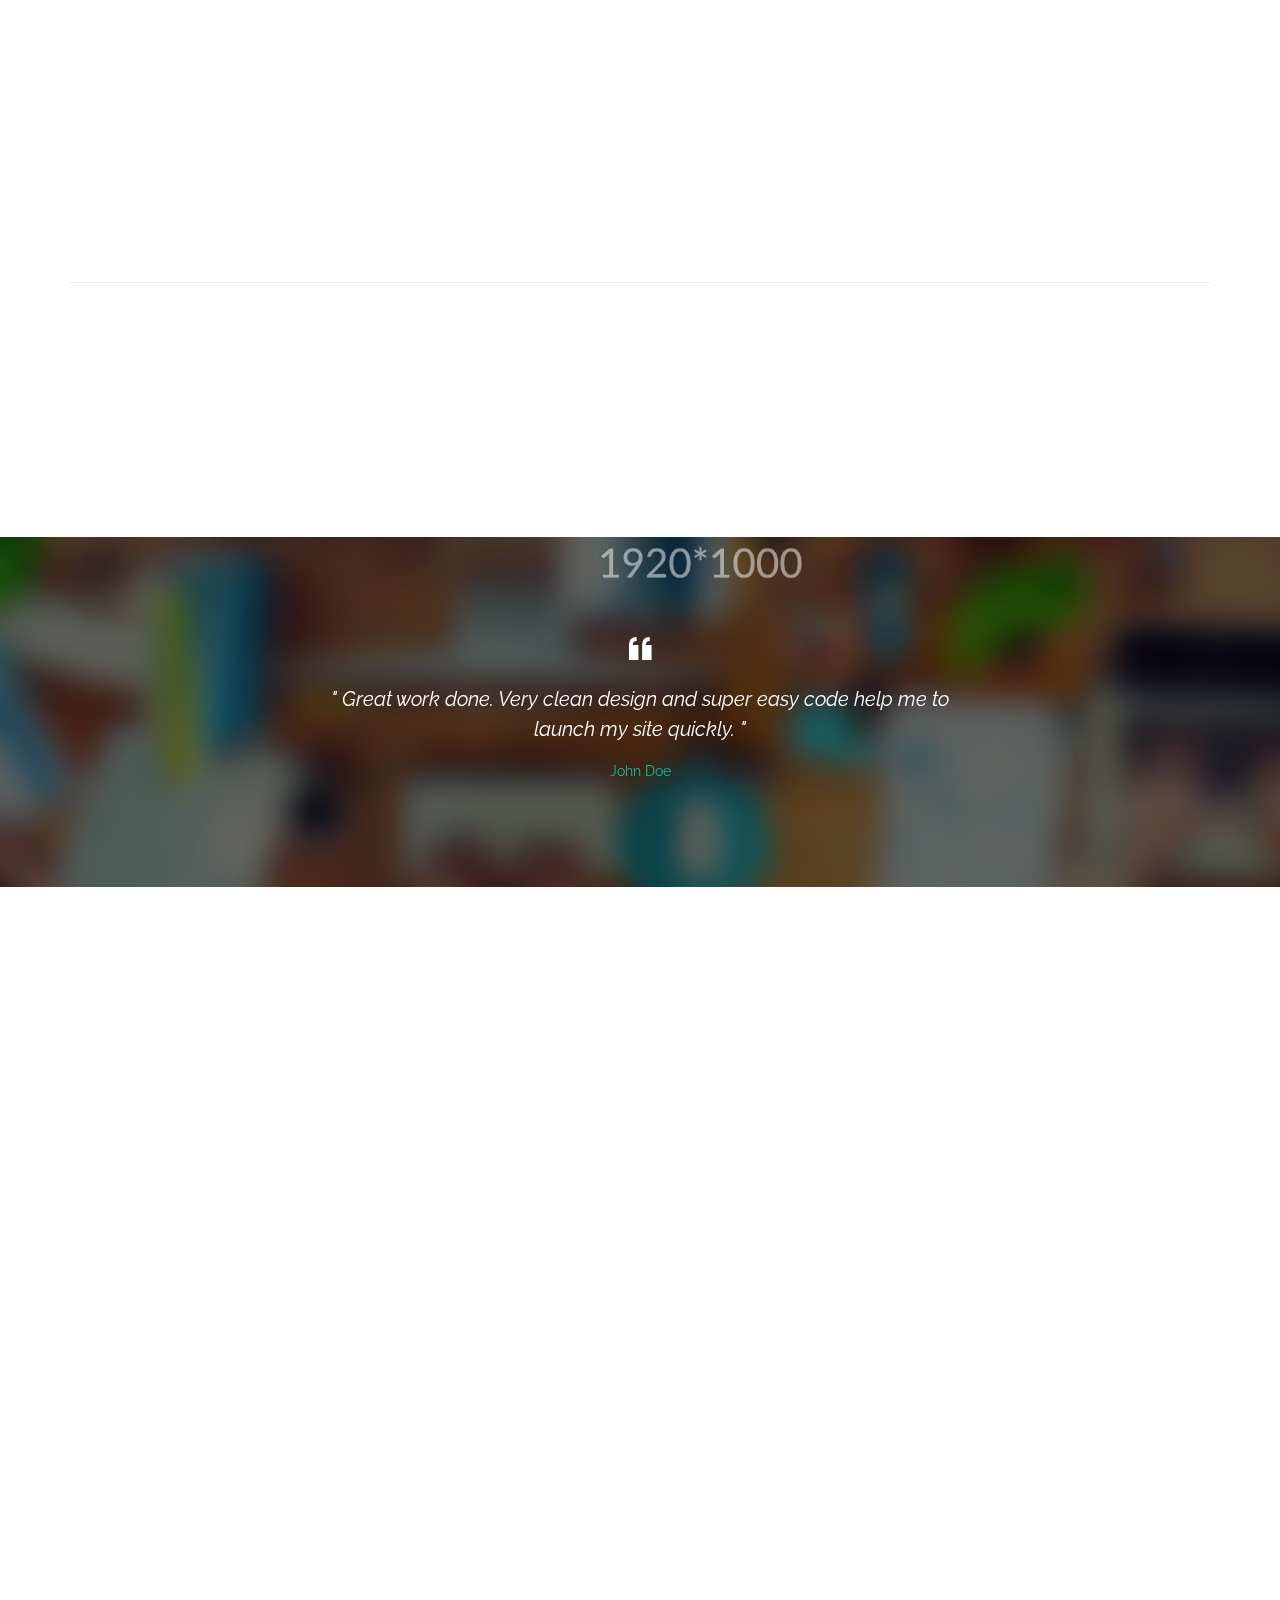
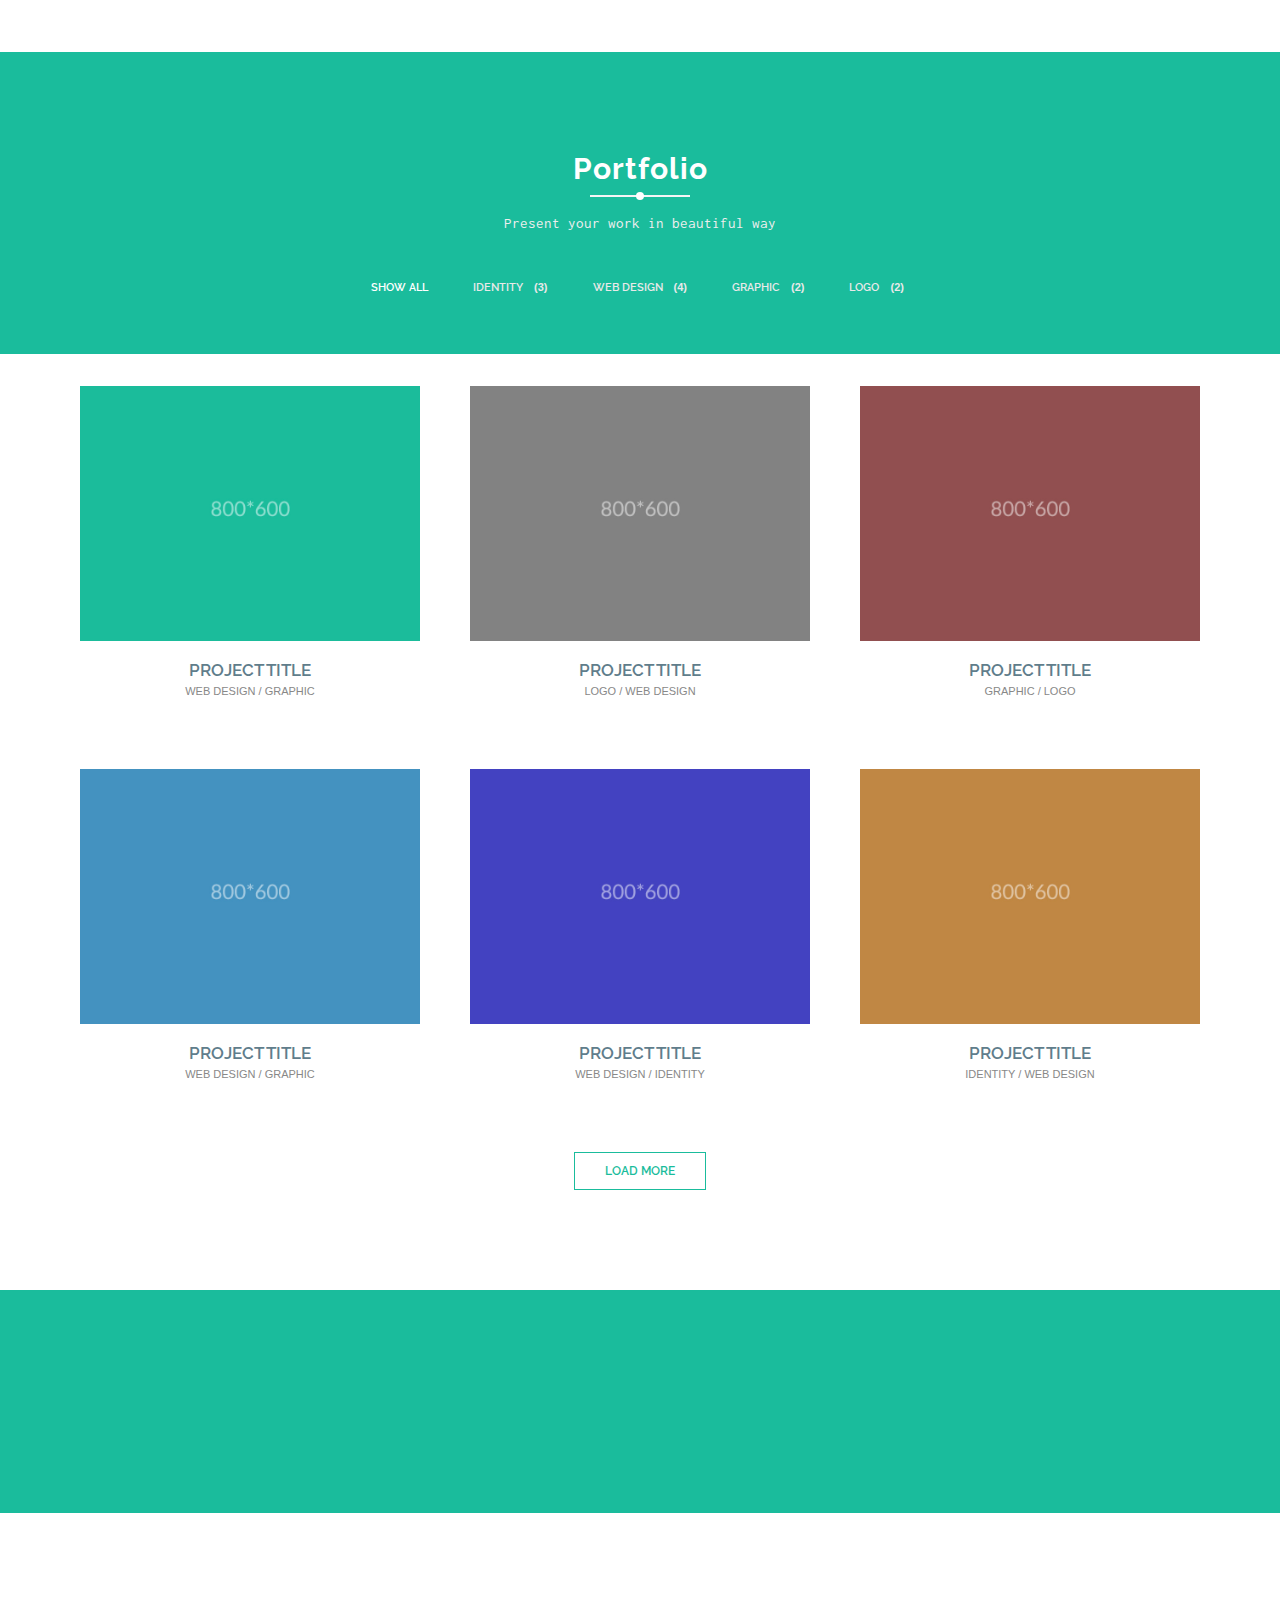
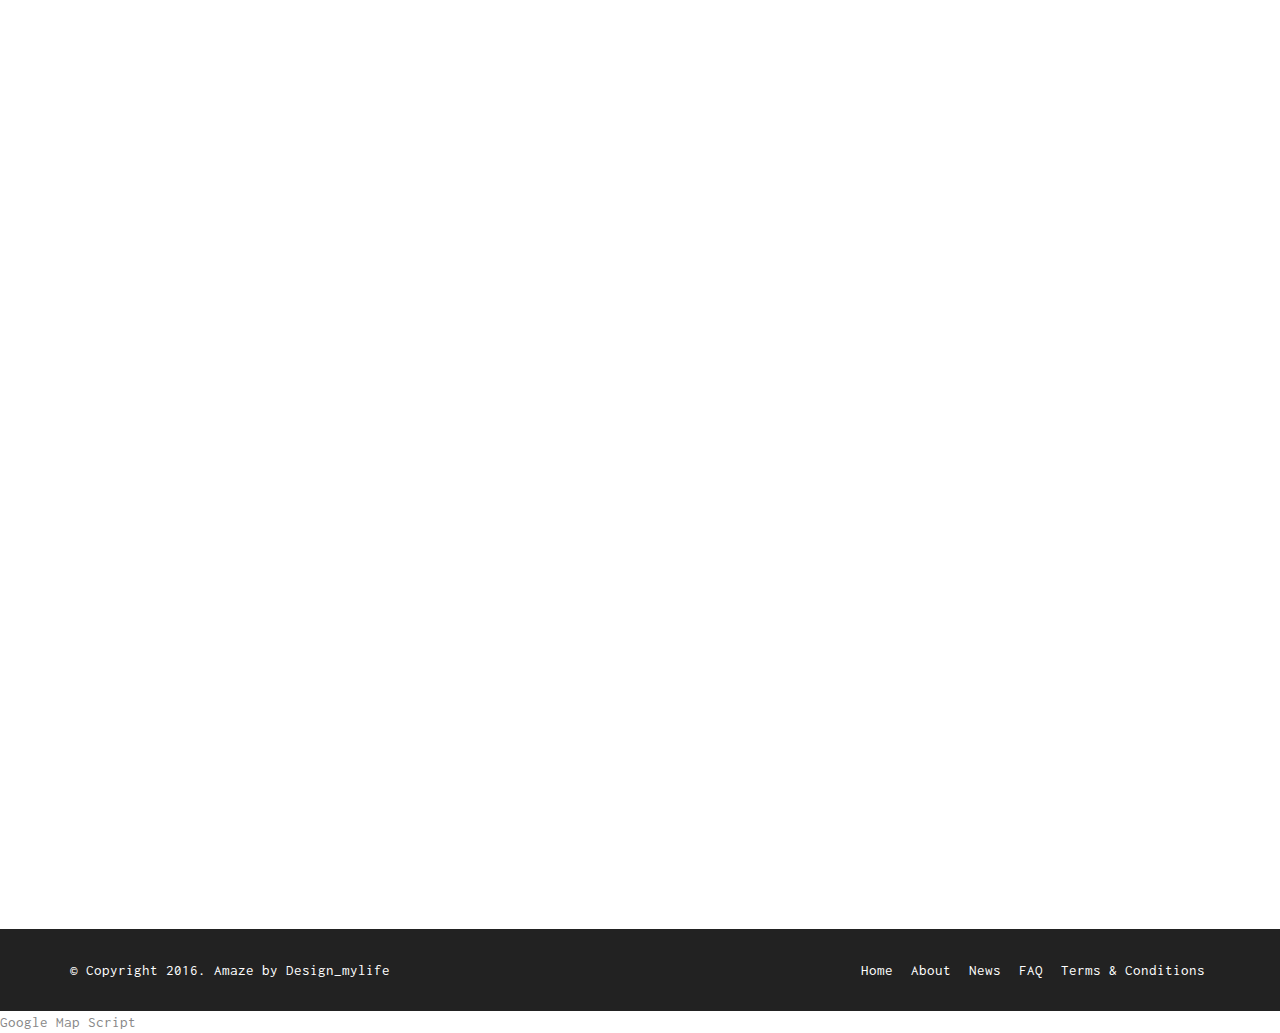
<file: index-youtube.html>
<!DOCTYPE html>
<html lang="en">
    <head>
        <meta charset="utf-8">
        <meta http-equiv="X-UA-Compatible" content="IE=edge">
        <meta name="viewport" content="width=device-width, initial-scale=1">
        <title>amaze - One page Parallax</title>

        <!-- Bootstrap -->
        <link href="assets/bootstrap/css/bootstrap.min.css" rel="stylesheet">
        <link href="assets/ionicons/css/ionicons.min.css" rel="stylesheet">
        
        <link href="assets/bower_components/flexslider/flexslider.css" rel="stylesheet">
        <link href="assets/cubeportfolio/css/cubeportfolio.min.css" rel="stylesheet" type="text/css">
        <link rel='stylesheet' type="text/css" href="assets/dzsparallaxer/dzsparallaxer.css"/>
        <link href="assets/cubeportfolio/css/cubeportfolio.min.css" rel="stylesheet">
        <link href="assets/yt-player/jquery.mb.YTPlayer.min.css" rel="stylesheet">
        <!--main css file-->
        <link href="assets/css/style.css" rel="stylesheet">
        <!-- HTML5 shim and Respond.js for IE8 support of HTML5 elements and media queries -->
        <!-- WARNING: Respond.js doesn't work if you view the page via file:// -->
        <!--[if lt IE 9]>
          <script src="https://oss.maxcdn.com/html5shiv/3.7.2/html5shiv.min.js"></script>
          <script src="https://oss.maxcdn.com/respond/1.4.2/respond.min.js"></script>
        <![endif]-->
    </head>
    <body data-spy="scroll">
        <!--pre-loader-->
        <div id="preloader"></div>
        <!--pre-loader-->
        <!--top bar start-->
        <div class="top-bar">
            <div class="container">
                <div class="row">
                    <div class="col-sm-6">
                        <ul class="list-inline">
                            <li><a href="#"><i class="ion-ios-telephone"></i> +01 555-5554</a></li>
                            <li><a href="#"><i class="ion-ios-email"></i> support@amaze.com</a></li>
                        </ul>
                    </div><!--top left col end-->
                    <div class="col-sm-6 text-right hidden-xs">
                        <ul class="list-inline top-socials">
                            <li><a href="#"><i class="ion-social-facebook"></i></a></li>
                            <li><a href="#"><i class="ion-social-twitter"></i></a></li>
                            <li><a href="#"><i class="ion-social-linkedin"></i></a></li>
                            <li><a href="#"><i class="ion-social-googleplus"></i></a></li>
                            <li><a href="#"><i class="ion-social-instagram"></i></a></li>
                        </ul>
                    </div><!--top social col end-->
                </div><!--row-->
            </div><!--container-->
        </div>
        <!--top bar end-->
        <section id="home" class="intro-ytp">
            <div class="video-overlay"></div>
          <div id="bgndVideo" class="player" data-property="{videoURL:'https://www.youtube.com/watch?v=hpeYWdkUtcE',containment:'#home',showControls:false,autoPlay:true,loop:true,mute:true, startAt:1, opacity:1,quality:'default'}"></div>
                    <div class="hero-inner">
                        <div class="hero-content">
                            <div class="container text-center">
                                <div class="flexslider">
                                    <ul class="slides">
                                        <li><h1>we are <span class="text-color">amaze</span></h1><p>Minimal One Page Template</p></li>
                                        <li><h1>Pixel perfect <span class="text-color">design</span></h1> <p>Smooth parallax effects</p></li>
                                        <li><h1>digital <span class="text-color">agency</span> </h1><p>This text easy to change</p></li>
                                    </ul><!--slides-->
                                </div><!--flex slider-->
                            </div><!--container-->
                        </div><!--hero content-->
                    </div><!--hero inner-->
            <div class="mouse-down scroll-to"><a href="#agency"><i class="ion-mouse"></i></a></div>
        </section>
        <!--intro youtube section end-->

        <!--  navbar -->
        <nav class="navbar navbar-default header-fullscreen sticky-header navbar-static-top">
            <div class="container">
                <div class="navbar-header">
                    <button type="button" class="navbar-toggle collapsed" data-toggle="collapse" data-target="#navbar" aria-expanded="false" aria-controls="navbar">
                        <span class="sr-only">Toggle navigation</span>
                        <span class="icon-bar"></span>
                        <span class="icon-bar"></span>
                        <span class="icon-bar"></span>
                    </button>
                    <a class="navbar-brand" href="index.html">Amaze</a>
                </div>
                <div id="navbar" class="navbar-collapse collapse">
                    <ul class="nav navbar-nav navbar-right scroll-to">
                        <li class="active"><a href="#home">Home</a></li>
                        <li><a href="#agency">Agency</a></li>
                        <li><a href="#services">Services</a></li>
                        <li><a href="#work">Portfolio</a></li>
                        <li><a href="#contact">contact</a></li>
                        <li class="dropdown">
                            <span class="dropdown-toggle menu-drop-toggle" data-toggle="dropdown" role="button" aria-haspopup="true" aria-expanded="false">More <i class="ion-ios-arrow-down"></i></span>
                            <ul class="dropdown-menu">
                                <li><a href="blog-standard.html">Blog Standard</a></li>
                                <li><a href="blog-masonry.html">Blog Masonry</a></li>
                                <li><a href="blog-single.html">blog-post</a></li>
                                <li><a href="typography.html">Typography</a></li>
                            </ul>
                        </li>
                    </ul>
                </div><!--/.nav-collapse -->
            </div><!--/.container -->
        </nav>
        <!--end navigation-->

        <section id="agency">
            <div class="space-100"></div>
            <div class="container">
                <h2 class="center-title scrollReveal sr-bottom">Who we are</h2>
                <div class="center-border"></div>
                <div class="space-40"></div>
                <div>
                    <!-- Nav tabs -->
                    <ul class="list-inline text-center about-tabs margin-b-40" role="tablist">
                        <li role="presentation" class="active"><a href="#about-agency" aria-controls="about-agency" role="tab" data-toggle="tab">About</a></li>
                        <li role="presentation"><a href="#skills" aria-controls="skills" role="tab" data-toggle="tab">Skills</a></li>
                        <li role="presentation"><a href="#process" aria-controls="process" role="tab" data-toggle="tab">Process</a></li>
                    </ul>

                    <!-- Tab panes -->
                    <div class="tab-content">
                        <div role="tabpanel" class="tab-pane active" id="about-agency">
                            <div class="row">
                                <div class="col-sm-8 col-sm-offset-2 text-center">
                                    <p class="lead">
                                        We are <span class="text-color">Minimal Web agency</span> based In Sydney. We create awesome stuff for web & App Designs. It is a long established fact that a reader will be distracted by the readable content of a page when looking at its layout.
                                    </p>
                                </div>
                            </div>
                        </div>
                        <div role="tabpanel" class="tab-pane" id="skills">
                            <div class="col-sm-8 col-sm-offset-2 text-center">
                                <div class="progress clearfix">
                                    <div class="progress-bar" role="progressbar" aria-valuenow="80" aria-valuemin="0" aria-valuemax="100" style="width:80%">
                                        <span class="skill-name">HTML5 / CSS3</span>  <span class="pull-right value">80%</span>
                                    </div>
                                </div><!--progress bar-->
                                <div class="progress clearfix">
                                    <div class="progress-bar" role="progressbar" aria-valuenow="80" aria-valuemin="0" aria-valuemax="100" style="width:70%">
                                        <span class="skill-name">Photoshop</span>  <span class="pull-right value">70%</span>
                                    </div>
                                </div><!--progress bar-->
                                <div class="progress clearfix">
                                    <div class="progress-bar" role="progressbar" aria-valuenow="80" aria-valuemin="0" aria-valuemax="100" style="width:90%">
                                        <span class="skill-name">Jquery</span>  <span class="pull-right value">90%</span>
                                    </div>
                                </div><!--progress bar-->
                                <div class="progress clearfix">
                                    <div class="progress-bar" role="progressbar" aria-valuenow="80" aria-valuemin="0" aria-valuemax="100" style="width:97%">
                                        <span class="skill-name">Tea</span>  <span class="pull-right value">97%</span>
                                    </div>
                                </div><!--progress bar-->
                            </div>
                        </div><!--tab panel end-->
                        <div role="tabpanel" class="tab-pane" id="process">
                            <div class="row">
                                <div class="col-md-3 col-sm-6 margin-b-30">
                                    <div class="process-box">
                                        <h2><span class="text-color">1.</span> idea</h2>
                                        <p>
                                            It is a long established fact that a reader will be distracted by the readable content of a page when looking at its layout.
                                        </p>
                                    </div>
                                </div>
                                <div class="col-md-3 col-sm-6 margin-b-30">
                                    <div class="process-box">
                                        <h2><span class="text-color">2.</span> Design</h2>
                                        <p>
                                            It is a long established fact that a reader will be distracted by the readable content of a page when looking at its layout.
                                        </p>
                                    </div>
                                </div>
                                <div class="col-md-3 col-sm-6 margin-b-30">
                                    <div class="process-box">
                                        <h2><span class="text-color">3.</span> Develop</h2>
                                        <p>
                                            It is a long established fact that a reader will be distracted by the readable content of a page when looking at its layout.
                                        </p>
                                    </div>
                                </div>
                                <div class="col-md-3 col-sm-6 margin-b-30">
                                    <div class="process-box">
                                        <h2><span class="text-color">4.</span> Launch</h2>
                                        <p>
                                            It is a long established fact that a reader will be distracted by the readable content of a page when looking at its layout.
                                        </p>
                                    </div>
                                </div>
                            </div>
                        </div><!--tab panel end-->
                    </div><!--tab content end-->
                </div>
            </div><!--container end-->
            <div class="space-80"></div>
        </section>
        <!--end about section-->


        <!-- Parallax -->
        <div class="dzsparallaxer auto-init" data-options='{   direction: "reverse"}' style="height: 350px;">

            <div class="divimage dzsparallaxer--target " style="width: 101%; height: 600px; background-image: url(assets/images/bg-2.jpg)">
            </div>
            <div class=" parallax-text text-center center-it">
                <h2>" A Super Simple Minimal One Page for Creative & Small Agencies "</h2>
            </div>
        </div>
        <!-- End Parallax -->

        <!--our team start-->
        <div class="team-wrapper">
            <div class="space-100"></div>
            <div class="container">
                <div class="row">
                    <div class="col-sm-6 col-md-3 margin-b-30">
                        <div class="person-col scrollReveal sr-bottom sr-ease-in-out-quad sr-delay-1">
                            <img src="assets/images/team1.png" alt="" class="img-responsive">
                            <div class="person-overlay">
                                <div class="person-inner">
                                    <h4 class="text-uppercase">Carlos Smith</h4>
                                    <span>Project Manager</span>
                                    <ul class="list-inline">
                                        <li><a href="#"><i class="ion-social-facebook"></i></a></li>
                                        <li><a href="#"><i class="ion-social-twitter"></i></a></li>
                                        <li><a href="#"><i class="ion-social-instagram"></i></a></li>
                                    </ul>
                                </div>
                            </div><!--person overlay end-->
                        </div><!--person col end-->
                    </div><!--col-->
                    <div class="col-sm-6 col-md-3 margin-b-30">
                        <div class="person-col person-col scrollReveal sr-bottom sr-ease-in-out-quad sr-delay-2">
                            <img src="assets/images/team2.png" alt="" class="img-responsive">
                            <div class="person-overlay">
                                <div class="person-inner">
                                    <h4 class="text-uppercase">Emily Doe</h4>
                                    <span>Cms-Developer</span>
                                    <ul class="list-inline">
                                        <li><a href="#"><i class="ion-social-facebook"></i></a></li>
                                        <li><a href="#"><i class="ion-social-twitter"></i></a></li>
                                        <li><a href="#"><i class="ion-social-instagram"></i></a></li>
                                    </ul>
                                </div>
                            </div><!--person overlay end-->
                        </div><!--person col end-->
                    </div><!--col-->
                    <div class="col-sm-6 col-md-3 margin-b-30">
                        <div class="person-col person-col scrollReveal sr-bottom sr-ease-in-out-quad sr-delay-3">
                            <img src="assets/images/team3.png" alt="" class="img-responsive">
                            <div class="person-overlay">
                                <div class="person-inner">
                                    <h4 class="text-uppercase">Emily Doe</h4>
                                    <span>Co-founder</span>
                                    <ul class="list-inline">
                                        <li><a href="#"><i class="ion-social-facebook"></i></a></li>
                                        <li><a href="#"><i class="ion-social-twitter"></i></a></li>
                                        <li><a href="#"><i class="ion-social-instagram"></i></a></li>
                                    </ul>
                                </div>
                            </div><!--person overlay end-->
                        </div><!--person col end-->
                    </div><!--col-->
                    <div class="col-sm-6 col-md-3 margin-b-30">
                        <div class="person-col person-col scrollReveal sr-bottom sr-ease-in-out-quad sr-delay-4">
                            <img src="assets/images/team4.png" alt="" class="img-responsive">
                            <div class="person-overlay">
                                <div class="person-inner">
                                    <h4 class="text-uppercase">John Doe</h4>
                                    <span>UI / UX Designer</span>
                                    <ul class="list-inline">
                                        <li><a href="#"><i class="ion-social-facebook"></i></a></li>
                                        <li><a href="#"><i class="ion-social-twitter"></i></a></li>
                                        <li><a href="#"><i class="ion-social-instagram"></i></a></li>
                                    </ul>
                                </div>
                            </div><!--person overlay end-->
                        </div><!--person col end-->
                    </div><!--col-->
                </div><!--row-->
            </div>
            <div class="space-70"></div>
        </div>
        <!--our team end-->

        <!--video tour-->
        <div class="dzsparallaxer auto-init" data-options='{   direction: "reverse"}' style="height: 350px;">

            <div class="divimage dzsparallaxer--target " style="width: 101%; height: 600px; background-image: url(assets/images/bg-2.jpg)">
            </div>
            <div class=" parallax-text text-center center-it">
                <h2>Take a video tour</h2>
                <a href="#" class="video-link" data-toggle="modal" data-target="#video-popup"><i class="ion-ios-play-outline"></i></a>
            </div>
        </div>
        <!--end vide tour-->

        <!--start services-->
        <section id="services">
            <div class="space-100"></div>
            <div class="container">
                <div class="row">
                    <div class="col-sm-12 margin-b-50">
                        <h2 class="center-title">What we do</h2>
                        <div class="center-border"></div>
                    </div>
                </div><!--row end-->
                <div class="row">

                    <div class="col-md-8 col-md-offset-2">
                        <ul class="row list-unstyled services-list">
                            <li class="col-sm-6 clearfix scrollReveal sr-bottom">
                                <i class="ion-ios-briefcase-outline"></i>
                                <div class="content">
                                    <h4>Marketing</h4>
                                    <p>
                                        It is a long established fact that a reader will be distracted by the readable content of a page when looking at its layout.
                                    </p>
                                </div>
                            </li><!--service col end with li-->
                            <li class="col-sm-6 clearfix  scrollReveal sr-bottom sr-delay-1">
                                <i class="ion-images"></i>
                                <div class="content">
                                    <h4>Web Design</h4>
                                    <p>
                                        It is a long established fact that a reader will be distracted by the readable content of a page when looking at its layout.
                                    </p>
                                </div>
                            </li><!--service col end with li-->
                            <li class="col-sm-6 clearfix scrollReveal sr-bottom sr-delay-2">
                                <i class="ion-bag"></i>
                                <div class="content">
                                    <h4>E-commerce</h4>
                                    <p>
                                        It is a long established fact that a reader will be distracted by the readable content of a page when looking at its layout.
                                    </p>
                                </div>
                            </li><!--service col end with li-->
                            <li class="col-sm-6 clearfix scrollReveal sr-bottom sr-delay-3">
                                <i class="ion-hammer"></i>
                                <div class="content">
                                    <h4>Web Development</h4>
                                    <p>
                                        It is a long established fact that a reader will be distracted by the readable content of a page when looking at its layout.
                                    </p>
                                </div>
                            </li><!--service col end with li-->
                            <li class="col-sm-6 clearfix scrollReveal sr-bottom sr-delay-4">
                                <i class="ion-ios-people-outline"></i>
                                <div class="content">
                                    <h4>Free Support</h4>
                                    <p>
                                        It is a long established fact that a reader will be distracted by the readable content of a page when looking at its layout.
                                    </p>
                                </div>
                            </li><!--service col end with li-->
                            <li class="col-sm-6 clearfix scrollReveal sr-bottom sr-delay-5">
                                <i class="ion-iphone"></i>
                                <div class="content">
                                    <h4>App Development</h4>
                                    <p>
                                        It is a long established fact that a reader will be distracted by the readable content of a page when looking at its layout.
                                    </p>
                                </div>
                            </li><!--service col end with li-->
                        </ul><!--service list end-->
                    </div>
                </div><!--row end-->
                <hr>
                <div class="space-60"></div>
                <div class="text-center scrollReveal sr-bottom">
                    <h1 class="margin-b-20">Want to work with us</h1>
                    <a href="#" class="btn btn-dark-border btn-lg">Our Portfolio</a>
                </div>
            </div>
        </section>
        <!--end services-->

        <div class="space-70"></div>

        <!-- Parallax -->
        <div class="dzsparallaxer auto-init" data-options='{   direction: "reverse"}' style="height: 350px;">

            <div class="divimage dzsparallaxer--target " style="width: 101%; height: 600px; background-image: url(assets/images/bg-3.jpg)">
            </div>
            <div class=" parallax-text text-center center-it">
                <div class="testi-slider">
                    <ul class="slides">
                        <li>
                            <i class="ion-quote"></i>
                            <p>
                                " Great work done. Very clean design and super easy code help me to launch my site quickly. "
                            </p>
                            <h5>John Doe</h5>
                        </li><!--li-->
                        <li>
                            <i class="ion-quote"></i>
                            <p>
                                " A super clean full pack one page theme. great work. "
                            </p>
                            <h5>Emily</h5>
                        </li><!--li-->
                        <li>
                            <i class="ion-quote"></i>
                            <p>
                                " It is a long established fact that a reader will be distracted by the readable content of a page when looking at its layout. "
                            </p>
                            <h5>Alex</h5>
                        </li><!--li-->
                    </ul>
                </div>
            </div><!--parallax text-->
        </div>
        <!-- End Parallax -->


        <!--pricing start-->
        <section class="pricing-wrapper">
            <div class="container">
                <div class="row">
                    <div class="col-sm-4 margin-b-30">
                        <div class="price-box scrollReveal sr-scaleDown sr-ease-in-out-back">
                            <h3>Starter</h3>
                            <h1><sup>$</sup> 6</h1>
                            <ul class="list-unstyled">
                                <li>6 Months Support</li>
                                <li>2 Demos</li>
                                <li>Mailchimp Form</li>
                                <li>Php Contact Form</li>
                                <li>1 Domain</li>
                            </ul>
                            <div class="price-footer">
                                <a href="#" class="btn btn-lg btn-dark-border">Buy Now</a>
                            </div>
                        </div><!--price box-->
                    </div><!--price col-->
                    <div class="col-sm-4 margin-b-30">
                        <div class="price-box  scrollReveal sr-scaleDown sr-ease-in-out-back sr-delay-1">
                            <h3>Business</h3>
                            <span class="best-label">Best Value</span>
                            <h1><sup>$</sup> 21</h1>
                            <ul class="list-unstyled">
                                <li>12 Months Support</li>
                                <li>10 Demos</li>
                                <li>Mailchimp Form</li>
                                <li>Php Contact Form</li>
                                <li>5 Domain</li>
                            </ul>
                            <div class="price-footer">
                                <a href="#" class="btn btn-lg btn-dark-border">Buy Now</a>
                            </div>
                        </div><!--price box-->
                    </div><!--price col-->
                    <div class="col-sm-4 margin-b-30">
                        <div class="price-box scrollReveal sr-scaleDown sr-ease-in-out-back sr-delay-2">
                            <h3>Advanced</h3>
                            <h1><sup>$</sup> 49</h1>
                            <ul class="list-unstyled">
                                <li>Unlimited Support</li>
                                <li>20 Demos</li>
                                <li>Mailchimp Form</li>
                                <li>Php Contact Form</li>
                                <li>Unlimited Domain</li>
                            </ul>
                            <div class="price-footer">
                                <a href="#" class="btn btn-lg btn-dark-border">Buy Now</a>
                            </div>
                        </div><!--price box-->
                    </div><!--price col-->
                </div>

                <div class="row scrollReveal sr-bottom sr-delay-2">
                    <div class="col-sm-8 col-sm-offset-2 text-center">
                        <p class="margin-b-30">Get the latest offer from us <a data-toggle="collapse"  href="#newsletter" aria-expanded="false" aria-controls="newsletter">Subscribe</a></p>
                        <div class="collapse" id="newsletter">
                            <div class="newsletter-form">
                                <form role="form" method="post" action="#" class="subscribe-form  amaze-newsletter">
                                    <div class="form-group">
                                        <input type="text" class="form-control" name="email" placeholder="Enter email to subscribe">
                                    </div>
                                    <div>
                                        <button class="btn btn-skin-border btn-lg" name="submit" type="submit">Notify me</button>
                                    </div>                          
                                </form>

                            </div>
                        </div>
                    </div>
                </div><!--row-->
            </div><!--container-->
        </section>
        <!--pricing end-->

        <div class="space-50"></div>

        <!--portfolio start-->
        <section id="work">
            <div class="work-header">
                <div class="container">
                    <h2 class="center-title person-col">Portfolio</h2>
                    <div class="center-border"></div>
                    <p class="text-center margin-b-20">Present your work in beautiful way </p>
                </div>
            </div><!--work header-->
            <!--filter start-->
            <div class="container">  
                <div id="js-filters-awesome-work" class="cbp-l-filters-work">
                    <div data-filter="*" class="cbp-filter-item-active cbp-filter-item">
                        SHOW ALL
                    </div>
                    <div data-filter=".identity" class="cbp-filter-item">
                        IDENTITY <div class="cbp-filter-counter"></div>
                    </div>
                    <div data-filter=".web-design" class="cbp-filter-item">
                        WEB DESIGN <div class="cbp-filter-counter"></div>
                    </div>
                    <div data-filter=".graphic" class="cbp-filter-item">
                        GRAPHIC <div class="cbp-filter-counter"></div>
                    </div>
                    <div data-filter=".logos" class="cbp-filter-item">
                        LOGO <div class="cbp-filter-counter"></div>
                    </div>
                </div><!--filter nav end-->

                <div id="js-grid-awesome-work" class="cbp cbp-l-grid-work">
                    <div class="cbp-item identity">
                        <a href="assets/ajax-awesome-work/project1.html" class="cbp-caption cbp-singlePage" rel="nofollow">
                            <div class="cbp-caption-defaultWrap">
                                <img src="assets/images/w1.jpg" alt="">
                            </div>
                            <div class="cbp-caption-activeWrap"></div>
                        </a>
                        <a href="assets/ajax-awesome-work/project1.html" class="cbp-l-grid-work-title cbp-singlePage" rel="nofollow">Project Title</a>
                        <div class="cbp-l-grid-work-desc">Web Design / Graphic</div>
                    </div><!--work item-->
                    <div class="cbp-item web-design logos">
                        <a href="assets/ajax-awesome-work/project2.html" class="cbp-caption cbp-singlePage" rel="nofollow">
                            <div class="cbp-caption-defaultWrap">
                                <img src="assets/images/w2.jpg" alt="">
                            </div>
                            <div class="cbp-caption-activeWrap"></div>
                        </a>
                        <a href="assets/ajax-awesome-work/project2.html" class="cbp-l-grid-work-title cbp-singlePage" rel="nofollow">Project Title</a>
                        <div class="cbp-l-grid-work-desc">Logo / Web Design</div>
                    </div><!--work item-->
                    <div class="cbp-item graphic logos">
                        <a href="assets/ajax-awesome-work/project3.html" class="cbp-caption cbp-singlePage" rel="nofollow">
                            <div class="cbp-caption-defaultWrap">
                                <img src="assets/images/w3.jpg" alt="">
                            </div>
                            <div class="cbp-caption-activeWrap"></div>
                        </a>
                        <a href="assets/ajax-awesome-work/project3.html" class="cbp-l-grid-work-title cbp-singlePage" rel="nofollow">Project Title</a>
                        <div class="cbp-l-grid-work-desc">Graphic / Logo</div>
                    </div><!--work item-->
                    <div class="cbp-item web-design graphic">
                        <a href="assets/ajax-awesome-work/project4.html" class="cbp-caption cbp-singlePage" rel="nofollow">
                            <div class="cbp-caption-defaultWrap">
                                <img src="assets/images/w4.jpg" alt="">
                            </div>
                            <div class="cbp-caption-activeWrap"></div>
                        </a>
                        <a href="assets/ajax-awesome-work/project4.html" class="cbp-l-grid-work-title cbp-singlePage" rel="nofollow">Project Title</a>
                        <div class="cbp-l-grid-work-desc">Web Design / Graphic</div>
                    </div><!--work item-->
                    <div class="cbp-item identity web-design">
                        <a href="assets/ajax-awesome-work/project5.html" class="cbp-caption cbp-singlePage" rel="nofollow">
                            <div class="cbp-caption-defaultWrap">
                                <img src="assets/images/w5.jpg" alt="">
                            </div>
                            <div class="cbp-caption-activeWrap"></div>
                        </a>
                        <a href="assets/ajax-awesome-work/project5.html" class="cbp-l-grid-work-title cbp-singlePage" rel="nofollow">Project Title</a>
                        <div class="cbp-l-grid-work-desc">Web Design / Identity</div>
                    </div><!--work item-->
                    <div class="cbp-item identity web-design">
                        <a href="assets/ajax-awesome-work/project6.html" class="cbp-caption cbp-singlePage" rel="nofollow">
                            <div class="cbp-caption-defaultWrap">
                                <img src="assets/images/w6.jpg" alt="">
                            </div>
                            <div class="cbp-caption-activeWrap"></div>
                        </a>
                        <a href="assets/ajax-awesome-work/project6.html" class="cbp-l-grid-work-title cbp-singlePage" rel="nofollow">Project Title</a>
                        <div class="cbp-l-grid-work-desc">Identity / Web Design</div>
                    </div><!--work item-->
                </div><!--grid end-->

                <div id="js-loadMore-awesome-work" class="cbp-l-loadMore-button">
                    <a href="assets/ajax-awesome-work/loadMore.html" class="cbp-l-loadMore-link" rel="nofollow">
                        <span class="cbp-l-loadMore-defaultText">LOAD MORE</span>
                        <span class="cbp-l-loadMore-loadingText">LOADING...</span>
                        <span class="cbp-l-loadMore-noMoreLoading">NO MORE WORKS</span>
                    </a>
                </div><!--work load more-->               
            </div><!--container end-->
        </section>
        <!--portfolio end-->
        <div class="space-100"></div>
        <!--partners-->
        <section class="partners">
            <div class="container">
                <div class="row">
                    <div class="col-md-2 col-sm-4 col-xs-6 scrollReveal sr-bottom">
                        <a href="#">
                            <img src="assets/images/cl-1.png" alt="" class="img-responsive">
                        </a>
                    </div><!--partner col-->
                    <div class="col-md-2 col-sm-4 col-xs-6 scrollReveal sr-bottom sr-delay-1">
                        <a href="#">
                            <img src="assets/images/cl-2.png" alt="" class="img-responsive">
                        </a>
                    </div><!--partner col-->
                    <div class="col-md-2 col-sm-4 col-xs-6 scrollReveal sr-bottom sr-delay-2">
                        <a href="#">
                            <img src="assets/images/cl-3.png" alt="" class="img-responsive">
                        </a>
                    </div><!--partner col-->
                    <div class="col-md-2 col-sm-4 col-xs-6 scrollReveal sr-bottom sr-delay-3">
                        <a href="#">
                            <img src="assets/images/cl-4.png" alt="" class="img-responsive">
                        </a>
                    </div><!--partner col-->
                    <div class="col-md-2 col-sm-4 col-xs-6 scrollReveal sr-bottom sr-delay-4">
                        <a href="#">
                            <img src="assets/images/cl-1.png" alt="" class="img-responsive">
                        </a>
                    </div><!--partner col-->
                    <div class="col-md-2 col-sm-4 col-xs-6 scrollReveal sr-bottom sr-delay-5">
                        <a href="#">
                            <img src="assets/images/cl-2.png" alt="" class="img-responsive">
                        </a>
                    </div><!--partner col-->
                </div>
            </div>
        </section>
        <!--end partners-->

        <!--contact start-->
        <section id="contact" class="contact-section">
            <div class="space-100"></div>
            <div class="container">
                <div class="row margin-b-50">
                    <div class="col-sm-12 scrollReveal sr-bottom">
                        <h2 class="center-title">Say Hello!</h2>
                        <div class="center-border"></div>
                    </div>
                </div><!--row-->
                <div class="row">
                    <div class="col-sm-6 margin-b-30 scrollReveal sr-left">
                        <form method="post" action="#" class="amaze-contact">
                            <div class="row">
                                <div class="col-sm-12">                                 
                                    <div class=" margin-b-20">
                                        <input type="text" name="name" class="form-control" placeholder="Full Name...." />
                                    </div>
                                    <div class=" margin-b-20">
                                        <input type="text" name="email" class="form-control" placeholder="Email Address...." />
                                    </div>                          
                                </div>
                                <div class="col-sm-12">
                                    <textarea name="message" class="form-control margin-b-20" rows="5" placeholder="Message...."></textarea>                                  
                                </div>
                            </div>
                            <div class="row">
                                <div class="col-sm-12 text-center">
                                    <div class="data-status"></div> <!-- data submit status -->
                                </div>
                            </div>
                            <div class="row">
                                <div class="col-sm-12 text-center">
                                    <button type="submit" name="submit" class="btn btn-lg btn-skin-border btn-block margin-b-20">Send Message</button>
                                </div>
                            </div>
                        </form><!--form end-->
                    </div><!--form col end-->
                    <div class="col-sm-5 col-sm-offset-1 scrollReveal sr-right sr-delay-1">
                        <div class="contact-details">
                            <p>Lorem Ipsum Street, <br> Park Ave.<br>(245) 485-493</p>
                            <p class="lead"><a href="#">hello@amaze.com</a></p>
                            <ul class="list-inline">
                                <li><a href="#"><i class="ion-social-facebook-outline"></i></a></li>
                                <li><a href="#"><i class="ion-social-twitter-outline"></i></a></li>
                                <li><a href="#"><i class="ion-social-googleplus-outline"></i></a></li>
                                <li><a href="#"><i class="ion-social-instagram-outline"></i></a></li>
                                <li><a href="#"><i class="ion-social-linkedin-outline"></i></a></li>
                            </ul>
                        </div><!--contact detail-->
                    </div><!--contact detail col end-->
                </div>
            </div>
            <div class="space-40"></div>
            <!-- Google Map -->
            <section id="map">            
                <!-- Google Map ID -->
                <div id="google-map" style="width: 100%; height: 400px;"></div>
            </section>
            <!-- End Google Map -->
        </section>
        <!--contact end-->


        <!--footer start-->
        <footer class="footer">
            <div class="container">
                <div class="row">
                    <div class="col-sm-5 margin-b-30">
                        <span>&copy; Copyright 2016. Amaze by Design_mylife</span>
                    </div><!--copyright col-->
                    <div class="col-sm-7 text-right">
                        <ul class="list-inline margin-b-30">
                            <li><a href="#">Home</a></li>
                            <li><a href="#">About</a></li>
                            <li><a href="#">News</a></li>
                            <li><a href="#">FAQ</a></li>
                            <li><a href="#">Terms & Conditions</a></li>
                        </ul>
                    </div><!--footer nav col-->
                </div><!--row-->
            </div><!--container-->
        </footer>
        <!--footer end-->

        <!--modal of video-->
        <div class="modal video-modal fade" id="video-popup" tabindex="-1" role="dialog" aria-labelledby="video-popup">
            <div class="modal-dialog" role="document">
                <div class="modal-content">
                    <div class="modal-header">
                        <button type="button" class="close" data-dismiss="modal" aria-label="Close"><span aria-hidden="true" class="ion-close"></span></button>
                    </div>
                    <div class="modal-body">
                        <div class="embed-responsive embed-responsive-16by9">
                            <iframe id="vimeo-video" src="http://player.vimeo.com/video/57175742"></iframe>
                        </div>
                    </div><!--modal body-->
                </div><!--modal content-->
            </div><!--modal dialog-->
        </div>
        <!--end the modal of video-->

         <!--back to top-->
        <a href="#" class="scrollToTop"><i class="ion-android-arrow-dropup-circle"></i></a>
        <!--back to top end-->

        <!-- jQuery plugins-->
        <script src="assets/bower_components/jquery/dist/jquery.min.js"></script>
        <script src="assets/js/jquery-migrate.min.js"></script>
        <script src="assets/js/jquery.easing.min.js"></script>
        <script src="assets/bootstrap/js/bootstrap.min.js"></script>
        <script src="assets/bower_components/flexslider/jquery.flexslider-min.js"></script>
        <script src="assets/js/modernizr.custom.97074.js" type="text/javascript"></script>
        <script src="assets/js/jquery.sticky.js"></script>
        
        <script src="assets/bower_components/scrollreveal/dist/scrollreveal.min.js"></script>
        <script src="assets/dzsparallaxer/dzsparallaxer.js" type="text/javascript"></script>      
        <script src="assets/js/template-custom.js" type="text/javascript"></script>
        <script src="assets/cubeportfolio/js/jquery.cubeportfolio.min.js"></script>
        <script src="assets/js/cube-awesome-work.js" type="text/javascript"></script>
        <script src="assets/js/newsletter-custom.js" type="text/javascript"></script>  
       <script src="assets/js/scroll-reavel-custom.js"></script>
         Google Map Script 
        <script type="text/javascript" src="http://maps.google.com/maps/api/js?sensor=false"></script>
        <script src="assets/js/google-map.js"></script>
        <script src="assets/js/contact.js" type="text/javascript"></script>
        <script src="assets/yt-player/jquery.mb.YTPlayer.js" type="text/javascript"></script>
        <script>
            $(function(){
      jQuery("#bgndVideo").YTPlayer();
    });
        </script>
    </body>
</html>
</file>
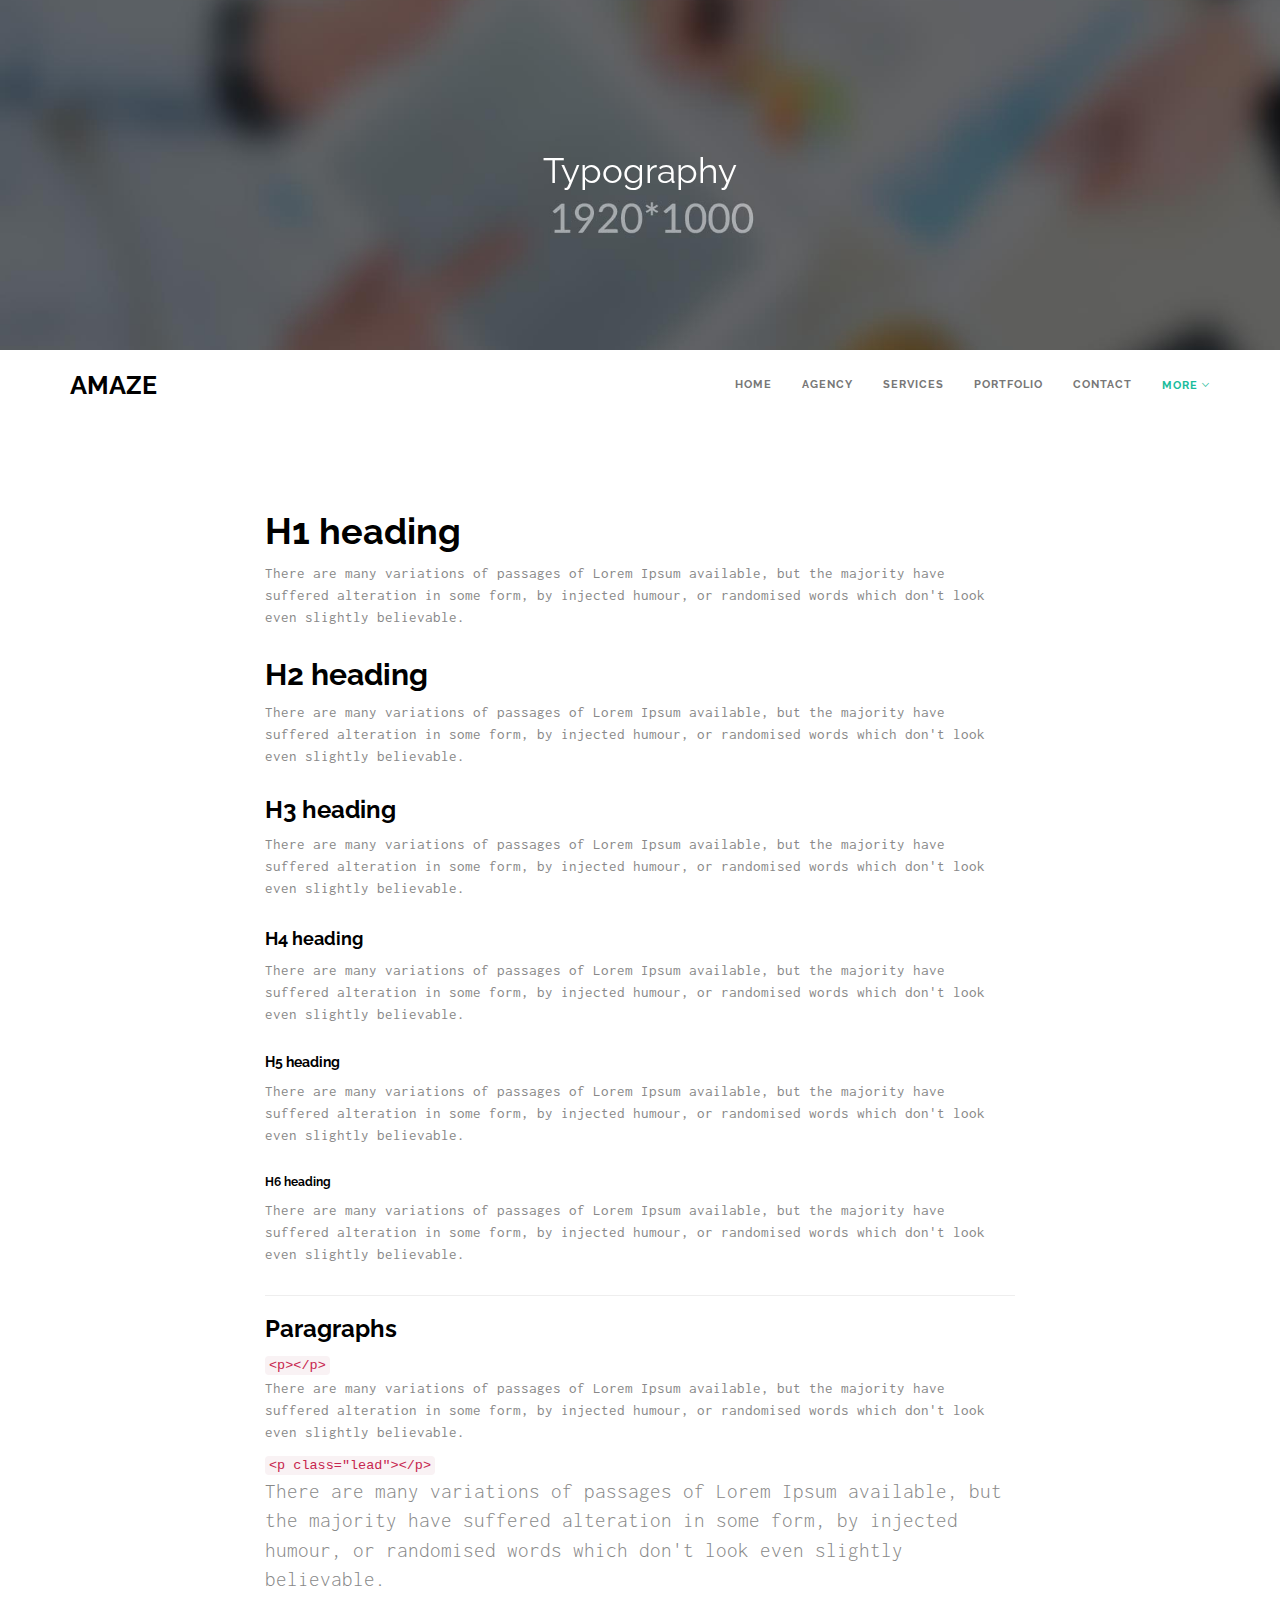
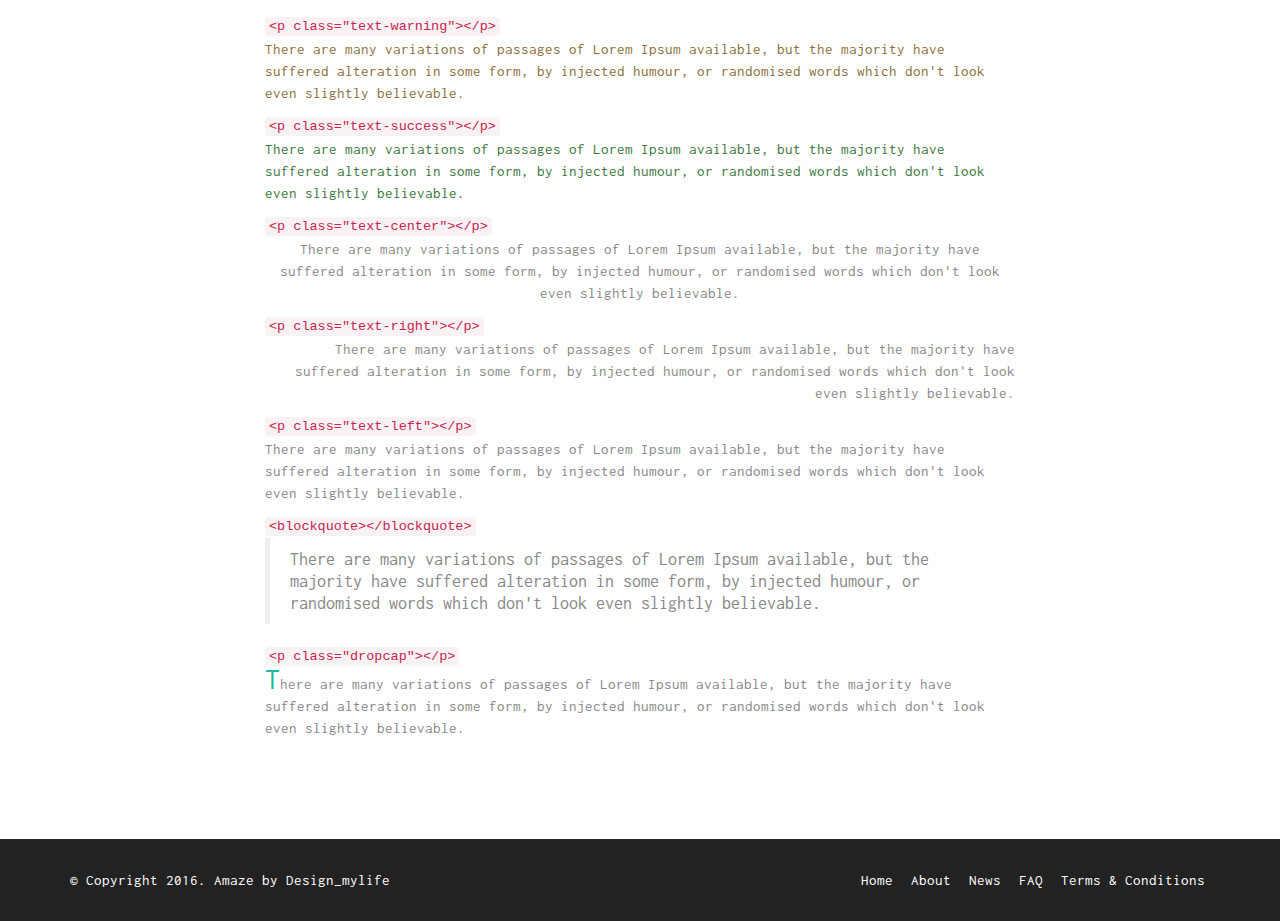
<file: typography.html>
<!DOCTYPE html>
<html lang="en">
    <head>
        <meta charset="utf-8">
        <meta http-equiv="X-UA-Compatible" content="IE=edge">
        <meta name="viewport" content="width=device-width, initial-scale=1">
        <title>amaze - Multipurpose</title>

        <!-- Bootstrap -->
        <link href="assets/bootstrap/css/bootstrap.min.css" rel="stylesheet">
        <link href="assets/ionicons/css/ionicons.min.css" rel="stylesheet">      
        <link href="assets/bower_components/flexslider/flexslider.css" rel="stylesheet">
        <link href="assets/cubeportfolio/css/cubeportfolio.min.css" rel="stylesheet" type="text/css">
        <link rel='stylesheet' type="text/css" href="assets/dzsparallaxer/dzsparallaxer.css"/>
        <link href="assets/cubeportfolio/css/cubeportfolio.min.css" rel="stylesheet">
        <!--main css file-->
        <link href="assets/css/style.css" rel="stylesheet">
        <!-- HTML5 shim and Respond.js for IE8 support of HTML5 elements and media queries -->
        <!-- WARNING: Respond.js doesn't work if you view the page via file:// -->
        <!--[if lt IE 9]>
          <script src="https://oss.maxcdn.com/html5shiv/3.7.2/html5shiv.min.js"></script>
          <script src="https://oss.maxcdn.com/respond/1.4.2/respond.min.js"></script>
        <![endif]-->
    </head>
    <body data-spy="scroll">
        <!--preloader-->
        <div id="preloader"></div>
        <!--preloader-->

        <!--page title-->
        <div class="dzsparallaxer auto-init" data-options='{   direction: "reverse"}' style="height: 350px;">

            <div class="divimage dzsparallaxer--target " style="width: 101%; height: 600px; background-image: url(assets/images/bg-2.jpg)">
            </div>
            <div class=" parallax-text center-it">
                <h2>Typography</h2>
            </div>
        </div>
        <!--page title-->
        <!--  navbar -->
        <nav class="navbar navbar-default header-fullscreen sticky-header navbar-static-top">
            <div class="container">
                <div class="navbar-header">
                    <button type="button" class="navbar-toggle collapsed" data-toggle="collapse" data-target="#navbar" aria-expanded="false" aria-controls="navbar">
                        <span class="sr-only">Toggle navigation</span>
                        <span class="icon-bar"></span>
                        <span class="icon-bar"></span>
                        <span class="icon-bar"></span>
                    </button>
                    <a class="navbar-brand" href="index.html">Amaze</a>
                </div>
                <div id="navbar" class="navbar-collapse collapse">
                    <ul class="nav navbar-nav navbar-right scroll-to">
                        <li><a href="index.html#home">Home</a></li>
                        <li><a href="index.html#agency">Agency</a></li>
                        <li><a href="index.html#services">Services</a></li>
                        <li><a href="index.html#work">Portfolio</a></li>
                        <li><a href="index.html#contact">contact</a></li>
                        <li class="dropdown active">
                            <span class="dropdown-toggle menu-drop-toggle" data-toggle="dropdown" role="button" aria-haspopup="true" aria-expanded="false">More <i class="ion-ios-arrow-down"></i></span>
                            <ul class="dropdown-menu">
                               <li><a href="blog-standard.html">Blog Standard</a></li>
                                <li><a href="blog-masonry.html">Blog Masonry</a></li>
                                <li><a href="blog-single.html">blog-post</a></li>
                                <li><a href="typography.html">Typography</a></li>
                            </ul>
                        </li>
                    </ul>
                </div><!--/.nav-collapse -->
            </div><!--/.container -->
        </nav>
        <!--end navigation-->
        <div class="space-90"></div>


        <div class="container">
            <div class="row">
                <div class="col-sm-8 col-sm-offset-2">
                    <div class="margin-b-30">
                        <h1>H1 heading</h1>
                        <p>
                            There are many variations of passages of Lorem Ipsum available, but the majority have suffered alteration in some form, by injected humour, or randomised words which don't look even slightly believable. 
                        </p>
                    </div><!--div-->
                    <div class="margin-b-30">
                        <h2>H2 heading</h2>
                        <p>
                            There are many variations of passages of Lorem Ipsum available, but the majority have suffered alteration in some form, by injected humour, or randomised words which don't look even slightly believable. 
                        </p>
                    </div><!--div-->
                    <div class="margin-b-30">
                        <h3>H3 heading</h3>
                        <p>
                            There are many variations of passages of Lorem Ipsum available, but the majority have suffered alteration in some form, by injected humour, or randomised words which don't look even slightly believable. 
                        </p>
                    </div><!--div-->
                    <div class="margin-b-30">
                        <h4>H4 heading</h4>
                        <p>
                            There are many variations of passages of Lorem Ipsum available, but the majority have suffered alteration in some form, by injected humour, or randomised words which don't look even slightly believable. 
                        </p>
                    </div><!--div-->
                    <div class="margin-b-30">
                        <h5>H5 heading</h5>
                        <p>
                            There are many variations of passages of Lorem Ipsum available, but the majority have suffered alteration in some form, by injected humour, or randomised words which don't look even slightly believable. 
                        </p>
                    </div><!--div-->
                    <div class="margin-b-30">
                        <h6>H6 heading</h6>
                        <p>
                            There are many variations of passages of Lorem Ipsum available, but the majority have suffered alteration in some form, by injected humour, or randomised words which don't look even slightly believable. 
                        </p>
                    </div><!--div-->
                    <hr>
                    <h3>Paragraphs</h3>
                    <code><span><</span>p><span><</span>/p<span>></span></code>
                    <p>
                        There are many variations of passages of Lorem Ipsum available, but the majority have suffered alteration in some form, by injected humour, or randomised words which don't look even slightly believable. 
                    </p>
                    <code><span><</span>p class="lead"><span><</span>/p<span>></span></code>
                    <p class="lead">
                        There are many variations of passages of Lorem Ipsum available, but the majority have suffered alteration in some form, by injected humour, or randomised words which don't look even slightly believable. 
                    </p>
                    <code><span><</span>p class="text-warning"><span><</span>/p<span>></span></code>
                    <p class="text-warning">
                        There are many variations of passages of Lorem Ipsum available, but the majority have suffered alteration in some form, by injected humour, or randomised words which don't look even slightly believable. 
                    </p>
                    <code><span><</span>p class="text-success"><span><</span>/p<span>></span></code>
                    <p class="text-success">
                        There are many variations of passages of Lorem Ipsum available, but the majority have suffered alteration in some form, by injected humour, or randomised words which don't look even slightly believable. 
                    </p>
                    <code><span><</span>p class="text-center"><span><</span>/p<span>></span></code>
                    <p class="text-center">
                        There are many variations of passages of Lorem Ipsum available, but the majority have suffered alteration in some form, by injected humour, or randomised words which don't look even slightly believable. 
                    </p>
                    <code><span><</span>p class="text-right"><span><</span>/p<span>></span></code>
                    <p class="text-right">
                        There are many variations of passages of Lorem Ipsum available, but the majority have suffered alteration in some form, by injected humour, or randomised words which don't look even slightly believable. 
                    </p>
                    <code><span><</span>p class="text-left"><span><</span>/p<span>></span></code>
                    <p class="text-left">
                        There are many variations of passages of Lorem Ipsum available, but the majority have suffered alteration in some form, by injected humour, or randomised words which don't look even slightly believable. 
                    </p>
                    <code><span><</span>blockquote><span><</span>/blockquote<span>></span></code>

                    <blockquote>
                        There are many variations of passages of Lorem Ipsum available, but the majority have suffered alteration in some form, by injected humour, or randomised words which don't look even slightly believable.                      
                    </blockquote>
                     <code><span><</span>p class="dropcap"><span><</span>/p<span>></span></code>
                    <p class="dropcap">
                        There are many variations of passages of Lorem Ipsum available, but the majority have suffered alteration in some form, by injected humour, or randomised words which don't look even slightly believable. 
                    </p>
                </div>
            </div><!--row-->
        </div><!--container-->

        <div class="space-90"></div>
        <!--footer start-->
        <footer class="footer">
            <div class="container">
                <div class="row">
                    <div class="col-sm-5 margin-b-30">
                        <span>&copy; Copyright 2016. Amaze by Design_mylife</span>
                    </div><!--copyright col-->
                    <div class="col-sm-7 text-right">
                        <ul class="list-inline margin-b-30">
                            <li><a href="#">Home</a></li>
                            <li><a href="#">About</a></li>
                            <li><a href="#">News</a></li>
                            <li><a href="#">FAQ</a></li>
                            <li><a href="#">Terms & Conditions</a></li>
                        </ul>
                    </div><!--footer nav col-->
                </div><!--row-->
            </div><!--container-->
        </footer>
        <!--footer end-->
        <!--back to top-->
        <a href="#" class="scrollToTop"><i class="ion-android-arrow-dropup-circle"></i></a>
        <!--back to top end-->
        <!-- jQuery plugins-->
        <script src="assets/bower_components/jquery/dist/jquery.min.js"></script>
        <script src="assets/js/jquery-migrate.min.js"></script>
        <script src="assets/js/jquery.easing.min.js"></script>
        <script src="assets/bootstrap/js/bootstrap.min.js"></script>
        <script src="assets/bower_components/flexslider/jquery.flexslider-min.js"></script>
        <script src="assets/js/modernizr.custom.97074.js" type="text/javascript"></script>
        <script src="assets/js/jquery.sticky.js"></script>       
        <script src="assets/dzsparallaxer/dzsparallaxer.js" type="text/javascript"></script>      
        <script src="assets/js/template-custom.js" type="text/javascript"></script>
    </body>
</html>
</file>
<file: assets/dzsparallaxer/dzsparallaxer.css>
/*
 * Author: Digital Zoom Studio
 * Website: http://digitalzoomstudio.net/
 * Portfolio: http://codecanyon.net/user/ZoomIt/portfolio
 *
 * Version: 1.30
 *
 */
@-webkit-keyframes keyframes-rotate {
  0% {
    transform: rotate(0deg);
    -webkit-transform: rotate(0deg); }
  50% {
    transform: rotate(180deg);
    -webkit-transform: rotate(180deg); }
  100% {
    transform: rotate(360deg);
    -webkit-transform: rotate(360deg); } }
@keyframes keyframes-rotate {
  0% {
    transform: rotate(0deg);
    -webkit-transform: rotate(0deg); }
  50% {
    transform: rotate(180deg);
    -webkit-transform: rotate(180deg); }
  100% {
    transform: rotate(360deg);
    -webkit-transform: rotate(360deg); } }
.dzsparallaxer {
  height: 300px;
  overflow: hidden;
  background-color: #1c1a17;
  position: relative;
  transition-property: height;
  transition-duration: 0.3s;
  -moz-transition-property: height;
  -moz-transition-duration: 0.3s;
  -webkit-transition-property: height;
  -webkit-transition-duration: 0.3s;
  -o-transition-property: height;
  -o-transition-duration: 0.3s;
  -ms-transition-property: height;
  -ms-transition-duration: 0.3s;
  -ms-transition-timing-function: ease-out-quart;
  -webkit-transition-timing-function: cubic-bezier(0.165, 0.84, 0.44, 1);
  -moz-transition-timing-function: cubic-bezier(0.165, 0.84, 0.44, 1);
  -o-transition-timing-function: cubic-bezier(0.165, 0.84, 0.44, 1);
  transition-timing-function: cubic-bezier(0.165, 0.84, 0.44, 1); }
  .dzsparallaxer .dzsparallaxer--target {
    position: relative; }
  .dzsparallaxer .dzsparallaxer--target.position-absolute {
    position: absolute;
    top: 0;
    left: 0; }
  .dzsparallaxer .dzsparallaxer--blackoverlay {
    position: absolute;
    opacity: 0;
    background-color: rgba(0, 0, 0, 0.9);
    top: 0;
    left: 0;
    width: 100%;
    height: 100%;
    pointer-events: none; }
  .dzsparallaxer .big-text {
    position: absolute;
    text-align: center;
    width: 80%;
    left: 10%;
    font-size: 40px;
    font-weight: 300;
    top: 70px;
    color: #eee;
    line-height: 1.5;
    font-style: italic;
    text-shadow: 1px 1px 1px rgba(0, 0, 0, 0.3);
    opacity: 0.7; }
    .dzsparallaxer .big-text .smaller {
      font-size: 60%; }
  .dzsparallaxer .center-it {
    position: absolute;
    left: 50%;
    top: 50%;
    transform: translate(-50%, -50%);
    -webkit-transform: translate(-50%, -50%); }
  .dzsparallaxer *[class^="dzsprxseparator--"] {
    position: absolute;
    bottom: 0;
    left: 0;
    width: 100%; }
    .dzsparallaxer *[class^="dzsprxseparator--"] .display-block {
      display: block; }
  .dzsparallaxer *[class^="dzsprxseparator--"].top {
    bottom: auto;
    top: 0; }
  .dzsparallaxer *[class^="dzsprxseparator--"].flippedY {
    transform: scaleY(-1); }
  .dzsparallaxer *[class^="dzsprxseparator--"].flippedX {
    transform: scaleX(-1); }
  .dzsparallaxer *[class^="dzsprxseparator--"].flippedXY {
    transform: scale(-1, -1); }

.dzsparallaxer.wait-readyall .dzsparallaxer--target {
  opacity: 0;
  transition-property: height, opacity;
  transition-duration: 0.5s;
  -moz-transition-property: height, opacity;
  -moz-transition-duration: 0.5s;
  -webkit-transition-property: height, opacity;
  -webkit-transition-duration: 0.5s;
  -o-transition-property: height, opacity;
  -o-transition-duration: 0.5s;
  -ms-transition-property: height, opacity;
  -ms-transition-duration: 0.5s;
  -ms-transition-timing-function: ease-out-quart;
  -webkit-transition-timing-function: cubic-bezier(0.165, 0.84, 0.44, 1);
  -moz-transition-timing-function: cubic-bezier(0.165, 0.84, 0.44, 1);
  -o-transition-timing-function: cubic-bezier(0.165, 0.84, 0.44, 1);
  transition-timing-function: cubic-bezier(0.165, 0.84, 0.44, 1); }

.dzsparallaxer.wait-readyall.dzsprx-readyall .dzsparallaxer--target {
  opacity: 1; }

.dzsparallaxer.use-loading .dzsparallaxer--target {
  opacity: 0;
  transition-property: opacity, visibility;
  transition-duration: 0.7s;
  -moz-transition-property: opacity, visibility;
  -moz-transition-duration: 0.7s;
  -webkit-transition-property: opacity, visibility;
  -webkit-transition-duration: 0.7s;
  -o-transition-property: opacity, visibility;
  -o-transition-duration: 0.7s;
  -ms-transition-property: opacity, visibility;
  -ms-transition-duration: 0.7s;
  -ms-transition-timing-function: ease-out-quart;
  -webkit-transition-timing-function: cubic-bezier(0.165, 0.84, 0.44, 1);
  -moz-transition-timing-function: cubic-bezier(0.165, 0.84, 0.44, 1);
  -o-transition-timing-function: cubic-bezier(0.165, 0.84, 0.44, 1);
  transition-timing-function: cubic-bezier(0.165, 0.84, 0.44, 1); }
.dzsparallaxer.use-loading .preloader-semicircles {
  transition-property: all;
  transition-duration: 0.3s;
  -moz-transition-property: all;
  -moz-transition-duration: 0.3s;
  -webkit-transition-property: all;
  -webkit-transition-duration: 0.3s;
  -o-transition-property: all;
  -o-transition-duration: 0.3s;
  -ms-transition-property: all;
  -ms-transition-duration: 0.3s;
  -ms-transition-timing-function: ease-out-quart;
  -webkit-transition-timing-function: cubic-bezier(0.165, 0.84, 0.44, 1);
  -moz-transition-timing-function: cubic-bezier(0.165, 0.84, 0.44, 1);
  -o-transition-timing-function: cubic-bezier(0.165, 0.84, 0.44, 1);
  transition-timing-function: cubic-bezier(0.165, 0.84, 0.44, 1); }

.dzsparallaxer.use-loading.loaded .dzsparallaxer--target {
  opacity: 1; }
.dzsparallaxer.use-loading.loaded .preloader-semicircles {
  transform: translate3d(0, -50px, 0);
  opacity: 0;
  visibility: hidden; }

.dzsparallaxer.allbody {
  width: 100%;
  height: 100%;
  position: fixed;
  top: 0;
  left: 0;
  z-index: -1; }

.divimage {
  background-size: cover;
  background-position: center center; }

.dzsparallaxer.is-ie-11 .simple-parallax-inner {
  clip: auto; }
  .dzsparallaxer.is-ie-11 .simple-parallax-inner .divimage.dzsparallaxer--target {
    background-attachment: fixed;
    position: relative; }

.dzsparallaxer.simple-parallax {
  overflow: hidden;
  -webkit-backface-visibility: hidden;
  -moz-backface-visibility: hidden;
  backface-visibility: hidden; }
  .dzsparallaxer.simple-parallax .simple-parallax-inner {
    position: absolute;
    top: 0;
    left: 0;
    width: 100%;
    height: 100%;
    clip: rect(0, auto, auto, 0); }
  .dzsparallaxer.simple-parallax .dzsparallaxer--target {
    position: static;
    top: 0;
    left: 0;
    width: 100%;
    height: 100%;
    visibility: hidden;
    opacity: 0;
    -webkit-backface-visibility: hidden;
    -moz-backface-visibility: hidden;
    backface-visibility: hidden; }

.dzsparallaxer.simple-parallax.dzsprx-readyall .dzsparallaxer--target {
  position: fixed;
  visibility: visible;
  opacity: 1; }

.blur-it {
  filter: blur(20px);
  -webkit-filter: blur(20px); }

.semi-black-overlay {
  position: absolute;
  top: 0;
  left: 0;
  width: 100%;
  height: 100%;
  background: -moz-linear-gradient(top, rgba(0, 0, 0, 0.2) 0%, rgba(0, 0, 0, 0.6) 100%);
  background: -webkit-gradient(linear, left top, left bottom, color-stop(0%, rgba(0, 0, 0, 0.2)), color-stop(100%, rgba(0, 0, 0, 0.6)));
  background: -webkit-linear-gradient(top, rgba(0, 0, 0, 0.2) 0%, rgba(0, 0, 0, 0.6) 100%);
  background: -o-linear-gradient(top, rgba(0, 0, 0, 0.2) 0%, rgba(0, 0, 0, 0.6) 100%);
  background: -ms-linear-gradient(top, rgba(0, 0, 0, 0.2) 0%, rgba(0, 0, 0, 0.6) 100%);
  background: linear-gradient(to bottom, rgba(0, 0, 0, 0.2) 0%, rgba(0, 0, 0, 0.6) 100%);
  filter: progid:DXImageTransform.Microsoft.gradient( startColorstr='#33000000', endColorstr='#99000000',GradientType=0 ); }

@-webkit-keyframes preloader-semicircles-tween {
  0% {
    transform: rotate(0deg);
    -webkit-transform: rotate(0deg); }
  50% {
    transform: rotate(180deg);
    -webkit-transform: rotate(180deg); }
  100% {
    transform: rotate(360deg);
    -webkit-transform: rotate(360deg); } }
@keyframes preloader-semicircles-tween {
  0% {
    transform: rotate(0deg);
    -webkit-transform: rotate(0deg); }
  50% {
    transform: rotate(180deg);
    -webkit-transform: rotate(180deg); }
  100% {
    transform: rotate(360deg);
    -webkit-transform: rotate(360deg); } }
.preloader-semicircles {
  width: 15px;
  height: 15px;
  background: rgba(230, 50, 50, 0.9);
  border-radius: 50px;
  position: absolute;
  top: 50%;
  left: 50%;
  opacity: 0.7;
  pointer-events: none;
  margin-left: -15px;
  margin-right: -15px;
  animation: preloader-semicircles-tween 1.4s infinite linear;
  -webkit-animation: preloader-semicircles-tween 1.4s infinite linear; }

.preloader-semicircles:after {
  position: absolute;
  width: 25px;
  height: 25px;
  border-top: 5px solid #c83232;
  border-bottom: 5px solid #c83232;
  border-left: 5px solid transparent;
  border-right: 5px solid transparent;
  border-radius: 25px;
  content: '';
  top: -10px;
  left: -10px;
  box-sizing: content-box; }

.center-it {
  position: absolute;
  left: 50%;
  top: 50%;
  transform: translate(-50%, -50%);
  -webkit-transform: translate(-50%, -50%);
  -ms-transform: translate(-50%, -50%); }

.dzs-colcontainer {
  margin-left: -15px;
  margin-right: -15px;
  -moz-box-sizing: border-box;
  -webkit-box-sizing: border-box;
  box-sizing: border-box; }

.dzs-colcontainer:after {
  display: block;
  content: "";
  clear: both; }

*[class*="dzs-col-"] {
  float: left;
  padding-left: 15px;
  padding-right: 15px; }

.dzs-col-3 {
  width: 25%;
  padding-left: 15px;
  padding-right: 15px; }

.dzs-col-4 {
  width: 33.3%;
  padding-left: 15px;
  padding-right: 15px; }

.dzs-col-8 {
  width: 66.6%;
  padding-left: 15px;
  padding-right: 15px; }

.dzs-col-6 {
  width: 50%;
  padding-left: 15px;
  padding-right: 15px; }

.dzs-col-12 {
  width: 100%;
  padding-left: 15px;
  padding-right: 15px; }

.dzsparallaxer--team-members-con {
  width: 70%;
  max-width: 1100px;
  margin: 0 auto; }

.dzsparallaxer.under-760 .dzsparallaxer--team-members-con {
  width: 100%; }

.dzsparallaxer--team-member-con {
  text-align: center; }
  .dzsparallaxer--team-member-con img {
    max-width: 100%; }
  .dzsparallaxer--team-member-con .team-member--title {
    color: #fff;
    text-transform: uppercase;
    margin-top: 15px;
    line-height: 1;
    font-size: 15px; }
  .dzsparallaxer--team-member-con .team-member--subtitle {
    opacity: 0.5;
    margin-top: 10px;
    line-height: 1.5;
    background-color: #FFFFFF;
    color: #111;
    padding: 5px; }

/*# sourceMappingURL=dzsparallaxer.css.map */
</file>
<file: assets/css/style.css>
/*

Project      : Amaze - Creative One Page Parallax Template
Version      : v1.3
Last update  : 20 May 2016
Author       : Design_mylife (Rakesh Sharma)
Support url  : http://themeforest.net/user/design_mylife
Support email: mylifedesign143@gmail.com
*/
/**************************************

=============TABLE OF CONTENT==========
 - Basic
 - Buttons
 - Top bar
 - Main navigation
 - Sliders
 - Icon boxes
 - Team members
 - Progress bars
 - Pricing Tables
 - Portfolio
 - Blog
 - Pagination
 - Left menu  
 - Footer
 - Hero parallax
 - Contact
 - Modal Popup
 - Video hero 
 - Responsive
***************************************/
/***** Google fonts import ************/
@import url(https://fonts.googleapis.com/css?family=Inconsolata:400,700);
@import url(https://fonts.googleapis.com/css?family=Raleway:400,500,600,300,300italic,400italic,800,700);
/*
Base csss
*/
html, body {
  height: 100%;
}

body {
  font-family: "Inconsolata";
  background: #fff;
  font-weight: 400;
  font-size: 1.5rem;
  line-height: 2.2rem;
  -webkit-text-size-adjust: 100%;
  -moz-osx-font-smoothing: grayscale;
  -webkit-font-smoothing: antialiased;
  color: #888;
}

a, button {
  -moz-transition: all 0.3s;
  -o-transition: all 0.3s;
  -webkit-transition: all 0.3s;
  transition: all 0.3s;
  text-decoration: none;
}

a {
  color: #1abc9c;
}
a:hover {
  color: #aeaeae;
}

a, a:hover, a:focus, button:hover, button:focus {
  outline: 0 !important;
  text-decoration: none;
}

blockquote {
  font-style: normal;
  font-weight: 400;
}
blockquote p {
  font-weight: 400;
}

button:focus {
  outline: 0 !important;
}

::-moz-selection {
  background-color: #191b1d;
  color: #fff;
}

::selection {
  background-color: #191b1d;
  color: #fff;
}

h1,
h2,
h3,
h4,
h5,
h6 {
  letter-spacing: 0px;
  margin-top: 0px;
  font-family: "Raleway", sans-serif;
  color: #000;
  font-weight: 700;
}

.border-width {
  width: 60px;
  height: 2px;
  background: #1abc9c;
  margin: 10px 0;
}

.overflow-hidden {
  overflow: hidden;
}

.full-wid {
  width: 100%;
}

.no-padd {
  padding: 0px;
}

.no-margin {
  margin: 0px;
}

/***spaces**/
.space-10 {
  width: 100%;
  height: 10px;
}

.space-20 {
  width: 100%;
  height: 20px;
}

.space-30 {
  width: 100%;
  height: 30px;
}

.space-40 {
  width: 100%;
  height: 40px;
}

.space-50 {
  width: 100%;
  height: 50px;
}

.space-60 {
  width: 100%;
  height: 60px;
}

.space-70 {
  width: 100%;
  height: 70px;
}

.space-80 {
  width: 100%;
  height: 80px;
}

.space-90 {
  width: 100%;
  height: 90px;
}

.space-100 {
  width: 100%;
  height: 100px;
}

/**margins**/
.margin-b-10 {
  margin-bottom: 10px;
}

.margin-b-20 {
  margin-bottom: 20px;
}

.margin-b-30 {
  margin-bottom: 30px;
}

.margin-b-40 {
  margin-bottom: 40px;
}

.margin-b-50 {
  margin-bottom: 50px;
}

.skin-bg {
  background-color: #1abc9c;
}

.gray-bg {
  background: #f7f9fa;
}

.form-control, input[type="text"], input[type="email"], textarea {
  -webkit-border-radius: 0px;
  -moz-border-radius: 0px;
  -ms-border-radius: 0px;
  border-radius: 0px;
  -webkit-box-shadow: none;
  -moz-box-shadow: none;
  -ms-box-shadow: none;
  box-shadow: none;
  border: 0px;
  border-bottom: 2px solid #eee;
}
.form-control:focus, input[type="text"]:focus, input[type="email"]:focus, textarea:focus {
  -webkit-box-shadow: none;
  -moz-box-shadow: none;
  -ms-box-shadow: none;
  box-shadow: none;
  border-bottom-color: #1abc9c;
}

.dropcap:first-letter {
  font-size: 30px;
  color: #1abc9c;
}

/**********back to top*************/
.scrollToTop {
  text-align: center;
  font-size: 30px;
  background: transparent;
  font-weight: bold;
  color: #1abc9c;
  text-decoration: none;
  position: fixed;
  bottom: 10px;
  right: 10px;
  z-index: 999999;
  display: none;
  opacity: 0.5;
  line-height: 0px;
  -moz-transition: all 0.3s;
  -o-transition: all 0.3s;
  -webkit-transition: all 0.3s;
  transition: all 0.3s;
}
.scrollToTop:hover {
  text-decoration: none;
  opacity: 1;
  color: #1abc9c;
}

/**preloader**/
div#preloader {
  position: fixed;
  left: 0;
  top: 0;
  z-index: 99999;
  width: 100%;
  height: 100%;
  overflow: visible;
  background: #fff url("../images/loader.gif") no-repeat center center;
}

.center-img {
  display: block;
  margin: 0 auto;
  text-align: center;
}

.full-img {
  width: 100%;
  height: auto;
}

.center-title {
  text-transform: capitalize;
  letter-spacing: 1px;
  text-align: center;
  font-weight: 700;
}

.center-border {
  width: 100px;
  margin: 0 auto;
  height: 2px;
  background: #f5f5f5;
  position: relative;
  margin-bottom: 20px;
}
.center-border:before {
  content: "";
  width: 8px;
  height: 8px;
  -webkit-border-radius: 50%;
  -moz-border-radius: 50%;
  -ms-border-radius: 50%;
  border-radius: 50%;
  background: #1abc9c;
  position: absolute;
  left: 50%;
  margin-left: -4px;
  top: -3px;
}

.text-color {
  color: #1abc9c;
}

.video-link {
  display: inline-block;
  width: 80px;
  height: 80px;
  line-height: 80px;
  text-align: center;
  background-color: #1abc9c;
  color: #fff;
  -webkit-border-radius: 50%;
  -moz-border-radius: 50%;
  -ms-border-radius: 50%;
  border-radius: 50%;
}
.video-link i {
  font-size: 40px;
  display: block;
}
.video-link:hover {
  color: #fff;
  background-color: #333;
}

/*
Button style
*/
.btn {
  font-family: "Raleway", sans-serif;
  text-transform: uppercase;
  font-size: 1.3rem;
  letter-spacing: 2px;
  -webkit-border-radius: 2px;
  -moz-border-radius: 2px;
  -ms-border-radius: 2px;
  border-radius: 2px;
  font-weight: 600;
  -moz-transition: all 0.3s;
  -o-transition: all 0.3s;
  -webkit-transition: all 0.3s;
  transition: all 0.3s;
}

.btn-lg {
  padding: 12px 25px;
}

.btn-dark-border {
  border: 2px solid #333;
  color: #333;
}
.btn-dark-border:hover, .btn-dark-border:focus {
  background: #333;
  color: #fff;
}

.btn-skin-border {
  border: 2px solid #1abc9c;
  color: #1abc9c;
  background-color: transparent;
}
.btn-skin-border:hover, .btn-skin-border:focus {
  background: #1abc9c;
  color: #fff;
}

.btn-white-border {
  border: 2px solid #fff;
  color: #fff;
  background-color: transparent;
}
.btn-white-border:hover, .btn-white-border:focus {
  background: #fff;
  color: #333;
}

.btn-dark {
  background-color: #333;
  color: #fff;
}
.btn-dark:hover, .btn-dark:focus {
  background: #1abc9c;
  color: #fff;
}

.btn-skin {
  background-color: #1abc9c;
  color: #fff;
}
.btn-skin:hover, .btn-skin:focus {
  background: #333;
  color: #fff;
}

.btn-link {
  color: #1abc9c;
}
.btn-link:hover {
  color: #999;
}

/*
Top bar style
*/
.top-bar {
  width: 100%;
  left: 0;
  top: 0;
  z-index: 999;
  position: absolute;
}
.top-bar ul {
  margin: 0px;
  padding: 0px;
}
.top-bar ul li {
  padding: 0px;
  vertical-align: middle;
}
.top-bar ul li:last-child a {
  border-right: 0px;
}
.top-bar ul li a {
  display: block;
  height: 40px;
  line-height: 40px;
  padding: 0px 10px;
  color: #fff;
  text-align: center;
}
.top-bar ul li a:hover {
  color: #1abc9c;
}
.top-bar ul.top-socials li a {
  font-size: 20px;
  width: auto;
  padding: 0px 3px;
  text-align: center;
}

/*
navigation start
*/
/********navbar fullscreen ***********/
.navbar-default.header-fullscreen {
  background-color: #fff;
  border: 0px;
  z-index: 9999;
  width: 100%;
  left: 0;
  padding: 10px 0;
}

.navbar-default.header-fullscreen .navbar-nav > li > a {
  color: #777;
  font-family: "Raleway", sans-serif;
  font-weight: 700;
  text-transform: uppercase;
  font-size: 1.1rem;
  letter-spacing: 1px;
}

.navbar-default.header-fullscreen .navbar-nav > li > a:hover, .navbar-default.header-fullscreen .navbar-nav > li > .menu-drop-toggle:hover {
  color: #1abc9c;
}

.menu-drop-toggle {
  display: block;
  color: #777;
  font-family: "Raleway", sans-serif;
  font-weight: 700;
  text-transform: uppercase;
  font-size: 1.1rem;
  letter-spacing: 1px;
  padding: 15px;
  cursor: pointer;
  -moz-transition: all 0.3s;
  -o-transition: all 0.3s;
  -webkit-transition: all 0.3s;
  transition: all 0.3s;
}

li.active .menu-drop-toggle {
  color: #1abc9c;
}

.header-fullscreen.navbar-default .navbar-nav > .active > a, .header-fullscreen.navbar-default .navbar-nav > .active > a:focus, .header-fullscreen.navbar-default .navbar-nav > .active > a:hover {
  color: #1abc9c;
  background-color: transparent;
}

.header-fullscreen.navbar-default .navbar-nav > .open > a, .header-fullscreen.navbar-default .navbar-nav > .open > a:focus, .header-fullscreen.navbar-default .navbar-nav > .open > a:hover {
  color: #1abc9c;
  background-color: transparent;
}

.navbar-default .navbar-brand {
  color: #000 !important;
  text-transform: uppercase;
  font-weight: 700;
  font-family: "Raleway", sans-serif;
  font-size: 25px;
}

/************navbar transparent**************/
.navbar-default.navbar-transparent {
  background-color: transparent;
  border: 0px;
  padding: 15px 0;
  -moz-transition: all 0.4s;
  -o-transition: all 0.4s;
  -webkit-transition: all 0.4s;
  transition: all 0.4s;
}
.navbar-default.navbar-transparent.shrink {
  background-color: rgba(255, 255, 255, 0.95);
  padding: 5px 0;
}

.navbar-default.navbar-transparent .navbar-nav > li > a {
  color: #fff;
  display: block;
  font-family: "Raleway", sans-serif;
  font-weight: 700;
  text-transform: uppercase;
  font-size: 1.1rem;
  letter-spacing: 1px;
}
.navbar-default.navbar-transparent .navbar-nav > li > a:hover {
  color: #1abc9c;
  background-color: transparent;
}

.navbar-default.navbar-transparent .menu-drop-toggle {
  color: #fff;
}
.navbar-default.navbar-transparent .menu-drop-toggle:hover {
  color: #1abc9c;
  background-color: transparent;
}

.navbar-default.navbar-transparent .navbar-brand {
  color: #fff !important;
}

.navbar-default.navbar-transparent .navbar-nav > .active > a, .navbar-default.navbar-transparent .navbar-nav > .active > a:focus, .navbar-default.navbar-transparent .navbar-nav > .active > a:hover {
  color: #1abc9c;
  background-color: transparent;
}

.navbar-default.navbar-transparent.shrink .navbar-brand {
  color: #000 !important;
}
.navbar-default.navbar-transparent.shrink .navbar-brand:hover {
  color: #1abc9c;
}

.navbar-default.navbar-transparent.shrink .menu-drop-toggle, .navbar-default.navbar-transparent.shrink .navbar-nav > li > a {
  color: #999;
}
.navbar-default.navbar-transparent.shrink .menu-drop-toggle:hover, .navbar-default.navbar-transparent.shrink .navbar-nav > li > a:hover {
  color: #1abc9c;
}

.navbar-default.navbar-transparent.shrink .navbar-nav > .active > a, .navbar-default.navbar-transparent.shrink .navbar-nav > .active > a:focus, .navbar-default.navbar-transparent.shrink .navbar-nav > .active > a:hover {
  color: #1abc9c;
  background-color: transparent;
}

/*
Sliders
*/
.flexslider {
  padding: 0;
  margin: 0;
  border: 0px;
  background-color: transparent;
}
.flexslider .slides li h1 {
  color: #fff;
  font-size: 7rem;
  font-weight: 700;
  letter-spacing: -1px;
  text-transform: capitalize;
  position: relative;
  font-family: "Raleway", sans-serif;
}
.flexslider .slides li p {
  color: #fff;
}

.testi-slider {
  text-align: center;
}
.testi-slider p {
  color: #fff;
  font-style: italic;
  font-weight: 400;
  font-size: 2rem;
  line-height: 3rem;
  margin: 20px 0;
  font-family: "Raleway", sans-serif;
}
.testi-slider h5 {
  color: #1abc9c;
  font-weight: 400;
  text-transform: capitalize;
}
.testi-slider i {
  display: block;
  font-size: 3rem;
  color: #fff;
}

/***home slider**/
.slider-banner {
  position: relative;
}
.slider-banner .slider-overlay {
  position: absolute;
  left: 0;
  top: 0;
  width: 100%;
  height: 100%;
}
.slider-banner .slider-table {
  display: table;
  width: 100%;
  height: 100%;
  position: relative;
}
.slider-banner .slider-table .slider-vm {
  display: table-cell;
  vertical-align: middle;
  width: 100%;
  height: 100%;
  text-align: center;
}
.slider-banner .slider-table .slider-vm h1 {
  color: #fff;
  font-size: 5rem;
  text-transform: uppercase;
  font-weight: 700;
}
.slider-banner .slider-table .slider-vm p {
  color: #fff;
  margin-bottom: 20px;
  font-size: 20px;
  line-height: 35px;
}
.slider-banner .flex-direction-nav a:before {
  content: "";
  display: none;
}

.main-slider:hover .flex-direction-nav .flex-prev {
  left: 0px;
}

.main-slider:hover .flex-direction-nav .flex-next {
  right: 0px;
}

.main-slider .flex-direction-nav a {
  text-align: center;
  font-size: 40px;
  line-height: 40px;
  color: #fff;
  text-shadow: none;
}
.main-slider .flex-direction-nav a i {
  display: block;
}

.main-slider:hover .flex-direction-nav a {
  opacity: 1;
}

/*
icon-boxes
*/
.services-list i {
  float: left;
  margin-right: 15px;
  width: 60px;
  height: 60px;
  text-align: center;
  line-height: 60px;
  font-size: 35px;
}
.services-list .content {
  overflow: hidden;
}
.services-list li {
  padding: 30px 15px;
  -moz-transition: all 0.3s;
  -o-transition: all 0.3s;
  -webkit-transition: all 0.3s;
  transition: all 0.3s;
}
.services-list li h4 {
  font-weight: 700;
  text-transform: uppercase;
  font-size: 1.5rem;
}
.services-list li:hover {
  background-color: #1abc9c;
  border-color: #1abc9c;
  color: #fff;
}
.services-list li:hover h4 {
  color: #fff;
}

@media (min-width: 768px) {
  .services-list li:nth-child(1) {
    border-right: 1px solid #eee;
  }

  .services-list li:nth-child(3), .services-list li:nth-child(5) {
    border-right: 1px solid #eee;
  }

  .services-list li:nth-child(1), .services-list li:nth-child(2), .services-list li:nth-child(3), .services-list li:nth-child(4) {
    border-bottom: 1px solid #eee;
  }
}
/*
The team
*/
.team-wrapper {
  background: #fff;
}

.person-col {
  position: relative;
  overflow: hidden;
}
.person-col img {
  -moz-transition: all 0.4s;
  -o-transition: all 0.4s;
  -webkit-transition: all 0.4s;
  transition: all 0.4s;
  display: block;
  margin: 0 auto;
}
.person-col .person-overlay {
  position: absolute;
  left: 0;
  top: 0;
  width: 100%;
  height: 100%;
  -moz-transition: all 0.4s;
  -o-transition: all 0.4s;
  -webkit-transition: all 0.4s;
  transition: all 0.4s;
  background-color: rgba(0, 0, 0, 0.8);
  opacity: 0;
  visibility: hidden;
}
.person-col .person-overlay .person-inner {
  text-align: center;
  position: absolute;
  left: 0;
  width: 100%;
  top: 50%;
  margin-top: 0px;
  -moz-transition: all 0.4s;
  -o-transition: all 0.4s;
  -webkit-transition: all 0.4s;
  transition: all 0.4s;
}
.person-col .person-overlay .person-inner h4 {
  margin-bottom: 0px;
  color: #fff;
}
.person-col .person-overlay .person-inner span {
  display: block;
  margin-bottom: 15px;
  margin-top: 5px;
}
.person-col .person-overlay .person-inner ul li a {
  color: #999;
  font-size: 30px;
  display: block;
}
.person-col .person-overlay .person-inner ul li a i {
  display: block;
}
.person-col .person-overlay .person-inner ul li a:hover {
  color: #1abc9c;
}
.person-col:hover .person-overlay {
  opacity: 1;
  visibility: visible;
}
.person-col:hover .person-overlay .person-inner {
  margin-top: -40px;
}

/*
Progess bars
*/
.progress {
  -webkit-box-shadow: none;
  -moz-box-shadow: none;
  -ms-box-shadow: none;
  box-shadow: none;
  -webkit-border-radius: 0px;
  -moz-border-radius: 0px;
  -ms-border-radius: 0px;
  border-radius: 0px;
}
.progress .progress-bar {
  background: #1abc9c;
  -webkit-box-shadow: none;
  -moz-box-shadow: none;
  -ms-box-shadow: none;
  box-shadow: none;
  font-size: 16px;
  text-align: left;
  padding-left: 20px;
}
.progress .progress-bar .value {
  display: inline-block;
  margin-right: 20px;
}

/*
Pricing tables
*/
.pricing-wrapper {
  padding: 80px 0;
  padding-bottom: 30px;
}

.price-box {
  background: #f5f5f5;
  text-align: center;
}
.price-box h3 {
  margin: 0px;
  padding: 20px 15px;
  border-bottom: 1px solid #eee;
}
.price-box h1 {
  font-size: 6rem;
  padding: 0px 15px;
  line-height: 3rem;
  margin: 34px 0;
}
.price-box h1 sup {
  font-size: 1.4rem;
  font-family: "Inconsolata";
  font-weight: 400;
  vertical-align: top;
}
.price-box ul li {
  border-bottom: 1px dotted #eee;
  padding: 7px 0;
}
.price-box ul li:last-child {
  border-bottom: 0px;
}

.price-footer {
  padding: 25px 15px;
}

.best-label {
  display: inline-block;
  margin: 20px 0;
  padding: 3px 10px;
  -webkit-border-radius: 5px;
  -moz-border-radius: 5px;
  -ms-border-radius: 5px;
  border-radius: 5px;
  background: #1abc9c;
  color: #fff;
}

/* 
Portfolio styles
*/
.work-header {
  padding-top: 100px;
  padding-bottom: 100px;
  background: #1abc9c;
}
.work-header .center-title {
  color: #fff;
  text-align: center;
}
.work-header .center-border {
  margin: 0 auto;
  margin-bottom: 15px;
}
.work-header .center-border:before {
  background: #fff;
}
.work-header p {
  color: #eee;
}

.cbp-l-filters-work {
  margin-bottom: 60px;
  text-align: center;
  position: relative;
  margin-top: -85px;
}

.cbp-l-filters-work .cbp-filter-item {
  background-color: transparent;
  color: #e9e9e9;
  font-family: "Raleway", sans-serif;
}

.cbp-popup-singlePage .cbp-popup-navigation-wrap {
  background-color: #1abc9c;
}

.cbp-l-filters-work .cbp-filter-item:hover {
  color: #fff;
  background: transparent;
}

.cbp-l-filters-work .cbp-filter-item.cbp-filter-item-active {
  color: #fff;
  background: transparent;
  cursor: default;
}

.cbp-popup-wrap {
  z-index: 9999;
}

.cbp-l-grid-work-title {
  font-family: "Raleway", sans-serif;
  font-weight: 600;
}

.cbp-l-grid-work .cbp-item-wrapper {
  border: 0px;
  -webkit-box-shadow: none;
  -moz-box-shadow: none;
  -ms-box-shadow: none;
  box-shadow: none;
}

.cbp-l-loadMore-button .cbp-l-loadMore-link {
  color: #1abc9c;
  border-color: #1abc9c;
  font-family: "Raleway", sans-serif;
  font-weight: 600;
}
.cbp-l-loadMore-button .cbp-l-loadMore-link:hover, .cbp-l-loadMore-button .cbp-l-loadMore-link:focus {
  color: #fff;
  background-color: #1abc9c;
}

.cbp-l-project-desc-text {
  font-family: "Inconsolata";
  font-size: 1.5rem;
  line-height: 2.7rem;
}

.cbp-l-project-desc-title span, .cbp-l-project-details-title span, .cbp-l-project-details-list > li, .cbp-l-project-details-list > div, .cbp-l-project-related-title, .cbp-l-project-details-visit {
  font-family: "Raleway", sans-serif;
  font-weight: 500;
}

.cbp-l-project-details-visit {
  font-weight: 600;
  background-color: #1abc9c;
}

.cbp-l-project-desc-title {
  font-weight: 600;
  text-transform: uppercase;
}

.cbp-l-project-title {
  font-weight: 600;
  font-family: "Raleway", sans-serif;
}

.cbp-l-project-subtitle {
  font-family: "Inconsolata";
  font-size: 1.5rem;
}

.cbp-popup-singlePage .cbp-popup-navigation-wrap {
  z-index: 99999;
  position: fixed !important;
  top: 0;
  left: 0;
  width: 100%;
}

/*
Blog styles
*/
.post {
  border: 1px solid #ddd;
}
.post .post-content {
  padding: 0px 15px;
  padding-bottom: 20px;
  background: #fff;
}
.post .post-content h3 {
  font-weight: 500;
  margin-top: 20px;
}
.post .post-content h3 a {
  color: #333;
}
.post .post-content h3 a:hover {
  color: #1abc9c;
}
.post .post-meta {
  margin: 0px;
  padding: 0px;
}
.post blockquote {
  margin-bottom: 0px;
}

.popular-posts {
  border: 1px solid #eee;
}
.popular-posts li a {
  display: block;
  padding: 20px 15px;
  border-bottom: 1px solid #eee;
}
.popular-posts li a h4 {
  font-size: 15px;
  color: #555;
}
.popular-posts li a:hover h4 {
  color: #1abc9c;
}
.popular-posts li:last-child a {
  border-bottom: 0px;
}

.post-comments li {
  padding: 20px 0;
  border-bottom: 1px solid #eee;
}
.post-comments li:last-child {
  border-bottom: 0px;
}
.post-comments li:nth-child(even) {
  padding-left: 20px;
}
.post-comments .comment-thumb {
  float: left;
  margin-right: 20px;
}
.post-comments .comment-content {
  overflow: hidden;
}
.post-comments .comment-content h5 {
  font-weight: 500;
}
.post-comments .comment-content h5 a {
  display: inline-block;
  margin-left: 5px;
}
.post-comments .comment-content h5 a:before {
  content: "|";
  color: #999;
  margin-right: 5px;
  display: inline-block;
}
.post-comments .comment-content p {
  margin-bottom: 0px;
}

/*
Tab style
*/
.about-tabs {
  padding-bottom: 40px;
}
.about-tabs li a {
  font-family: "Raleway", sans-serif;
  text-transform: capitalize;
  font-size: 1.7rem;
  display: block;
  border-bottom: 2px solid transparent;
  padding: 10px 0;
  color: #999;
  font-weight: 600;
}
.about-tabs li.active a {
  color: #1abc9c;
  border-bottom-color: #1abc9c;
}

/*
Pagination styles
*/
.pagination > li > a, .pagination > li > span {
  color: #1abc9c;
}

.pagination > .active > a, .pagination > .active > a:focus, .pagination > .active > a:hover, .pagination > .active > span, .pagination > .active > span:focus, .pagination > .active > span:hover {
  border-color: #1abc9c;
  background: #1abc9c;
}

/*
Menu left style  added in v1.3
*/
@media (min-width: 768px) {
  .main-content {
    padding-left: 220px;
    position: relative;
  }
  .main-content .container {
    width: 100%;
  }

  .left-menu {
    width: 220px;
    position: fixed;
    left: 0;
    top: 0;
    height: 100%;
    z-index: 9999;
    border-right: 1px solid #eee;
    text-align: center;
  }
  .left-menu .container {
    width: 100%;
    padding: 0px;
  }
  .left-menu .navbar-default .navbar-nav > .active > a, .left-menu .navbar-default .navbar-nav > .active > a:focus, .left-menu .navbar-default .navbar-nav > .active > a:hover {
    color: #1abc9c;
    background-color: transparent;
  }
  .left-menu .navbar-default .navbar-nav > li a, .left-menu .navbar-header {
    display: block;
    float: none;
  }
  .left-menu .navbar-default .navbar-brand {
    float: none;
    display: block;
    text-align: center;
    margin: 20px 0;
  }
  .left-menu .navbar-nav {
    width: 100%;
    padding: 0px;
    margin: 0px;
  }
  .left-menu .dropdown-menu {
    left: 100%;
    top: 0;
    -webkit-border-radius: 0px;
    -moz-border-radius: 0px;
    -ms-border-radius: 0px;
    border-radius: 0px;
    -webkit-box-shadow: none;
    -moz-box-shadow: none;
    -ms-box-shadow: none;
    box-shadow: none;
    background-color: #222;
    padding: 0px;
    min-width: 200px;
  }
  .left-menu .dropdown-menu > li > a {
    padding: 10px 20px;
  }
  .left-menu .dropdown-menu > li > a:hover, .left-menu .dropdown-menu > li > a:focus {
    color: #1abc9c;
    background-color: transparent;
  }
  .left-menu .navbar-nav > li > a {
    padding-top: 12px;
    padding-bottom: 12px;
  }

  .top-socials {
    padding: 10px 0;
  }
  .top-socials li {
    margin: 0px;
    padding: 0px 3px;
  }
  .top-socials li a {
    display: block;
    font-size: 22px;
    color: #999;
  }
  .top-socials li a:hover {
    color: #1abc9c;
  }
  .top-socials li a i {
    display: block;
  }
}
.left-menu .navbar-default {
  background-color: #fff;
  border: 0px;
  margin: 0px;
  position: relative;
}
.left-menu .navbar-default .navbar-nav > li {
  display: block;
  float: none;
}
.left-menu .navbar-default .navbar-nav > li a {
  display: block;
  color: #777;
  font-weight: 700;
  text-transform: uppercase;
  font-size: 1.1rem;
  letter-spacing: 1px;
  font-family: "Raleway", sans-serif;
}
.left-menu .navbar-default .navbar-nav > li .menu-drop-toggle:hover, .left-menu .navbar-default .navbar-nav > li a:hover {
  color: #1abc9c;
}

/*
Footer styles
*/
.footer {
  padding-top: 30px;
  background: #222;
}
.footer span {
  color: #fff;
  display: block;
}
.footer ul {
  margin: 0;
  padding: 0px;
}
.footer ul li a {
  color: #fff;
}
.footer ul li a:hover {
  color: #1abc9c;
}

/**parallax hero**/
.dzsparallaxer {
  background-color: #fff;
}

.parallax-hero {
  position: relative;
}

.hero-parallax {
  height: 100%;
  width: 100%;
}

.hero-inner {
  display: table;
  width: 100%;
  height: 100%;
}
.hero-inner .hero-content {
  display: table-cell;
  width: 100%;
  height: 100%;
  vertical-align: middle;
}

.mouse-down {
  position: absolute;
  width: 100%;
  left: 0;
  bottom: 10px;
  text-align: center;
  z-index: 99;
}
.mouse-down a {
  color: #fff;
  font-size: 3rem;
}
.mouse-down a:hover {
  color: #1abc9c;
}

.parallax-text h2 {
  color: #fff;
  font-size: 3.5rem;
  line-height: 5.5rem;
  font-weight: 400;
  text-transform: capitalize;
  font-family: "Raleway", sans-serif;
}

/***youtube hero **/
.intro-ytp {
  height: 100%;
  width: 100%;
  background: url(../images/yt-fallback.jpg) no-repeat center;
  -webkit-background-size: 100% auto;
  -moz-background-size: 100% auto;
  -o-background-size: 100% auto;
  background-size: 100% auto;
  -webkit-background-size: cover;
  -moz-background-size: cover;
  -o-background-size: cover;
  background-size: cover;
  display: block;
  position: relative;
}

.video-overlay {
  position: absolute;
  top: 0;
  left: 0;
  width: 100%;
  height: 100%;
  background-color: rgba(0, 0, 0, 0.7);
}

/************Hero static with parallax bg************/
.hero-static h1 {
  color: #fff;
  text-transform: capitalize;
  font-size: 7rem;
}
.hero-static p {
  color: #fff;
  font-size: 20px;
  line-height: 35px;
}

.buttons {
  margin-top: 20px;
}
.buttons a {
  margin: 10px;
}

/*newsletter*/
.newsletter-form .form-control {
  border: 0px;
  -webkit-border-radius: 0px;
  -moz-border-radius: 0px;
  -ms-border-radius: 0px;
  border-radius: 0px;
  height: 45px;
  -webkit-box-shadow: none;
  -moz-box-shadow: none;
  -ms-box-shadow: none;
  box-shadow: none;
  max-width: 350px;
  margin: 0 auto;
}
.newsletter-form .form-control.error {
  color: red;
}
.newsletter-form .form-control.success {
  color: #1abc9c;
}

/**contact**/
.contact-section {
  background-color: #fff;
}

.amaze-contact .form-control {
  border: 0px;
  -webkit-border-radius: 0px;
  -moz-border-radius: 0px;
  -ms-border-radius: 0px;
  border-radius: 0px;
  min-height: 45px;
  -webkit-box-shadow: none;
  -moz-box-shadow: none;
  -ms-box-shadow: none;
  box-shadow: none;
  border-bottom: 2px solid #f5f5f5;
}
.amaze-contact .form-control:focus {
  border-bottom-color: #1abc9c;
}

.contact-details ul li a {
  font-size: 30px;
  color: #999;
}
.contact-details ul li a:hover {
  color: #1abc9c;
}

.sidebar-widget ul li {
  padding: 5px 0;
}
.sidebar-widget ul li a {
  font-size: 16px;
  color: #999;
}
.sidebar-widget ul li a:hover {
  color: #1abc9c;
}

/**partners**/
.partners {
  padding: 60px 0;
  background: #1abc9c;
}
.partners img {
  display: block;
  margin: 0px auto;
  opacity: 0.5;
  -moz-transition: all 0.3s;
  -o-transition: all 0.3s;
  -webkit-transition: all 0.3s;
  transition: all 0.3s;
}
.partners a:hover img {
  opacity: 1;
}

/**video modal**/
.modal {
  z-index: 1;
}

.modal-dialog {
  margin-top: 120px;
}

.modal-header, .modal-body {
  padding: 0px;
}

.modal {
  z-index: 99999;
}

.modal-header {
  min-height: 100%;
  border: 0px;
}
.modal-header .close {
  margin-top: -2px;
  position: absolute;
  top: -22px;
  right: 0px;
  opacity: 1;
  color: #aeaeae;
}
.modal-header .close:hover {
  color: #1abc9c;
}

.modal-content {
  -webkit-border-radius: 0px;
  -moz-border-radius: 0px;
  -ms-border-radius: 0px;
  border-radius: 0px;
}

/***self hosted video css***/
.video-section {
  width: 100%;
  height: 100%;
  position: relative;
  display: table;
  overflow: hidden;
}

.video-section .overlay {
  background-color: rgba(0, 0, 0, 0.6);
  position: absolute;
  left: 0;
  top: 0;
  width: 100%;
  height: 100%;
  z-index: 1;
}

.video-section .fs-background-container {
  left: 0;
}

.video-section .video-overlay {
  position: relative;
  top: 0;
  left: 0;
  width: 100%;
  height: 100%;
  display: table-cell;
  vertical-align: middle;
  text-align: center;
  z-index: 2;
}

.video-section .video-overlay h1 {
  font-weight: 700;
  color: #fff;
  font-size: 70px;
  line-height: 70px;
  margin-bottom: 0px;
  text-transform: capitalize;
}

.video-section .video-overlay p {
  color: #fff;
  margin-bottom: 25px;
  margin-top: 20px;
}

/*******Responsive style**************/
@media (max-width: 991px) {
  .slider-banner .slider-table .slider-vm h1 {
    font-size: 4rem;
  }

  .main-content .services-list li:nth-child(1), .main-content .services-list li:nth-child(3), .main-content .services-list li:nth-child(5), .main-content .services-list li:nth-child(1), .main-content .services-list li:nth-child(2), .main-content .services-list li:nth-child(3), .main-content .services-list li:nth-child(4) {
    border: 0px !important;
  }
  .main-content .flexslider .slides li h1 {
    font-size: 4rem;
  }
}
@media (max-width: 767px) {
  .hero-static h1 {
    font-size: 3rem;
  }
  .hero-static .buttons {
    display: none;
  }

  .flexslider .slides li h1 {
    font-size: 3rem;
  }

  .parallax-text h2 {
    font-size: 2rem;
    line-height: 3.5rem;
  }

  .testi-slider p {
    font-size: 1.5rem;
    line-height: 2rem;
    margin: 10px 0;
  }

  .contact-details {
    text-align: center;
  }

  .footer span, .footer .text-right {
    text-align: center;
  }

  .top-bar ul li a {
    padding: 0px 4px;
  }

  .cbp-l-filters-work .cbp-filter-item {
    margin: 0 0px 7px 0;
    padding: 0 0px;
    line-height: 18px !important;
  }

  .slider-banner .slider-table .slider-vm p, .slider-banner .slider-table .slider-vm .btn {
    display: none;
  }

  .slider-banner .slider-table .slider-vm h1 {
    font-size: 2rem;
  }

  .main-slider .flex-direction-nav a {
    font-size: 20px;
  }

  .navbar-default .navbar-toggle {
    border: 0px;
  }

  .navbar-default .navbar-toggle .icon-bar {
    background-color: #1abc9c;
  }

  .navbar-default.navbar-transparent, .navbar-default.navbar-transparent.shrink {
    padding: 0px;
  }

  .navbar-default .navbar-toggle:focus, .navbar-default .navbar-toggle:hover {
    background-color: transparent;
    border: 0px;
  }

  .navbar-default.navbar-transparent .navbar-nav {
    background-color: rgba(255, 255, 255, 0.95);
    margin: 0px -15px;
  }
  .navbar-default.navbar-transparent .navbar-nav > li > a, .navbar-default.navbar-transparent .navbar-nav .menu-drop-toggle {
    color: #999;
  }
  .navbar-default.navbar-transparent .navbar-nav > li > a:hover, .navbar-default.navbar-transparent .navbar-nav .menu-drop-toggle:hover {
    color: #1abc9c;
  }

  .left-menu .navbar-default {
    position: fixed;
    z-index: 9999;
    width: 100%;
    left: 0;
    top: 0;
    padding: 0px 0;
  }

  .main-content #home {
    margin-top: 50px;
  }
}

/* STEPHANIE JAPS CUSTOM CSS */
.sj-portfolio-glyphs {
  font-size: 3rem;
}
</file>
<file: assets/video-background/background.css>
/*! formstone v0.6.12 [background.css] 2015-06-19 | MIT License | formstone.it */

/**
	 * @class
	 * @name .fs-background-element
	 * @type element
	 * @description Target elmement
	 */
/**
	 * @class
	 * @name .fs-background
	 * @type element
	 * @description Base widget class
	 */
.fs-background {
  overflow: hidden;
  position: relative;
  /**
		 * @class
		 * @name .fs-background-container
		 * @type element
		 * @description Container element
		 */
  /**
		 * @class
		 * @name .fs-background-media
		 * @type element
		 * @description Media element
		 */
  /**
		 * @class
		 * @name .fs-background-media.fs-background-animated
		 * @type modifier
		 * @description Indicates animated state
		 */
  /**
		 * @class
		 * @name .fs-background-media.fs-background-navtive
		 * @type modifier
		 * @description Indicates native support
		 */
  /**
		 * @class
		 * @name .fs-background-media.fs-background-fixed
		 * @type modifier
		 * @description Indicates fixed positioning
		 */
  /**
		 * @class
		 * @name .fs-background-embed
		 * @type element
		 * @description Embed/iFrame element
		 */
  /**
		 * @class
		 * @name .fs-background-embed.fs-background-embed-ready
		 * @type modifier
		 * @description Indicates ready state
		 */
}
.fs-background,
.fs-background-container,
.fs-background-media {
  -webkit-transition: none;
          transition: none;
}
.fs-background-container {
  width: 100%;
  height: 100%;
  position: absolute;
  top: 0;
  z-index: 0;
  overflow: hidden;
}
.fs-background-media {
  position: absolute;
  top: 0;
  bottom: 0;
  opacity: 0;
}
.fs-background-media.fs-background-animated {
  -webkit-transition: opacity 0.5s linear;
          transition: opacity 0.5s linear;
}
.fs-background-media img,
.fs-background-media video,
.fs-background-media iframe {
  width: 100%;
  height: 100%;
  display: block;
  -webkit-user-drag: none;
}
.fs-background-media.fs-background-native,
.fs-background-media.fs-background-fixed {
  width: 100%;
  height: 100%;
}
.fs-background-media.fs-background-native img,
.fs-background-media.fs-background-fixed img {
  display: none;
}
.fs-background-media.fs-background-native {
  background-position: center;
  background-size: cover;
}
.fs-background-media.fs-background-fixed {
  background-position: center;
  background-attachment: fixed;
}
.fs-background-embed.fs-background-ready:after {
  width: 100%;
  height: 100%;
  position: absolute;
  top: 0;
  right: 0;
  bottom: 0;
  left: 0;
  z-index: 1;
  content: '';
}
.fs-background-embed.fs-background-ready iframe {
  z-index: 0;
}
</file>
